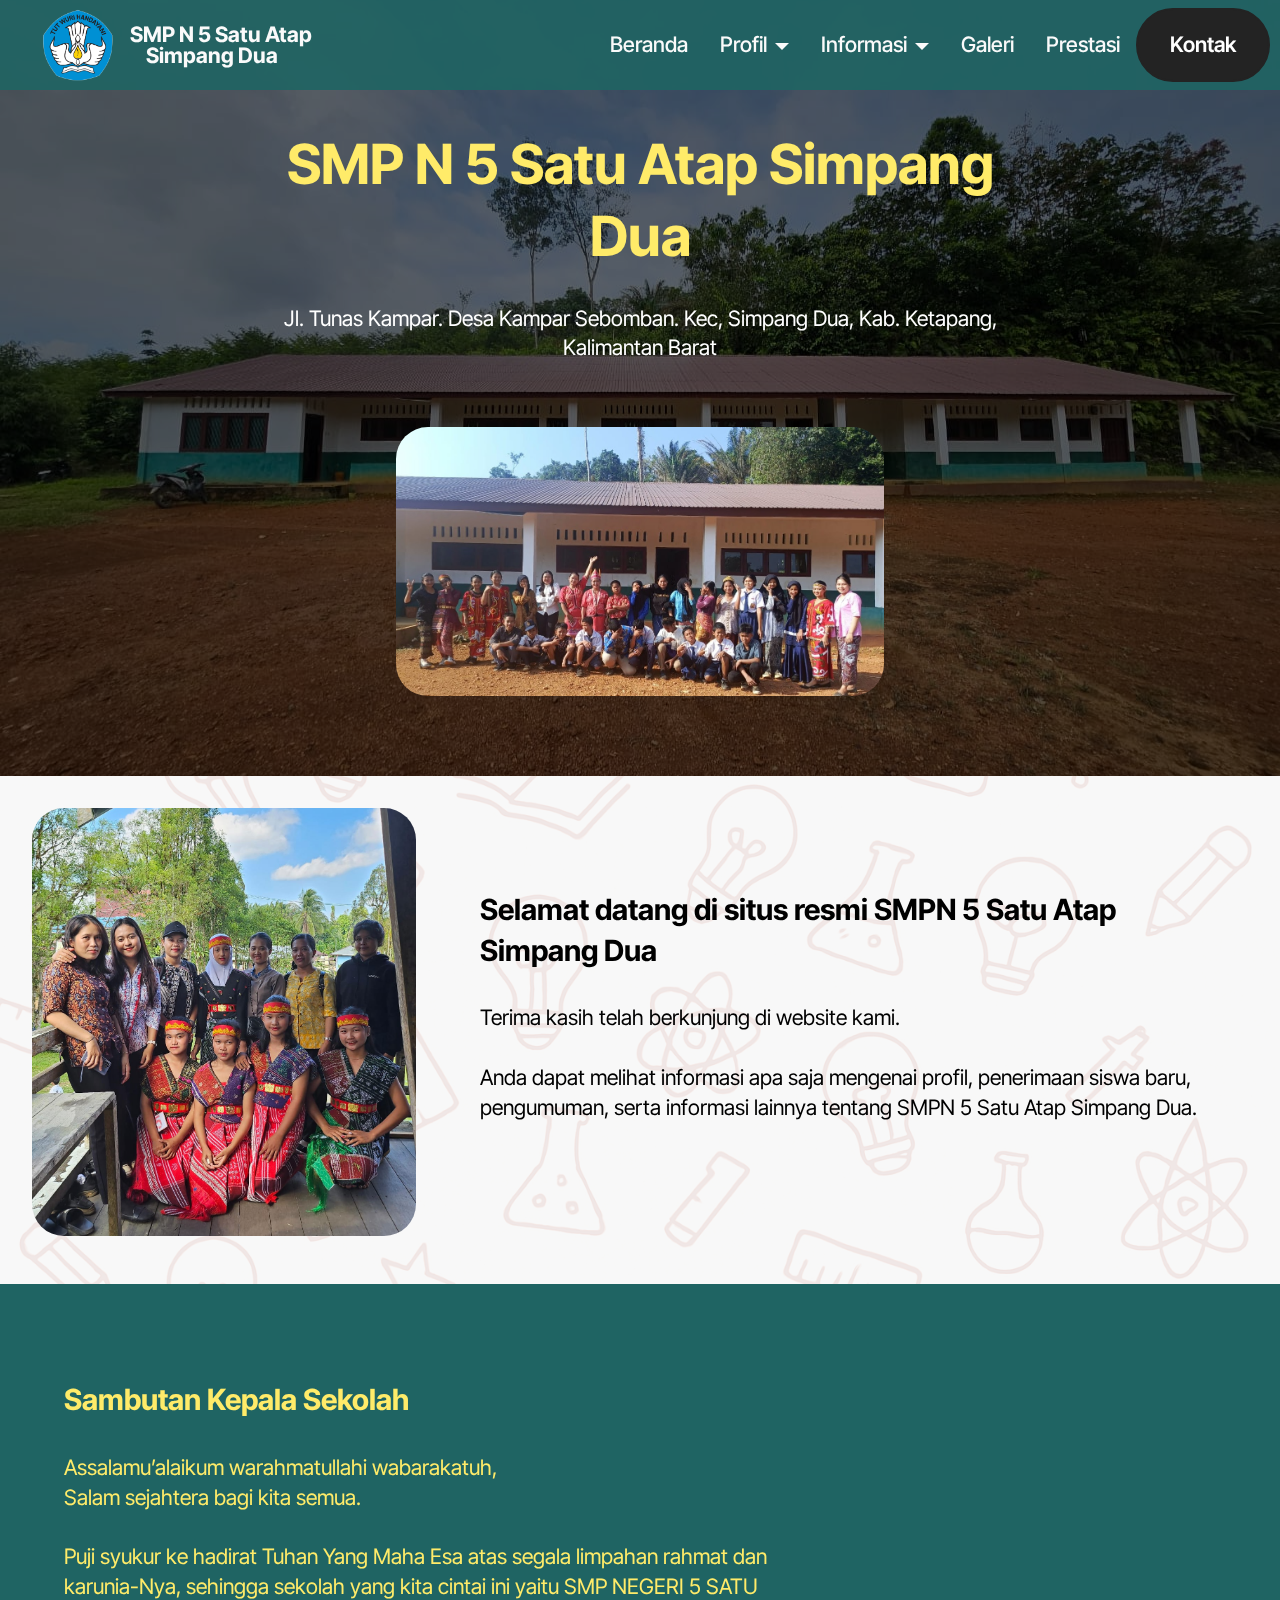
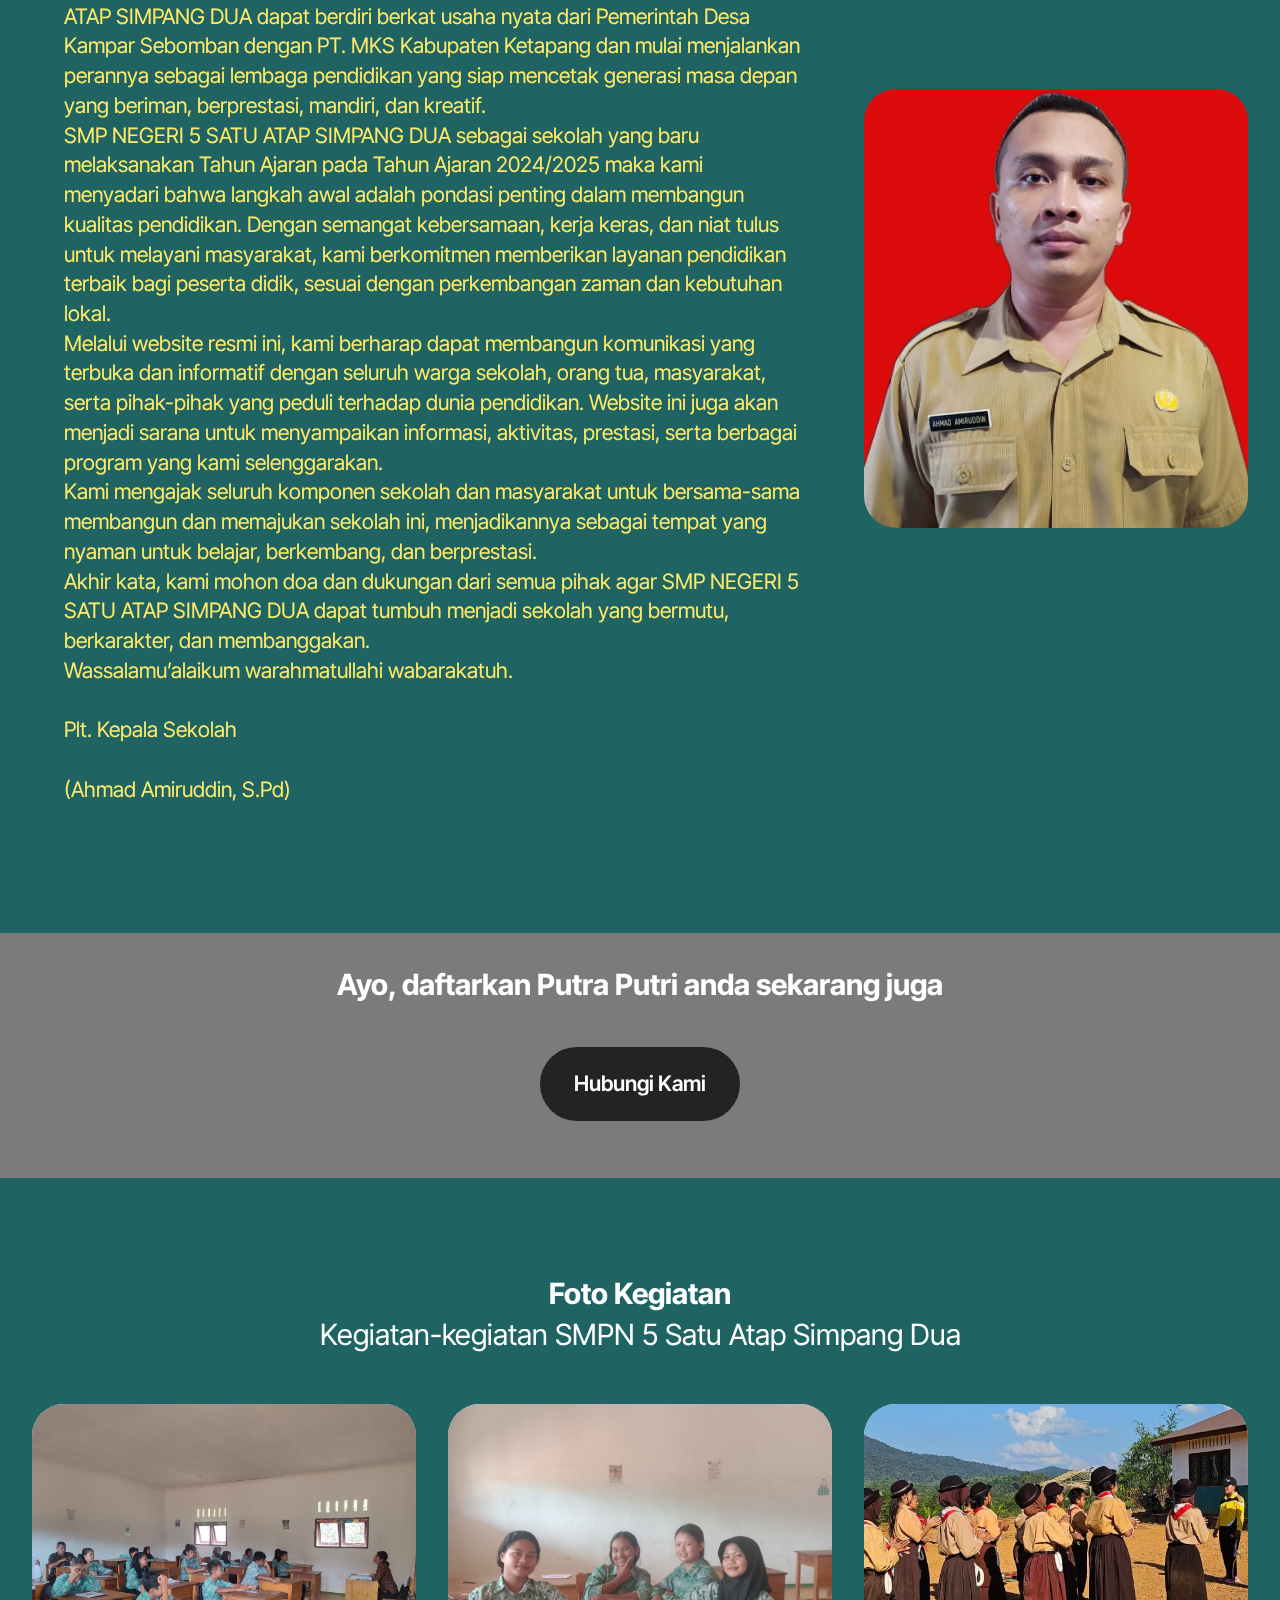
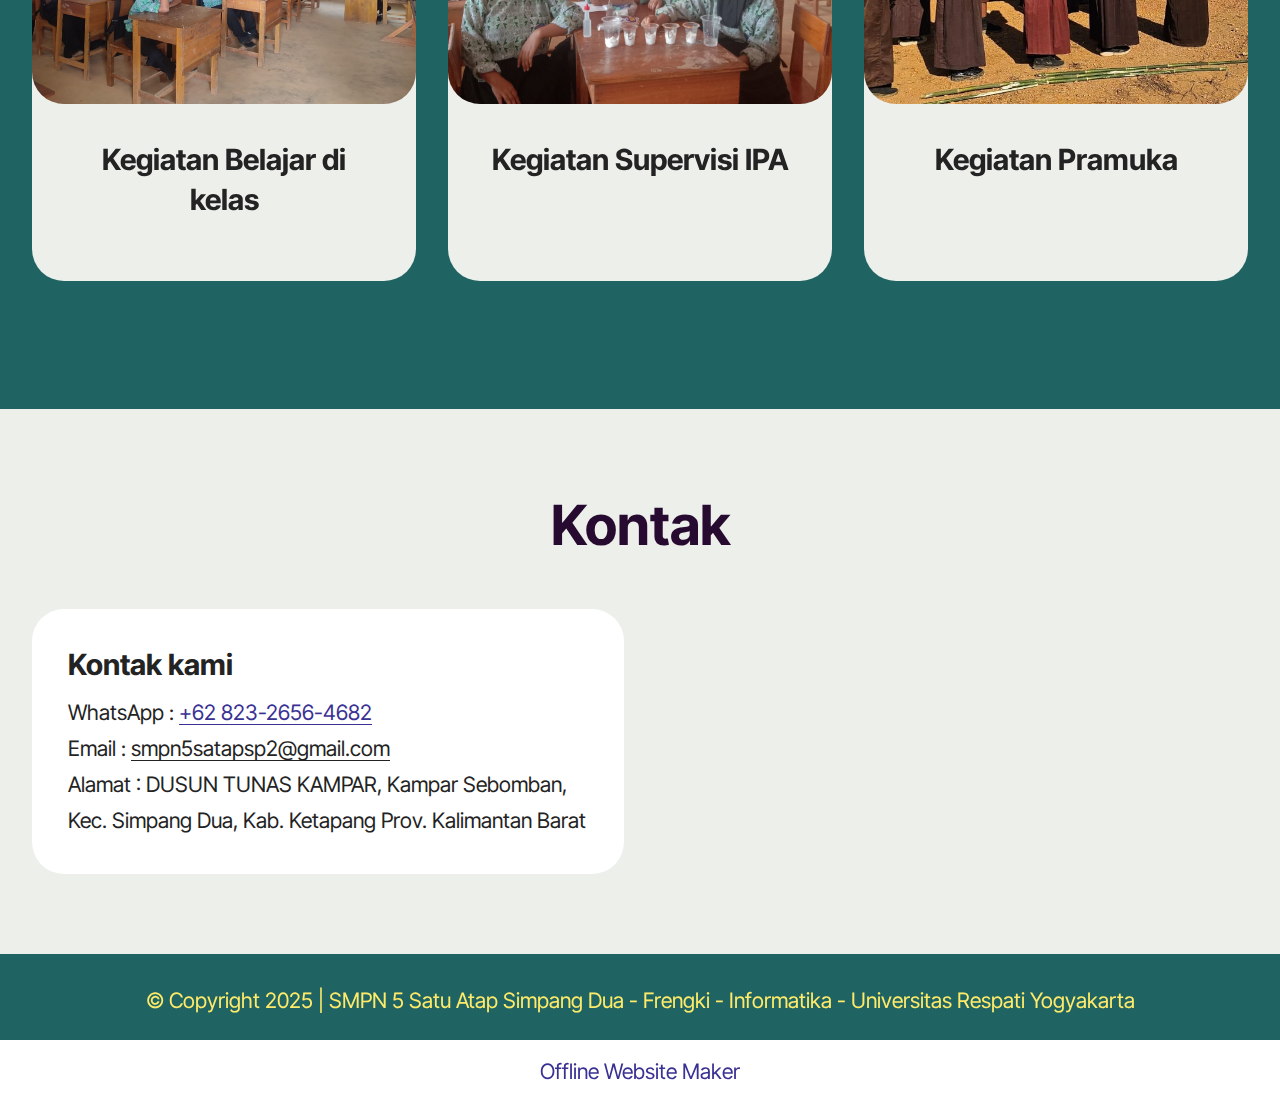
<file: index.html>
<!DOCTYPE html>
<html  >
<head>
  <!-- Site made with Mobirise Website Builder v6.0.1, https://mobirise.com -->
  <meta charset="UTF-8">
  <meta http-equiv="X-UA-Compatible" content="IE=edge">
  <meta name="generator" content="Mobirise v6.0.1, mobirise.com">
  <meta name="viewport" content="width=device-width, initial-scale=1, minimum-scale=1">
  <link rel="shortcut icon" href="assets/images/65eaaffb57741-tut-wuri-handayani.png" type="image/x-icon">
  <meta name="description" content="">
  
  
  <title>Home</title>
  <link rel="stylesheet" href="assets/web/assets/mobirise-icons2/mobirise2.css">
  <link rel="stylesheet" href="assets/bootstrap/css/bootstrap.min.css">
  <link rel="stylesheet" href="assets/bootstrap/css/bootstrap-grid.min.css">
  <link rel="stylesheet" href="assets/bootstrap/css/bootstrap-reboot.min.css">
  <link rel="stylesheet" href="assets/parallax/jarallax.css">
  <link rel="stylesheet" href="assets/dropdown/css/style.css">
  <link rel="stylesheet" href="assets/theme/css/style.css">
  <link rel="preload" href="https://fonts.googleapis.com/css2?family=Inter+Tight:wght@400;700&display=swap&display=swap" as="style" onload="this.onload=null;this.rel='stylesheet'">
  <noscript><link rel="stylesheet" href="https://fonts.googleapis.com/css2?family=Inter+Tight:wght@400;700&display=swap&display=swap"></noscript>
  <link rel="preload" as="style" href="assets/mobirise/css/mbr-additional.css?v=cnylly"><link rel="stylesheet" href="assets/mobirise/css/mbr-additional.css?v=cnylly" type="text/css">

  
  
  
</head>
<body>
  
  <section data-bs-version="5.1" class="menu menu6 cid-uPRSJOTe4R" once="menu" id="menu06-1">
	

	<nav class="navbar navbar-dropdown opacityScrollOff navbar-fixed-top navbar-expand-lg">
		<div class="container">
			<div class="navbar-brand">
				<span class="navbar-logo">
					<a href="https://mobiri.se">
						<img src="assets/images/65eaaffb57741-tut-wuri-handayani.png" alt="Mobirise Website Builder" style="height: 4.5rem;">
					</a>
				</span>
				<span class="navbar-caption-wrap"><a class="navbar-caption text-white display-4" href="https://mobiri.se">SMP N 5 Satu Atap <br>&nbsp; &nbsp; Simpang Dua</a></span>
			</div>
			<button class="navbar-toggler" type="button" data-toggle="collapse" data-bs-toggle="collapse" data-target="#navbarSupportedContent" data-bs-target="#navbarSupportedContent" aria-controls="navbarNavAltMarkup" aria-expanded="false" aria-label="Toggle navigation">
				<div class="hamburger">
					<span></span>
					<span></span>
					<span></span>
					<span></span>
				</div>
			</button>
			<div class="collapse navbar-collapse opacityScrollOff" id="navbarSupportedContent">
				<ul class="navbar-nav nav-dropdown" data-app-modern-menu="true"><li class="nav-item">
						<a class="nav-link link text-white text-primary display-4" href="index.html">Beranda</a>
					</li>
					<li class="nav-item dropdown">
						<a class="nav-link link dropdown-toggle text-white display-4" href="https://mobiri.se" aria-expanded="false" data-toggle="dropdown-submenu" data-bs-toggle="dropdown" data-bs-auto-close="outside">Profil</a><div class="dropdown-menu" aria-labelledby="dropdown-201"><a class="dropdown-item text-white display-4" href="page1.html">Sejarah</a><a class="show dropdown-item text-white display-4" href="page2.html">Visi &amp; Misi</a><a class="show dropdown-item text-white display-4" href="page3.html">Moto &amp; Tujuan</a><a class="show dropdown-item text-white text-primary display-4" href="page4.html">Struktur Organisasi</a><a class="show dropdown-item text-white text-primary display-4" href="page5.html">Fasilitas</a></div>
					</li>
					<li class="nav-item dropdown"><a class="nav-link link dropdown-toggle text-white display-4" href="https://mobiri.se" data-toggle="dropdown-submenu" data-bs-toggle="dropdown" data-bs-auto-close="outside" aria-expanded="false">Informasi</a><div class="dropdown-menu" aria-labelledby="dropdown-672"><a class="dropdown-item text-white display-4" href="page6.html">Pendaftaran</a><a class="show dropdown-item text-white text-primary display-4" href="page7.html">Pengumuman</a></div></li><li class="nav-item">
						<a class="nav-link link text-white text-primary display-4" href="page8.html">Galeri</a>
					</li><li class="nav-item"><a class="nav-link link show text-white display-4" href="https://mobiri.se">Prestasi</a></li></ul>
				
				<div class="navbar-buttons mbr-section-btn"><a class="btn btn-black display-4" href="https://mobiri.se">Kontak</a></div>
			</div>
		</div>
	</nav>
</section>

<section data-bs-version="5.1" class="header13 cid-uPRROuhckx mbr-parallax-background" id="header13-0">
  

  
  <div class="mbr-overlay" style="opacity: 0.6; background-color: rgb(0, 0, 0);"></div>

  <div class="align-center container-fluid">
    <div class="row justify-content-center">
      <div class="col-md-12 mb-5 content-head">
        <h1 class="mbr-section-title mbr-fonts-style display-2"><strong>SMP N 5 Satu Atap Simpang Dua</strong></h1>
        <p class="mbr-text mbr-fonts-style mt-4 display-7">Jl. Tunas Kampar. Desa Kampar Sebomban. Kec, Simpang Dua, Kab. Ketapang, Kalimantan Barat</p>
        
      </div>
    </div>

    <div class="row justify-content-center">
      <div class="col-12 col-md-5">
        <img src="assets/images/whatsapp-image-2025-07-18-at-13.41.42.jpeg" alt="Mobirise Website Builder" title="">
      </div>
    </div>
  </div>
</section>

<section data-bs-version="5.1" class="header1 cid-uPRUXJmVDP" id="header01-2">
	

	
	<div class="mbr-overlay" style="opacity: 0.9; background-color: rgb(247, 247, 247);"></div>

	<div class="container">
		<div class="row justify-content-center">
			<div class="col-12 col-md-12 col-lg-4 image-wrapper">
				<img class="w-100" src="assets/images/photo-2025-04-23-15-35.jpeg" alt="Mobirise Website Builder">
			</div>
			<div class="col-12 col-lg col-md-12">
				<div class="text-wrapper align-left">
					<h1 class="mbr-section-title mbr-fonts-style mb-4 display-5"><strong>Selamat datang di situs resmi SMPN 5 Satu Atap </strong><br><strong>Simpang Dua</strong></h1>
					<p class="mbr-text mbr-fonts-style mb-4 display-7">Terima kasih telah berkunjung di website kami.<br><br>Anda dapat melihat informasi apa saja mengenai profil, penerimaan siswa baru,  pengumuman, serta informasi lainnya tentang SMPN 5 Satu Atap Simpang Dua.<br></p>
					
				</div>
			</div>
		</div>
	</div>
</section>

<section data-bs-version="5.1" class="header1 cid-uPRXLU1Yva" id="header01-4">
	

	
	

	<div class="container">
		<div class="row justify-content-center">
			<div class="col-12 col-md-12 col-lg-4 image-wrapper">
				<img class="w-100" src="assets/images/pi7-passport-photo-3.jpeg" alt="Mobirise Website Builder">
			</div>
			<div class="col-12 col-lg col-md-12">
				<div class="text-wrapper align-left">
					<h1 class="mbr-section-title mbr-fonts-style mb-4 display-5"><strong>Sambutan Kepala Sekolah</strong></h1>
					<p class="mbr-text mbr-fonts-style mb-4 display-7">Assalamu’alaikum warahmatullahi wabarakatuh,<br>Salam sejahtera bagi kita semua.<br><br>Puji syukur ke hadirat Tuhan Yang Maha Esa atas segala limpahan rahmat dan karunia-Nya, sehingga sekolah yang kita cintai ini yaitu SMP NEGERI 5 SATU ATAP SIMPANG DUA dapat berdiri berkat usaha nyata dari Pemerintah Desa Kampar Sebomban dengan PT. MKS Kabupaten Ketapang dan mulai menjalankan perannya sebagai lembaga pendidikan yang siap mencetak generasi masa depan yang beriman, berprestasi, mandiri, dan kreatif.<br>SMP NEGERI 5 SATU ATAP SIMPANG DUA sebagai sekolah yang baru melaksanakan Tahun Ajaran pada Tahun Ajaran 2024/2025 maka kami menyadari bahwa langkah awal adalah pondasi penting dalam membangun kualitas pendidikan. Dengan semangat kebersamaan, kerja keras, dan niat tulus untuk melayani masyarakat, kami berkomitmen memberikan layanan pendidikan terbaik bagi peserta didik, sesuai dengan perkembangan zaman dan kebutuhan lokal.<br>Melalui website resmi ini, kami berharap dapat membangun komunikasi yang terbuka dan informatif dengan seluruh warga sekolah, orang tua, masyarakat, serta pihak-pihak yang peduli terhadap dunia pendidikan. Website ini juga akan menjadi sarana untuk menyampaikan informasi, aktivitas, prestasi, serta berbagai program yang kami selenggarakan.<br>Kami mengajak seluruh komponen sekolah dan masyarakat untuk bersama-sama membangun dan memajukan sekolah ini, menjadikannya sebagai tempat yang nyaman untuk belajar, berkembang, dan berprestasi.<br>Akhir kata, kami mohon doa dan dukungan dari semua pihak agar SMP NEGERI 5 SATU ATAP SIMPANG DUA dapat tumbuh menjadi sekolah yang bermutu, berkarakter, dan membanggakan.<br>Wassalamu’alaikum warahmatullahi wabarakatuh.<br><br>Plt. Kepala Sekolah<br><br>(Ahmad Amiruddin, S.Pd)</p>
					
				</div>
			</div>
		</div>
	</div>
</section>

<section data-bs-version="5.1" class="header13 cid-uPT0ONcPDI mbr-parallax-background" id="header13-6">
  

  
  <div class="mbr-overlay" style="opacity: 0.6; background-color: rgb(35, 35, 35);"></div>

  <div class="align-center container">
    <div class="row justify-content-center">
      <div class="col-md-12 mb-5 content-head">
        
        <p class="mbr-text mbr-fonts-style mt-4 display-5"><strong>Ayo, daftarkan Putra Putri anda sekarang juga</strong></p>
        <div class="mbr-section-btn mt-4"><a class="btn btn-black display-4" href="https://wa.me/62 82326564682">Hubungi Kami</a></div>
      </div>
    </div>

    <div class="row justify-content-center">
      
    </div>
  </div>
</section>

<section data-bs-version="5.1" class="features6 start cid-uPT4nsmAby" id="features06-7">
	
	
	<div class="container">
		<div class="row justify-content-center">
			<div class="col-12 content-head">
				<div class="mbr-section-head mb-5">
					<h4 class="mbr-section-title mbr-fonts-style align-center mb-0 display-5"><strong>Foto Kegiatan</strong><br>Kegiatan-kegiatan SMPN 5 Satu Atap Simpang Dua</h4>
					
					
				</div>
			</div>
		</div>
		<div class="row">
			<div class="item features-image col-12 col-md-6 col-lg-4 active">
				<div class="item-wrapper">
					<div class="item-img">
						<img src="assets/images/photo-2025-04-25-13-44.jpeg" alt="Mobirise Website Builder" data-slide-to="0" data-bs-slide-to="0">
					</div>
					<div class="item-content">
						<h5 class="item-title mbr-fonts-style display-5"><strong>Kegiatan Belajar di kelas</strong></h5>
						<p class="mbr-text mbr-fonts-style display-7"></p>
						
					</div>
				</div>
			</div>
			<div class="item features-image col-12 col-md-6 col-lg-4">
				<div class="item-wrapper">
					<div class="item-img">
						<img src="assets/images/photo-2025-04-25-13-42.jpeg" alt="Mobirise Website Builder" data-slide-to="1" data-bs-slide-to="1">
					</div>
					<div class="item-content">
						<h5 class="item-title mbr-fonts-style display-5"><strong>Kegiatan Supervisi IPA</strong></h5>
						<p class="mbr-text mbr-fonts-style display-7"></p>
						
					</div>
				</div>
			</div>
			<div class="item features-image col-12 col-md-6 col-lg-4">
				<div class="item-wrapper">
					<div class="item-img">
						<img src="assets/images/photo-2025-04-23-15-34.jpeg" alt="Mobirise Website Builder" data-slide-to="3" data-bs-slide-to="3">
					</div>
					<div class="item-content">
						<h5 class="item-title mbr-fonts-style display-5"><strong>Kegiatan Pramuka</strong></h5>
						<p class="mbr-text mbr-fonts-style display-7"><br>
						</p>
						
					</div>
				</div>
			</div>
		</div>
	</div>
</section>

<section data-bs-version="5.1" class="contacts02 map1 cid-uPT5QsRVwE" id="contacts02-8">

    

    
    <div class="container">
        <div class="row justify-content-center">
            <div class="col-12 content-head">
                <div class="mbr-section-head mb-5">
                    <h3 class="mbr-section-title mbr-fonts-style align-center mb-0 display-2"><strong>Kontak</strong></h3>
                    
                </div>
            </div>
        </div>
        <div class="row justify-content-center">
            <div class="card col-12 col-md-12 col-lg-6">
                <div class="card-wrapper">
                    <div class="text-wrapper">
                        <h5 class="cardTitle mbr-fonts-style mb-2 display-5"><strong>Kontak kami</strong></h5>
                        <ul class="list mbr-fonts-style display-7">
                            <li class="mbr-text item-wrap">WhatsApp : <a href="https://wa.me/62 82326564682" class="text-primary">+62 823-2656-4682</a></li>
                            <li class="mbr-text item-wrap">Email : <a href="mailto:smpn5satapsp2@gmail.com" class="text-black text-primary">smpn5satapsp2@gmail.com</a></li><a href="mailto:smpn5satapsp2@gmail.com" class="text-primary">
                            </a><li class="mbr-text item-wrap">Alamat : DUSUN TUNAS KAMPAR, Kampar Sebomban, Kec. Simpang Dua, Kab. Ketapang Prov. Kalimantan Barat</li>
                        </ul>
                    </div>
                </div>
            </div>
            <div class="map-wrapper col-md-12 col-lg-6">
                <div class="google-map"><iframe frameborder="0" style="border:0" src="https://www.google.com/maps/embed?pb=!1m14!1m8!1m3!1d6045.3003145248895!2d-73.9884657!3d40.7477229!3m2!1i1024!2i768!4f13.1!3m3!1m2!1s0x89c259a9ac1f1b85%3A0x7e33d1c0e7af3be4!2zMzUwIDV0aCBBdmUsIE5ldyBZb3JrLCBOWSAxMDExOCwg0KHQqNCQ!5e0!3m2!1sru!2sru!4v1689597362021!5m2!1sen!2sen" allowfullscreen=""></iframe></div>
            </div>
        </div>
    </div>
</section>

<section data-bs-version="5.1" class="article11 cid-uPUkk2u2kA" id="article11-14">
    

    
    
    <div class="container">
        <div class="row justify-content-center">
            <div class="title col-md-12 col-lg-10">
                
                <h4 class="mbr-section-subtitle align-center mbr-fonts-style mt-4 display-7">© Copyright 2025 | SMPN 5 Satu Atap Simpang Dua - Frengki - Informatika - Universitas Respati Yogyakarta</h4>
                
            </div>
        </div>
    </div>
</section><section class="display-7" style="padding: 0;align-items: center;justify-content: center;flex-wrap: wrap;    align-content: center;display: flex;position: relative;height: 4rem;"><a href="https://mobiri.se/3084868" style="flex: 1 1;height: 4rem;position: absolute;width: 100%;z-index: 1;"><img alt="" style="height: 4rem;" src="[data-uri]"></a><p style="margin: 0;text-align: center;" class="display-7">&#8204;</p><a style="z-index:1" href="https://mobirise.com/offline-website-builder.html">Offline Website Maker</a></section><script src="assets/bootstrap/js/bootstrap.bundle.min.js"></script>  <script src="assets/parallax/jarallax.js"></script>  <script src="assets/smoothscroll/smooth-scroll.js"></script>  <script src="assets/ytplayer/index.js"></script>  <script src="assets/dropdown/js/navbar-dropdown.js"></script>  <script src="assets/theme/js/script.js"></script>  
  
  
</body>
</html>
</file>
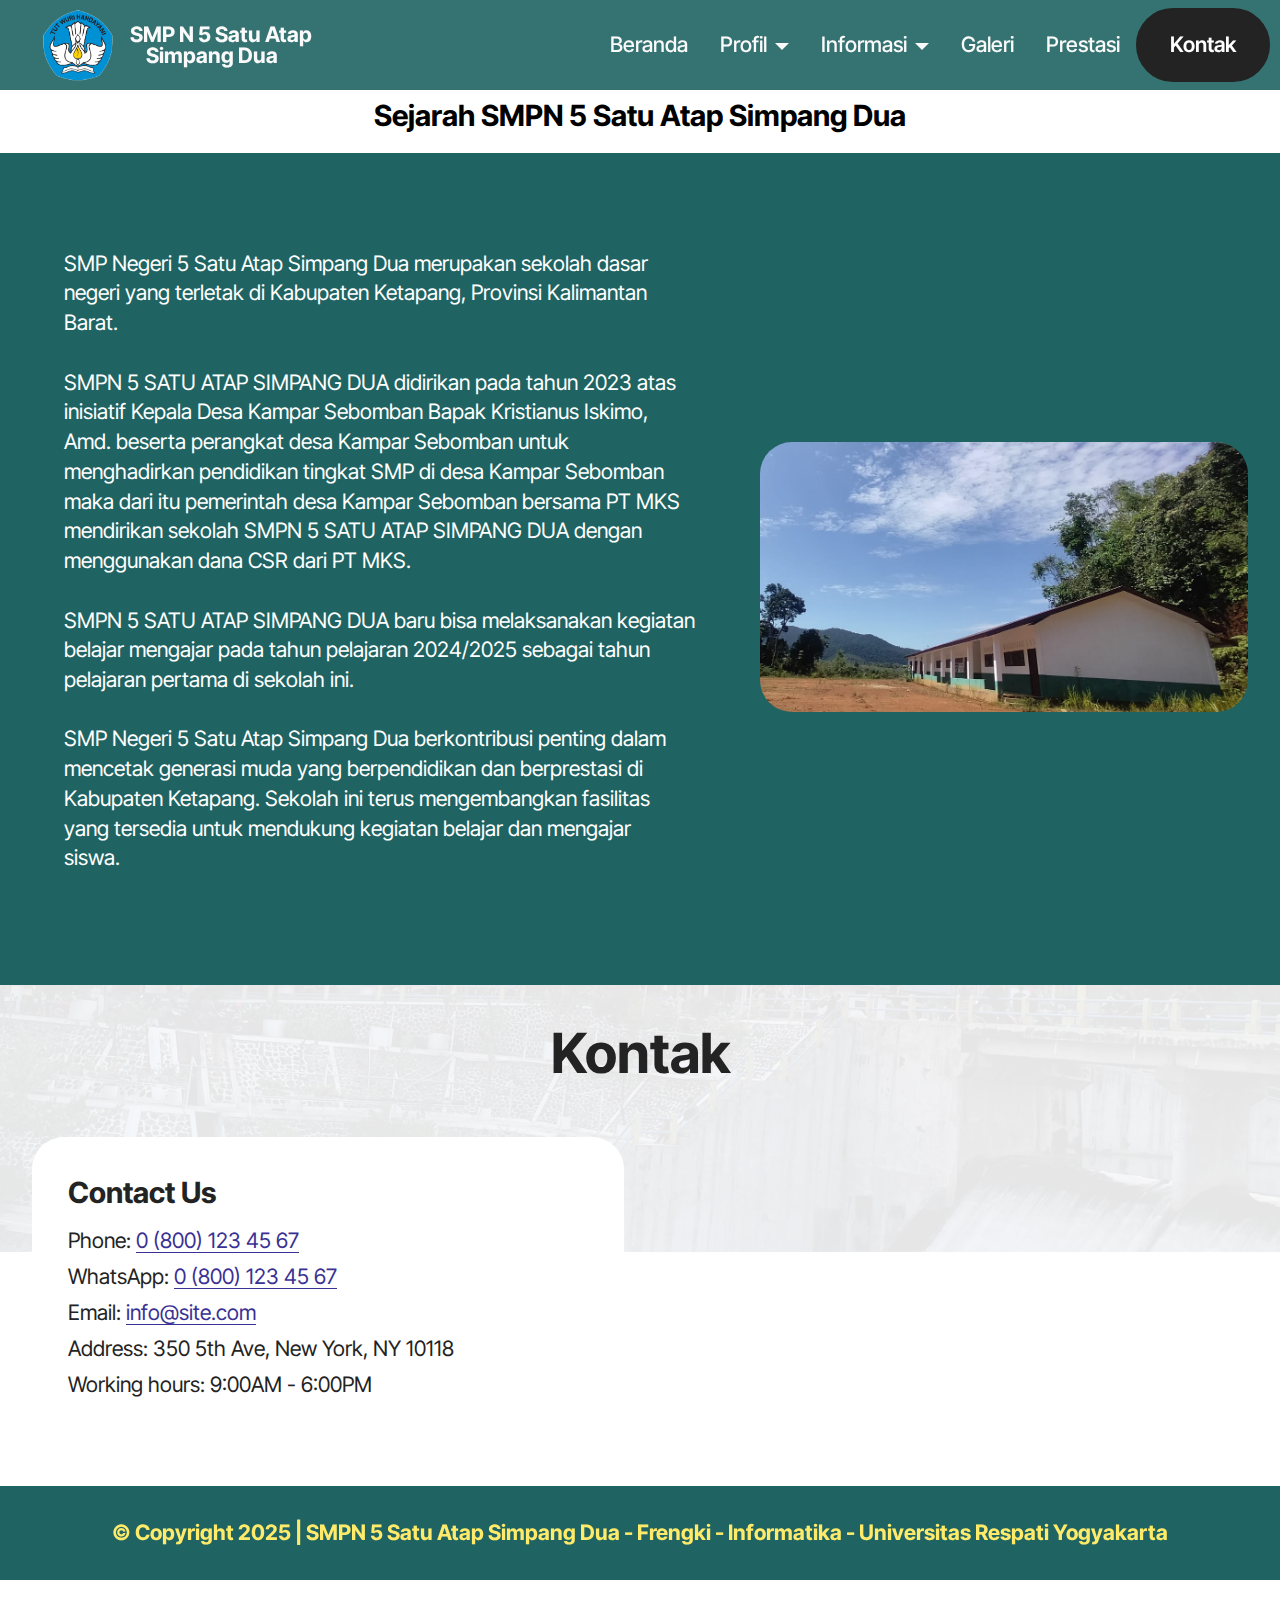
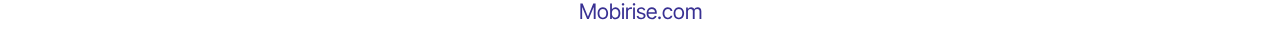
<file: page1.html>
<!DOCTYPE html>
<html  >
<head>
  <!-- Site made with Mobirise Website Builder v6.0.1, https://mobirise.com -->
  <meta charset="UTF-8">
  <meta http-equiv="X-UA-Compatible" content="IE=edge">
  <meta name="generator" content="Mobirise v6.0.1, mobirise.com">
  <meta name="viewport" content="width=device-width, initial-scale=1, minimum-scale=1">
  <link rel="shortcut icon" href="assets/images/65eaaffb57741-tut-wuri-handayani.png" type="image/x-icon">
  <meta name="description" content="">
  
  
  <title>Page 1</title>
  <link rel="stylesheet" href="assets/web/assets/mobirise-icons2/mobirise2.css">
  <link rel="stylesheet" href="assets/bootstrap/css/bootstrap.min.css">
  <link rel="stylesheet" href="assets/bootstrap/css/bootstrap-grid.min.css">
  <link rel="stylesheet" href="assets/bootstrap/css/bootstrap-reboot.min.css">
  <link rel="stylesheet" href="assets/parallax/jarallax.css">
  <link rel="stylesheet" href="assets/dropdown/css/style.css">
  <link rel="stylesheet" href="assets/theme/css/style.css">
  <link rel="preload" href="https://fonts.googleapis.com/css2?family=Inter+Tight:wght@400;700&display=swap&display=swap" as="style" onload="this.onload=null;this.rel='stylesheet'">
  <noscript><link rel="stylesheet" href="https://fonts.googleapis.com/css2?family=Inter+Tight:wght@400;700&display=swap&display=swap"></noscript>
  <link rel="preload" as="style" href="assets/mobirise/css/mbr-additional.css?v=5MOs1i"><link rel="stylesheet" href="assets/mobirise/css/mbr-additional.css?v=5MOs1i" type="text/css">

  
  
  
</head>
<body>
  
  <section data-bs-version="5.1" class="menu menu6 cid-uPRSJOTe4R" once="menu" id="menu06-9">
	

	<nav class="navbar navbar-dropdown opacityScrollOff navbar-fixed-top navbar-expand-lg">
		<div class="container">
			<div class="navbar-brand">
				<span class="navbar-logo">
					<a href="https://mobiri.se">
						<img src="assets/images/65eaaffb57741-tut-wuri-handayani.png" alt="Mobirise Website Builder" style="height: 4.5rem;">
					</a>
				</span>
				<span class="navbar-caption-wrap"><a class="navbar-caption text-white display-4" href="https://mobiri.se">SMP N 5 Satu Atap <br>&nbsp; &nbsp; Simpang Dua</a></span>
			</div>
			<button class="navbar-toggler" type="button" data-toggle="collapse" data-bs-toggle="collapse" data-target="#navbarSupportedContent" data-bs-target="#navbarSupportedContent" aria-controls="navbarNavAltMarkup" aria-expanded="false" aria-label="Toggle navigation">
				<div class="hamburger">
					<span></span>
					<span></span>
					<span></span>
					<span></span>
				</div>
			</button>
			<div class="collapse navbar-collapse opacityScrollOff" id="navbarSupportedContent">
				<ul class="navbar-nav nav-dropdown" data-app-modern-menu="true"><li class="nav-item">
						<a class="nav-link link text-white text-primary display-4" href="index.html">Beranda</a>
					</li>
					<li class="nav-item dropdown">
						<a class="nav-link link dropdown-toggle text-white display-4" href="https://mobiri.se" aria-expanded="false" data-toggle="dropdown-submenu" data-bs-toggle="dropdown" data-bs-auto-close="outside">Profil</a><div class="dropdown-menu" aria-labelledby="dropdown-201"><a class="dropdown-item text-white display-4" href="page1.html">Sejarah</a><a class="show dropdown-item text-white display-4" href="page2.html">Visi &amp; Misi</a><a class="show dropdown-item text-white display-4" href="page3.html">Moto &amp; Tujuan</a><a class="show dropdown-item text-white text-primary display-4" href="page4.html">Struktur Organisasi</a><a class="show dropdown-item text-white text-primary display-4" href="page5.html">Fasilitas</a></div>
					</li>
					<li class="nav-item dropdown"><a class="nav-link link dropdown-toggle text-white display-4" href="https://mobiri.se" data-toggle="dropdown-submenu" data-bs-toggle="dropdown" data-bs-auto-close="outside" aria-expanded="false">Informasi</a><div class="dropdown-menu" aria-labelledby="dropdown-672"><a class="dropdown-item text-white display-4" href="page6.html">Pendaftaran</a><a class="show dropdown-item text-white text-primary display-4" href="page7.html">Pengumuman</a></div></li><li class="nav-item">
						<a class="nav-link link text-white text-primary display-4" href="page8.html">Galeri</a>
					</li><li class="nav-item"><a class="nav-link link show text-white display-4" href="https://mobiri.se">Prestasi</a></li></ul>
				
				<div class="navbar-buttons mbr-section-btn"><a class="btn btn-black display-4" href="https://mobiri.se">Kontak</a></div>
			</div>
		</div>
	</nav>
</section>

<section data-bs-version="5.1" class="article11 cid-uPUg5ZPhWY" id="article11-z">
    

    
    
    <div class="container">
        <div class="row justify-content-center">
            <div class="title col-md-12 col-lg-10">
                <h3 class="mbr-section-title mbr-fonts-style align-center mt-0 mb-0 display-5"><strong>Sejarah SMPN 5 Satu Atap Simpang Dua</strong></h3>
                
                
            </div>
        </div>
    </div>
</section>

<section data-bs-version="5.1" class="header1 cid-uPTdhvZQj8" id="header01-a">
	

	
	

	<div class="container-fluid">
		<div class="row justify-content-center">
			<div class="col-12 col-md-12 col-lg-5 image-wrapper">
				<img class="w-100" src="assets/images/photo-2025-04-23-15-14.jpeg" alt="Mobirise Website Builder">
			</div>
			<div class="col-12 col-lg col-md-12">
				<div class="text-wrapper align-left">
					
					<p class="mbr-text mbr-fonts-style mb-4 display-7">SMP Negeri 5 Satu Atap Simpang Dua merupakan sekolah dasar negeri yang terletak di Kabupaten Ketapang, Provinsi Kalimantan Barat.<br>
<br> SMPN 5 SATU ATAP SIMPANG DUA didirikan pada tahun 2023 atas inisiatif Kepala Desa Kampar Sebomban Bapak Kristianus Iskimo, Amd. beserta perangkat desa Kampar Sebomban untuk menghadirkan pendidikan tingkat SMP di desa Kampar Sebomban maka dari itu pemerintah desa Kampar Sebomban bersama PT MKS mendirikan sekolah SMPN 5 SATU ATAP SIMPANG DUA dengan menggunakan dana CSR dari PT MKS.<br><br>SMPN 5 SATU ATAP SIMPANG DUA baru bisa melaksanakan kegiatan belajar mengajar pada tahun pelajaran 2024/2025 sebagai tahun pelajaran pertama di sekolah ini.<br>
<br>SMP Negeri 5 Satu Atap Simpang Dua berkontribusi penting dalam mencetak generasi muda yang berpendidikan dan berprestasi di Kabupaten Ketapang. Sekolah ini terus mengembangkan fasilitas yang tersedia untuk mendukung  kegiatan  belajar  dan  mengajar  siswa.&nbsp;&nbsp;<br></p>
					
				</div>
			</div>
		</div>
	</div>
</section>

<section data-bs-version="5.1" class="contacts02 map1 cid-uPTgj4AeoY mbr-parallax-background" id="contacts02-b">

    

    <div class="mbr-overlay" style="opacity: 0.9; background-color: rgb(255, 255, 255);"></div>
    <div class="container">
        <div class="row justify-content-center">
            <div class="col-12 content-head">
                <div class="mbr-section-head mb-5">
                    <h3 class="mbr-section-title mbr-fonts-style align-center mb-0 display-2"><strong>Kontak</strong></h3>
                    
                </div>
            </div>
        </div>
        <div class="row justify-content-center">
            <div class="card col-12 col-md-12 col-lg-6">
                <div class="card-wrapper">
                    <div class="text-wrapper">
                        <h5 class="cardTitle mbr-fonts-style mb-2 display-5">
                            <strong>Contact Us</strong>
                        </h5>
                        <ul class="list mbr-fonts-style display-7">
                            <li class="mbr-text item-wrap">Phone: <a href="tel:+12345678910" class="text-primary">0 (800) 123 45
                                    67</a></li>
                            <li class="mbr-text item-wrap">WhatsApp: <a href="tel:+12345678910" class="text-primary">0 (800) 123
                                    45 67</a></li>
                            <li class="mbr-text item-wrap">Email: <a href="mailto:info@site.com" class="text-primary">info@site.com</a></li>
                            <li class="mbr-text item-wrap">Address: 350 5th Ave, New York, NY 10118</li>
                            <li class="mbr-text item-wrap">Working hours: 9:00AM - 6:00PM</li>
                        </ul>
                    </div>
                </div>
            </div>
            <div class="map-wrapper col-md-12 col-lg-6">
                <div class="google-map"><iframe frameborder="0" style="border:0" src="https://www.google.com/maps/embed?pb=!1m14!1m8!1m3!1d6045.3003145248895!2d-73.9884657!3d40.7477229!3m2!1i1024!2i768!4f13.1!3m3!1m2!1s0x89c259a9ac1f1b85%3A0x7e33d1c0e7af3be4!2zMzUwIDV0aCBBdmUsIE5ldyBZb3JrLCBOWSAxMDExOCwg0KHQqNCQ!5e0!3m2!1sru!2sru!4v1689597362021!5m2!1sen!2sen" allowfullscreen=""></iframe></div>
            </div>
        </div>
    </div>
</section>

<section data-bs-version="5.1" class="article11 cid-uRAnhE8kKj" id="article11-22">
    

    
    
    <div class="container">
        <div class="row justify-content-center">
            <div class="title col-md-12 col-lg-11">
                <h3 class="mbr-section-title mbr-fonts-style align-center mt-0 mb-0 display-7"><strong>© Copyright 2025 | SMPN 5 Satu Atap Simpang Dua - Frengki - Informatika - Universitas Respati Yogyakarta</strong></h3>
                
                
            </div>
        </div>
    </div>
</section><section class="display-7" style="padding: 0;align-items: center;justify-content: center;flex-wrap: wrap;    align-content: center;display: flex;position: relative;height: 4rem;"><a href="https://mobiri.se/3084868" style="flex: 1 1;height: 4rem;position: absolute;width: 100%;z-index: 1;"><img alt="" style="height: 4rem;" src="[data-uri]"></a><p style="margin: 0;text-align: center;" class="display-7">&#8204;</p><a style="z-index:1" href="https://mobirise.com">Mobirise.com </a></section><script src="assets/bootstrap/js/bootstrap.bundle.min.js"></script>  <script src="assets/parallax/jarallax.js"></script>  <script src="assets/smoothscroll/smooth-scroll.js"></script>  <script src="assets/ytplayer/index.js"></script>  <script src="assets/dropdown/js/navbar-dropdown.js"></script>  <script src="assets/theme/js/script.js"></script>  
  
  
</body>
</html>
</file>
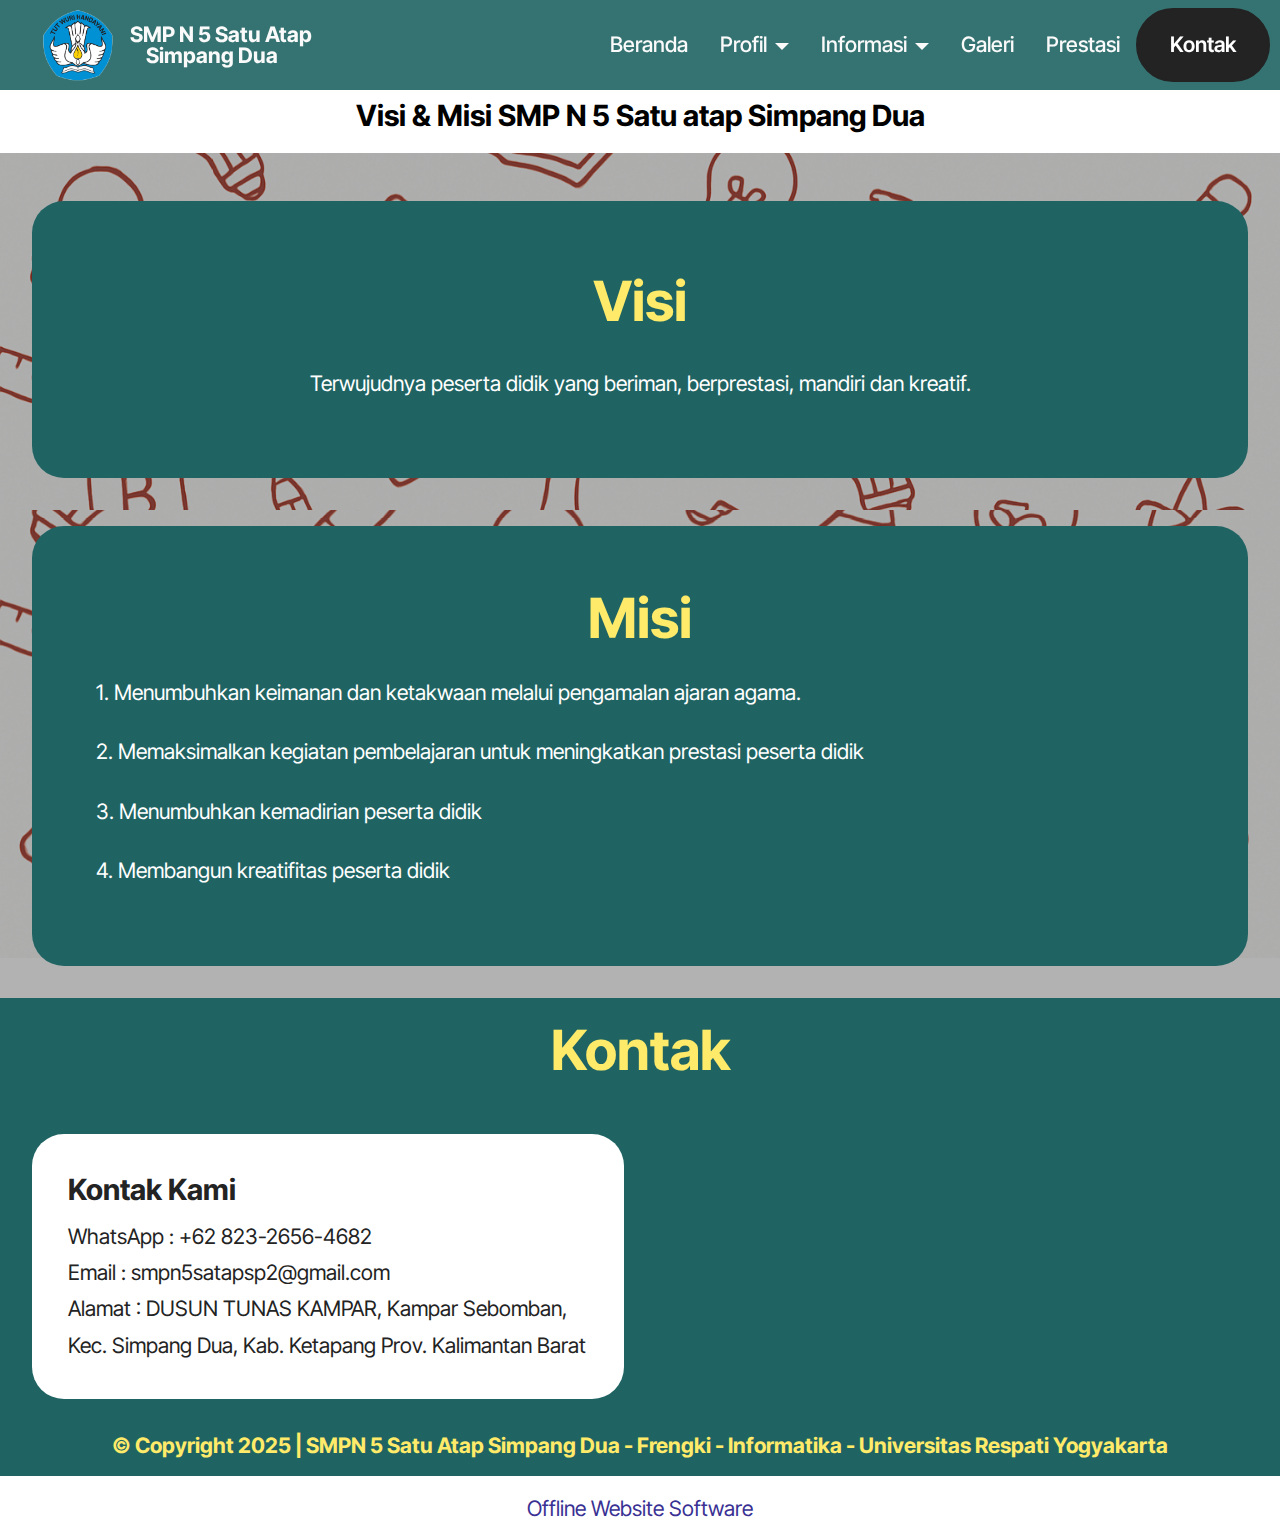
<file: page2.html>
<!DOCTYPE html>
<html  >
<head>
  <!-- Site made with Mobirise Website Builder v6.0.1, https://mobirise.com -->
  <meta charset="UTF-8">
  <meta http-equiv="X-UA-Compatible" content="IE=edge">
  <meta name="generator" content="Mobirise v6.0.1, mobirise.com">
  <meta name="viewport" content="width=device-width, initial-scale=1, minimum-scale=1">
  <link rel="shortcut icon" href="assets/images/65eaaffb57741-tut-wuri-handayani.png" type="image/x-icon">
  <meta name="description" content="">
  
  
  <title>Visi dan misi</title>
  <link rel="stylesheet" href="assets/web/assets/mobirise-icons2/mobirise2.css">
  <link rel="stylesheet" href="assets/bootstrap/css/bootstrap.min.css">
  <link rel="stylesheet" href="assets/bootstrap/css/bootstrap-grid.min.css">
  <link rel="stylesheet" href="assets/bootstrap/css/bootstrap-reboot.min.css">
  <link rel="stylesheet" href="assets/parallax/jarallax.css">
  <link rel="stylesheet" href="assets/dropdown/css/style.css">
  <link rel="stylesheet" href="assets/theme/css/style.css">
  <link rel="preload" href="https://fonts.googleapis.com/css2?family=Inter+Tight:wght@400;700&display=swap&display=swap" as="style" onload="this.onload=null;this.rel='stylesheet'">
  <noscript><link rel="stylesheet" href="https://fonts.googleapis.com/css2?family=Inter+Tight:wght@400;700&display=swap&display=swap"></noscript>
  <link rel="preload" as="style" href="assets/mobirise/css/mbr-additional.css?v=ouxXvE"><link rel="stylesheet" href="assets/mobirise/css/mbr-additional.css?v=ouxXvE" type="text/css">

  
  
  
</head>
<body>
  
  <section data-bs-version="5.1" class="menu menu6 cid-uPRSJOTe4R" once="menu" id="menu06-c">
	

	<nav class="navbar navbar-dropdown opacityScrollOff navbar-fixed-top navbar-expand-lg">
		<div class="container">
			<div class="navbar-brand">
				<span class="navbar-logo">
					<a href="https://mobiri.se">
						<img src="assets/images/65eaaffb57741-tut-wuri-handayani.png" alt="Mobirise Website Builder" style="height: 4.5rem;">
					</a>
				</span>
				<span class="navbar-caption-wrap"><a class="navbar-caption text-white display-4" href="https://mobiri.se">SMP N 5 Satu Atap <br>&nbsp; &nbsp; Simpang Dua</a></span>
			</div>
			<button class="navbar-toggler" type="button" data-toggle="collapse" data-bs-toggle="collapse" data-target="#navbarSupportedContent" data-bs-target="#navbarSupportedContent" aria-controls="navbarNavAltMarkup" aria-expanded="false" aria-label="Toggle navigation">
				<div class="hamburger">
					<span></span>
					<span></span>
					<span></span>
					<span></span>
				</div>
			</button>
			<div class="collapse navbar-collapse opacityScrollOff" id="navbarSupportedContent">
				<ul class="navbar-nav nav-dropdown" data-app-modern-menu="true"><li class="nav-item">
						<a class="nav-link link text-white text-primary display-4" href="index.html">Beranda</a>
					</li>
					<li class="nav-item dropdown">
						<a class="nav-link link dropdown-toggle text-white display-4" href="https://mobiri.se" aria-expanded="false" data-toggle="dropdown-submenu" data-bs-toggle="dropdown" data-bs-auto-close="outside">Profil</a><div class="dropdown-menu" aria-labelledby="dropdown-201"><a class="dropdown-item text-white display-4" href="page1.html">Sejarah</a><a class="show dropdown-item text-white display-4" href="page2.html">Visi &amp; Misi</a><a class="show dropdown-item text-white display-4" href="page3.html">Moto &amp; Tujuan</a><a class="show dropdown-item text-white text-primary display-4" href="page4.html">Struktur Organisasi</a><a class="show dropdown-item text-white text-primary display-4" href="page5.html">Fasilitas</a></div>
					</li>
					<li class="nav-item dropdown"><a class="nav-link link dropdown-toggle text-white display-4" href="https://mobiri.se" data-toggle="dropdown-submenu" data-bs-toggle="dropdown" data-bs-auto-close="outside" aria-expanded="false">Informasi</a><div class="dropdown-menu" aria-labelledby="dropdown-672"><a class="dropdown-item text-white display-4" href="page6.html">Pendaftaran</a><a class="show dropdown-item text-white text-primary display-4" href="page7.html">Pengumuman</a></div></li><li class="nav-item">
						<a class="nav-link link text-white text-primary display-4" href="page8.html">Galeri</a>
					</li><li class="nav-item"><a class="nav-link link show text-white display-4" href="https://mobiri.se">Prestasi</a></li></ul>
				
				<div class="navbar-buttons mbr-section-btn"><a class="btn btn-black display-4" href="https://mobiri.se">Kontak</a></div>
			</div>
		</div>
	</nav>
</section>

<section data-bs-version="5.1" class="article11 cid-uQ8JUcWH5L" id="article11-1g">
    

    
    <div class="mbr-overlay" style="opacity: 1; background-color: rgb(255, 255, 255);">
    </div>
    <div class="container">
        <div class="row justify-content-center">
            <div class="title col-md-12 col-lg-9">
                <h3 class="mbr-section-title mbr-fonts-style align-center mt-0 mb-0 display-5"><strong>Visi &amp; Misi SMP N 5 Satu atap Simpang Dua</strong></h3>
                
                
            </div>
        </div>
    </div>
</section>

<section data-bs-version="5.1" class="article13 cid-uPTYswE8Qe mbr-parallax-background" id="article13-j">
    
    
    <div class="mbr-overlay" style="opacity: 0.3; background-color: rgb(0, 0, 0);">
    </div>
    <div class="container-fluid">
        <div class="row justify-content-center">
            <div class="card col-md-12 col-lg-12">
                <div class="card-wrapper">
                    <div class="card-box align-left">
                        <h4 class="card-title mbr-fonts-style display-2"><strong>Visi</strong></h4>
                        <p class="mbr-text mbr-fonts-style mt-4 display-7">Terwujudnya peserta didik yang beriman, berprestasi, mandiri dan kreatif.</p>
                        
                    </div>
                </div>
            </div>
        </div>
    </div>
</section>

<section data-bs-version="5.1" class="article13 cid-uPTYtw9Djh mbr-parallax-background" id="article13-k">
    
    
    <div class="mbr-overlay" style="opacity: 0.3; background-color: rgb(0, 0, 0);">
    </div>
    <div class="container-fluid">
        <div class="row justify-content-center">
            <div class="card col-md-12 col-lg-12">
                <div class="card-wrapper">
                    <div class="card-box align-left">
                        <h4 class="card-title mbr-fonts-style display-2"><p><strong>Misi</strong></p></h4>
                        <p class="mbr-text mbr-fonts-style mt-4 display-7">1. Menumbuhkan keimanan dan ketakwaan melalui pengamalan ajaran agama.<br><br>2. Memaksimalkan kegiatan pembelajaran untuk meningkatkan prestasi peserta didik<br><br>3. Menumbuhkan kemadirian peserta didik<br><br>4. Membangun kreatifitas peserta didik</p>
                        
                    </div>
                </div>
            </div>
        </div>
    </div>
</section>

<section data-bs-version="5.1" class="contacts02 map1 cid-uPTZ6T6Owk" id="contacts02-l">

    

    
    <div class="container">
        <div class="row justify-content-center">
            <div class="col-12 content-head">
                <div class="mbr-section-head mb-5">
                    <h3 class="mbr-section-title mbr-fonts-style align-center mb-0 display-2"><strong>Kontak</strong></h3>
                    
                </div>
            </div>
        </div>
        <div class="row justify-content-center">
            <div class="card col-12 col-md-12 col-lg-6">
                <div class="card-wrapper">
                    <div class="text-wrapper">
                        <h5 class="cardTitle mbr-fonts-style mb-2 display-5"><strong>Kontak Kami</strong></h5>
                        <ul class="list mbr-fonts-style display-7">
                            <li class="mbr-text item-wrap">WhatsApp : +62 823-2656-4682</li><li class="mbr-text item-wrap">Email : smpn5satapsp2@gmail.com</li><li class="mbr-text item-wrap">Alamat : DUSUN TUNAS KAMPAR, Kampar Sebomban, Kec. Simpang Dua, Kab. Ketapang Prov. Kalimantan Barat</li>
                        </ul>
                    </div>
                </div>
            </div>
            <div class="map-wrapper col-md-12 col-lg-6">
                <div class="google-map"><iframe frameborder="0" style="border:0" src="https://www.google.com/maps/embed?pb=!1m14!1m8!1m3!1d6045.3003145248895!2d-73.9884657!3d40.7477229!3m2!1i1024!2i768!4f13.1!3m3!1m2!1s0x89c259a9ac1f1b85%3A0x7e33d1c0e7af3be4!2zMzUwIDV0aCBBdmUsIE5ldyBZb3JrLCBOWSAxMDExOCwg0KHQqNCQ!5e0!3m2!1sru!2sru!4v1689597362021!5m2!1sen!2sen" allowfullscreen=""></iframe></div>
            </div>
        </div>
    </div>
</section>

<section data-bs-version="5.1" class="article11 cid-uRpfmlx3RX" id="article11-1z">
    

    
    
    <div class="container">
        <div class="row justify-content-center">
            <div class="title col-md-12 col-lg-11">
                <h3 class="mbr-section-title mbr-fonts-style align-center mt-0 mb-0 display-7"><strong>© Copyright 2025 | SMPN 5 Satu Atap Simpang Dua - Frengki - Informatika - Universitas Respati Yogyakarta</strong></h3>
                
                
            </div>
        </div>
    </div>
</section><section class="display-7" style="padding: 0;align-items: center;justify-content: center;flex-wrap: wrap;    align-content: center;display: flex;position: relative;height: 4rem;"><a href="https://mobiri.se/3084868" style="flex: 1 1;height: 4rem;position: absolute;width: 100%;z-index: 1;"><img alt="" style="height: 4rem;" src="[data-uri]"></a><p style="margin: 0;text-align: center;" class="display-7">&#8204;</p><a style="z-index:1" href="https://mobirise.com/offline-website-builder.html">Offline Website Software</a></section><script src="assets/bootstrap/js/bootstrap.bundle.min.js"></script>  <script src="assets/parallax/jarallax.js"></script>  <script src="assets/smoothscroll/smooth-scroll.js"></script>  <script src="assets/ytplayer/index.js"></script>  <script src="assets/dropdown/js/navbar-dropdown.js"></script>  <script src="assets/theme/js/script.js"></script>  
  
  
</body>
</html>
</file>
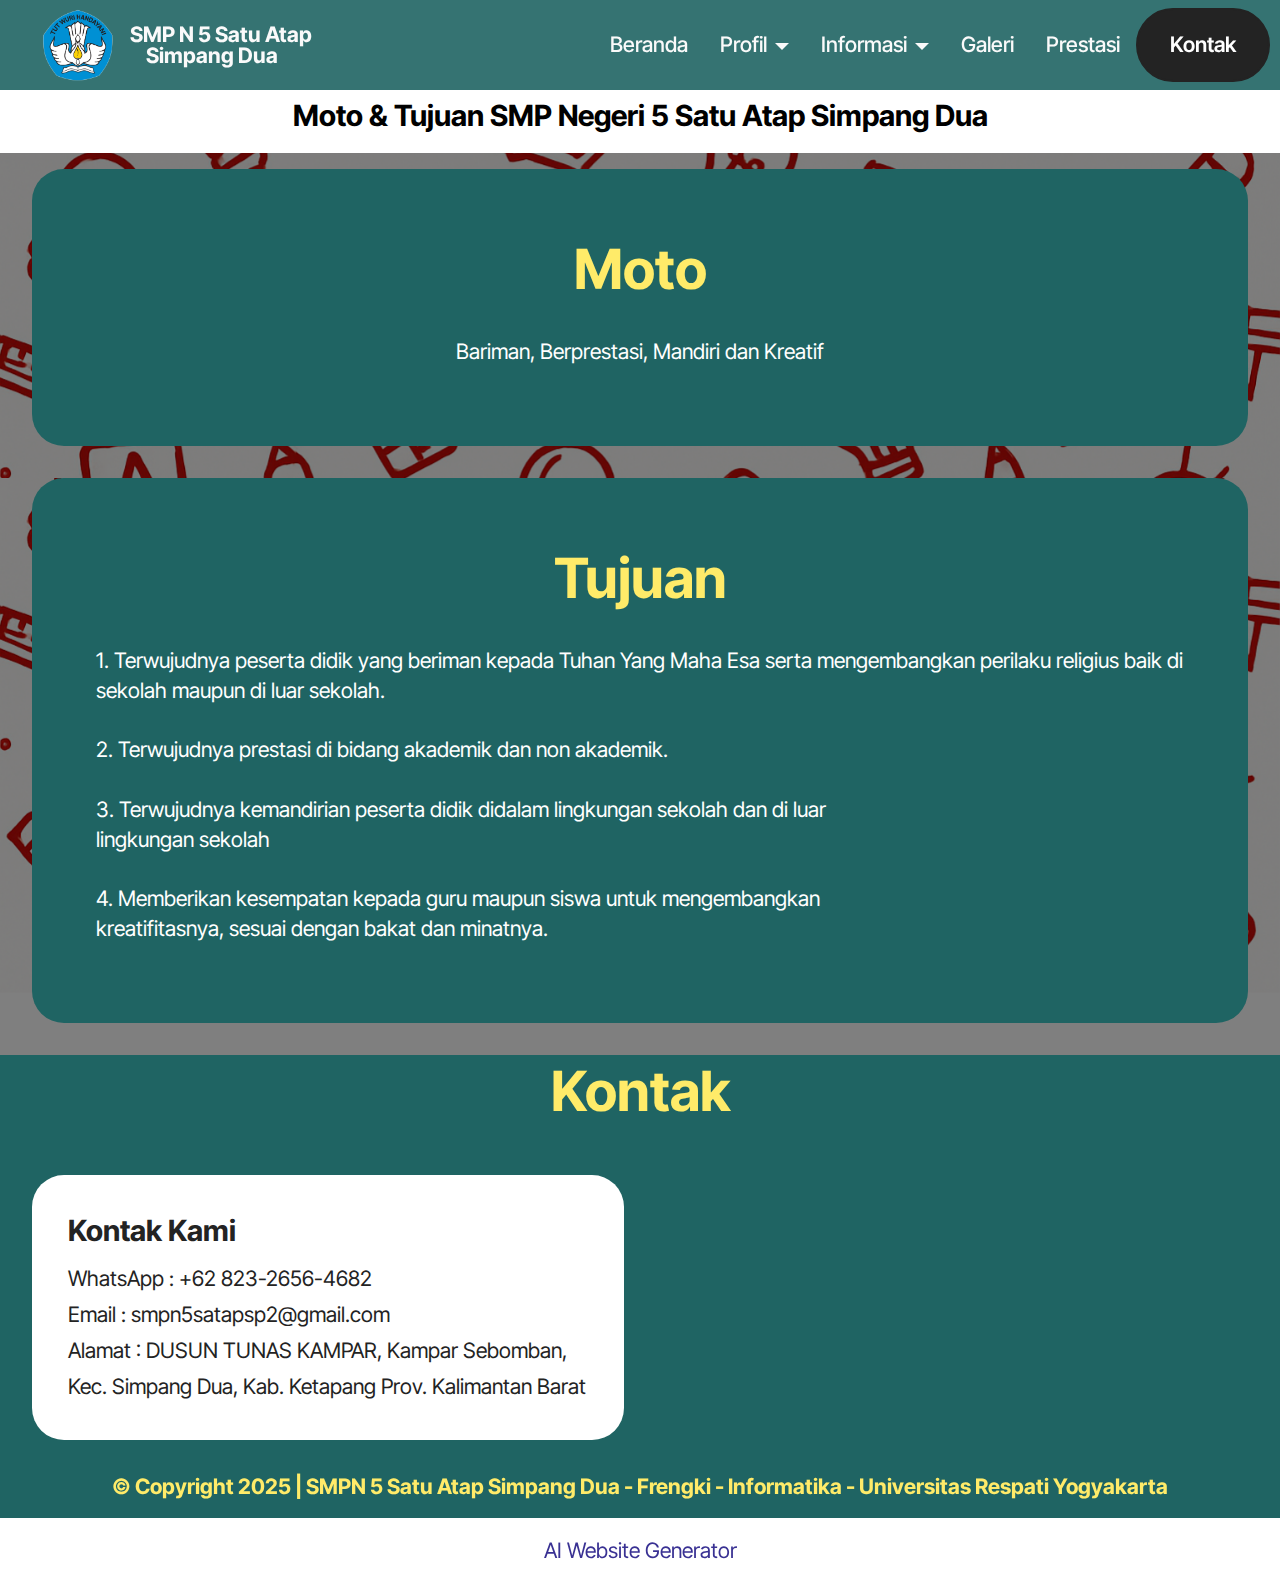
<file: page3.html>
<!DOCTYPE html>
<html  >
<head>
  <!-- Site made with Mobirise Website Builder v6.0.1, https://mobirise.com -->
  <meta charset="UTF-8">
  <meta http-equiv="X-UA-Compatible" content="IE=edge">
  <meta name="generator" content="Mobirise v6.0.1, mobirise.com">
  <meta name="viewport" content="width=device-width, initial-scale=1, minimum-scale=1">
  <link rel="shortcut icon" href="assets/images/65eaaffb57741-tut-wuri-handayani.png" type="image/x-icon">
  <meta name="description" content="">
  
  
  <title>moto</title>
  <link rel="stylesheet" href="assets/web/assets/mobirise-icons2/mobirise2.css">
  <link rel="stylesheet" href="assets/bootstrap/css/bootstrap.min.css">
  <link rel="stylesheet" href="assets/bootstrap/css/bootstrap-grid.min.css">
  <link rel="stylesheet" href="assets/bootstrap/css/bootstrap-reboot.min.css">
  <link rel="stylesheet" href="assets/parallax/jarallax.css">
  <link rel="stylesheet" href="assets/dropdown/css/style.css">
  <link rel="stylesheet" href="assets/theme/css/style.css">
  <link rel="preload" href="https://fonts.googleapis.com/css2?family=Inter+Tight:wght@400;700&display=swap&display=swap" as="style" onload="this.onload=null;this.rel='stylesheet'">
  <noscript><link rel="stylesheet" href="https://fonts.googleapis.com/css2?family=Inter+Tight:wght@400;700&display=swap&display=swap"></noscript>
  <link rel="preload" as="style" href="assets/mobirise/css/mbr-additional.css?v=r4txGB"><link rel="stylesheet" href="assets/mobirise/css/mbr-additional.css?v=r4txGB" type="text/css">

  
  
  
</head>
<body>
  
  <section data-bs-version="5.1" class="menu menu6 cid-uPRSJOTe4R" once="menu" id="menu06-g">
	

	<nav class="navbar navbar-dropdown opacityScrollOff navbar-fixed-top navbar-expand-lg">
		<div class="container">
			<div class="navbar-brand">
				<span class="navbar-logo">
					<a href="https://mobiri.se">
						<img src="assets/images/65eaaffb57741-tut-wuri-handayani.png" alt="Mobirise Website Builder" style="height: 4.5rem;">
					</a>
				</span>
				<span class="navbar-caption-wrap"><a class="navbar-caption text-white display-4" href="https://mobiri.se">SMP N 5 Satu Atap <br>&nbsp; &nbsp; Simpang Dua</a></span>
			</div>
			<button class="navbar-toggler" type="button" data-toggle="collapse" data-bs-toggle="collapse" data-target="#navbarSupportedContent" data-bs-target="#navbarSupportedContent" aria-controls="navbarNavAltMarkup" aria-expanded="false" aria-label="Toggle navigation">
				<div class="hamburger">
					<span></span>
					<span></span>
					<span></span>
					<span></span>
				</div>
			</button>
			<div class="collapse navbar-collapse opacityScrollOff" id="navbarSupportedContent">
				<ul class="navbar-nav nav-dropdown" data-app-modern-menu="true"><li class="nav-item">
						<a class="nav-link link text-white text-primary display-4" href="index.html">Beranda</a>
					</li>
					<li class="nav-item dropdown">
						<a class="nav-link link dropdown-toggle text-white display-4" href="https://mobiri.se" aria-expanded="false" data-toggle="dropdown-submenu" data-bs-toggle="dropdown" data-bs-auto-close="outside">Profil</a><div class="dropdown-menu" aria-labelledby="dropdown-201"><a class="dropdown-item text-white display-4" href="page1.html">Sejarah</a><a class="show dropdown-item text-white display-4" href="page2.html">Visi &amp; Misi</a><a class="show dropdown-item text-white display-4" href="page3.html">Moto &amp; Tujuan</a><a class="show dropdown-item text-white text-primary display-4" href="page4.html">Struktur Organisasi</a><a class="show dropdown-item text-white text-primary display-4" href="page5.html">Fasilitas</a></div>
					</li>
					<li class="nav-item dropdown"><a class="nav-link link dropdown-toggle text-white display-4" href="https://mobiri.se" data-toggle="dropdown-submenu" data-bs-toggle="dropdown" data-bs-auto-close="outside" aria-expanded="false">Informasi</a><div class="dropdown-menu" aria-labelledby="dropdown-672"><a class="dropdown-item text-white display-4" href="page6.html">Pendaftaran</a><a class="show dropdown-item text-white text-primary display-4" href="page7.html">Pengumuman</a></div></li><li class="nav-item">
						<a class="nav-link link text-white text-primary display-4" href="page8.html">Galeri</a>
					</li><li class="nav-item"><a class="nav-link link show text-white display-4" href="https://mobiri.se">Prestasi</a></li></ul>
				
				<div class="navbar-buttons mbr-section-btn"><a class="btn btn-black display-4" href="https://mobiri.se">Kontak</a></div>
			</div>
		</div>
	</nav>
</section>

<section data-bs-version="5.1" class="article11 cid-uPUdnZZMJm" id="article11-y">
    

    
    <div class="mbr-overlay" style="opacity: 1; background-color: rgb(255, 255, 255);">
    </div>
    <div class="container">
        <div class="row justify-content-center">
            <div class="title col-md-12 col-lg-10">
                <h3 class="mbr-section-title mbr-fonts-style align-center mt-0 mb-0 display-5"><strong>Moto &amp; Tujuan SMP Negeri 5 Satu Atap Simpang Dua</strong></h3>
                
                
            </div>
        </div>
    </div>
</section>

<section data-bs-version="5.1" class="article13 cid-uPTXCc76m9 mbr-parallax-background" id="article13-h">
    
    
    <div class="mbr-overlay" style="opacity: 0.5; background-color: rgb(0, 0, 0);">
    </div>
    <div class="container-fluid">
        <div class="row justify-content-center">
            <div class="card col-md-12 col-lg-12">
                <div class="card-wrapper">
                    <div class="card-box align-left">
                        <h4 class="card-title mbr-fonts-style display-2"><strong>Moto</strong></h4>
                        <p class="mbr-text mbr-fonts-style mt-4 display-7">Bariman, Berprestasi, Mandiri dan Kreatif</p>
                        
                    </div>
                </div>
            </div>
        </div>
    </div>
</section>

<section data-bs-version="5.1" class="article13 cid-uPTXVqQ2Oe mbr-parallax-background" id="article13-i">
    
    
    <div class="mbr-overlay" style="opacity: 0.5; background-color: rgb(0, 0, 0);">
    </div>
    <div class="container-fluid">
        <div class="row justify-content-center">
            <div class="card col-md-12 col-lg-12">
                <div class="card-wrapper">
                    <div class="card-box align-left">
                        <h4 class="card-title mbr-fonts-style display-2"><strong>Tujuan</strong></h4>
                        <p class="mbr-text mbr-fonts-style mt-4 display-7">1. Terwujudnya peserta didik yang beriman kepada Tuhan Yang Maha Esa serta mengembangkan perilaku religius baik di sekolah maupun di luar sekolah.<br><br>2. Terwujudnya prestasi di bidang akademik dan non akademik.<br><br>3. Terwujudnya kemandirian peserta didik didalam lingkungan sekolah dan di luar<br>lingkungan sekolah<br><br>4. Memberikan kesempatan kepada guru maupun siswa untuk mengembangkan<br>kreatifitasnya, sesuai dengan bakat dan minatnya.</p>
                        
                    </div>
                </div>
            </div>
        </div>
    </div>
</section>

<section data-bs-version="5.1" class="contacts02 map1 cid-uPU24Xl1X3" id="contacts02-m">

    

    
    <div class="container">
        <div class="row justify-content-center">
            <div class="col-12 content-head">
                <div class="mbr-section-head mb-5">
                    <h3 class="mbr-section-title mbr-fonts-style align-center mb-0 display-2"><strong>Kontak</strong></h3>
                    
                </div>
            </div>
        </div>
        <div class="row justify-content-center">
            <div class="card col-12 col-md-12 col-lg-6">
                <div class="card-wrapper">
                    <div class="text-wrapper">
                        <h5 class="cardTitle mbr-fonts-style mb-2 display-5"><strong>Kontak Kami</strong></h5>
                        <ul class="list mbr-fonts-style display-7">
                            <li class="mbr-text item-wrap">WhatsApp : +62 823-2656-4682</li><li class="mbr-text item-wrap">Email : smpn5satapsp2@gmail.com</li><li class="mbr-text item-wrap">Alamat : DUSUN TUNAS KAMPAR, Kampar Sebomban, Kec. Simpang Dua, Kab. Ketapang Prov. Kalimantan Barat</li>
                        </ul>
                    </div>
                </div>
            </div>
            <div class="map-wrapper col-md-12 col-lg-6">
                <div class="google-map"><iframe frameborder="0" style="border:0" src="https://www.google.com/maps/embed?pb=!1m14!1m8!1m3!1d6045.3003145248895!2d-73.9884657!3d40.7477229!3m2!1i1024!2i768!4f13.1!3m3!1m2!1s0x89c259a9ac1f1b85%3A0x7e33d1c0e7af3be4!2zMzUwIDV0aCBBdmUsIE5ldyBZb3JrLCBOWSAxMDExOCwg0KHQqNCQ!5e0!3m2!1sru!2sru!4v1689597362021!5m2!1sen!2sen" allowfullscreen=""></iframe></div>
            </div>
        </div>
    </div>
</section>

<section data-bs-version="5.1" class="article11 cid-uRpeEhxJIf" id="article11-1y">
    

    
    
    <div class="container">
        <div class="row justify-content-center">
            <div class="title col-md-12 col-lg-12">
                <h3 class="mbr-section-title mbr-fonts-style align-center mt-0 mb-0 display-7"><strong>© Copyright 2025 | SMPN 5 Satu Atap Simpang Dua - Frengki - Informatika - Universitas Respati Yogyakarta</strong></h3>
                
                
            </div>
        </div>
    </div>
</section><section class="display-7" style="padding: 0;align-items: center;justify-content: center;flex-wrap: wrap;    align-content: center;display: flex;position: relative;height: 4rem;"><a href="https://mobiri.se/3084868" style="flex: 1 1;height: 4rem;position: absolute;width: 100%;z-index: 1;"><img alt="" style="height: 4rem;" src="[data-uri]"></a><p style="margin: 0;text-align: center;" class="display-7">&#8204;</p><a style="z-index:1" href="https://mobirise.com/builder/ai-website-generator.html">AI Website Generator</a></section><script src="assets/bootstrap/js/bootstrap.bundle.min.js"></script>  <script src="assets/parallax/jarallax.js"></script>  <script src="assets/smoothscroll/smooth-scroll.js"></script>  <script src="assets/ytplayer/index.js"></script>  <script src="assets/dropdown/js/navbar-dropdown.js"></script>  <script src="assets/theme/js/script.js"></script>  
  
  
</body>
</html>
</file>
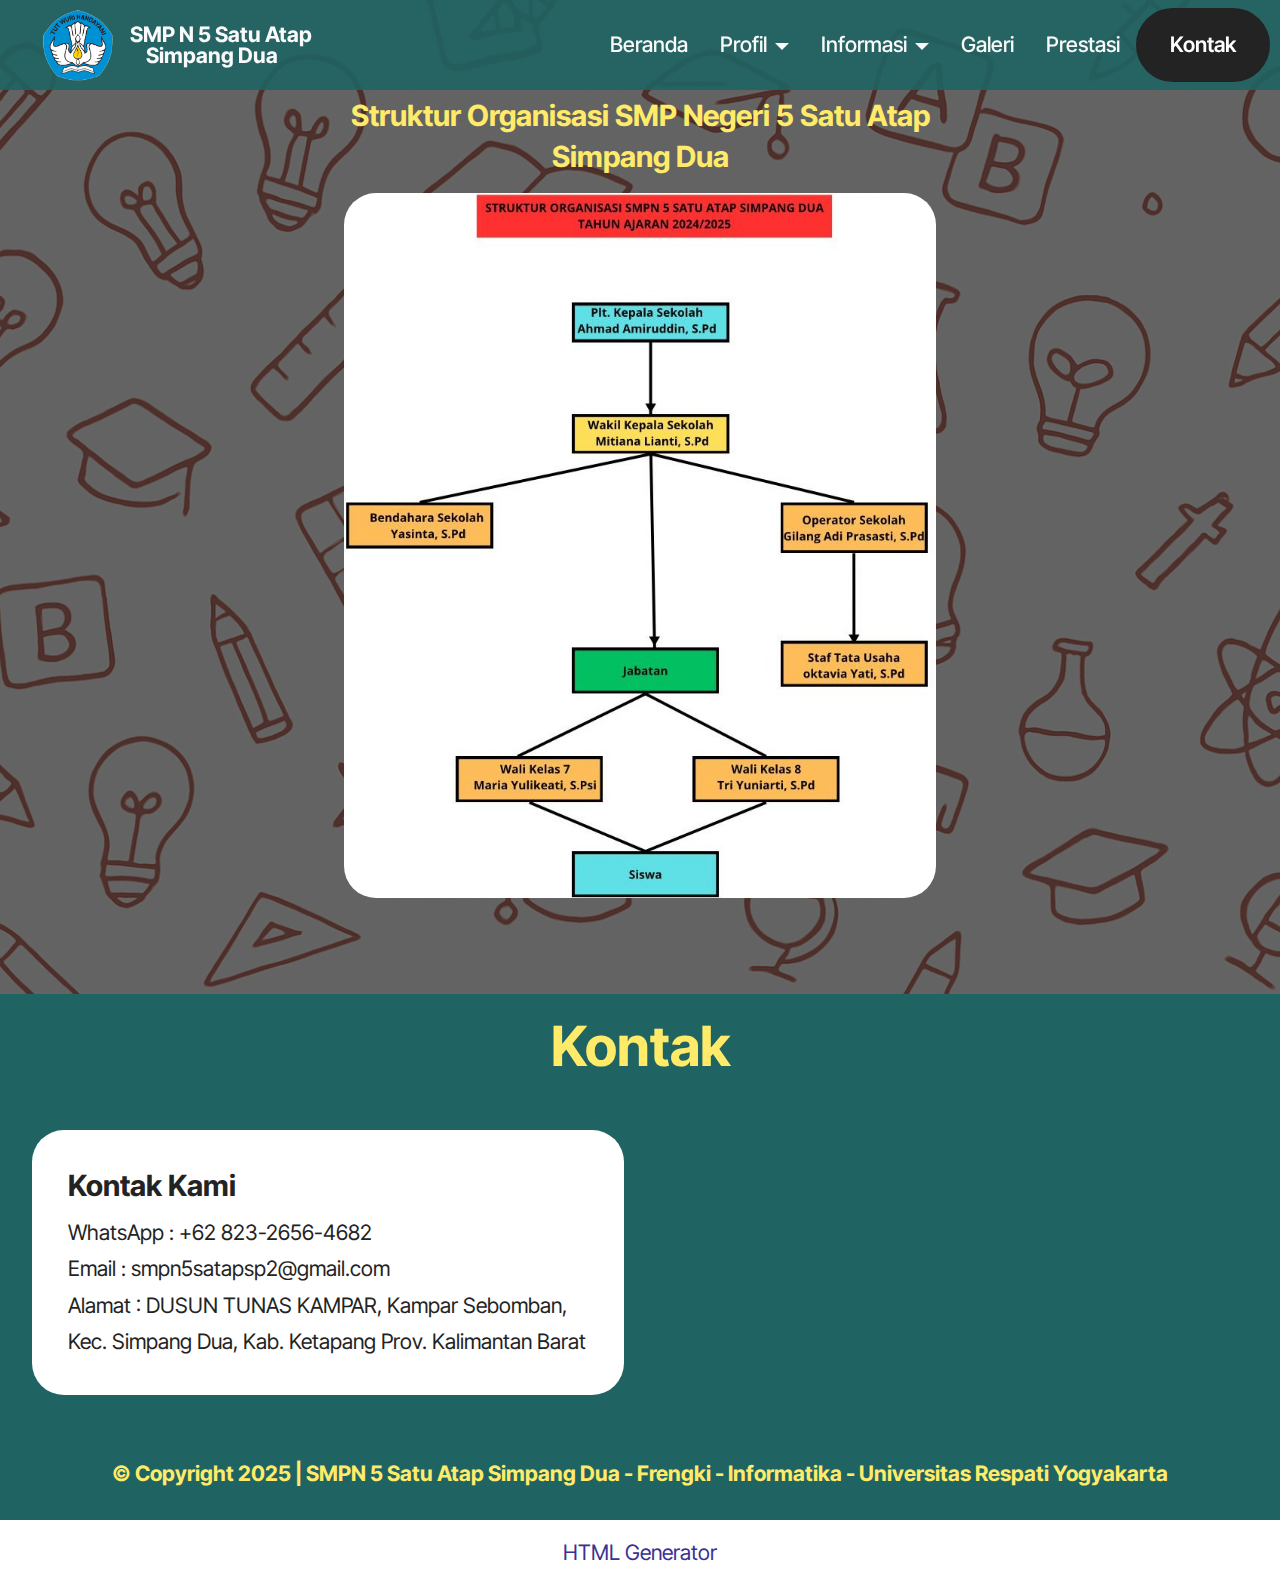
<file: page4.html>
<!DOCTYPE html>
<html  >
<head>
  <!-- Site made with Mobirise Website Builder v6.0.1, https://mobirise.com -->
  <meta charset="UTF-8">
  <meta http-equiv="X-UA-Compatible" content="IE=edge">
  <meta name="generator" content="Mobirise v6.0.1, mobirise.com">
  <meta name="viewport" content="width=device-width, initial-scale=1, minimum-scale=1">
  <link rel="shortcut icon" href="assets/images/65eaaffb57741-tut-wuri-handayani.png" type="image/x-icon">
  <meta name="description" content="">
  
  
  <title>Struktur Organisasi</title>
  <link rel="stylesheet" href="assets/web/assets/mobirise-icons2/mobirise2.css">
  <link rel="stylesheet" href="assets/bootstrap/css/bootstrap.min.css">
  <link rel="stylesheet" href="assets/bootstrap/css/bootstrap-grid.min.css">
  <link rel="stylesheet" href="assets/bootstrap/css/bootstrap-reboot.min.css">
  <link rel="stylesheet" href="assets/dropdown/css/style.css">
  <link rel="stylesheet" href="assets/theme/css/style.css">
  <link rel="preload" href="https://fonts.googleapis.com/css2?family=Inter+Tight:wght@400;700&display=swap&display=swap" as="style" onload="this.onload=null;this.rel='stylesheet'">
  <noscript><link rel="stylesheet" href="https://fonts.googleapis.com/css2?family=Inter+Tight:wght@400;700&display=swap&display=swap"></noscript>
  <link rel="preload" as="style" href="assets/mobirise/css/mbr-additional.css?v=AUgO3I"><link rel="stylesheet" href="assets/mobirise/css/mbr-additional.css?v=AUgO3I" type="text/css">

  
  
  
</head>
<body>
  
  <section data-bs-version="5.1" class="menu menu6 cid-uPRSJOTe4R" once="menu" id="menu06-n">
	

	<nav class="navbar navbar-dropdown opacityScrollOff navbar-fixed-top navbar-expand-lg">
		<div class="container">
			<div class="navbar-brand">
				<span class="navbar-logo">
					<a href="https://mobiri.se">
						<img src="assets/images/65eaaffb57741-tut-wuri-handayani.png" alt="Mobirise Website Builder" style="height: 4.5rem;">
					</a>
				</span>
				<span class="navbar-caption-wrap"><a class="navbar-caption text-white display-4" href="https://mobiri.se">SMP N 5 Satu Atap <br>&nbsp; &nbsp; Simpang Dua</a></span>
			</div>
			<button class="navbar-toggler" type="button" data-toggle="collapse" data-bs-toggle="collapse" data-target="#navbarSupportedContent" data-bs-target="#navbarSupportedContent" aria-controls="navbarNavAltMarkup" aria-expanded="false" aria-label="Toggle navigation">
				<div class="hamburger">
					<span></span>
					<span></span>
					<span></span>
					<span></span>
				</div>
			</button>
			<div class="collapse navbar-collapse opacityScrollOff" id="navbarSupportedContent">
				<ul class="navbar-nav nav-dropdown" data-app-modern-menu="true"><li class="nav-item">
						<a class="nav-link link text-white text-primary display-4" href="index.html">Beranda</a>
					</li>
					<li class="nav-item dropdown">
						<a class="nav-link link dropdown-toggle text-white display-4" href="https://mobiri.se" aria-expanded="false" data-toggle="dropdown-submenu" data-bs-toggle="dropdown" data-bs-auto-close="outside">Profil</a><div class="dropdown-menu" aria-labelledby="dropdown-201"><a class="dropdown-item text-white display-4" href="page1.html">Sejarah</a><a class="show dropdown-item text-white display-4" href="page2.html">Visi &amp; Misi</a><a class="show dropdown-item text-white display-4" href="page3.html">Moto &amp; Tujuan</a><a class="show dropdown-item text-white text-primary display-4" href="page4.html">Struktur Organisasi</a><a class="show dropdown-item text-white text-primary display-4" href="page5.html">Fasilitas</a></div>
					</li>
					<li class="nav-item dropdown"><a class="nav-link link dropdown-toggle text-white display-4" href="https://mobiri.se" data-toggle="dropdown-submenu" data-bs-toggle="dropdown" data-bs-auto-close="outside" aria-expanded="false">Informasi</a><div class="dropdown-menu" aria-labelledby="dropdown-672"><a class="dropdown-item text-white display-4" href="page6.html">Pendaftaran</a><a class="show dropdown-item text-white text-primary display-4" href="page7.html">Pengumuman</a></div></li><li class="nav-item">
						<a class="nav-link link text-white text-primary display-4" href="page8.html">Galeri</a>
					</li><li class="nav-item"><a class="nav-link link show text-white display-4" href="https://mobiri.se">Prestasi</a></li></ul>
				
				<div class="navbar-buttons mbr-section-btn"><a class="btn btn-black display-4" href="https://mobiri.se">Kontak</a></div>
			</div>
		</div>
	</nav>
</section>

<section data-bs-version="5.1" class="image3 cid-uRncyPYEsf" id="image03-1n">
  

  
  <div class="mbr-overlay" style="opacity: 0.7; background-color: rgb(35, 35, 35);"></div>

  <div class="container">
    <div class="row justify-content-center">
      <div class="col-12 col-lg-6">
        <h4 class="mbr-description mbr-fonts-style mb-3 align-center display-5"><strong>Struktur Organisasi SMP Negeri 5 Satu Atap Simpang Dua</strong></h4>
        
        <div class="image-wrapper">
          <img class="w-100" src="assets/images/whatsapp-image-2025-07-23-at-08.42.23-1.jpeg" alt="Mobirise Website Builder">
        </div>
      </div>
    </div>
  </div>
</section>

<section data-bs-version="5.1" class="contacts02 map1 cid-uRndKpvqtB" id="contacts02-1o">

    

    
    <div class="container">
        <div class="row justify-content-center">
            <div class="col-12 content-head">
                <div class="mbr-section-head mb-5">
                    <h3 class="mbr-section-title mbr-fonts-style align-center mb-0 display-2"><strong>Kontak</strong></h3>
                    
                </div>
            </div>
        </div>
        <div class="row justify-content-center">
            <div class="card col-12 col-md-12 col-lg-6">
                <div class="card-wrapper">
                    <div class="text-wrapper">
                        <h5 class="cardTitle mbr-fonts-style mb-2 display-5"><strong>Kontak Kami</strong></h5>
                        <ul class="list mbr-fonts-style display-7">
                            <li class="mbr-text item-wrap">WhatsApp : +62 823-2656-4682</li><li class="mbr-text item-wrap">Email : smpn5satapsp2@gmail.com</li><li class="mbr-text item-wrap">Alamat : DUSUN TUNAS KAMPAR, Kampar Sebomban, Kec. Simpang Dua, Kab. Ketapang Prov. Kalimantan Barat</li>
                        </ul>
                    </div>
                </div>
            </div>
            <div class="map-wrapper col-md-12 col-lg-6">
                <div class="google-map"><iframe frameborder="0" style="border:0" src="https://www.google.com/maps/embed?pb=!1m14!1m8!1m3!1d6045.3003145248895!2d-73.9884657!3d40.7477229!3m2!1i1024!2i768!4f13.1!3m3!1m2!1s0x89c259a9ac1f1b85%3A0x7e33d1c0e7af3be4!2zMzUwIDV0aCBBdmUsIE5ldyBZb3JrLCBOWSAxMDExOCwg0KHQqNCQ!5e0!3m2!1sru!2sru!4v1689597362021!5m2!1sen!2sen" allowfullscreen=""></iframe></div>
            </div>
        </div>
    </div>
</section>

<section data-bs-version="5.1" class="article11 cid-uRpdxZZYoH" id="article11-1x">
    

    
    
    <div class="container">
        <div class="row justify-content-center">
            <div class="title col-md-12 col-lg-11">
                <h3 class="mbr-section-title mbr-fonts-style align-center mt-0 mb-0 display-7"><strong>© Copyright 2025 | SMPN 5 Satu Atap Simpang Dua - Frengki - Informatika - Universitas Respati Yogyakarta</strong></h3>
                
                
            </div>
        </div>
    </div>
</section><section class="display-7" style="padding: 0;align-items: center;justify-content: center;flex-wrap: wrap;    align-content: center;display: flex;position: relative;height: 4rem;"><a href="https://mobiri.se/3084868" style="flex: 1 1;height: 4rem;position: absolute;width: 100%;z-index: 1;"><img alt="" style="height: 4rem;" src="[data-uri]"></a><p style="margin: 0;text-align: center;" class="display-7">&#8204;</p><a style="z-index:1" href="https://mobirise.com/html-builder.html">HTML Generator</a></section><script src="assets/bootstrap/js/bootstrap.bundle.min.js"></script>  <script src="assets/smoothscroll/smooth-scroll.js"></script>  <script src="assets/ytplayer/index.js"></script>  <script src="assets/dropdown/js/navbar-dropdown.js"></script>  <script src="assets/theme/js/script.js"></script>  
  
  
</body>
</html>
</file>
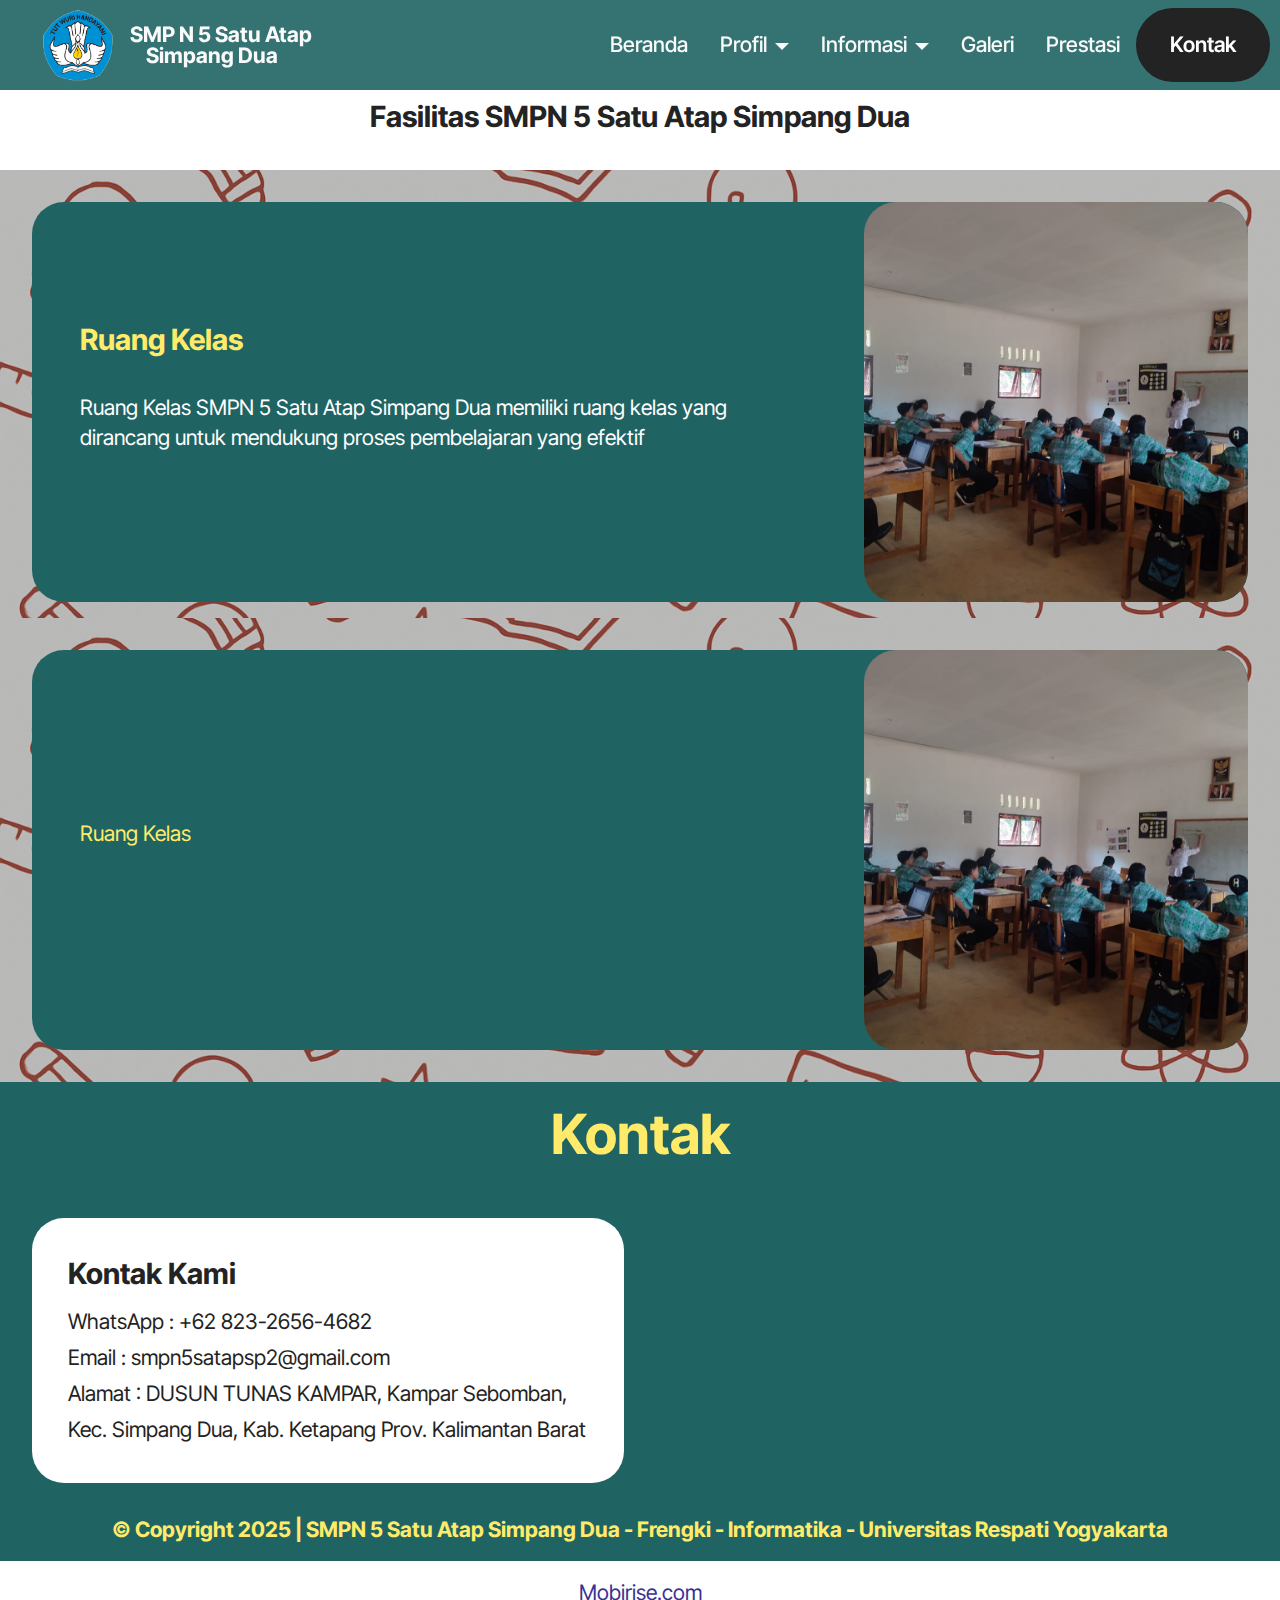
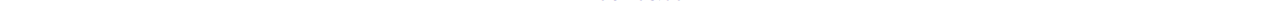
<file: page5.html>
<!DOCTYPE html>
<html  >
<head>
  <!-- Site made with Mobirise Website Builder v6.0.1, https://mobirise.com -->
  <meta charset="UTF-8">
  <meta http-equiv="X-UA-Compatible" content="IE=edge">
  <meta name="generator" content="Mobirise v6.0.1, mobirise.com">
  <meta name="viewport" content="width=device-width, initial-scale=1, minimum-scale=1">
  <link rel="shortcut icon" href="assets/images/65eaaffb57741-tut-wuri-handayani.png" type="image/x-icon">
  <meta name="description" content="">
  
  
  <title>fasilitas</title>
  <link rel="stylesheet" href="assets/web/assets/mobirise-icons2/mobirise2.css">
  <link rel="stylesheet" href="assets/bootstrap/css/bootstrap.min.css">
  <link rel="stylesheet" href="assets/bootstrap/css/bootstrap-grid.min.css">
  <link rel="stylesheet" href="assets/bootstrap/css/bootstrap-reboot.min.css">
  <link rel="stylesheet" href="assets/parallax/jarallax.css">
  <link rel="stylesheet" href="assets/dropdown/css/style.css">
  <link rel="stylesheet" href="assets/theme/css/style.css">
  <link rel="preload" href="https://fonts.googleapis.com/css2?family=Inter+Tight:wght@400;700&display=swap&display=swap" as="style" onload="this.onload=null;this.rel='stylesheet'">
  <noscript><link rel="stylesheet" href="https://fonts.googleapis.com/css2?family=Inter+Tight:wght@400;700&display=swap&display=swap"></noscript>
  <link rel="preload" as="style" href="assets/mobirise/css/mbr-additional.css?v=8oQRcC"><link rel="stylesheet" href="assets/mobirise/css/mbr-additional.css?v=8oQRcC" type="text/css">

  
  
  
</head>
<body>
  
  <section data-bs-version="5.1" class="menu menu6 cid-uPRSJOTe4R" once="menu" id="menu06-o">
	

	<nav class="navbar navbar-dropdown opacityScrollOff navbar-fixed-top navbar-expand-lg">
		<div class="container">
			<div class="navbar-brand">
				<span class="navbar-logo">
					<a href="https://mobiri.se">
						<img src="assets/images/65eaaffb57741-tut-wuri-handayani.png" alt="Mobirise Website Builder" style="height: 4.5rem;">
					</a>
				</span>
				<span class="navbar-caption-wrap"><a class="navbar-caption text-white display-4" href="https://mobiri.se">SMP N 5 Satu Atap <br>&nbsp; &nbsp; Simpang Dua</a></span>
			</div>
			<button class="navbar-toggler" type="button" data-toggle="collapse" data-bs-toggle="collapse" data-target="#navbarSupportedContent" data-bs-target="#navbarSupportedContent" aria-controls="navbarNavAltMarkup" aria-expanded="false" aria-label="Toggle navigation">
				<div class="hamburger">
					<span></span>
					<span></span>
					<span></span>
					<span></span>
				</div>
			</button>
			<div class="collapse navbar-collapse opacityScrollOff" id="navbarSupportedContent">
				<ul class="navbar-nav nav-dropdown" data-app-modern-menu="true"><li class="nav-item">
						<a class="nav-link link text-white text-primary display-4" href="index.html">Beranda</a>
					</li>
					<li class="nav-item dropdown">
						<a class="nav-link link dropdown-toggle text-white display-4" href="https://mobiri.se" aria-expanded="false" data-toggle="dropdown-submenu" data-bs-toggle="dropdown" data-bs-auto-close="outside">Profil</a><div class="dropdown-menu" aria-labelledby="dropdown-201"><a class="dropdown-item text-white display-4" href="page1.html">Sejarah</a><a class="show dropdown-item text-white display-4" href="page2.html">Visi &amp; Misi</a><a class="show dropdown-item text-white display-4" href="page3.html">Moto &amp; Tujuan</a><a class="show dropdown-item text-white text-primary display-4" href="page4.html">Struktur Organisasi</a><a class="show dropdown-item text-white text-primary display-4" href="page5.html">Fasilitas</a></div>
					</li>
					<li class="nav-item dropdown"><a class="nav-link link dropdown-toggle text-white display-4" href="https://mobiri.se" data-toggle="dropdown-submenu" data-bs-toggle="dropdown" data-bs-auto-close="outside" aria-expanded="false">Informasi</a><div class="dropdown-menu" aria-labelledby="dropdown-672"><a class="dropdown-item text-white display-4" href="page6.html">Pendaftaran</a><a class="show dropdown-item text-white text-primary display-4" href="page7.html">Pengumuman</a></div></li><li class="nav-item">
						<a class="nav-link link text-white text-primary display-4" href="page8.html">Galeri</a>
					</li><li class="nav-item"><a class="nav-link link show text-white display-4" href="https://mobiri.se">Prestasi</a></li></ul>
				
				<div class="navbar-buttons mbr-section-btn"><a class="btn btn-black display-4" href="https://mobiri.se">Kontak</a></div>
			</div>
		</div>
	</nav>
</section>

<section data-bs-version="5.1" class="article11 cid-uPUcqJfwGJ mbr-parallax-background" id="article11-x">
    

    
    <div class="mbr-overlay" style="opacity: 1; background-color: rgb(255, 255, 255);">
    </div>
    <div class="container">
        <div class="row justify-content-center">
            <div class="title col-md-12 col-lg-10">
                <h3 class="mbr-section-title mbr-fonts-style align-center mt-0 mb-0 display-5"><strong><br></strong><br><strong>Fasilitas SMPN 5 Satu Atap Simpang Dua</strong></h3>
                
                
            </div>
        </div>
    </div>
</section>

<section data-bs-version="5.1" class="start article05 cid-uPU4YXpkE9" id="article05-p">
  

  
  <div class="mbr-overlay" style="opacity: 0.3; background-color: rgb(35, 35, 35);"></div>

  <div class="container">
    <div class="row justify-content-center align-items-center">
      <div class="col-12">
        <div class="card-wrapper">
          <div class="row">
            <div class="col-12 col-md-12 col-lg-4 image-wrapper">
              <img class="w-100" src="assets/images/photo-2025-04-25-13-45.jpeg" alt="Mobirise Website Builder">
            </div>
            <div class="col-12 col-lg col-md-12">
              <div class="text-wrapper align-left">
                <h1 class="mbr-section-title mbr-fonts-style mb-4 display-5"><strong>Ruang Kelas</strong></h1>
                <p class="mbr-text mbr-fonts-style mb-4 display-7">Ruang Kelas SMPN 5 Satu Atap Simpang Dua memiliki ruang kelas yang dirancang untuk mendukung proses pembelajaran yang efektif</p>
                
              </div>
            </div>
          </div>
        </div>
      </div>
    </div>
  </div>
</section>

<section data-bs-version="5.1" class="start article05 cid-uPUbwwoj9M" id="article05-v">
  

  
  <div class="mbr-overlay" style="opacity: 0.3; background-color: rgb(35, 35, 35);"></div>

  <div class="container">
    <div class="row justify-content-center align-items-center">
      <div class="col-12">
        <div class="card-wrapper">
          <div class="row">
            <div class="col-12 col-md-12 col-lg-4 image-wrapper">
              <img class="w-100" src="assets/images/photo-2025-04-25-13-45.jpeg" alt="Mobirise Website Builder">
            </div>
            <div class="col-12 col-lg col-md-12">
              <div class="text-wrapper align-left">
                
                <p class="mbr-text mbr-fonts-style mb-4 display-7">Ruang Kelas</p>
                
              </div>
            </div>
          </div>
        </div>
      </div>
    </div>
  </div>
</section>

<section data-bs-version="5.1" class="contacts02 map1 cid-uPU550QMdG" id="contacts02-s">

    

    
    <div class="container">
        <div class="row justify-content-center">
            <div class="col-12 content-head">
                <div class="mbr-section-head mb-5">
                    <h3 class="mbr-section-title mbr-fonts-style align-center mb-0 display-2"><strong>Kontak</strong></h3>
                    
                </div>
            </div>
        </div>
        <div class="row justify-content-center">
            <div class="card col-12 col-md-12 col-lg-6">
                <div class="card-wrapper">
                    <div class="text-wrapper">
                        <h5 class="cardTitle mbr-fonts-style mb-2 display-5"><strong>Kontak Kami</strong></h5>
                        <ul class="list mbr-fonts-style display-7">
                            <li class="mbr-text item-wrap">WhatsApp : +62 823-2656-4682</li><li class="mbr-text item-wrap">Email : smpn5satapsp2@gmail.com</li><li class="mbr-text item-wrap">Alamat : DUSUN TUNAS KAMPAR, Kampar Sebomban, Kec. Simpang Dua, Kab. Ketapang Prov. Kalimantan Barat</li>
                        </ul>
                    </div>
                </div>
            </div>
            <div class="map-wrapper col-md-12 col-lg-6">
                <div class="google-map"><iframe frameborder="0" style="border:0" src="https://www.google.com/maps/embed?pb=!1m14!1m8!1m3!1d6045.3003145248895!2d-73.9884657!3d40.7477229!3m2!1i1024!2i768!4f13.1!3m3!1m2!1s0x89c259a9ac1f1b85%3A0x7e33d1c0e7af3be4!2zMzUwIDV0aCBBdmUsIE5ldyBZb3JrLCBOWSAxMDExOCwg0KHQqNCQ!5e0!3m2!1sru!2sru!4v1689597362021!5m2!1sen!2sen" allowfullscreen=""></iframe></div>
            </div>
        </div>
    </div>
</section>

<section data-bs-version="5.1" class="article11 cid-uRpcFvxg6Z" id="article11-1w">
    

    
    
    <div class="container">
        <div class="row justify-content-center">
            <div class="title col-md-12 col-lg-12">
                <h3 class="mbr-section-title mbr-fonts-style align-center mt-0 mb-0 display-7"><strong>© Copyright 2025 | SMPN 5 Satu Atap Simpang Dua - Frengki - Informatika - Universitas Respati Yogyakarta</strong></h3>
                
                
            </div>
        </div>
    </div>
</section><section class="display-7" style="padding: 0;align-items: center;justify-content: center;flex-wrap: wrap;    align-content: center;display: flex;position: relative;height: 4rem;"><a href="https://mobiri.se/3084868" style="flex: 1 1;height: 4rem;position: absolute;width: 100%;z-index: 1;"><img alt="" style="height: 4rem;" src="[data-uri]"></a><p style="margin: 0;text-align: center;" class="display-7">&#8204;</p><a style="z-index:1" href="https://mobirise.com">Mobirise.com </a></section><script src="assets/bootstrap/js/bootstrap.bundle.min.js"></script>  <script src="assets/parallax/jarallax.js"></script>  <script src="assets/smoothscroll/smooth-scroll.js"></script>  <script src="assets/ytplayer/index.js"></script>  <script src="assets/dropdown/js/navbar-dropdown.js"></script>  <script src="assets/theme/js/script.js"></script>  
  
  
</body>
</html>
</file>
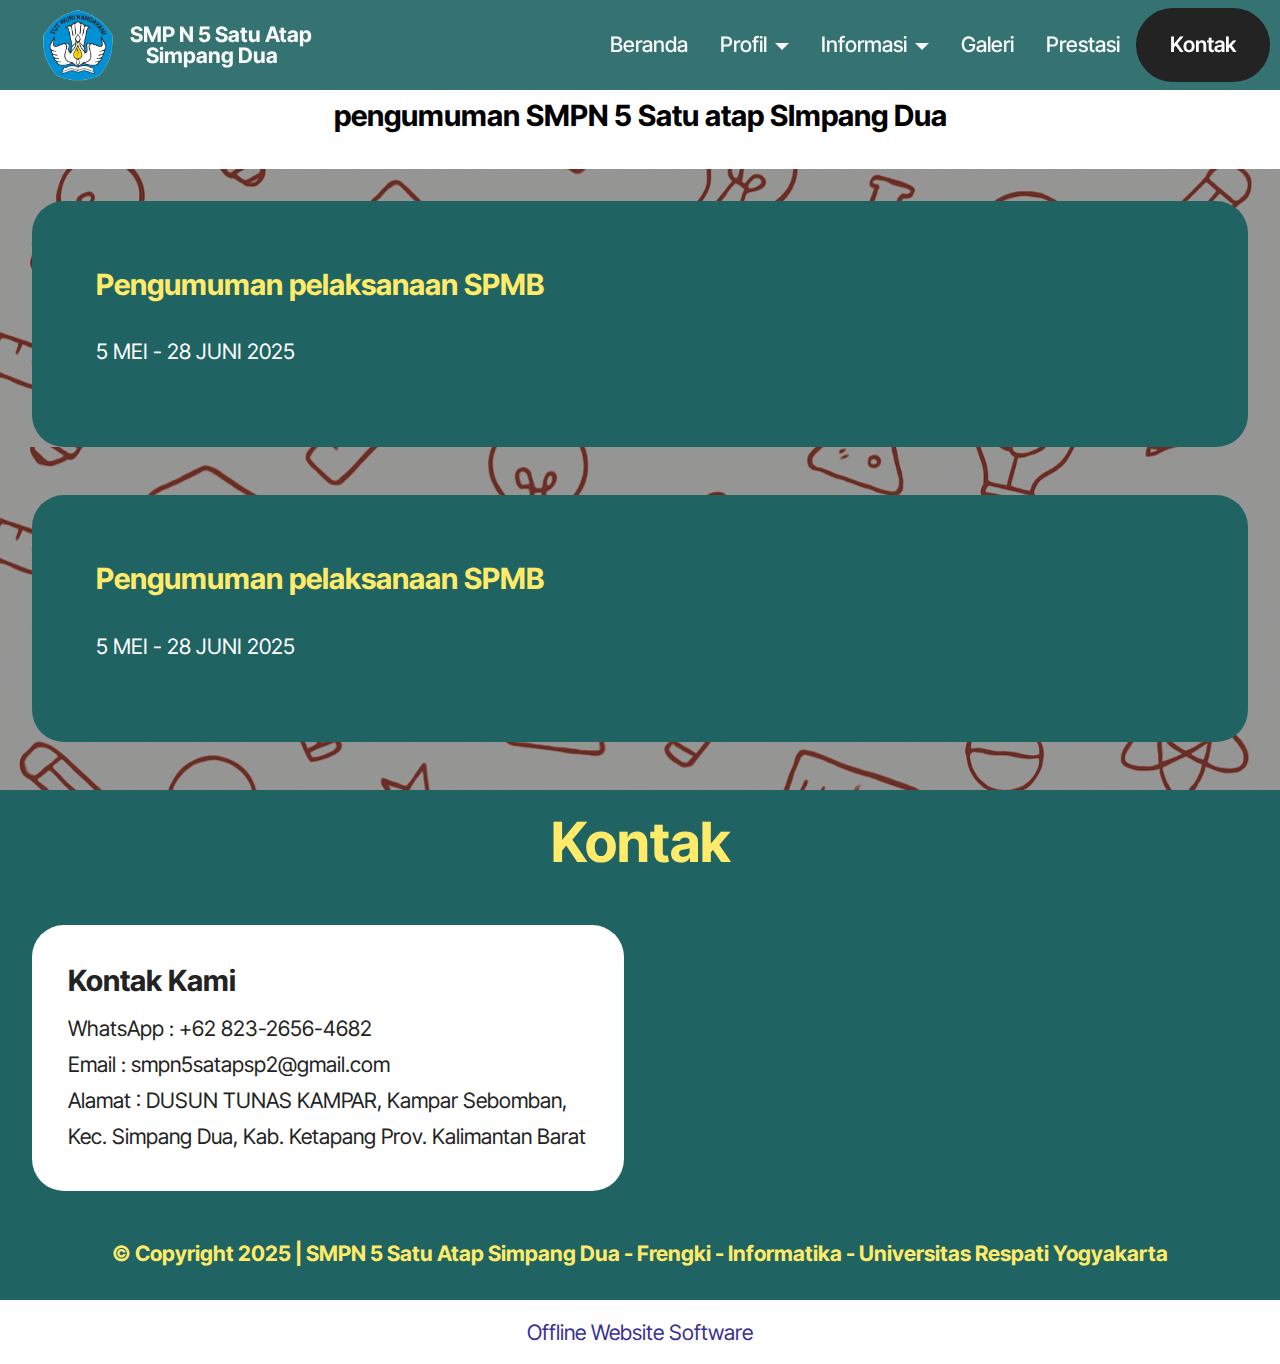
<file: page7.html>
<!DOCTYPE html>
<html  >
<head>
  <!-- Site made with Mobirise Website Builder v6.0.1, https://mobirise.com -->
  <meta charset="UTF-8">
  <meta http-equiv="X-UA-Compatible" content="IE=edge">
  <meta name="generator" content="Mobirise v6.0.1, mobirise.com">
  <meta name="viewport" content="width=device-width, initial-scale=1, minimum-scale=1">
  <link rel="shortcut icon" href="assets/images/65eaaffb57741-tut-wuri-handayani.png" type="image/x-icon">
  <meta name="description" content="">
  
  
  <title>Pengumuman</title>
  <link rel="stylesheet" href="assets/web/assets/mobirise-icons2/mobirise2.css">
  <link rel="stylesheet" href="assets/bootstrap/css/bootstrap.min.css">
  <link rel="stylesheet" href="assets/bootstrap/css/bootstrap-grid.min.css">
  <link rel="stylesheet" href="assets/bootstrap/css/bootstrap-reboot.min.css">
  <link rel="stylesheet" href="assets/parallax/jarallax.css">
  <link rel="stylesheet" href="assets/dropdown/css/style.css">
  <link rel="stylesheet" href="assets/theme/css/style.css">
  <link rel="preload" href="https://fonts.googleapis.com/css2?family=Inter+Tight:wght@400;700&display=swap&display=swap" as="style" onload="this.onload=null;this.rel='stylesheet'">
  <noscript><link rel="stylesheet" href="https://fonts.googleapis.com/css2?family=Inter+Tight:wght@400;700&display=swap&display=swap"></noscript>
  <link rel="preload" as="style" href="assets/mobirise/css/mbr-additional.css?v=9pwnAx"><link rel="stylesheet" href="assets/mobirise/css/mbr-additional.css?v=9pwnAx" type="text/css">

  
  
  
</head>
<body>
  
  <section data-bs-version="5.1" class="menu menu6 cid-uPRSJOTe4R" once="menu" id="menu06-15">
	

	<nav class="navbar navbar-dropdown opacityScrollOff navbar-fixed-top navbar-expand-lg">
		<div class="container">
			<div class="navbar-brand">
				<span class="navbar-logo">
					<a href="https://mobiri.se">
						<img src="assets/images/65eaaffb57741-tut-wuri-handayani.png" alt="Mobirise Website Builder" style="height: 4.5rem;">
					</a>
				</span>
				<span class="navbar-caption-wrap"><a class="navbar-caption text-white display-4" href="https://mobiri.se">SMP N 5 Satu Atap <br>&nbsp; &nbsp; Simpang Dua</a></span>
			</div>
			<button class="navbar-toggler" type="button" data-toggle="collapse" data-bs-toggle="collapse" data-target="#navbarSupportedContent" data-bs-target="#navbarSupportedContent" aria-controls="navbarNavAltMarkup" aria-expanded="false" aria-label="Toggle navigation">
				<div class="hamburger">
					<span></span>
					<span></span>
					<span></span>
					<span></span>
				</div>
			</button>
			<div class="collapse navbar-collapse opacityScrollOff" id="navbarSupportedContent">
				<ul class="navbar-nav nav-dropdown" data-app-modern-menu="true"><li class="nav-item">
						<a class="nav-link link text-white text-primary display-4" href="index.html">Beranda</a>
					</li>
					<li class="nav-item dropdown">
						<a class="nav-link link dropdown-toggle text-white display-4" href="https://mobiri.se" aria-expanded="false" data-toggle="dropdown-submenu" data-bs-toggle="dropdown" data-bs-auto-close="outside">Profil</a><div class="dropdown-menu" aria-labelledby="dropdown-201"><a class="dropdown-item text-white display-4" href="page1.html">Sejarah</a><a class="show dropdown-item text-white display-4" href="page2.html">Visi &amp; Misi</a><a class="show dropdown-item text-white display-4" href="page3.html">Moto &amp; Tujuan</a><a class="show dropdown-item text-white text-primary display-4" href="page4.html">Struktur Organisasi</a><a class="show dropdown-item text-white text-primary display-4" href="page5.html">Fasilitas</a></div>
					</li>
					<li class="nav-item dropdown"><a class="nav-link link dropdown-toggle text-white display-4" href="https://mobiri.se" data-toggle="dropdown-submenu" data-bs-toggle="dropdown" data-bs-auto-close="outside" aria-expanded="false">Informasi</a><div class="dropdown-menu" aria-labelledby="dropdown-672"><a class="dropdown-item text-white display-4" href="page6.html">Pendaftaran</a><a class="show dropdown-item text-white text-primary display-4" href="page7.html">Pengumuman</a></div></li><li class="nav-item">
						<a class="nav-link link text-white text-primary display-4" href="page8.html">Galeri</a>
					</li><li class="nav-item"><a class="nav-link link show text-white display-4" href="https://mobiri.se">Prestasi</a></li></ul>
				
				<div class="navbar-buttons mbr-section-btn"><a class="btn btn-black display-4" href="https://mobiri.se">Kontak</a></div>
			</div>
		</div>
	</nav>
</section>

<section data-bs-version="5.1" class="article11 cid-uPUJiI1M5R" id="article11-19">
    

    
    <div class="mbr-overlay" style="opacity: 1; background-color: rgb(255, 255, 255);">
    </div>
    <div class="container">
        <div class="row justify-content-center">
            <div class="title col-md-12 col-lg-10">
                <h3 class="mbr-section-title mbr-fonts-style align-center mt-0 mb-0 display-5"><strong>pengumuman SMPN 5 Satu atap SImpang Dua</strong></h3>
                
                
            </div>
        </div>
    </div>
</section>

<section data-bs-version="5.1" class="article13 cid-uPUEQqQysu mbr-parallax-background" id="article13-16">
    
    
    <div class="mbr-overlay" style="opacity: 0.4; background-color: rgb(0, 0, 0);">
    </div>
    <div class="container">
        <div class="row justify-content-center">
            <div class="card col-md-12 col-lg-12">
                <div class="card-wrapper">
                    <div class="card-box align-left">
                        <h4 class="card-title mbr-fonts-style display-5"><strong>Pengumuman pelaksanaan SPMB</strong></h4>
                        <p class="mbr-text mbr-fonts-style mt-4 display-7">5 MEI - 28 JUNI 2025</p>
                        
                    </div>
                </div>
            </div>
        </div>
    </div>
</section>

<section data-bs-version="5.1" class="article13 cid-uRpbBBJrDc mbr-parallax-background" id="article13-1v">
    
    
    <div class="mbr-overlay" style="opacity: 0.4; background-color: rgb(0, 0, 0);">
    </div>
    <div class="container">
        <div class="row justify-content-center">
            <div class="card col-md-12 col-lg-12">
                <div class="card-wrapper">
                    <div class="card-box align-left">
                        <h4 class="card-title mbr-fonts-style display-5"><strong>Pengumuman pelaksanaan SPMB</strong></h4>
                        <p class="mbr-text mbr-fonts-style mt-4 display-7">5 MEI - 28 JUNI 2025</p>
                        
                    </div>
                </div>
            </div>
        </div>
    </div>
</section>

<section data-bs-version="5.1" class="contacts02 map1 cid-uRgWVafhrv" id="contacts02-1h">

    

    
    <div class="container">
        <div class="row justify-content-center">
            <div class="col-12 content-head">
                <div class="mbr-section-head mb-5">
                    <h3 class="mbr-section-title mbr-fonts-style align-center mb-0 display-2"><strong>Kontak</strong></h3>
                    
                </div>
            </div>
        </div>
        <div class="row justify-content-center">
            <div class="card col-12 col-md-12 col-lg-6">
                <div class="card-wrapper">
                    <div class="text-wrapper">
                        <h5 class="cardTitle mbr-fonts-style mb-2 display-5"><strong>Kontak Kami</strong></h5>
                        <ul class="list mbr-fonts-style display-7">
                            <li class="mbr-text item-wrap">WhatsApp : +62 823-2656-4682</li><li class="mbr-text item-wrap">Email : smpn5satapsp2@gmail.com</li><li class="mbr-text item-wrap">Alamat : DUSUN TUNAS KAMPAR, Kampar Sebomban, Kec. Simpang Dua, Kab. Ketapang Prov. Kalimantan Barat</li>
                        </ul>
                    </div>
                </div>
            </div>
            <div class="map-wrapper col-md-12 col-lg-6">
                <div class="google-map"><iframe frameborder="0" style="border:0" src="https://www.google.com/maps/embed?pb=!1m14!1m8!1m3!1d6045.3003145248895!2d-73.9884657!3d40.7477229!3m2!1i1024!2i768!4f13.1!3m3!1m2!1s0x89c259a9ac1f1b85%3A0x7e33d1c0e7af3be4!2zMzUwIDV0aCBBdmUsIE5ldyBZb3JrLCBOWSAxMDExOCwg0KHQqNCQ!5e0!3m2!1sru!2sru!4v1689597362021!5m2!1sen!2sen" allowfullscreen=""></iframe></div>
            </div>
        </div>
    </div>
</section>

<section data-bs-version="5.1" class="article11 cid-uRp3pYGMF8" id="article11-1t">
    

    
    
    <div class="container">
        <div class="row justify-content-center">
            <div class="title col-md-12 col-lg-11">
                <h3 class="mbr-section-title mbr-fonts-style align-center mt-0 mb-0 display-7"><strong>© Copyright 2025 | SMPN 5 Satu Atap Simpang Dua - Frengki - Informatika - Universitas Respati Yogyakarta</strong></h3>
                
                
            </div>
        </div>
    </div>
</section><section class="display-7" style="padding: 0;align-items: center;justify-content: center;flex-wrap: wrap;    align-content: center;display: flex;position: relative;height: 4rem;"><a href="https://mobiri.se/3084868" style="flex: 1 1;height: 4rem;position: absolute;width: 100%;z-index: 1;"><img alt="" style="height: 4rem;" src="[data-uri]"></a><p style="margin: 0;text-align: center;" class="display-7">&#8204;</p><a style="z-index:1" href="https://mobirise.com/offline-website-builder.html">Offline Website Software</a></section><script src="assets/bootstrap/js/bootstrap.bundle.min.js"></script>  <script src="assets/parallax/jarallax.js"></script>  <script src="assets/smoothscroll/smooth-scroll.js"></script>  <script src="assets/ytplayer/index.js"></script>  <script src="assets/dropdown/js/navbar-dropdown.js"></script>  <script src="assets/theme/js/script.js"></script>  
  
  
</body>
</html>
</file>
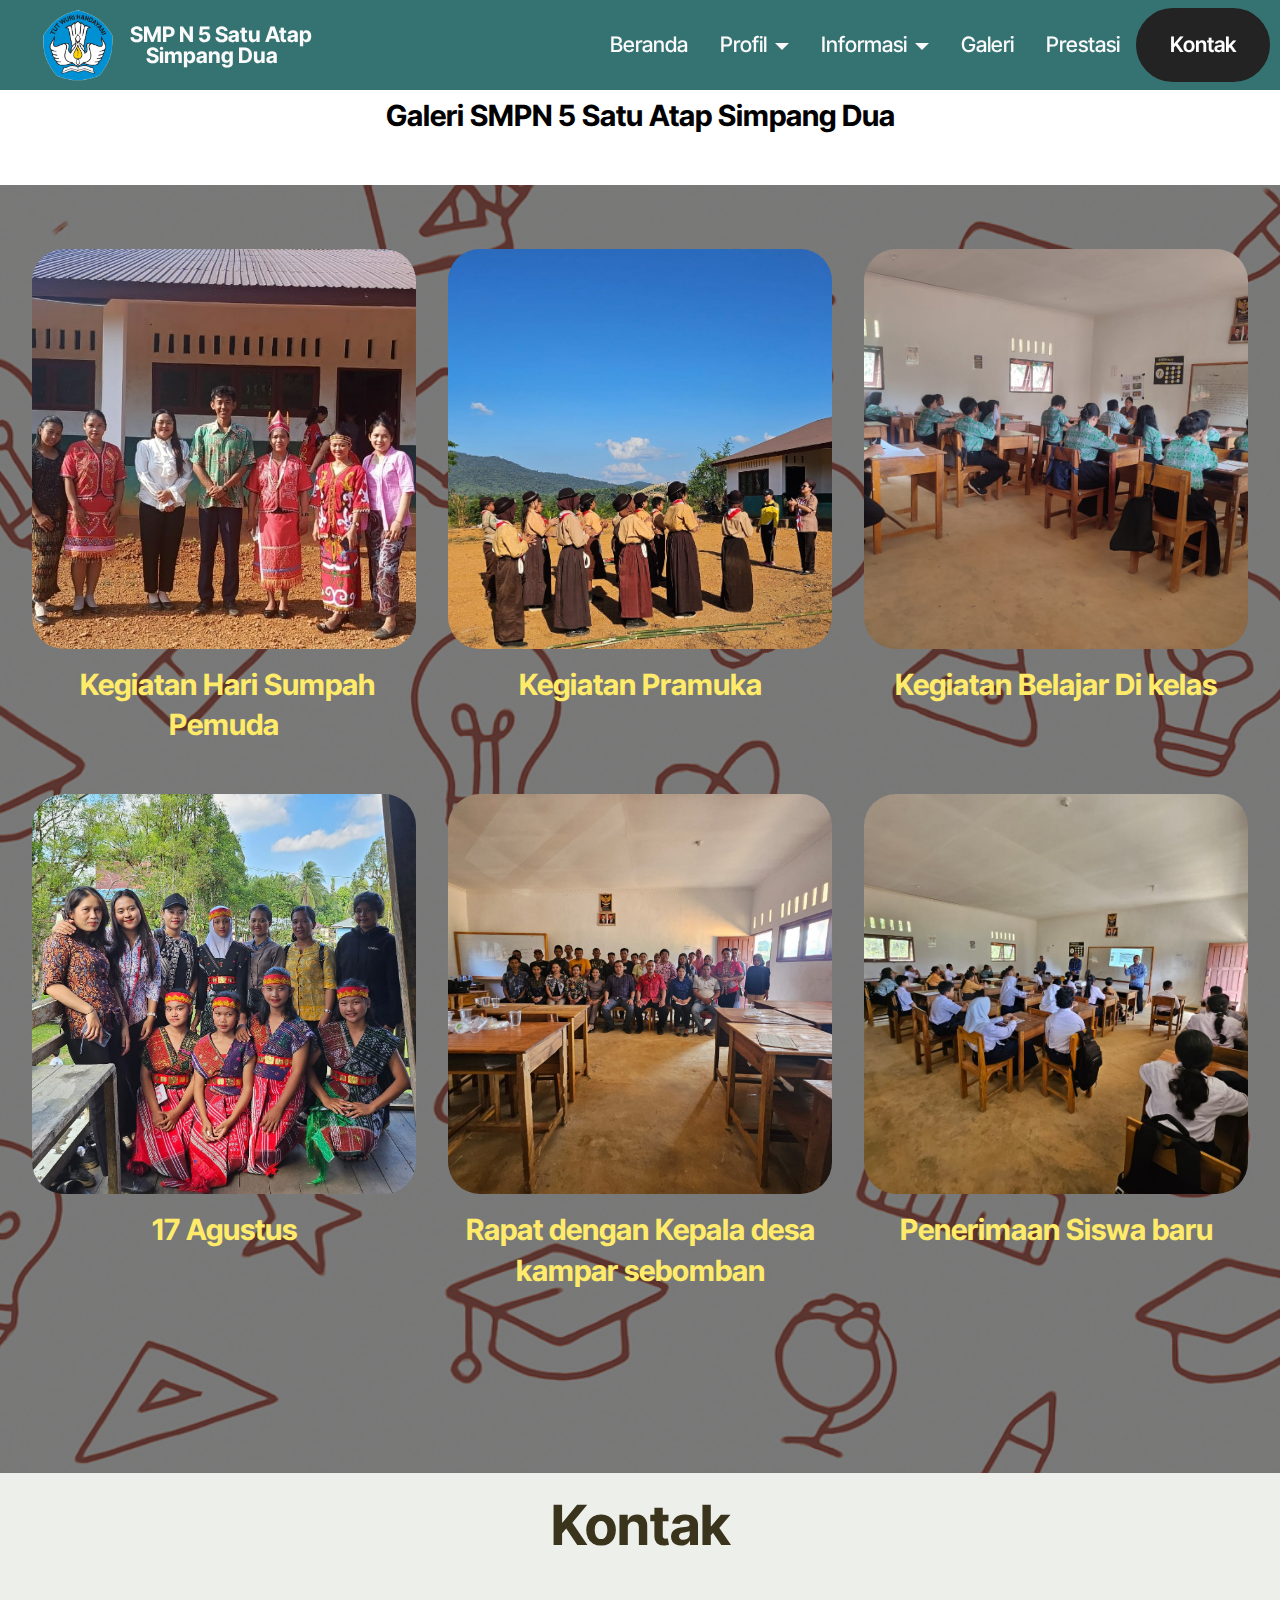
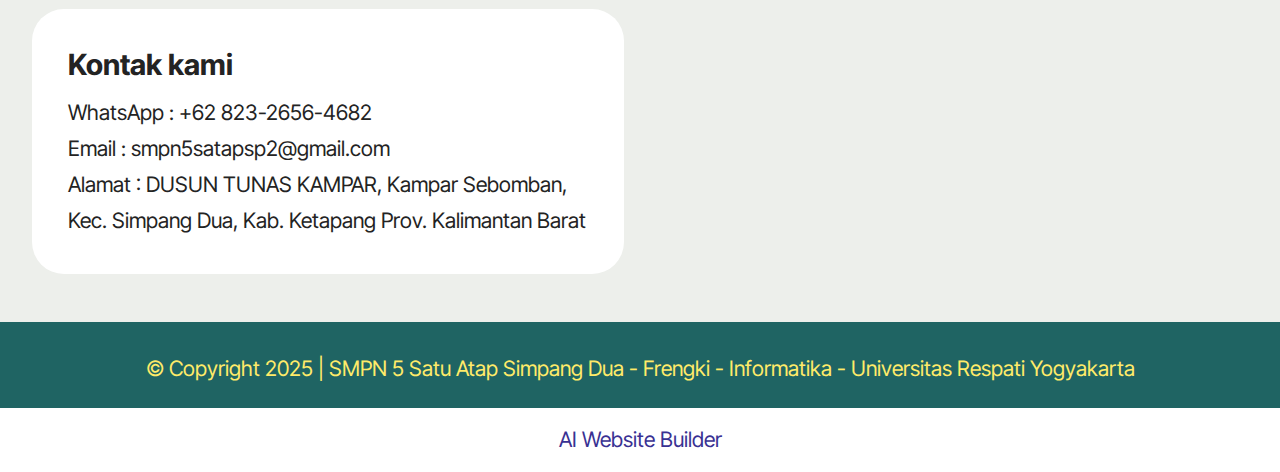
<file: page8.html>
<!DOCTYPE html>
<html  >
<head>
  <!-- Site made with Mobirise Website Builder v6.0.1, https://mobirise.com -->
  <meta charset="UTF-8">
  <meta http-equiv="X-UA-Compatible" content="IE=edge">
  <meta name="generator" content="Mobirise v6.0.1, mobirise.com">
  <meta name="viewport" content="width=device-width, initial-scale=1, minimum-scale=1">
  <link rel="shortcut icon" href="assets/images/65eaaffb57741-tut-wuri-handayani.png" type="image/x-icon">
  <meta name="description" content="">
  
  
  <title>Galeri</title>
  <link rel="stylesheet" href="assets/web/assets/mobirise-icons2/mobirise2.css">
  <link rel="stylesheet" href="assets/bootstrap/css/bootstrap.min.css">
  <link rel="stylesheet" href="assets/bootstrap/css/bootstrap-grid.min.css">
  <link rel="stylesheet" href="assets/bootstrap/css/bootstrap-reboot.min.css">
  <link rel="stylesheet" href="assets/dropdown/css/style.css">
  <link rel="stylesheet" href="assets/theme/css/style.css">
  <link rel="preload" href="https://fonts.googleapis.com/css2?family=Inter+Tight:wght@400;700&display=swap&display=swap" as="style" onload="this.onload=null;this.rel='stylesheet'">
  <noscript><link rel="stylesheet" href="https://fonts.googleapis.com/css2?family=Inter+Tight:wght@400;700&display=swap&display=swap"></noscript>
  <link rel="preload" as="style" href="assets/mobirise/css/mbr-additional.css?v=UI5tzf"><link rel="stylesheet" href="assets/mobirise/css/mbr-additional.css?v=UI5tzf" type="text/css">

  
  
  
</head>
<body>
  
  <section data-bs-version="5.1" class="menu menu6 cid-uPRSJOTe4R" once="menu" id="menu06-1a">
	

	<nav class="navbar navbar-dropdown opacityScrollOff navbar-fixed-top navbar-expand-lg">
		<div class="container">
			<div class="navbar-brand">
				<span class="navbar-logo">
					<a href="https://mobiri.se">
						<img src="assets/images/65eaaffb57741-tut-wuri-handayani.png" alt="Mobirise Website Builder" style="height: 4.5rem;">
					</a>
				</span>
				<span class="navbar-caption-wrap"><a class="navbar-caption text-white display-4" href="https://mobiri.se">SMP N 5 Satu Atap <br>&nbsp; &nbsp; Simpang Dua</a></span>
			</div>
			<button class="navbar-toggler" type="button" data-toggle="collapse" data-bs-toggle="collapse" data-target="#navbarSupportedContent" data-bs-target="#navbarSupportedContent" aria-controls="navbarNavAltMarkup" aria-expanded="false" aria-label="Toggle navigation">
				<div class="hamburger">
					<span></span>
					<span></span>
					<span></span>
					<span></span>
				</div>
			</button>
			<div class="collapse navbar-collapse opacityScrollOff" id="navbarSupportedContent">
				<ul class="navbar-nav nav-dropdown" data-app-modern-menu="true"><li class="nav-item">
						<a class="nav-link link text-white text-primary display-4" href="index.html">Beranda</a>
					</li>
					<li class="nav-item dropdown">
						<a class="nav-link link dropdown-toggle text-white display-4" href="https://mobiri.se" aria-expanded="false" data-toggle="dropdown-submenu" data-bs-toggle="dropdown" data-bs-auto-close="outside">Profil</a><div class="dropdown-menu" aria-labelledby="dropdown-201"><a class="dropdown-item text-white display-4" href="page1.html">Sejarah</a><a class="show dropdown-item text-white display-4" href="page2.html">Visi &amp; Misi</a><a class="show dropdown-item text-white display-4" href="page3.html">Moto &amp; Tujuan</a><a class="show dropdown-item text-white text-primary display-4" href="page4.html">Struktur Organisasi</a><a class="show dropdown-item text-white text-primary display-4" href="page5.html">Fasilitas</a></div>
					</li>
					<li class="nav-item dropdown"><a class="nav-link link dropdown-toggle text-white display-4" href="https://mobiri.se" data-toggle="dropdown-submenu" data-bs-toggle="dropdown" data-bs-auto-close="outside" aria-expanded="false">Informasi</a><div class="dropdown-menu" aria-labelledby="dropdown-672"><a class="dropdown-item text-white display-4" href="page6.html">Pendaftaran</a><a class="show dropdown-item text-white text-primary display-4" href="page7.html">Pengumuman</a></div></li><li class="nav-item">
						<a class="nav-link link text-white text-primary display-4" href="page8.html">Galeri</a>
					</li><li class="nav-item"><a class="nav-link link show text-white display-4" href="https://mobiri.se">Prestasi</a></li></ul>
				
				<div class="navbar-buttons mbr-section-btn"><a class="btn btn-black display-4" href="https://mobiri.se">Kontak</a></div>
			</div>
		</div>
	</nav>
</section>

<section data-bs-version="5.1" class="article11 cid-uPZCUuOhCA" id="article11-1c">
    

    
    <div class="mbr-overlay" style="opacity: 1; background-color: rgb(255, 255, 255);">
    </div>
    <div class="container">
        <div class="row justify-content-center">
            <div class="title col-md-12 col-lg-10">
                <h3 class="mbr-section-title mbr-fonts-style align-center mt-0 mb-0 display-5"><strong>Galeri SMPN 5 Satu Atap Simpang Dua</strong></h3>
                
                
            </div>
        </div>
    </div>
</section>

<section data-bs-version="5.1" class="features03 cid-uPZCMnIho1" id="features03-1b">
	
	<div class="mbr-overlay"></div>
	<div class="container">
		<div class="row justify-content-center mb-5">
			<div class="col-12 content-head">
				<div class="mbr-section-head">
					<h4 class="mbr-section-title mbr-fonts-style align-center mb-0 display-5"></h4>
					
				</div>
			</div>
		</div>
		<div class="row">
			<div class="item features-image col-12 col-md-6 col-lg-4 active">
				<div class="item-wrapper">
					<div class="item-img mb-3">
						<img src="assets/images/photo-2025-04-23-15-33.jpeg" alt="Mobirise Website Builder" title="" data-slide-to="0" data-bs-slide-to="0">
					</div>
					<div class="item-content align-left">
						<h5 class="item-title mbr-fonts-style mt-0 mb-2 display-5"><strong>&nbsp;Kegiatan Hari Sumpah Pemuda</strong></h5>
						<p class="mbr-text mbr-fonts-style mb-3 display-7"></p>
						
					</div>
				</div>
			</div>
			<div class="item features-image col-12 col-md-6 col-lg-4">
				<div class="item-wrapper">
					<div class="item-img mb-3">
						<img src="assets/images/photo-2025-04-23-15-36.jpeg" alt="Mobirise Website Builder" title="" data-slide-to="1" data-bs-slide-to="1">
					</div>
					<div class="item-content align-left">
						<h5 class="item-title mbr-fonts-style mb-2 mt-0 display-5"><strong>Kegiatan Pramuka</strong></h5>
						<p class="mbr-text mbr-fonts-style mb-3 display-7"><br>
						</p>
						
					</div>
				</div>
			</div>
			<div class="item features-image col-12 col-md-6 col-lg-4">
				<div class="item-wrapper">
					<div class="item-img mb-3">
						<img src="assets/images/photo-2025-04-25-13-49.jpeg" alt="Mobirise Website Builder" title="" data-slide-to="2" data-bs-slide-to="2">
					</div>
					<div class="item-content align-left">
						<h5 class="item-title mbr-fonts-style mb-2 mt-0 display-5"><strong>Kegiatan Belajar Di kelas</strong></h5>
						<p class="mbr-text mbr-fonts-style mb-3 display-7"><br>
						</p>
						
					</div>
				</div>
			</div><div class="item features-image col-12 col-md-6 col-lg-4">
				<div class="item-wrapper">
					<div class="item-img mb-3">
						<img src="assets/images/photo-2025-04-23-15-35.jpeg" alt="Mobirise Website Builder" title="" data-slide-to="3" data-bs-slide-to="3">
					</div>
					<div class="item-content align-left">
						<h5 class="item-title mbr-fonts-style mb-2 mt-0 display-5"><strong>17 Agustus</strong></h5>
						<p class="mbr-text mbr-fonts-style mb-3 display-7"><br>
						</p>
						
					</div>
				</div>
			</div><div class="item features-image col-12 col-md-6 col-lg-4">
				<div class="item-wrapper">
					<div class="item-img mb-3">
						<img src="assets/images/photo-2025-04-23-15-15.jpeg" alt="Mobirise Website Builder" title="" data-slide-to="5" data-bs-slide-to="5">
					</div>
					<div class="item-content align-left">
						<h5 class="item-title mbr-fonts-style mb-2 mt-0 display-5"><strong>Rapat dengan Kepala desa kampar sebomban</strong></h5>
						<p class="mbr-text mbr-fonts-style mb-3 display-7"><br>
						</p>
						
					</div>
				</div>
			</div><div class="item features-image col-12 col-md-6 col-lg-4">
				<div class="item-wrapper">
					<div class="item-img mb-3">
						<img src="assets/images/whatsapp-image-2025-07-17-at-12.50.08.jpeg" alt="Mobirise Website Builder" title="" data-slide-to="8" data-bs-slide-to="8">
					</div>
					<div class="item-content align-left">
						<h5 class="item-title mbr-fonts-style mb-2 mt-0 display-5"><strong>Penerimaan Siswa baru</strong></h5>
						<p class="mbr-text mbr-fonts-style mb-3 display-7"><br>
						</p>
						
					</div>
				</div>
			</div>
		</div>
	</div>
</section>

<section data-bs-version="5.1" class="contacts02 map1 cid-uPZEIuNbOV" id="contacts02-1e">

    

    
    <div class="container">
        <div class="row justify-content-center">
            <div class="col-12 content-head">
                <div class="mbr-section-head mb-5">
                    <h3 class="mbr-section-title mbr-fonts-style align-center mb-0 display-2"><strong>Kontak</strong></h3>
                    
                </div>
            </div>
        </div>
        <div class="row justify-content-center">
            <div class="card col-12 col-md-12 col-lg-6">
                <div class="card-wrapper">
                    <div class="text-wrapper">
                        <h5 class="cardTitle mbr-fonts-style mb-2 display-5"><strong>Kontak kami</strong></h5>
                        <ul class="list mbr-fonts-style display-7">
                            <li class="mbr-text item-wrap">WhatsApp : +62 823-2656-4682</li><li class="mbr-text item-wrap">Email : smpn5satapsp2@gmail.com</li><li class="mbr-text item-wrap">Alamat : DUSUN TUNAS KAMPAR, Kampar Sebomban, Kec. Simpang Dua, Kab. Ketapang Prov. Kalimantan Barat</li>
                        </ul>
                    </div>
                </div>
            </div>
            <div class="map-wrapper col-md-12 col-lg-6">
                <div class="google-map"><iframe frameborder="0" style="border:0" src="https://www.google.com/maps/embed?pb=!1m14!1m8!1m3!1d6045.3003145248895!2d-73.9884657!3d40.7477229!3m2!1i1024!2i768!4f13.1!3m3!1m2!1s0x89c259a9ac1f1b85%3A0x7e33d1c0e7af3be4!2zMzUwIDV0aCBBdmUsIE5ldyBZb3JrLCBOWSAxMDExOCwg0KHQqNCQ!5e0!3m2!1sru!2sru!4v1689597362021!5m2!1sen!2sen" allowfullscreen=""></iframe></div>
            </div>
        </div>
    </div>
</section>

<section data-bs-version="5.1" class="article11 cid-uPZENt089c" id="article11-1f">
    

    
    
    <div class="container">
        <div class="row justify-content-center">
            <div class="title col-md-12 col-lg-12">
                
                <h4 class="mbr-section-subtitle align-center mbr-fonts-style mt-4 display-7">© Copyright 2025 | SMPN 5 Satu Atap Simpang Dua - Frengki - Informatika - Universitas Respati Yogyakarta</h4>
                
            </div>
        </div>
    </div>
</section><section class="display-7" style="padding: 0;align-items: center;justify-content: center;flex-wrap: wrap;    align-content: center;display: flex;position: relative;height: 4rem;"><a href="https://mobiri.se/3084868" style="flex: 1 1;height: 4rem;position: absolute;width: 100%;z-index: 1;"><img alt="" style="height: 4rem;" src="[data-uri]"></a><p style="margin: 0;text-align: center;" class="display-7">&#8204;</p><a style="z-index:1" href="https://mobirise.com/builder/ai-website-builder.html">AI Website Builder</a></section><script src="assets/bootstrap/js/bootstrap.bundle.min.js"></script>  <script src="assets/smoothscroll/smooth-scroll.js"></script>  <script src="assets/ytplayer/index.js"></script>  <script src="assets/dropdown/js/navbar-dropdown.js"></script>  <script src="assets/theme/js/script.js"></script>  
  
  
</body>
</html>
</file>
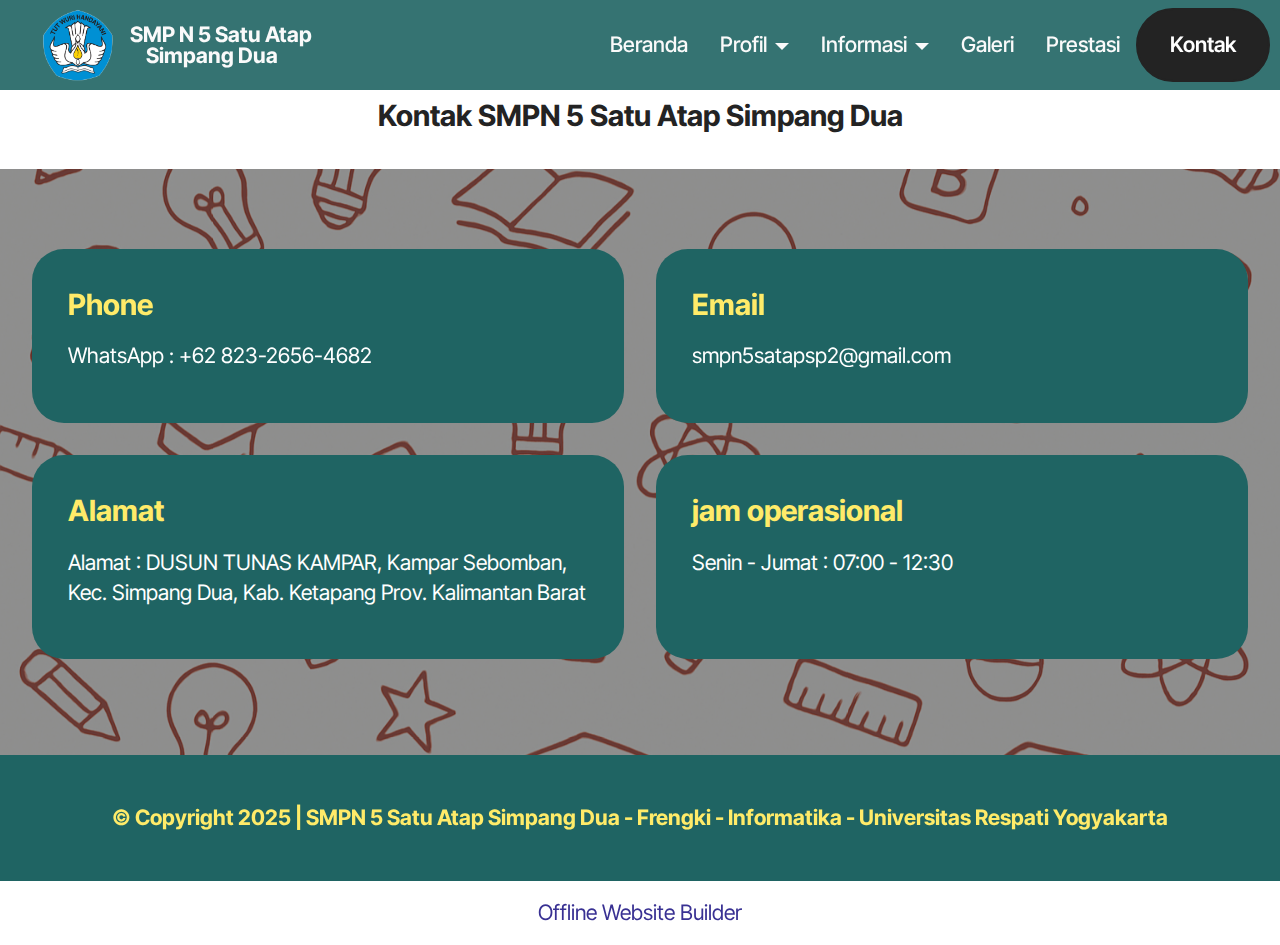
<file: page9.html>
<!DOCTYPE html>
<html  >
<head>
  <!-- Site made with Mobirise Website Builder v6.0.1, https://mobirise.com -->
  <meta charset="UTF-8">
  <meta http-equiv="X-UA-Compatible" content="IE=edge">
  <meta name="generator" content="Mobirise v6.0.1, mobirise.com">
  <meta name="viewport" content="width=device-width, initial-scale=1, minimum-scale=1">
  <link rel="shortcut icon" href="assets/images/65eaaffb57741-tut-wuri-handayani.png" type="image/x-icon">
  <meta name="description" content="">
  
  
  <title>Kontak</title>
  <link rel="stylesheet" href="assets/web/assets/mobirise-icons2/mobirise2.css">
  <link rel="stylesheet" href="assets/bootstrap/css/bootstrap.min.css">
  <link rel="stylesheet" href="assets/bootstrap/css/bootstrap-grid.min.css">
  <link rel="stylesheet" href="assets/bootstrap/css/bootstrap-reboot.min.css">
  <link rel="stylesheet" href="assets/parallax/jarallax.css">
  <link rel="stylesheet" href="assets/dropdown/css/style.css">
  <link rel="stylesheet" href="assets/theme/css/style.css">
  <link rel="preload" href="https://fonts.googleapis.com/css2?family=Inter+Tight:wght@400;700&display=swap&display=swap" as="style" onload="this.onload=null;this.rel='stylesheet'">
  <noscript><link rel="stylesheet" href="https://fonts.googleapis.com/css2?family=Inter+Tight:wght@400;700&display=swap&display=swap"></noscript>
  <link rel="preload" as="style" href="assets/mobirise/css/mbr-additional.css?v=mkq9vz"><link rel="stylesheet" href="assets/mobirise/css/mbr-additional.css?v=mkq9vz" type="text/css">

  
  
  
</head>
<body>
  
  <section data-bs-version="5.1" class="menu menu6 cid-uPRSJOTe4R" once="menu" id="menu06-1i">
	

	<nav class="navbar navbar-dropdown opacityScrollOff navbar-fixed-top navbar-expand-lg">
		<div class="container">
			<div class="navbar-brand">
				<span class="navbar-logo">
					<a href="https://mobiri.se">
						<img src="assets/images/65eaaffb57741-tut-wuri-handayani.png" alt="Mobirise Website Builder" style="height: 4.5rem;">
					</a>
				</span>
				<span class="navbar-caption-wrap"><a class="navbar-caption text-white display-4" href="https://mobiri.se">SMP N 5 Satu Atap <br>&nbsp; &nbsp; Simpang Dua</a></span>
			</div>
			<button class="navbar-toggler" type="button" data-toggle="collapse" data-bs-toggle="collapse" data-target="#navbarSupportedContent" data-bs-target="#navbarSupportedContent" aria-controls="navbarNavAltMarkup" aria-expanded="false" aria-label="Toggle navigation">
				<div class="hamburger">
					<span></span>
					<span></span>
					<span></span>
					<span></span>
				</div>
			</button>
			<div class="collapse navbar-collapse opacityScrollOff" id="navbarSupportedContent">
				<ul class="navbar-nav nav-dropdown" data-app-modern-menu="true"><li class="nav-item">
						<a class="nav-link link text-white text-primary display-4" href="index.html">Beranda</a>
					</li>
					<li class="nav-item dropdown">
						<a class="nav-link link dropdown-toggle text-white display-4" href="https://mobiri.se" aria-expanded="false" data-toggle="dropdown-submenu" data-bs-toggle="dropdown" data-bs-auto-close="outside">Profil</a><div class="dropdown-menu" aria-labelledby="dropdown-201"><a class="dropdown-item text-white display-4" href="page1.html">Sejarah</a><a class="show dropdown-item text-white display-4" href="page2.html">Visi &amp; Misi</a><a class="show dropdown-item text-white display-4" href="page3.html">Moto &amp; Tujuan</a><a class="show dropdown-item text-white text-primary display-4" href="page4.html">Struktur Organisasi</a><a class="show dropdown-item text-white text-primary display-4" href="page5.html">Fasilitas</a></div>
					</li>
					<li class="nav-item dropdown"><a class="nav-link link dropdown-toggle text-white display-4" href="https://mobiri.se" data-toggle="dropdown-submenu" data-bs-toggle="dropdown" data-bs-auto-close="outside" aria-expanded="false">Informasi</a><div class="dropdown-menu" aria-labelledby="dropdown-672"><a class="dropdown-item text-white display-4" href="page6.html">Pendaftaran</a><a class="show dropdown-item text-white text-primary display-4" href="page7.html">Pengumuman</a></div></li><li class="nav-item">
						<a class="nav-link link text-white text-primary display-4" href="page8.html">Galeri</a>
					</li><li class="nav-item"><a class="nav-link link show text-white display-4" href="https://mobiri.se">Prestasi</a></li></ul>
				
				<div class="navbar-buttons mbr-section-btn"><a class="btn btn-black display-4" href="https://mobiri.se">Kontak</a></div>
			</div>
		</div>
	</nav>
</section>

<section data-bs-version="5.1" class="article11 cid-uRDl1JdSTg" id="article11-25">
    

    
    
    <div class="container">
        <div class="row justify-content-center">
            <div class="title col-md-12 col-lg-10">
                <h3 class="mbr-section-title mbr-fonts-style align-center mt-0 mb-0 display-5"><strong>Kontak SMPN 5 Satu Atap Simpang Dua</strong></h3>
                
                
            </div>
        </div>
    </div>
</section>

<section data-bs-version="5.1" class="contacts01 cid-uRDj9lK5cZ mbr-parallax-background" id="contacts01-23">
    

    
    <div class="mbr-overlay" style="opacity: 0.5; background-color: rgb(35, 35, 35);">
    </div>
    <div class="container">
        <div class="row justify-content-center">
            <div class="col-12 content-head">
                
            </div>
        </div>
        <div class="row">
            
            <div class="item features-without-image col-12 col-md-6 active">
                <div class="item-wrapper">
                    <div class="text-wrapper">
                        <h6 class="card-title mbr-fonts-style mb-3 display-5">
                            <strong>Phone</strong>
                        </h6>
                        <p class="mbr-text mbr-fonts-style display-7">WhatsApp : +62 823-2656-4682<br></p>
                    </div>
                </div>
            </div><div class="item features-without-image col-12 col-md-6">
                <div class="item-wrapper">
                    <div class="text-wrapper">
                        <h6 class="card-title mbr-fonts-style mb-3 display-5">
                            <strong>Email</strong>
                        </h6>
                        <p class="mbr-text mbr-fonts-style display-7">smpn5satapsp2@gmail.com<br></p>
                    </div>
                </div>
            </div>
            <div class="item features-without-image col-12 col-md-6">
                <div class="item-wrapper">
                    <div class="text-wrapper">
                        <h6 class="card-title mbr-fonts-style mb-3 display-5">
                            <strong>Alamat</strong></h6>
                        <p class="mbr-text mbr-fonts-style display-7">Alamat : DUSUN TUNAS KAMPAR, Kampar Sebomban, Kec. Simpang Dua, Kab. Ketapang Prov. Kalimantan Barat</p>
                    </div>
                </div>
            </div>
            <div class="item features-without-image col-12 col-md-6">
                <div class="item-wrapper">
                    <div class="text-wrapper">
                        <h6 class="card-title mbr-fonts-style mb-3 display-5"><strong>jam operasional</strong></h6>
                        <p class="mbr-text mbr-fonts-style display-7">Senin - Jumat : 07:00 - 12:30</p>
                    </div>
                </div>
            </div>
        </div>
    </div>
</section>

<section data-bs-version="5.1" class="article11 cid-uRDkL8kKVN" id="article11-24">
    

    
    
    <div class="container">
        <div class="row justify-content-center">
            <div class="title col-md-12 col-lg-12">
                <h3 class="mbr-section-title mbr-fonts-style align-center mt-0 mb-0 display-7"><strong>© Copyright 2025 | SMPN 5 Satu Atap Simpang Dua - Frengki - Informatika - Universitas Respati Yogyakarta</strong></h3>
                
                
            </div>
        </div>
    </div>
</section><section class="display-7" style="padding: 0;align-items: center;justify-content: center;flex-wrap: wrap;    align-content: center;display: flex;position: relative;height: 4rem;"><a href="https://mobiri.se/3084868" style="flex: 1 1;height: 4rem;position: absolute;width: 100%;z-index: 1;"><img alt="" style="height: 4rem;" src="[data-uri]"></a><p style="margin: 0;text-align: center;" class="display-7">&#8204;</p><a style="z-index:1" href="https://mobirise.com/offline-website-builder.html">Offline Website Builder</a></section><script src="assets/bootstrap/js/bootstrap.bundle.min.js"></script>  <script src="assets/parallax/jarallax.js"></script>  <script src="assets/smoothscroll/smooth-scroll.js"></script>  <script src="assets/ytplayer/index.js"></script>  <script src="assets/dropdown/js/navbar-dropdown.js"></script>  <script src="assets/theme/js/script.js"></script>  
  
  
</body>
</html>
</file>
<file: assets/web/assets/mobirise-icons2/mobirise2.css>
@font-face {
  font-family: 'Moririse2';
  font-display: swap;
  src:  url('mobirise2.eot?f2bix4');
  src:  url('mobirise2.eot?f2bix4#iefix') format('embedded-opentype'),
    url('mobirise2.ttf?f2bix4') format('truetype'),
    url('mobirise2.woff?f2bix4') format('woff'),
    url('mobirise2.svg?f2bix4#mobirise2') format('svg');
  font-weight: normal;
  font-style: normal;
}

[class^="mobi-"], [class*=" mobi-"] {
  /* use !important to prevent issues with browser extensions that change fonts */
  font-family: 'Moririse2' !important;
  speak: none;
  font-style: normal;
  font-weight: normal;
  font-variant: normal;
  text-transform: none;
  line-height: 1;

  /* Better Font Rendering =========== */
  -webkit-font-smoothing: antialiased;
  -moz-osx-font-smoothing: grayscale;
}

.mobi-mbri-add-submenu:before {
  content: "\e900";
}
.mobi-mbri-alert:before {
  content: "\e901";
}
.mobi-mbri-align-center:before {
  content: "\e902";
}
.mobi-mbri-align-justify:before {
  content: "\e903";
}
.mobi-mbri-align-left:before {
  content: "\e904";
}
.mobi-mbri-align-right:before {
  content: "\e905";
}
.mobi-mbri-android:before {
  content: "\e906";
}
.mobi-mbri-apple:before {
  content: "\e907";
}
.mobi-mbri-arrow-down:before {
  content: "\e908";
}
.mobi-mbri-arrow-next:before {
  content: "\e909";
}
.mobi-mbri-arrow-prev:before {
  content: "\e90a";
}
.mobi-mbri-arrow-up:before {
  content: "\e90b";
}
.mobi-mbri-bold:before {
  content: "\e90c";
}
.mobi-mbri-bookmark:before {
  content: "\e90d";
}
.mobi-mbri-bootstrap:before {
  content: "\e90e";
}
.mobi-mbri-briefcase:before {
  content: "\e90f";
}
.mobi-mbri-browse:before {
  content: "\e910";
}
.mobi-mbri-bulleted-list:before {
  content: "\e911";
}
.mobi-mbri-calendar:before {
  content: "\e912";
}
.mobi-mbri-camera:before {
  content: "\e913";
}
.mobi-mbri-cart-add:before {
  content: "\e914";
}
.mobi-mbri-cart-full:before {
  content: "\e915";
}
.mobi-mbri-cash:before {
  content: "\e916";
}
.mobi-mbri-change-style:before {
  content: "\e917";
}
.mobi-mbri-chat:before {
  content: "\e918";
}
.mobi-mbri-clock:before {
  content: "\e919";
}
.mobi-mbri-close:before {
  content: "\e91a";
}
.mobi-mbri-cloud:before {
  content: "\e91b";
}
.mobi-mbri-code:before {
  content: "\e91c";
}
.mobi-mbri-contact-form:before {
  content: "\e91d";
}
.mobi-mbri-credit-card:before {
  content: "\e91e";
}
.mobi-mbri-cursor-click:before {
  content: "\e91f";
}
.mobi-mbri-cust-feedback:before {
  content: "\e920";
}
.mobi-mbri-database:before {
  content: "\e921";
}
.mobi-mbri-delivery:before {
  content: "\e922";
}
.mobi-mbri-desktop:before {
  content: "\e923";
}
.mobi-mbri-devices:before {
  content: "\e924";
}
.mobi-mbri-down:before {
  content: "\e925";
}
.mobi-mbri-download-2:before {
  content: "\e926";
}
.mobi-mbri-download:before {
  content: "\e927";
}
.mobi-mbri-drag-n-drop-2:before {
  content: "\e928";
}
.mobi-mbri-drag-n-drop:before {
  content: "\e929";
}
.mobi-mbri-edit-2:before {
  content: "\e92a";
}
.mobi-mbri-edit:before {
  content: "\e92b";
}
.mobi-mbri-error:before {
  content: "\e92c";
}
.mobi-mbri-extension:before {
  content: "\e92d";
}
.mobi-mbri-features:before {
  content: "\e92e";
}
.mobi-mbri-file:before {
  content: "\e92f";
}
.mobi-mbri-flag:before {
  content: "\e930";
}
.mobi-mbri-folder:before {
  content: "\e931";
}
.mobi-mbri-gift:before {
  content: "\e932";
}
.mobi-mbri-github:before {
  content: "\e933";
}
.mobi-mbri-globe-2:before {
  content: "\e934";
}
.mobi-mbri-globe:before {
  content: "\e935";
}
.mobi-mbri-growing-chart:before {
  content: "\e936";
}
.mobi-mbri-hearth:before {
  content: "\e937";
}
.mobi-mbri-help:before {
  content: "\e938";
}
.mobi-mbri-home:before {
  content: "\e939";
}
.mobi-mbri-hot-cup:before {
  content: "\e93a";
}
.mobi-mbri-idea:before {
  content: "\e93b";
}
.mobi-mbri-image-gallery:before {
  content: "\e93c";
}
.mobi-mbri-image-slider:before {
  content: "\e93d";
}
.mobi-mbri-info:before {
  content: "\e93e";
}
.mobi-mbri-italic:before {
  content: "\e93f";
}
.mobi-mbri-key:before {
  content: "\e940";
}
.mobi-mbri-laptop:before {
  content: "\e941";
}
.mobi-mbri-layers:before {
  content: "\e942";
}
.mobi-mbri-left-right:before {
  content: "\e943";
}
.mobi-mbri-left:before {
  content: "\e944";
}
.mobi-mbri-letter:before {
  content: "\e945";
}
.mobi-mbri-like:before {
  content: "\e946";
}
.mobi-mbri-link:before {
  content: "\e947";
}
.mobi-mbri-lock:before {
  content: "\e948";
}
.mobi-mbri-login:before {
  content: "\e949";
}
.mobi-mbri-logout:before {
  content: "\e94a";
}
.mobi-mbri-magic-stick:before {
  content: "\e94b";
}
.mobi-mbri-map-pin:before {
  content: "\e94c";
}
.mobi-mbri-menu:before {
  content: "\e94d";
}
.mobi-mbri-mobile-2:before {
  content: "\e94e";
}
.mobi-mbri-mobile-horizontal:before {
  content: "\e94f";
}
.mobi-mbri-mobile:before {
  content: "\e950";
}
.mobi-mbri-mobirise:before {
  content: "\e951";
}
.mobi-mbri-more-horizontal:before {
  content: "\e952";
}
.mobi-mbri-more-vertical:before {
  content: "\e953";
}
.mobi-mbri-music:before {
  content: "\e954";
}
.mobi-mbri-new-file:before {
  content: "\e955";
}
.mobi-mbri-numbered-list:before {
  content: "\e956";
}
.mobi-mbri-opened-folder:before {
  content: "\e957";
}
.mobi-mbri-pages:before {
  content: "\e958";
}
.mobi-mbri-paper-plane:before {
  content: "\e959";
}
.mobi-mbri-paperclip:before {
  content: "\e95a";
}
.mobi-mbri-phone:before {
  content: "\e95b";
}
.mobi-mbri-photo:before {
  content: "\e95c";
}
.mobi-mbri-photos:before {
  content: "\e95d";
}
.mobi-mbri-pin:before {
  content: "\e95e";
}
.mobi-mbri-play:before {
  content: "\e95f";
}
.mobi-mbri-plus:before {
  content: "\e960";
}
.mobi-mbri-preview:before {
  content: "\e961";
}
.mobi-mbri-print:before {
  content: "\e962";
}
.mobi-mbri-protect:before {
  content: "\e963";
}
.mobi-mbri-question:before {
  content: "\e964";
}
.mobi-mbri-quote-left:before {
  content: "\e965";
}
.mobi-mbri-quote-right:before {
  content: "\e966";
}
.mobi-mbri-redo:before {
  content: "\e967";
}
.mobi-mbri-refresh:before {
  content: "\e968";
}
.mobi-mbri-responsive-2:before {
  content: "\e969";
}
.mobi-mbri-responsive:before {
  content: "\e96a";
}
.mobi-mbri-right:before {
  content: "\e96b";
}
.mobi-mbri-rocket:before {
  content: "\e96c";
}
.mobi-mbri-sad-face:before {
  content: "\e96d";
}
.mobi-mbri-sale:before {
  content: "\e96e";
}
.mobi-mbri-save:before {
  content: "\e96f";
}
.mobi-mbri-search:before {
  content: "\e970";
}
.mobi-mbri-setting-2:before {
  content: "\e971";
}
.mobi-mbri-setting-3:before {
  content: "\e972";
}
.mobi-mbri-setting:before {
  content: "\e973";
}
.mobi-mbri-share:before {
  content: "\e974";
}
.mobi-mbri-shopping-bag:before {
  content: "\e975";
}
.mobi-mbri-shopping-basket:before {
  content: "\e976";
}
.mobi-mbri-shopping-cart:before {
  content: "\e977";
}
.mobi-mbri-sites:before {
  content: "\e978";
}
.mobi-mbri-smile-face:before {
  content: "\e979";
}
.mobi-mbri-speed:before {
  content: "\e97a";
}
.mobi-mbri-star:before {
  content: "\e97b";
}
.mobi-mbri-success:before {
  content: "\e97c";
}
.mobi-mbri-sun:before {
  content: "\e97d";
}
.mobi-mbri-sun2:before {
  content: "\e97e";
}
.mobi-mbri-tablet-vertical:before {
  content: "\e97f";
}
.mobi-mbri-tablet:before {
  content: "\e980";
}
.mobi-mbri-target:before {
  content: "\e981";
}
.mobi-mbri-timer:before {
  content: "\e982";
}
.mobi-mbri-to-ftp:before {
  content: "\e983";
}
.mobi-mbri-to-local-drive:before {
  content: "\e984";
}
.mobi-mbri-touch-swipe:before {
  content: "\e985";
}
.mobi-mbri-touch:before {
  content: "\e986";
}
.mobi-mbri-trash:before {
  content: "\e987";
}
.mobi-mbri-underline:before {
  content: "\e988";
}
.mobi-mbri-undo:before {
  content: "\e989";
}
.mobi-mbri-unlink:before {
  content: "\e98a";
}
.mobi-mbri-unlock:before {
  content: "\e98b";
}
.mobi-mbri-up-down:before {
  content: "\e98c";
}
.mobi-mbri-up:before {
  content: "\e98d";
}
.mobi-mbri-update:before {
  content: "\e98e";
}
.mobi-mbri-upload-2:before {
  content: "\e98f";
}
.mobi-mbri-upload:before {
  content: "\e990";
}
.mobi-mbri-user-2:before {
  content: "\e991";
}
.mobi-mbri-user:before {
  content: "\e992";
}
.mobi-mbri-users:before {
  content: "\e993";
}
.mobi-mbri-video-play:before {
  content: "\e994";
}
.mobi-mbri-video:before {
  content: "\e995";
}
.mobi-mbri-watch:before {
  content: "\e996";
}
.mobi-mbri-website-theme-2:before {
  content: "\e997";
}
.mobi-mbri-website-theme:before {
  content: "\e998";
}
.mobi-mbri-wifi:before {
  content: "\e999";
}
.mobi-mbri-windows:before {
  content: "\e99a";
}
.mobi-mbri-zoom-in:before {
  content: "\e99b";
}
.mobi-mbri-zoom-out:before {
  content: "\e99c";
}
</file>
<file: assets/parallax/jarallax.css>
.jarallax {
    position: relative;
    z-index: 0;
}
.jarallax > .jarallax-img {
    position: absolute;
    object-fit: cover;
    /* support for plugin https://github.com/bfred-it/object-fit-images */
    font-family: 'object-fit: cover;';
    top: 0;
    left: 0;
    width: 100%;
    height: 100%;
    z-index: -1;
}
</file>
<file: assets/dropdown/css/style.css>
.navbar-dropdown {
  left: 0;
  padding: 0;
  position: absolute;
  right: 0;
  top: 0;
  transition: all 0.45s ease;
  z-index: 1030;
  background: #282828; }
  .navbar-dropdown .navbar-logo {
    margin-right: 0.8rem;
    transition: margin 0.3s ease-in-out;
    vertical-align: middle; }
    .navbar-dropdown .navbar-logo img {
      height: 3.125rem;
      transition: all 0.3s ease-in-out; }
    .navbar-dropdown .navbar-logo.mbr-iconfont {
      font-size: 3.125rem;
      line-height: 3.125rem; }
  .navbar-dropdown .navbar-caption {
    font-weight: 700;
    white-space: normal;
    vertical-align: -4px;
    line-height: 3.125rem !important; }
    .navbar-dropdown .navbar-caption, .navbar-dropdown .navbar-caption:hover {
      color: inherit;
      text-decoration: none; }
  .navbar-dropdown .mbr-iconfont + .navbar-caption {
    vertical-align: -1px; }
  .navbar-dropdown.navbar-fixed-top {
    position: fixed; }
  .navbar-dropdown .navbar-brand span {
    vertical-align: -4px; }
  .navbar-dropdown.bg-color.transparent {
    background: none; }
  .navbar-dropdown.navbar-short .navbar-brand {
    padding: 0.625rem 0; }
    .navbar-dropdown.navbar-short .navbar-brand span {
      vertical-align: -1px; }
  .navbar-dropdown.navbar-short .navbar-caption {
    line-height: 2.375rem !important;
    vertical-align: -2px; }
  .navbar-dropdown.navbar-short .navbar-logo {
    margin-right: 0.5rem; }
    .navbar-dropdown.navbar-short .navbar-logo img {
      height: 2.375rem; }
    .navbar-dropdown.navbar-short .navbar-logo.mbr-iconfont {
      font-size: 2.375rem;
      line-height: 2.375rem; }
  .navbar-dropdown.navbar-short .mbr-table-cell {
    height: 3.625rem; }
  .navbar-dropdown .navbar-close {
    left: 0.6875rem;
    position: fixed;
    top: 0.75rem;
    z-index: 1000; }
  .navbar-dropdown .hamburger-icon {
    content: "";
    display: inline-block;
    vertical-align: middle;
    width: 16px;
    -webkit-box-shadow: 0 -6px 0 1px #282828,0 0 0 1px #282828,0 6px 0 1px #282828;
    -moz-box-shadow: 0 -6px 0 1px #282828,0 0 0 1px #282828,0 6px 0 1px #282828;
    box-shadow: 0 -6px 0 1px #282828,0 0 0 1px #282828,0 6px 0 1px #282828; }

.dropdown-menu .dropdown-toggle[data-toggle="dropdown-submenu"]::after {
  border-bottom: 0.35em solid transparent;
  border-left: 0.35em solid;
  border-right: 0;
  border-top: 0.35em solid transparent;
  margin-left: 0.3rem; }

.dropdown-menu .dropdown-item:focus {
  outline: 0; }

.nav-dropdown {
  font-size: 0.75rem;
  font-weight: 500;
  height: auto !important; }
  .nav-dropdown .nav-btn {
    padding-left: 1rem; }
  .nav-dropdown .link {
    margin: .667em 1.667em;
    font-weight: 500;
    padding: 0;
    transition: color .2s ease-in-out; }
    .nav-dropdown .link.dropdown-toggle {
      margin-right: 2.583em; }
      .nav-dropdown .link.dropdown-toggle::after {
        margin-left: .25rem;
        border-top: 0.35em solid;
        border-right: 0.35em solid transparent;
        border-left: 0.35em solid transparent;
        border-bottom: 0; }
      .nav-dropdown .link.dropdown-toggle[aria-expanded="true"] {
        margin: 0;
        padding: 0.667em 3.263em  0.667em 1.667em; }
  .nav-dropdown .link::after,
  .nav-dropdown .dropdown-item::after {
    color: inherit; }
  .nav-dropdown .btn {
    font-size: 0.75rem;
    font-weight: 700;
    letter-spacing: 0;
    margin-bottom: 0;
    padding-left: 1.25rem;
    padding-right: 1.25rem; }
  .nav-dropdown .dropdown-menu {
    border-radius: 0;
    border: 0;
    left: 0;
    margin: 0;
    padding-bottom: 1.25rem;
    padding-top: 1.25rem;
    position: relative; }
  .nav-dropdown .dropdown-submenu {
    margin-left: 0.125rem;
    top: 0; }
  .nav-dropdown .dropdown-item {
    font-weight: 500;
    line-height: 2;
    padding: 0.3846em 4.615em 0.3846em 1.5385em;
    position: relative;
    transition: color .2s ease-in-out, background-color .2s ease-in-out; }
    .nav-dropdown .dropdown-item::after {
      margin-top: -0.3077em;
      position: absolute;
      right: 1.1538em;
      top: 50%; }
    .nav-dropdown .dropdown-item:focus, .nav-dropdown .dropdown-item:hover {
      background: none; }

@media (max-width: 767px) {
  .nav-dropdown.navbar-toggleable-sm {
    bottom: 0;
    display: none;
    left: 0;
    overflow-x: hidden;
    position: fixed;
    top: 0;
    transform: translateX(-100%);
    -ms-transform: translateX(-100%);
    -webkit-transform: translateX(-100%);
    width: 18.75rem;
    z-index: 999; } }
.nav-dropdown.navbar-toggleable-xl {
  bottom: 0;
  display: none;
  left: 0;
  overflow-x: hidden;
  position: fixed;
  top: 0;
  transform: translateX(-100%);
  -ms-transform: translateX(-100%);
  -webkit-transform: translateX(-100%);
  width: 18.75rem;
  z-index: 999; }

.nav-dropdown-sm {
  display: block !important;
  overflow-x: hidden;
  overflow: auto;
  padding-top: 3.875rem; }
  .nav-dropdown-sm::after {
    content: "";
    display: block;
    height: 3rem;
    width: 100%; }
  .nav-dropdown-sm.collapse.in ~ .navbar-close {
    display: block !important; }
  .nav-dropdown-sm.collapsing, .nav-dropdown-sm.collapse.in {
    transform: translateX(0);
    -ms-transform: translateX(0);
    -webkit-transform: translateX(0);
    transition: all 0.25s ease-out;
    -webkit-transition: all 0.25s ease-out;
    background: #282828; }
  .nav-dropdown-sm.collapsing[aria-expanded="false"] {
    transform: translateX(-100%);
    -ms-transform: translateX(-100%);
    -webkit-transform: translateX(-100%); }
  .nav-dropdown-sm .nav-item {
    display: block;
    margin-left: 0 !important;
    padding-left: 0; }
  .nav-dropdown-sm .link,
  .nav-dropdown-sm .dropdown-item {
    border-top: 1px dotted rgba(255, 255, 255, 0.1);
    font-size: 0.8125rem;
    line-height: 1.6;
    margin: 0 !important;
    padding: 0.875rem 2.4rem 0.875rem 1.5625rem !important;
    position: relative;
    white-space: normal; }
    .nav-dropdown-sm .link:focus, .nav-dropdown-sm .link:hover,
    .nav-dropdown-sm .dropdown-item:focus,
    .nav-dropdown-sm .dropdown-item:hover {
      background: rgba(0, 0, 0, 0.2) !important;
      color: #c0a375; }
  .nav-dropdown-sm .nav-btn {
    position: relative;
    padding: 1.5625rem 1.5625rem 0 1.5625rem; }
    .nav-dropdown-sm .nav-btn::before {
      border-top: 1px dotted rgba(255, 255, 255, 0.1);
      content: "";
      left: 0;
      position: absolute;
      top: 0;
      width: 100%; }
    .nav-dropdown-sm .nav-btn + .nav-btn {
      padding-top: 0.625rem; }
      .nav-dropdown-sm .nav-btn + .nav-btn::before {
        display: none; }
  .nav-dropdown-sm .btn {
    padding: 0.625rem 0; }
  .nav-dropdown-sm .dropdown-toggle[data-toggle="dropdown-submenu"]::after {
    margin-left: .25rem;
    border-top: 0.35em solid;
    border-right: 0.35em solid transparent;
    border-left: 0.35em solid transparent;
    border-bottom: 0; }
  .nav-dropdown-sm .dropdown-toggle[data-toggle="dropdown-submenu"][aria-expanded="true"]::after {
    border-top: 0;
    border-right: 0.35em solid transparent;
    border-left: 0.35em solid transparent;
    border-bottom: 0.35em solid; }
  .nav-dropdown-sm .dropdown-menu {
    margin: 0;
    padding: 0;
    position: relative;
    top: 0;
    left: 0;
    width: 100%;
    border: 0;
    float: none;
    border-radius: 0;
    background: none; }
  .nav-dropdown-sm .dropdown-submenu {
    left: 100%;
    margin-left: 0.125rem;
    margin-top: -1.25rem;
    top: 0; }

.navbar-toggleable-sm .nav-dropdown .dropdown-menu {
  position: absolute; }

.navbar-toggleable-sm .nav-dropdown .dropdown-submenu {
  left: 100%;
  margin-left: 0.125rem;
  margin-top: -1.25rem;
  top: 0; }

.navbar-toggleable-sm.opened .nav-dropdown .dropdown-menu {
  position: relative; }

.navbar-toggleable-sm.opened .nav-dropdown .dropdown-submenu {
  left: 0;
  margin-left: 00rem;
  margin-top: 0rem;
  top: 0; }

.is-builder .nav-dropdown.collapsing {
  transition: none !important; }
</file>
<file: assets/theme/css/style.css>
@charset "UTF-8";
section {
  background-color: #ffffff;
}

body {
  font-style: normal;
  line-height: 1.5;
  font-weight: 400;
  color: #232323;
  position: relative;
}

button {
  background-color: transparent;
  border-color: transparent;
}

.embla__button,
.carousel-control {
  background-color: #edefea !important;
  opacity: 0.8 !important;
  color: #464845 !important;
  border-color: #edefea !important;
}

.carousel .close,
.modalWindow .close {
  background-color: #edefea !important;
  color: #464845 !important;
  border-color: #edefea !important;
  opacity: 0.8 !important;
}

.carousel .close:hover,
.modalWindow .close:hover {
  opacity: 1 !important;
}

.carousel-indicators li {
  background-color: #edefea !important;
  border: 2px solid #464845 !important;
}

.carousel-indicators li:hover,
.carousel-indicators li:active {
  opacity: 0.8 !important;
}

.embla__button:hover,
.carousel-control:hover {
  background-color: #edefea !important;
  opacity: 1 !important;
}

.modalWindow-video-container {
  height: 80%;
}

section,
.container,
.container-fluid {
  position: relative;
  word-wrap: break-word;
}

a.mbr-iconfont:hover {
  text-decoration: none;
}

.article .lead p,
.article .lead ul,
.article .lead ol,
.article .lead pre,
.article .lead blockquote {
  margin-bottom: 0;
}

a {
  font-style: normal;
  font-weight: 400;
  cursor: pointer;
}
a, a:hover {
  text-decoration: none;
}

.mbr-section-title {
  font-style: normal;
  line-height: 1.3;
}

.mbr-section-subtitle {
  line-height: 1.3;
}

.mbr-text {
  font-style: normal;
  line-height: 1.7;
}

h1,
h2,
h3,
h4,
h5,
h6,
.display-1,
.display-2,
.display-4,
.display-5,
.display-7,
span,
p,
a {
  line-height: 1;
  word-break: break-word;
  word-wrap: break-word;
  font-weight: 400;
}

b,
strong {
  font-weight: bold;
}

input:-webkit-autofill, input:-webkit-autofill:hover, input:-webkit-autofill:focus, input:-webkit-autofill:active {
  transition-delay: 9999s;
  -webkit-transition-property: background-color, color;
  transition-property: background-color, color;
}

textarea[type=hidden] {
  display: none;
}

section {
  background-position: 50% 50%;
  background-repeat: no-repeat;
  background-size: cover;
}
section .mbr-background-video,
section .mbr-background-video-preview {
  position: absolute;
  bottom: 0;
  left: 0;
  right: 0;
  top: 0;
}

.hidden {
  visibility: hidden;
}

.mbr-z-index20 {
  z-index: 20;
}

/*! Base colors */
.mbr-white {
  color: #ffffff;
}

.mbr-black {
  color: #111111;
}

.mbr-bg-white {
  background-color: #ffffff;
}

.mbr-bg-black {
  background-color: #000000;
}

/*! Text-aligns */
.align-left {
  text-align: left;
}

.align-center {
  text-align: center;
}

.align-right {
  text-align: right;
}

/*! Font-weight  */
.mbr-light {
  font-weight: 300;
}

.mbr-regular {
  font-weight: 400;
}

.mbr-semibold {
  font-weight: 500;
}

.mbr-bold {
  font-weight: 700;
}

/*! Media  */
.media-content {
  flex-basis: 100%;
}

.media-container-row {
  display: flex;
  flex-direction: row;
  flex-wrap: wrap;
  justify-content: center;
  align-content: center;
  align-items: start;
}
.media-container-row .media-size-item {
  width: 400px;
}

.media-container-column {
  display: flex;
  flex-direction: column;
  flex-wrap: wrap;
  justify-content: center;
  align-content: center;
  align-items: stretch;
}
.media-container-column > * {
  width: 100%;
}

@media (min-width: 992px) {
  .media-container-row {
    flex-wrap: nowrap;
  }
}
figure {
  margin-bottom: 0;
  overflow: hidden;
}

figure[mbr-media-size] {
  transition: width 0.1s;
}

img,
iframe {
  display: block;
  width: 100%;
}

.card {
  background-color: transparent;
  border: none;
}

.card-box {
  width: 100%;
}

.card-img {
  text-align: center;
  flex-shrink: 0;
  -webkit-flex-shrink: 0;
}

.media {
  max-width: 100%;
  margin: 0 auto;
}

.mbr-figure {
  align-self: center;
}

.media-container > div {
  max-width: 100%;
}

.mbr-figure img,
.card-img img {
  width: 100%;
}

@media (max-width: 991px) {
  .media-size-item {
    width: auto !important;
  }
  .media {
    width: auto;
  }
  .mbr-figure {
    width: 100% !important;
  }
}
/*! Buttons */
.mbr-section-btn {
  margin-left: -0.6rem;
  margin-right: -0.6rem;
  font-size: 0;
}

.btn {
  font-weight: 600;
  border-width: 1px;
  font-style: normal;
  margin: 0.6rem 0.6rem;
  white-space: normal;
  transition: all 0.2s ease-in-out;
  display: inline-flex;
  align-items: center;
  justify-content: center;
  word-break: break-word;
}

.btn-sm {
  font-weight: 600;
  letter-spacing: 0px;
  transition: all 0.3s ease-in-out;
}

.btn-md {
  font-weight: 600;
  letter-spacing: 0px;
  transition: all 0.3s ease-in-out;
}

.btn-lg {
  font-weight: 600;
  letter-spacing: 0px;
  transition: all 0.3s ease-in-out;
}

.btn-form {
  margin: 0;
}
.btn-form:hover {
  cursor: pointer;
}

nav .mbr-section-btn {
  margin-left: 0rem;
  margin-right: 0rem;
}

/*! Btn icon margin */
.btn .mbr-iconfont,
.btn.btn-sm .mbr-iconfont {
  order: 1;
  cursor: pointer;
  margin-left: 0.5rem;
  vertical-align: sub;
}

.btn.btn-md .mbr-iconfont,
.btn.btn-md .mbr-iconfont {
  margin-left: 0.8rem;
}

.mbr-regular {
  font-weight: 400;
}

.mbr-semibold {
  font-weight: 500;
}

.mbr-bold {
  font-weight: 700;
}

[type=submit] {
  -webkit-appearance: none;
}

/*! Full-screen */
.mbr-fullscreen .mbr-overlay {
  min-height: 100vh;
}

.mbr-fullscreen {
  display: flex;
  display: -moz-flex;
  display: -ms-flex;
  display: -o-flex;
  align-items: center;
  min-height: 100vh;
  padding-top: 3rem;
  padding-bottom: 3rem;
}

/*! Map */
.map {
  height: 25rem;
  position: relative;
}
.map iframe {
  width: 100%;
  height: 100%;
}

/*! Scroll to top arrow */
.mbr-arrow-up {
  bottom: 25px;
  right: 90px;
  position: fixed;
  text-align: right;
  z-index: 5000;
  color: #ffffff;
  font-size: 22px;
}

.mbr-arrow-up a {
  background: rgba(0, 0, 0, 0.2);
  border-radius: 50%;
  color: #fff;
  display: inline-block;
  height: 60px;
  width: 60px;
  border: 2px solid #fff;
  outline-style: none !important;
  position: relative;
  text-decoration: none;
  transition: all 0.3s ease-in-out;
  cursor: pointer;
  text-align: center;
}
.mbr-arrow-up a:hover {
  background-color: rgba(0, 0, 0, 0.4);
}
.mbr-arrow-up a i {
  line-height: 60px;
}

.mbr-arrow-up-icon {
  display: block;
  color: #fff;
}

.mbr-arrow-up-icon::before {
  content: "›";
  display: inline-block;
  font-family: serif;
  font-size: 22px;
  line-height: 1;
  font-style: normal;
  position: relative;
  top: 6px;
  left: -4px;
  transform: rotate(-90deg);
}

/*! Arrow Down */
.mbr-arrow {
  position: absolute;
  bottom: 45px;
  left: 50%;
  width: 60px;
  height: 60px;
  cursor: pointer;
  background-color: rgba(80, 80, 80, 0.5);
  border-radius: 50%;
  transform: translateX(-50%);
}
@media (max-width: 767px) {
  .mbr-arrow {
    display: none;
  }
}
.mbr-arrow > a {
  display: inline-block;
  text-decoration: none;
  outline-style: none;
  animation: arrowdown 1.7s ease-in-out infinite;
  color: #ffffff;
}
.mbr-arrow > a > i {
  position: absolute;
  top: -2px;
  left: 15px;
  font-size: 2rem;
}

#scrollToTop a i::before {
  content: "";
  position: absolute;
  display: block;
  border-bottom: 2.5px solid #fff;
  border-left: 2.5px solid #fff;
  width: 27.8%;
  height: 27.8%;
  left: 50%;
  top: 51%;
  transform: translateY(-30%) translateX(-50%) rotate(135deg);
}

@keyframes arrowdown {
  0% {
    transform: translateY(0px);
  }
  50% {
    transform: translateY(-5px);
  }
  100% {
    transform: translateY(0px);
  }
}
@media (max-width: 500px) {
  .mbr-arrow-up {
    left: 0;
    right: 0;
    text-align: center;
  }
}
/*Gradients animation*/
@keyframes gradient-animation {
  from {
    background-position: 0% 100%;
    animation-timing-function: ease-in-out;
  }
  to {
    background-position: 100% 0%;
    animation-timing-function: ease-in-out;
  }
}
.bg-gradient {
  background-size: 200% 200%;
  animation: gradient-animation 5s infinite alternate;
  -webkit-animation: gradient-animation 5s infinite alternate;
}

.menu .navbar-brand {
  display: -webkit-flex;
}
.menu .navbar-brand span {
  display: flex;
  display: -webkit-flex;
}
.menu .navbar-brand .navbar-caption-wrap {
  display: -webkit-flex;
}
.menu .navbar-brand .navbar-logo img {
  display: -webkit-flex;
  width: auto;
}
@media (min-width: 768px) and (max-width: 991px) {
  .menu .navbar-toggleable-sm .navbar-nav {
    display: -ms-flexbox;
  }
}
@media (max-width: 991px) {
  .menu .navbar-collapse {
    max-height: 93.5vh;
  }
  .menu .navbar-collapse.show {
    overflow: auto;
  }
}
@media (min-width: 992px) {
  .menu .navbar-nav.nav-dropdown {
    display: -webkit-flex;
  }
  .menu .navbar-toggleable-sm .navbar-collapse {
    display: -webkit-flex !important;
  }
  .menu .collapsed .navbar-collapse {
    max-height: 93.5vh;
  }
  .menu .collapsed .navbar-collapse.show {
    overflow: auto;
  }
}
@media (max-width: 767px) {
  .menu .navbar-collapse {
    max-height: 80vh;
  }
}

.nav-link .mbr-iconfont {
  margin-right: 0.5rem;
}

.navbar {
  display: -webkit-flex;
  -webkit-flex-wrap: wrap;
  -webkit-align-items: center;
  -webkit-justify-content: space-between;
}

.navbar-collapse {
  -webkit-flex-basis: 100%;
  -webkit-flex-grow: 1;
  -webkit-align-items: center;
}

.nav-dropdown .link {
  padding: 0.667em 1.667em !important;
  margin: 0 !important;
}

.nav {
  display: -webkit-flex;
  -webkit-flex-wrap: wrap;
}

.row {
  display: -webkit-flex;
  -webkit-flex-wrap: wrap;
}

.justify-content-center {
  -webkit-justify-content: center;
}

.form-inline {
  display: -webkit-flex;
}

.card-wrapper {
  -webkit-flex: 1;
}

.carousel-control {
  z-index: 10;
  display: -webkit-flex;
}

.carousel-controls {
  display: -webkit-flex;
}

.media {
  display: -webkit-flex;
}

.form-group:focus {
  outline: none;
}

.jq-selectbox__select {
  padding: 7px 0;
  position: relative;
}

.jq-selectbox__dropdown {
  overflow: hidden;
  border-radius: 10px;
  position: absolute;
  top: 100%;
  left: 0 !important;
  width: 100% !important;
}

.jq-selectbox__trigger-arrow {
  right: 0;
  transform: translateY(-50%);
}

.jq-selectbox li {
  padding: 1.07em 0.5em;
}

input[type=range] {
  padding-left: 0 !important;
  padding-right: 0 !important;
}

.modal-dialog,
.modal-content {
  height: 100%;
}

.modal-dialog .carousel-inner {
  height: calc(100vh - 1.75rem);
}
@media (max-width: 575px) {
  .modal-dialog .carousel-inner {
    height: calc(100vh - 1rem);
  }
}

.carousel-item {
  text-align: center;
}

.carousel-item img {
  margin: auto;
}

.navbar-toggler {
  align-self: flex-start;
  padding: 0.25rem 0.75rem;
  font-size: 1.25rem;
  line-height: 1;
  background: transparent;
  border: 1px solid transparent;
  border-radius: 0.25rem;
}

.navbar-toggler:focus,
.navbar-toggler:hover {
  text-decoration: none;
  box-shadow: none;
}

.navbar-toggler-icon {
  display: inline-block;
  width: 1.5em;
  height: 1.5em;
  vertical-align: middle;
  content: "";
  background: no-repeat center center;
  background-size: 100% 100%;
}

.navbar-toggler-left {
  position: absolute;
  left: 1rem;
}

.navbar-toggler-right {
  position: absolute;
  right: 1rem;
}

.card-img {
  width: auto;
}

.menu .navbar.collapsed:not(.beta-menu) {
  flex-direction: column;
}

.carousel-item.active,
.carousel-item-next,
.carousel-item-prev {
  display: flex;
}

.note-air-layout .dropup .dropdown-menu,
.note-air-layout .navbar-fixed-bottom .dropdown .dropdown-menu {
  bottom: initial !important;
}

html,
body {
  height: auto;
  min-height: 100vh;
}

.dropup .dropdown-toggle::after {
  display: none;
}

.form-asterisk {
  font-family: initial;
  position: absolute;
  top: -2px;
  font-weight: normal;
}

.form-control-label {
  position: relative;
  cursor: pointer;
  margin-bottom: 0.357em;
  padding: 0;
}

.alert {
  color: #ffffff;
  border-radius: 0;
  border: 0;
  font-size: 1.1rem;
  line-height: 1.5;
  margin-bottom: 1.875rem;
  padding: 1.25rem;
  position: relative;
  text-align: center;
}
.alert.alert-form::after {
  background-color: inherit;
  bottom: -7px;
  content: "";
  display: block;
  height: 14px;
  left: 50%;
  margin-left: -7px;
  position: absolute;
  transform: rotate(45deg);
  width: 14px;
}

.form-control {
  background-color: #ffffff;
  background-clip: border-box;
  color: #232323;
  line-height: 1rem !important;
  height: auto;
  padding: 1.2rem 2rem;
  transition: border-color 0.25s ease 0s;
  border: 1px solid transparent !important;
  border-radius: 4px;
  box-shadow: rgba(0, 0, 0, 0.07) 0px 1px 1px 0px, rgba(0, 0, 0, 0.07) 0px 1px 3px 0px, rgba(0, 0, 0, 0.03) 0px 0px 0px 1px;
}
.form-active .form-control:invalid {
  border-color: red;
}

.row > * {
  padding-right: 1rem;
  padding-left: 1rem;
}

form .row {
  margin-left: -0.6rem;
  margin-right: -0.6rem;
}
form .row [class*=col] {
  padding-left: 0.6rem;
  padding-right: 0.6rem;
}

form .mbr-section-btn {
  padding-left: 0.6rem;
  padding-right: 0.6rem;
}

form .form-check-input {
  margin-top: 0.5;
}

textarea.form-control {
  line-height: 1.5rem !important;
}

.form-group {
  margin-bottom: 1.2rem;
}

.form-control,
form .btn {
  min-height: 48px;
}

.gdpr-block label span.textGDPR input[name=gdpr] {
  top: 7px;
}

.form-control:focus {
  box-shadow: none;
}

:focus {
  outline: none;
}

.mbr-overlay {
  background-color: #000;
  bottom: 0;
  left: 0;
  opacity: 0.5;
  position: absolute;
  right: 0;
  top: 0;
  z-index: 0;
  pointer-events: none;
}

blockquote {
  font-style: italic;
  padding: 3rem;
  font-size: 1.09rem;
  position: relative;
  border-left: 3px solid;
}

ul,
ol,
pre,
blockquote {
  margin-bottom: 2.3125rem;
}

.mt-4 {
  margin-top: 2rem !important;
}

.mb-4 {
  margin-bottom: 2rem !important;
}

.container,
.container-fluid {
  padding-left: 16px;
  padding-right: 16px;
}

.row {
  margin-left: -16px;
  margin-right: -16px;
}
.row > [class*=col] {
  padding-left: 16px;
  padding-right: 16px;
}

@media (min-width: 992px) {
  .container-fluid {
    padding-left: 32px;
    padding-right: 32px;
  }
}
@media (max-width: 991px) {
  .mbr-container {
    padding-left: 16px;
    padding-right: 16px;
  }
}
.app-video-wrapper > img {
  opacity: 1;
}

.app-video-wrapper {
  background: transparent;
}

.item {
  position: relative;
}

.dropdown-menu .dropdown-menu {
  left: 100%;
}

.dropdown-item + .dropdown-menu {
  display: none;
}

.dropdown-item:hover + .dropdown-menu,
.dropdown-menu:hover {
  display: block;
}

@media (min-aspect-ratio: 16/9) {
  .mbr-video-foreground {
    height: 300% !important;
    top: -100% !important;
  }
}
@media (max-aspect-ratio: 16/9) {
  .mbr-video-foreground {
    width: 300% !important;
    left: -100% !important;
  }
}.engine {
	position: absolute;
	text-indent: -2400px;
	text-align: center;
	padding: 0;
	top: 0;
	left: -2400px;
}
</file>
<file: assets/mobirise/css/mbr-additional.css>
.btn {
  border-width: 2px;
}
img,
.card-wrap,
.card-wrapper,
.video-wrapper,
.mbr-figure iframe,
.google-map iframe,
.slide-content,
.plan,
.card,
.item-wrapper {
  border-radius: 2rem !important;
}
.video-wrapper {
  overflow: hidden;
}
body {
  font-family: Inter Tight;
}
.display-1 {
  font-family: 'Inter Tight', sans-serif;
  font-size: 5rem;
  line-height: 1;
}
.display-1 > .mbr-iconfont {
  font-size: 6.25rem;
}
.display-2 {
  font-family: 'Inter Tight', sans-serif;
  font-size: 4rem;
  line-height: 1;
}
.display-2 > .mbr-iconfont {
  font-size: 5rem;
}
.display-4 {
  font-family: 'Inter Tight', sans-serif;
  font-size: 1.4rem;
  line-height: 1.5;
}
.display-4 > .mbr-iconfont {
  font-size: 1.75rem;
}
.display-5 {
  font-family: 'Inter Tight', sans-serif;
  font-size: 2rem;
  line-height: 1.5;
}
.display-5 > .mbr-iconfont {
  font-size: 2.5rem;
}
.display-7 {
  font-family: 'Inter Tight', sans-serif;
  font-size: 1.4rem;
  line-height: 1.3;
}
.display-7 > .mbr-iconfont {
  font-size: 1.75rem;
}
/* ---- Fluid typography for mobile devices ---- */
/* 1.4 - font scale ratio ( bootstrap == 1.42857 ) */
/* 100vw - current viewport width */
/* (48 - 20)  48 == 48rem == 768px, 20 == 20rem == 320px(minimal supported viewport) */
/* 0.65 - min scale variable, may vary */
@media (max-width: 992px) {
  .display-1 {
    font-size: 4rem;
  }
}
@media (max-width: 768px) {
  .display-1 {
    font-size: 3.5rem;
    font-size: calc( 2.4rem + (5 - 2.4) * ((100vw - 20rem) / (48 - 20)));
    line-height: calc( 1.1 * (2.4rem + (5 - 2.4) * ((100vw - 20rem) / (48 - 20))));
  }
  .display-2 {
    font-size: 3.2rem;
    font-size: calc( 2.05rem + (4 - 2.05) * ((100vw - 20rem) / (48 - 20)));
    line-height: calc( 1.3 * (2.05rem + (4 - 2.05) * ((100vw - 20rem) / (48 - 20))));
  }
  .display-4 {
    font-size: 1.12rem;
    font-size: calc( 1.14rem + (1.4 - 1.14) * ((100vw - 20rem) / (48 - 20)));
    line-height: calc( 1.4 * (1.14rem + (1.4 - 1.14) * ((100vw - 20rem) / (48 - 20))));
  }
  .display-5 {
    font-size: 1.6rem;
    font-size: calc( 1.35rem + (2 - 1.35) * ((100vw - 20rem) / (48 - 20)));
    line-height: calc( 1.4 * (1.35rem + (2 - 1.35) * ((100vw - 20rem) / (48 - 20))));
  }
  .display-7 {
    font-size: 1.12rem;
    font-size: calc( 1.14rem + (1.4 - 1.14) * ((100vw - 20rem) / (48 - 20)));
    line-height: calc( 1.4 * (1.14rem + (1.4 - 1.14) * ((100vw - 20rem) / (48 - 20))));
  }
}
@media (min-width: 992px) and (max-width: 1400px) {
  .display-1 {
    font-size: 3.5rem;
    font-size: calc( 2.4rem + (5 - 2.4) * ((100vw - 62rem) / (87 - 62)));
    line-height: calc( 1.1 * (2.4rem + (5 - 2.4) * ((100vw - 62rem) / (87 - 62))));
  }
  .display-2 {
    font-size: 3.2rem;
    font-size: calc( 2.05rem + (4 - 2.05) * ((100vw - 62rem) / (87 - 62)));
    line-height: calc( 1.3 * (2.05rem + (4 - 2.05) * ((100vw - 62rem) / (87 - 62))));
  }
  .display-4 {
    font-size: 1.12rem;
    font-size: calc( 1.14rem + (1.4 - 1.14) * ((100vw - 62rem) / (87 - 62)));
    line-height: calc( 1.4 * (1.14rem + (1.4 - 1.14) * ((100vw - 62rem) / (87 - 62))));
  }
  .display-5 {
    font-size: 1.6rem;
    font-size: calc( 1.35rem + (2 - 1.35) * ((100vw - 62rem) / (87 - 62)));
    line-height: calc( 1.4 * (1.35rem + (2 - 1.35) * ((100vw - 62rem) / (87 - 62))));
  }
  .display-7 {
    font-size: 1.12rem;
    font-size: calc( 1.14rem + (1.4 - 1.14) * ((100vw - 62rem) / (87 - 62)));
    line-height: calc( 1.4 * (1.14rem + (1.4 - 1.14) * ((100vw - 62rem) / (87 - 62))));
  }
}
/* Buttons */
.btn {
  padding: 1.25rem 2rem;
  border-radius: 4px;
}
@media (max-width: 767px) {
  .btn {
    padding: 0.75rem 1.5rem;
  }
}
.btn-sm {
  padding: 0.6rem 1.2rem;
  border-radius: 4px;
}
.btn-md {
  padding: 0.6rem 1.2rem;
  border-radius: 4px;
}
.btn-lg {
  padding: 1.25rem 2rem;
  border-radius: 4px;
}
.bg-primary {
  background-color: #393193 !important;
}
.bg-success {
  background-color: #3a341c !important;
}
.bg-info {
  background-color: #320707 !important;
}
.bg-warning {
  background-color: #a0e2e1 !important;
}
.bg-danger {
  background-color: #ffea64 !important;
}
.btn-primary,
.btn-primary:active {
  background-color: #393193 !important;
  border-color: #393193 !important;
  color: #ffffff !important;
  box-shadow: none;
}
.btn-primary:hover,
.btn-primary:focus,
.btn-primary.focus,
.btn-primary.active {
  color: inherit;
  background-color: #483eb9 !important;
  border-color: #483eb9 !important;
  box-shadow: none;
}
.btn-primary.disabled,
.btn-primary:disabled {
  color: #ffffff !important;
  background-color: #483eb9 !important;
  border-color: #483eb9 !important;
}
.btn-secondary,
.btn-secondary:active {
  background-color: #ffd7ef !important;
  border-color: #ffd7ef !important;
  color: #d70081 !important;
  box-shadow: none;
}
.btn-secondary:hover,
.btn-secondary:focus,
.btn-secondary.focus,
.btn-secondary.active {
  color: inherit;
  background-color: #ffffff !important;
  border-color: #ffffff !important;
  box-shadow: none;
}
.btn-secondary.disabled,
.btn-secondary:disabled {
  color: #d70081 !important;
  background-color: #ffffff !important;
  border-color: #ffffff !important;
}
.btn-info,
.btn-info:active {
  background-color: #320707 !important;
  border-color: #320707 !important;
  color: #ffffff !important;
  box-shadow: none;
}
.btn-info:hover,
.btn-info:focus,
.btn-info.focus,
.btn-info.active {
  color: inherit;
  background-color: #5f0d0d !important;
  border-color: #5f0d0d !important;
  box-shadow: none;
}
.btn-info.disabled,
.btn-info:disabled {
  color: #ffffff !important;
  background-color: #5f0d0d !important;
  border-color: #5f0d0d !important;
}
.btn-success,
.btn-success:active {
  background-color: #3a341c !important;
  border-color: #3a341c !important;
  color: #ffffff !important;
  box-shadow: none;
}
.btn-success:hover,
.btn-success:focus,
.btn-success.focus,
.btn-success.active {
  color: inherit;
  background-color: #5c532d !important;
  border-color: #5c532d !important;
  box-shadow: none;
}
.btn-success.disabled,
.btn-success:disabled {
  color: #ffffff !important;
  background-color: #5c532d !important;
  border-color: #5c532d !important;
}
.btn-warning,
.btn-warning:active {
  background-color: #a0e2e1 !important;
  border-color: #a0e2e1 !important;
  color: #1f6463 !important;
  box-shadow: none;
}
.btn-warning:hover,
.btn-warning:focus,
.btn-warning.focus,
.btn-warning.active {
  color: inherit;
  background-color: #c7eeed !important;
  border-color: #c7eeed !important;
  box-shadow: none;
}
.btn-warning.disabled,
.btn-warning:disabled {
  color: #1f6463 !important;
  background-color: #c7eeed !important;
  border-color: #c7eeed !important;
}
.btn-danger,
.btn-danger:active {
  background-color: #ffea64 !important;
  border-color: #ffea64 !important;
  color: #645600 !important;
  box-shadow: none;
}
.btn-danger:hover,
.btn-danger:focus,
.btn-danger.focus,
.btn-danger.active {
  color: inherit;
  background-color: #fff197 !important;
  border-color: #fff197 !important;
  box-shadow: none;
}
.btn-danger.disabled,
.btn-danger:disabled {
  color: #645600 !important;
  background-color: #fff197 !important;
  border-color: #fff197 !important;
}
.btn-white,
.btn-white:active {
  background-color: #eff0ec !important;
  border-color: #eff0ec !important;
  color: #757b62 !important;
  box-shadow: none;
}
.btn-white:hover,
.btn-white:focus,
.btn-white.focus,
.btn-white.active {
  color: inherit;
  background-color: #ffffff !important;
  border-color: #ffffff !important;
  box-shadow: none;
}
.btn-white.disabled,
.btn-white:disabled {
  color: #757b62 !important;
  background-color: #ffffff !important;
  border-color: #ffffff !important;
}
.btn-black,
.btn-black:active {
  background-color: #232323 !important;
  border-color: #232323 !important;
  color: #ffffff !important;
  box-shadow: none;
}
.btn-black:hover,
.btn-black:focus,
.btn-black.focus,
.btn-black.active {
  color: inherit;
  background-color: #3d3d3d !important;
  border-color: #3d3d3d !important;
  box-shadow: none;
}
.btn-black.disabled,
.btn-black:disabled {
  color: #ffffff !important;
  background-color: #3d3d3d !important;
  border-color: #3d3d3d !important;
}
.btn-primary-outline,
.btn-primary-outline:active {
  background-color: transparent !important;
  border-color: #393193;
  color: #393193;
}
.btn-primary-outline:hover,
.btn-primary-outline:focus,
.btn-primary-outline.focus,
.btn-primary-outline.active {
  color: #201b52 !important;
  background-color: transparent !important;
  border-color: #201b52 !important;
  box-shadow: none !important;
}
.btn-primary-outline.disabled,
.btn-primary-outline:disabled {
  color: #ffffff !important;
  background-color: #393193 !important;
  border-color: #393193 !important;
}
.btn-secondary-outline,
.btn-secondary-outline:active {
  background-color: transparent !important;
  border-color: #ffd7ef;
  color: #ffd7ef;
}
.btn-secondary-outline:hover,
.btn-secondary-outline:focus,
.btn-secondary-outline.focus,
.btn-secondary-outline.active {
  color: #ff80cc !important;
  background-color: transparent !important;
  border-color: #ff80cc !important;
  box-shadow: none !important;
}
.btn-secondary-outline.disabled,
.btn-secondary-outline:disabled {
  color: #d70081 !important;
  background-color: #ffd7ef !important;
  border-color: #ffd7ef !important;
}
.btn-info-outline,
.btn-info-outline:active {
  background-color: transparent !important;
  border-color: #320707;
  color: #320707;
}
.btn-info-outline:hover,
.btn-info-outline:focus,
.btn-info-outline.focus,
.btn-info-outline.active {
  color: #000000 !important;
  background-color: transparent !important;
  border-color: #000000 !important;
  box-shadow: none !important;
}
.btn-info-outline.disabled,
.btn-info-outline:disabled {
  color: #ffffff !important;
  background-color: #320707 !important;
  border-color: #320707 !important;
}
.btn-success-outline,
.btn-success-outline:active {
  background-color: transparent !important;
  border-color: #3a341c;
  color: #3a341c;
}
.btn-success-outline:hover,
.btn-success-outline:focus,
.btn-success-outline.focus,
.btn-success-outline.active {
  color: #000000 !important;
  background-color: transparent !important;
  border-color: #000000 !important;
  box-shadow: none !important;
}
.btn-success-outline.disabled,
.btn-success-outline:disabled {
  color: #ffffff !important;
  background-color: #3a341c !important;
  border-color: #3a341c !important;
}
.btn-warning-outline,
.btn-warning-outline:active {
  background-color: transparent !important;
  border-color: #a0e2e1;
  color: #a0e2e1;
}
.btn-warning-outline:hover,
.btn-warning-outline:focus,
.btn-warning-outline.focus,
.btn-warning-outline.active {
  color: #5ececc !important;
  background-color: transparent !important;
  border-color: #5ececc !important;
  box-shadow: none !important;
}
.btn-warning-outline.disabled,
.btn-warning-outline:disabled {
  color: #1f6463 !important;
  background-color: #a0e2e1 !important;
  border-color: #a0e2e1 !important;
}
.btn-danger-outline,
.btn-danger-outline:active {
  background-color: transparent !important;
  border-color: #ffea64;
  color: #ffea64;
}
.btn-danger-outline:hover,
.btn-danger-outline:focus,
.btn-danger-outline.focus,
.btn-danger-outline.active {
  color: #ffde0d !important;
  background-color: transparent !important;
  border-color: #ffde0d !important;
  box-shadow: none !important;
}
.btn-danger-outline.disabled,
.btn-danger-outline:disabled {
  color: #645600 !important;
  background-color: #ffea64 !important;
  border-color: #ffea64 !important;
}
.btn-black-outline,
.btn-black-outline:active {
  background-color: transparent !important;
  border-color: #232323;
  color: #232323;
}
.btn-black-outline:hover,
.btn-black-outline:focus,
.btn-black-outline.focus,
.btn-black-outline.active {
  color: #000000 !important;
  background-color: transparent !important;
  border-color: #000000 !important;
  box-shadow: none !important;
}
.btn-black-outline.disabled,
.btn-black-outline:disabled {
  color: #ffffff !important;
  background-color: #232323 !important;
  border-color: #232323 !important;
}
.btn-white-outline,
.btn-white-outline:active {
  background-color: transparent !important;
  border-color: #fafafa;
  color: #fafafa;
}
.btn-white-outline:hover,
.btn-white-outline:focus,
.btn-white-outline.focus,
.btn-white-outline.active {
  color: #cfcfcf !important;
  background-color: transparent !important;
  border-color: #cfcfcf !important;
  box-shadow: none !important;
}
.btn-white-outline.disabled,
.btn-white-outline:disabled {
  color: #7a7a7a !important;
  background-color: #fafafa !important;
  border-color: #fafafa !important;
}
.text-primary {
  color: #393193 !important;
}
.text-secondary {
  color: #ffd7ef !important;
}
.text-success {
  color: #3a341c !important;
}
.text-info {
  color: #320707 !important;
}
.text-warning {
  color: #a0e2e1 !important;
}
.text-danger {
  color: #ffea64 !important;
}
.text-white {
  color: #fafafa !important;
}
.text-black {
  color: #232323 !important;
}
a.text-primary:hover,
a.text-primary:focus,
a.text-primary.active {
  color: #1b1846 !important;
}
a.text-secondary:hover,
a.text-secondary:focus,
a.text-secondary.active {
  color: #ff71c6 !important;
}
a.text-success:hover,
a.text-success:focus,
a.text-success.active {
  color: #000000 !important;
}
a.text-info:hover,
a.text-info:focus,
a.text-info.active {
  color: #000000 !important;
}
a.text-warning:hover,
a.text-warning:focus,
a.text-warning.active {
  color: #52cac8 !important;
}
a.text-danger:hover,
a.text-danger:focus,
a.text-danger.active {
  color: #fddb00 !important;
}
a.text-white:hover,
a.text-white:focus,
a.text-white.active {
  color: #c7c7c7 !important;
}
a.text-black:hover,
a.text-black:focus,
a.text-black.active {
  color: #000000 !important;
}
a[class*="text-"]:not(.nav-link):not(.dropdown-item):not([role]):not(.navbar-caption) {
  transition: 0.2s;
  position: relative;
  background-image: linear-gradient(currentColor 50%, currentColor 50%);
  background-size: 10000px 2px;
  background-repeat: no-repeat;
  background-position: 0 1.2em;
}
.nav-tabs .nav-link.active {
  color: #393193;
}
.nav-tabs .nav-link:not(.active) {
  color: #232323;
}
.alert-success {
  background-color: #70c770;
}
.alert-info {
  background-color: #320707;
}
.alert-warning {
  background-color: #a0e2e1;
}
.alert-danger {
  background-color: #ffea64;
}
.mbr-section-btn .btn:not(.btn-form) {
  border-radius: 100px;
}
.mbr-gallery-filter li a {
  border-radius: 100px !important;
}
.mbr-gallery-filter li.active .btn {
  background-color: #393193;
  border-color: #393193;
  color: #ffffff;
}
.mbr-gallery-filter li.active .btn:focus {
  box-shadow: none;
}
.nav-tabs .nav-link {
  border-radius: 100px !important;
}
a,
a:hover {
  color: #393193;
}
.mbr-plan-header.bg-primary .mbr-plan-subtitle,
.mbr-plan-header.bg-primary .mbr-plan-price-desc {
  color: #7b73d0;
}
.mbr-plan-header.bg-success .mbr-plan-subtitle,
.mbr-plan-header.bg-success .mbr-plan-price-desc {
  color: #c0b27c;
}
.mbr-plan-header.bg-info .mbr-plan-subtitle,
.mbr-plan-header.bg-info .mbr-plan-price-desc {
  color: #f3abab;
}
.mbr-plan-header.bg-warning .mbr-plan-subtitle,
.mbr-plan-header.bg-warning .mbr-plan-price-desc {
  color: #ffffff;
}
.mbr-plan-header.bg-danger .mbr-plan-subtitle,
.mbr-plan-header.bg-danger .mbr-plan-price-desc {
  color: #ffffff;
}
/* Scroll to top button*/
.scrollToTop_wraper {
  display: none;
}
.form-control {
  font-family: 'Inter Tight', sans-serif;
  font-size: 1.4rem;
  line-height: 1.3;
  font-weight: 400;
  border-radius: 40px !important;
}
.form-control > .mbr-iconfont {
  font-size: 1.75rem;
}
.form-control:hover,
.form-control:focus {
  box-shadow: rgba(0, 0, 0, 0.07) 0px 1px 1px 0px, rgba(0, 0, 0, 0.07) 0px 1px 3px 0px, rgba(0, 0, 0, 0.03) 0px 0px 0px 1px;
  border-color: #393193 !important;
}
.form-control:-webkit-input-placeholder {
  font-family: 'Inter Tight', sans-serif;
  font-size: 1.4rem;
  line-height: 1.3;
  font-weight: 400;
}
.form-control:-webkit-input-placeholder > .mbr-iconfont {
  font-size: 1.75rem;
}
blockquote {
  border-color: #393193;
}
/* Forms */
.mbr-form .input-group-btn .btn {
  border-radius: 100px !important;
}
.mbr-form .input-group-btn .btn:hover {
  box-shadow: 0 10px 40px 0 rgba(0, 0, 0, 0.2);
}
.mbr-form .input-group-btn button[type="submit"] {
  border-radius: 100px !important;
  padding: 1rem 3rem;
}
.mbr-form .input-group-btn button[type="submit"]:hover {
  box-shadow: 0 10px 40px 0 rgba(0, 0, 0, 0.2);
}
.jq-selectbox li:hover,
.jq-selectbox li.selected {
  background-color: #393193;
  color: #ffffff;
}
.jq-number__spin {
  transition: 0.25s ease;
}
.jq-number__spin:hover {
  border-color: #393193;
}
.jq-selectbox .jq-selectbox__trigger-arrow,
.jq-number__spin.minus:after,
.jq-number__spin.plus:after {
  transition: 0.4s;
  border-top-color: #232323;
  border-bottom-color: #232323;
}
.jq-selectbox:hover .jq-selectbox__trigger-arrow,
.jq-number__spin.minus:hover:after,
.jq-number__spin.plus:hover:after {
  border-top-color: #393193;
  border-bottom-color: #393193;
}
.xdsoft_datetimepicker .xdsoft_calendar td.xdsoft_default,
.xdsoft_datetimepicker .xdsoft_calendar td.xdsoft_current,
.xdsoft_datetimepicker .xdsoft_timepicker .xdsoft_time_box > div > div.xdsoft_current {
  color: #ffffff !important;
  background-color: #393193 !important;
  box-shadow: none !important;
}
.xdsoft_datetimepicker .xdsoft_calendar td:hover,
.xdsoft_datetimepicker .xdsoft_timepicker .xdsoft_time_box > div > div:hover {
  color: #000000 !important;
  background: #ffd7ef !important;
  box-shadow: none !important;
}
.lazy-bg {
  background-image: none !important;
}
.lazy-placeholder:not(section),
.lazy-none {
  display: block;
  position: relative;
  padding-bottom: 56.25%;
  width: 100%;
  height: auto;
}
iframe.lazy-placeholder,
.lazy-placeholder:after {
  content: '';
  position: absolute;
  width: 200px;
  height: 200px;
  background: transparent no-repeat center;
  background-size: contain;
  top: 50%;
  left: 50%;
  transform: translateX(-50%) translateY(-50%);
  background-image: url("data:image/svg+xml;charset=UTF-8,%3csvg width='32' height='32' viewBox='0 0 64 64' xmlns='http://www.w3.org/2000/svg' stroke='%23393193' %3e%3cg fill='none' fill-rule='evenodd'%3e%3cg transform='translate(16 16)' stroke-width='2'%3e%3ccircle stroke-opacity='.5' cx='16' cy='16' r='16'/%3e%3cpath d='M32 16c0-9.94-8.06-16-16-16'%3e%3canimateTransform attributeName='transform' type='rotate' from='0 16 16' to='360 16 16' dur='1s' repeatCount='indefinite'/%3e%3c/path%3e%3c/g%3e%3c/g%3e%3c/svg%3e");
}
section.lazy-placeholder:after {
  opacity: 0.5;
}
body {
  overflow-x: hidden;
}
a {
  transition: color 0.6s;
}
@media (max-width: 1400px) {
  .container {
    max-width: 100%;
  }
}
@media (max-width: 1400px) and (min-width: 768px) {
  .container {
    padding-left: 32px;
    padding-right: 32px;
  }
}
@media (max-width: 1400px) and (min-width: 768px) {
  .container-fluid {
    padding-left: 32px;
    padding-right: 32px;
  }
}
@media (max-width: 767px) {
  .container-fluid {
    padding-left: 16px;
    padding-right: 16px;
  }
}
.cid-uPRROuhckx {
  padding-top: 8rem;
  padding-bottom: 5rem;
  background-image: url("../../../assets/images/photo-2025-04-25-13-41.jpeg");
}
.cid-uPRROuhckx .mbr-fallback-image.disabled {
  display: none;
}
.cid-uPRROuhckx .mbr-fallback-image {
  display: block;
  background-size: cover;
  background-position: center center;
  width: 100%;
  height: 100%;
  position: absolute;
  top: 0;
}
.cid-uPRROuhckx .image-wrap img {
  width: 100%;
}
@media (min-width: 992px) {
  .cid-uPRROuhckx .image-wrap img {
    display: block;
    margin: auto;
    width: 50%;
  }
}
.cid-uPRROuhckx .row-links {
  width: 100%;
  justify-content: center;
}
.cid-uPRROuhckx .header-menu {
  margin-top: 2rem;
  list-style: none;
  display: flex;
  justify-content: center;
  flex-wrap: wrap;
  padding: 0;
  margin-bottom: 0;
}
.cid-uPRROuhckx .header-menu li {
  padding: 0 1rem 1rem 1rem;
}
.cid-uPRROuhckx .header-menu li p {
  margin: 0;
}
.cid-uPRROuhckx .content-head {
  max-width: 800px;
}
.cid-uPRROuhckx .mbr-section-title {
  color: #ffeb69;
}
.cid-uPRROuhckx .mbr-text,
.cid-uPRROuhckx .mbr-section-btn {
  color: #ffffff;
}
.cid-uPRSJOTe4R {
  z-index: 1000;
  width: 100%;
  position: relative;
}
.cid-uPRSJOTe4R .dropdown-item:before {
  font-family: Moririse2 !important;
  content: "\e966";
  display: inline-block;
  width: 0;
  position: absolute;
  left: 1rem;
  top: 0.5rem;
  margin-right: 0.5rem;
  line-height: 1;
  font-size: inherit;
  vertical-align: middle;
  text-align: center;
  overflow: hidden;
  transform: scale(0, 1);
  transition: all 0.25s ease-in-out;
}
@media (max-width: 767px) {
  .cid-uPRSJOTe4R .navbar-toggler {
    transform: scale(0.8);
  }
}
.cid-uPRSJOTe4R .navbar-brand {
  flex-shrink: 0;
  align-items: center;
  margin-right: 0;
  padding: 10px 0;
  transition: all 0.3s;
  word-break: break-word;
  z-index: 1;
}
.cid-uPRSJOTe4R .navbar-brand img {
  max-width: 100%;
  max-height: 100%;
  border-radius: 0px !important;
}
.cid-uPRSJOTe4R .navbar-brand .navbar-caption {
  line-height: inherit !important;
}
.cid-uPRSJOTe4R .navbar-brand .navbar-logo a {
  outline: none;
}
.cid-uPRSJOTe4R .navbar-nav {
  margin: auto;
  margin-left: 0;
  margin-left: auto;
  margin-right: 0;
}
.cid-uPRSJOTe4R .navbar-nav .nav-item {
  padding: 0 !important;
  transition: 0.3s all !important;
}
.cid-uPRSJOTe4R .navbar-nav .nav-item .nav-link {
  padding: 16px !important;
  margin: 0 !important;
  border-radius: 1rem !important;
  transition: 0.3s all !important;
}
.cid-uPRSJOTe4R .navbar-nav .nav-item .nav-link:hover {
  background-color: rgba(27, 31, 10, 0.06);
}
.cid-uPRSJOTe4R .navbar-nav .open .nav-link::after {
  transform: rotate(180deg);
}
@media (min-width: 992px) {
  .cid-uPRSJOTe4R .navbar-nav .open .nav-link::before {
    content: "";
    width: 100%;
    height: 20px;
    top: 100%;
    background: transparent;
    position: absolute;
  }
}
.cid-uPRSJOTe4R .navbar-nav .dropdown-item {
  padding: 12px !important;
  border-radius: 0.5rem !important;
  margin: 0 8px !important;
  transition: 0.3s all !important;
}
.cid-uPRSJOTe4R .navbar-nav .dropdown-item:hover {
  background-color: rgba(27, 31, 10, 0.06);
}
@media (min-width: 992px) {
  .cid-uPRSJOTe4R .navbar-nav {
    padding-left: 1.5rem;
  }
}
.cid-uPRSJOTe4R .nav-link {
  width: fit-content;
  position: relative;
}
.cid-uPRSJOTe4R .navbar-logo {
  padding-left: 2rem;
  margin: 0 !important;
}
@media (max-width: 767px) {
  .cid-uPRSJOTe4R .navbar-logo {
    padding-left: 1rem;
  }
}
.cid-uPRSJOTe4R .navbar-caption {
  padding-left: 1rem;
  padding-right: 0.5rem;
}
@media (max-width: 767px) {
  .cid-uPRSJOTe4R .nav-dropdown {
    padding-bottom: 0.5rem;
  }
}
.cid-uPRSJOTe4R .nav-dropdown .link.dropdown-toggle::after {
  margin-left: 0.5rem;
  margin-top: 0.2rem;
  transition: 0.3s all;
}
.cid-uPRSJOTe4R .container {
  display: flex;
  height: 90px;
  padding: 0.5rem 0.6rem;
  flex-wrap: nowrap;
  left: 0;
  right: 0;
  -webkit-box-pack: justify;
  -ms-flex-pack: justify;
  justify-content: flex-end;
  -webkit-box-align: center;
  -webkit-align-items: center;
  -ms-flex-align: center;
  align-items: center;
  border-radius: 100vw;
}
@media (max-width: 992px) {
  .cid-uPRSJOTe4R .container {
    padding-right: 2rem;
  }
}
@media (max-width: 767px) {
  .cid-uPRSJOTe4R .container {
    width: 95%;
    height: 56px !important;
    padding-right: 1rem;
    margin-top: 0rem;
  }
}
.cid-uPRSJOTe4R .iconfont-wrapper {
  color: #000000 !important;
  font-size: 1.5rem;
  padding-right: 0.5rem;
}
.cid-uPRSJOTe4R .dropdown-menu {
  flex-wrap: wrap;
  flex-direction: column;
  max-width: 100%;
  padding: 12px 4px !important;
  border-radius: 1.5rem;
  transition: 0.3s all !important;
  min-width: auto;
  background: #1f6463;
  background: rgba(31, 100, 99, 0.9) !important;
}
.cid-uPRSJOTe4R .nav-item:focus,
.cid-uPRSJOTe4R .nav-link:focus {
  outline: none;
}
.cid-uPRSJOTe4R .dropdown .dropdown-menu .dropdown-item {
  width: auto;
  transition: all 0.25s ease-in-out;
}
.cid-uPRSJOTe4R .dropdown .dropdown-menu .dropdown-item::after {
  right: 0.5rem;
}
.cid-uPRSJOTe4R .dropdown .dropdown-menu .dropdown-item .mbr-iconfont {
  margin-right: 0.5rem;
  vertical-align: sub;
}
.cid-uPRSJOTe4R .dropdown .dropdown-menu .dropdown-item .mbr-iconfont:before {
  display: inline-block;
  transform: scale(1, 1);
  transition: all 0.25s ease-in-out;
}
.cid-uPRSJOTe4R .collapsed .dropdown-menu .dropdown-item:before {
  display: none;
}
.cid-uPRSJOTe4R .collapsed .dropdown .dropdown-menu .dropdown-item {
  padding: 0.235em 1.5em 0.235em 1.5em !important;
  transition: none;
  margin: 0 !important;
}
.cid-uPRSJOTe4R .navbar {
  min-height: 90px;
  transition: all 0.3s;
  border-bottom: 1px solid transparent;
  background: transparent !important;
  padding: 0 !important;
  border: none !important;
  box-shadow: none !important;
  border-radius: 0 !important;
}
.cid-uPRSJOTe4R .navbar.opened {
  transition: all 0.25s;
}
.cid-uPRSJOTe4R .navbar .dropdown-item {
  padding: 0.5rem 1.8rem;
}
.cid-uPRSJOTe4R .navbar .navbar-logo img {
  width: auto;
}
.cid-uPRSJOTe4R .navbar .navbar-collapse {
  z-index: 1;
  justify-content: flex-end;
}
.cid-uPRSJOTe4R .navbar.collapsed {
  justify-content: center;
}
.cid-uPRSJOTe4R .navbar.collapsed .nav-item .nav-link::before {
  display: none;
}
.cid-uPRSJOTe4R .navbar.collapsed.opened .dropdown-menu {
  top: 0;
}
@media (min-width: 992px) {
  .cid-uPRSJOTe4R .navbar.collapsed.opened:not(.navbar-short) .navbar-collapse {
    max-height: calc(98.5vh - 3.8rem);
  }
}
.cid-uPRSJOTe4R .navbar.collapsed .dropdown-menu .dropdown-submenu {
  left: 0 !important;
}
.cid-uPRSJOTe4R .navbar.collapsed .dropdown-menu .dropdown-item:after {
  right: auto;
}
.cid-uPRSJOTe4R .navbar.collapsed .dropdown-menu .dropdown-toggle[data-toggle="dropdown-submenu"]:after {
  margin-left: 0.5rem;
  margin-top: 0.2rem;
  border-top: 0.35em solid;
  border-right: 0.35em solid transparent;
  border-left: 0.35em solid transparent;
  border-bottom: 0;
  top: 41%;
}
.cid-uPRSJOTe4R .navbar.collapsed ul.navbar-nav li {
  margin: auto;
}
.cid-uPRSJOTe4R .navbar.collapsed .dropdown-menu .dropdown-item {
  padding: 0.25rem 1.5rem;
  text-align: center;
}
.cid-uPRSJOTe4R .navbar.collapsed .icons-menu {
  padding-left: 0;
  padding-right: 0;
  padding-top: 0.5rem;
  padding-bottom: 0.5rem;
}
@media (max-width: 767px) {
  .cid-uPRSJOTe4R .navbar {
    min-height: 72px;
  }
  .cid-uPRSJOTe4R .navbar .navbar-logo img {
    height: 2rem !important;
  }
}
@media (max-width: 991px) {
  .cid-uPRSJOTe4R .navbar .nav-item .nav-link::before {
    display: none;
  }
  .cid-uPRSJOTe4R .navbar.opened .dropdown-menu {
    top: 0;
  }
  .cid-uPRSJOTe4R .navbar .dropdown-menu .dropdown-submenu {
    left: 0 !important;
  }
  .cid-uPRSJOTe4R .navbar .dropdown-menu .dropdown-item:after {
    right: auto;
  }
  .cid-uPRSJOTe4R .navbar .dropdown-menu .dropdown-toggle[data-toggle="dropdown-submenu"]:after {
    margin-left: 0.5rem;
    margin-top: 0.2rem;
    border-top: 0.35em solid;
    border-right: 0.35em solid transparent;
    border-left: 0.35em solid transparent;
    border-bottom: 0;
    top: 40%;
  }
  .cid-uPRSJOTe4R .navbar .dropdown-menu .dropdown-item {
    padding: 0.25rem 1.5rem !important;
    text-align: center;
  }
  .cid-uPRSJOTe4R .navbar .navbar-brand {
    flex-shrink: initial;
    flex-basis: auto;
    word-break: break-word;
    padding-right: 10px;
  }
  .cid-uPRSJOTe4R .navbar .navbar-toggler {
    flex-basis: auto;
  }
  .cid-uPRSJOTe4R .navbar .icons-menu {
    padding-left: 0;
    padding-top: 0.5rem;
    padding-bottom: 0.5rem;
  }
}
.cid-uPRSJOTe4R .navbar.navbar-short .navbar-logo img {
  height: 2rem;
}
.cid-uPRSJOTe4R .dropdown-item.active,
.cid-uPRSJOTe4R .dropdown-item:active {
  background-color: transparent;
}
.cid-uPRSJOTe4R .navbar-expand-lg .navbar-nav .nav-link {
  padding: 0;
}
.cid-uPRSJOTe4R .nav-dropdown .link.dropdown-toggle {
  margin-right: 1.667em;
}
.cid-uPRSJOTe4R .nav-dropdown .link.dropdown-toggle[aria-expanded="true"] {
  margin-right: 0;
  padding: 0.667em 1.667em;
}
.cid-uPRSJOTe4R .navbar.navbar-expand-lg .dropdown .dropdown-menu {
  background: #1f6463;
}
.cid-uPRSJOTe4R .navbar.navbar-expand-lg .dropdown .dropdown-menu .dropdown-submenu {
  margin: 0;
  left: 105%;
  transform: none;
  top: -12px;
}
.cid-uPRSJOTe4R .navbar .dropdown.open > .dropdown-menu {
  display: flex;
}
.cid-uPRSJOTe4R ul.navbar-nav {
  flex-wrap: wrap;
}
.cid-uPRSJOTe4R .navbar-buttons {
  text-align: center;
  min-width: 140px;
}
@media (max-width: 992px) {
  .cid-uPRSJOTe4R .navbar-buttons {
    text-align: left;
  }
}
.cid-uPRSJOTe4R button.navbar-toggler {
  outline: none;
  width: 31px;
  height: 20px;
  cursor: pointer;
  transition: all 0.2s;
  position: relative;
  align-self: center;
}
.cid-uPRSJOTe4R button.navbar-toggler .hamburger span {
  position: absolute;
  right: 0;
  width: 30px;
  height: 2px;
  border-right: 5px;
  background-color: #000000;
}
.cid-uPRSJOTe4R button.navbar-toggler .hamburger span:nth-child(1) {
  top: 0;
  transition: all 0.2s;
}
.cid-uPRSJOTe4R button.navbar-toggler .hamburger span:nth-child(2) {
  top: 8px;
  transition: all 0.15s;
}
.cid-uPRSJOTe4R button.navbar-toggler .hamburger span:nth-child(3) {
  top: 8px;
  transition: all 0.15s;
}
.cid-uPRSJOTe4R button.navbar-toggler .hamburger span:nth-child(4) {
  top: 16px;
  transition: all 0.2s;
}
.cid-uPRSJOTe4R nav.opened .hamburger span:nth-child(1) {
  top: 8px;
  width: 0;
  opacity: 0;
  right: 50%;
  transition: all 0.2s;
}
.cid-uPRSJOTe4R nav.opened .hamburger span:nth-child(2) {
  transform: rotate(45deg);
  transition: all 0.25s;
}
.cid-uPRSJOTe4R nav.opened .hamburger span:nth-child(3) {
  transform: rotate(-45deg);
  transition: all 0.25s;
}
.cid-uPRSJOTe4R nav.opened .hamburger span:nth-child(4) {
  top: 8px;
  width: 0;
  opacity: 0;
  right: 50%;
  transition: all 0.2s;
}
.cid-uPRSJOTe4R .navbar-dropdown {
  padding: 0;
  background: rgba(31, 100, 99, 0.9) !important;
  position: fixed;
}
.cid-uPRSJOTe4R .opacityScroll {
  background: #1f6463 !important;
}
.cid-uPRSJOTe4R a.nav-link {
  display: flex;
  align-items: center;
  justify-content: center;
}
.cid-uPRSJOTe4R .icons-menu {
  flex-wrap: nowrap;
  display: flex;
  justify-content: center;
  padding-left: 1rem;
  padding-right: 1rem;
  padding-top: 0.3rem;
  text-align: center;
}
@media (max-width: 992px) {
  .cid-uPRSJOTe4R .icons-menu {
    justify-content: flex-start;
    margin-bottom: 0.5rem;
  }
}
@media screen and (-ms-high-contrast: active), (-ms-high-contrast: none) {
  .cid-uPRSJOTe4R .navbar {
    height: 70px;
  }
  .cid-uPRSJOTe4R .navbar.opened {
    height: auto;
  }
  .cid-uPRSJOTe4R .nav-item .nav-link:hover::before {
    width: 175%;
    max-width: calc(100% + 2rem);
    left: -1rem;
  }
}
.cid-uPRSJOTe4R .navbar .dropdown > .dropdown-menu {
  display: none;
  width: max-content;
  max-width: 500px !important;
  transform: translateX(-50%);
  top: calc(100% + 20px);
  left: 50%;
}
.cid-uPRSJOTe4R .navbar .dropdown > .dropdown-menu .dropdown-item {
  line-height: 1 !important;
}
.cid-uPRSJOTe4R .navbar .dropdown > .dropdown-menu .dropdown .dropdown-item {
  align-items: center;
  display: flex;
  height: max-content !important;
  min-height: max-content !important;
}
.cid-uPRSJOTe4R .navbar .dropdown > .dropdown-menu .dropdown .dropdown-item::after {
  display: inline-block;
  position: static;
  margin-left: 0.5rem;
  margin-top: 0;
  margin-right: 0;
  margin-bottom: 0;
  transition: 0.3s all;
  transform: rotate(-90deg);
}
.cid-uPRSJOTe4R .navbar .dropdown > .dropdown-menu .dropdown.open .dropdown-item::after {
  transform: rotate(0deg);
}
.cid-uPRSJOTe4R .mbr-section-btn {
  margin: -0.6rem -0.6rem;
}
.cid-uPRSJOTe4R .navbar-toggler {
  margin-left: 12px;
  margin-right: 8px;
  order: 1000;
}
@media (max-width: 991px) {
  .cid-uPRSJOTe4R .navbar-brand {
    margin-right: auto;
  }
  .cid-uPRSJOTe4R .navbar-collapse {
    z-index: -1 !important;
    position: absolute;
    top: 100%;
    left: 0;
    width: 100%;
    padding: 1rem;
    border-radius: 1.5rem;
    background: #1f6463;
    opacity: 1;
    border-color: rgba(31, 100, 99, 0.9) !important;
    background: rgba(31, 100, 99, 0.9) !important;
    backdrop-filter: blur(8px);
  }
  .cid-uPRSJOTe4R .navbar-nav .nav-item .nav-link::after {
    margin-left: 10px;
  }
  .cid-uPRSJOTe4R .navbar-nav .dropdown-item:hover {
    background-color: rgba(27, 31, 10, 0.06);
  }
  .cid-uPRSJOTe4R .navbar .dropdown > .dropdown-menu {
    max-width: 100% !important;
    transform: translateX(0);
    top: 10px;
    left: 0;
    padding: 8px !important;
    border-radius: 1rem;
    background-color: rgba(27, 31, 10, 0.04) !important;
  }
  .cid-uPRSJOTe4R .navbar .dropdown > .dropdown-menu .dropdown-item {
    padding: 8px !important;
    line-height: 1 !important;
    margin-bottom: 4px !important;
  }
  .cid-uPRSJOTe4R .navbar .dropdown > .dropdown-menu .dropdown .dropdown-item {
    align-items: center;
    display: flex;
    height: max-content !important;
    min-height: max-content !important;
  }
  .cid-uPRSJOTe4R .navbar .dropdown > .dropdown-menu .dropdown .dropdown-item::after {
    display: inline-block;
    position: static;
    margin-left: 0.5rem;
    margin-top: 0;
    margin-right: 0;
    margin-bottom: 0;
    transition: 0.3s all;
    transform: rotate(0deg);
  }
  .cid-uPRSJOTe4R .navbar .dropdown > .dropdown-menu .dropdown.open .dropdown-item::after {
    transform: rotate(180deg);
  }
  .cid-uPRSJOTe4R .navbar .dropdown > .dropdown-menu .dropdown-submenu {
    position: static;
    width: 100%;
    max-width: 100% !important;
    transform: translateX(0) !important;
    top: 0;
    left: 0;
    padding: 8px !important;
    border-radius: 1rem;
    background-color: rgba(27, 31, 10, 0.04) !important;
  }
  .cid-uPRSJOTe4R .navbar .dropdown.open > .dropdown-menu {
    display: flex !important;
    flex-direction: column;
    align-items: flex-start;
  }
}
@media (max-width: 991px) and (max-width: 767px) {
  .cid-uPRSJOTe4R .navbar-collapse {
    left: -0.7rem;
    width: 106%;
    border-radius: 0;
  }
}
@media (max-width: 991px) and (min-width: 768px) and (max-width: 991px) {
  .cid-uPRSJOTe4R .navbar-collapse {
    left: 0rem;
    width: 106%;
    border-radius: 0;
  }
}
@media (max-width: 575px) {
  .cid-uPRSJOTe4R .navbar-collapse {
    padding: 1rem;
  }
}
.cid-uPRUXJmVDP {
  padding-top: 2rem;
  padding-bottom: 3rem;
  background-image: url("../../../assets/images/9f911f40-8b41-45f7-90b7-51ed17b560c7.png");
}
.cid-uPRUXJmVDP .mbr-fallback-image.disabled {
  display: none;
}
.cid-uPRUXJmVDP .mbr-fallback-image {
  display: block;
  background-size: cover;
  background-position: center center;
  width: 100%;
  height: 100%;
  position: absolute;
  top: 0;
}
@media (max-width: 991px) {
  .cid-uPRUXJmVDP .image-wrapper {
    margin-bottom: 1rem;
  }
}
.cid-uPRUXJmVDP .row {
  align-items: center;
}
@media (max-width: 991px) {
  .cid-uPRUXJmVDP .image-wrapper {
    padding: 1rem;
  }
}
@media (min-width: 992px) {
  .cid-uPRUXJmVDP .text-wrapper {
    padding: 0 2rem;
  }
}
.cid-uPRUXJmVDP .mbr-section-title {
  color: #000000;
}
.cid-uPRUXJmVDP .mbr-text,
.cid-uPRUXJmVDP .mbr-section-btn {
  color: #000000;
}
.cid-uPRXLU1Yva {
  padding-top: 6rem;
  padding-bottom: 6rem;
  background-color: #1f6463;
}
.cid-uPRXLU1Yva .mbr-fallback-image.disabled {
  display: none;
}
.cid-uPRXLU1Yva .mbr-fallback-image {
  display: block;
  background-size: cover;
  background-position: center center;
  width: 100%;
  height: 100%;
  position: absolute;
  top: 0;
}
@media (max-width: 991px) {
  .cid-uPRXLU1Yva .image-wrapper {
    margin-bottom: 1rem;
  }
}
.cid-uPRXLU1Yva .row {
  flex-direction: row-reverse;
}
.cid-uPRXLU1Yva .row {
  align-items: center;
}
@media (max-width: 991px) {
  .cid-uPRXLU1Yva .image-wrapper {
    padding: 1rem;
  }
}
@media (min-width: 992px) {
  .cid-uPRXLU1Yva .text-wrapper {
    padding: 0 2rem;
  }
}
.cid-uPRXLU1Yva .mbr-section-title {
  color: #ffeb69;
}
.cid-uPRXLU1Yva .mbr-text,
.cid-uPRXLU1Yva .mbr-section-btn {
  color: #ffeb69;
}
.cid-uPT0ONcPDI {
  padding-top: 0rem;
  padding-bottom: 0rem;
  background-image: url("../../../assets/images/9f911f40-8b41-45f7-90b7-51ed17b560c7.png");
}
.cid-uPT0ONcPDI .mbr-fallback-image.disabled {
  display: none;
}
.cid-uPT0ONcPDI .mbr-fallback-image {
  display: block;
  background-size: cover;
  background-position: center center;
  width: 100%;
  height: 100%;
  position: absolute;
  top: 0;
}
.cid-uPT0ONcPDI .image-wrap img {
  width: 100%;
}
@media (min-width: 992px) {
  .cid-uPT0ONcPDI .image-wrap img {
    display: block;
    margin: auto;
    width: 80%;
  }
}
.cid-uPT0ONcPDI .row-links {
  width: 100%;
  justify-content: center;
}
.cid-uPT0ONcPDI .header-menu {
  margin-top: 2rem;
  list-style: none;
  display: flex;
  justify-content: center;
  flex-wrap: wrap;
  padding: 0;
  margin-bottom: 0;
}
.cid-uPT0ONcPDI .header-menu li {
  padding: 0 1rem 1rem 1rem;
}
.cid-uPT0ONcPDI .header-menu li p {
  margin: 0;
}
.cid-uPT0ONcPDI .content-head {
  max-width: 800px;
}
.cid-uPT0ONcPDI .mbr-text,
.cid-uPT0ONcPDI .mbr-section-btn {
  color: #ffffff;
}
.cid-uPT4nsmAby {
  padding-top: 6rem;
  padding-bottom: 6rem;
  background-color: #1f6463;
}
.cid-uPT4nsmAby img,
.cid-uPT4nsmAby .item-img {
  width: 100%;
  height: 100%;
  height: 300px;
  object-fit: cover;
}
.cid-uPT4nsmAby .item:focus,
.cid-uPT4nsmAby span:focus {
  outline: none;
}
.cid-uPT4nsmAby .item {
  margin-bottom: 2rem;
}
@media (max-width: 767px) {
  .cid-uPT4nsmAby .item {
    margin-bottom: 1rem;
  }
}
.cid-uPT4nsmAby .item-wrapper {
  position: relative;
  background: #edefeb;
  height: 100%;
  display: flex;
  flex-flow: column nowrap;
}
.cid-uPT4nsmAby .item-wrapper .item-content {
  display: flex;
  flex-direction: column;
  height: 100%;
}
.cid-uPT4nsmAby .item-wrapper .item-footer {
  margin-top: auto;
}
.cid-uPT4nsmAby .item-wrapper .item-content {
  padding: 2.25rem;
}
@media (min-width: 992px) and (max-width: 1200px) {
  .cid-uPT4nsmAby .item-wrapper .item-content {
    padding: 1.5rem;
  }
}
@media (max-width: 767px) {
  .cid-uPT4nsmAby .item-wrapper .item-content {
    padding: 1.5rem;
  }
}
.cid-uPT4nsmAby .mbr-section-title {
  color: #232323;
}
.cid-uPT4nsmAby .mbr-text,
.cid-uPT4nsmAby .mbr-section-btn {
  text-align: center;
}
.cid-uPT4nsmAby .item-title {
  text-align: center;
}
.cid-uPT4nsmAby .content-head {
  max-width: 800px;
}
.cid-uPT4nsmAby .mbr-text,
.cid-uPT4nsmAby .item-wrapper .mbr-section-btn {
  text-align: left;
}
.cid-uPT4nsmAby .mbr-section-title,
.cid-uPT4nsmAby .mbr-section-head .mbr-section-btn {
  color: #ffffff;
}
.cid-uPT5QsRVwE {
  padding-top: 5rem;
  padding-bottom: 5rem;
  background: #edefeb;
}
.cid-uPT5QsRVwE .mbr-fallback-image.disabled {
  display: none;
}
.cid-uPT5QsRVwE .mbr-fallback-image {
  display: block;
  background-size: cover;
  background-position: center center;
  width: 100%;
  height: 100%;
  position: absolute;
  top: 0;
}
@media (max-width: 992px) {
  .cid-uPT5QsRVwE .row .map-wrapper {
    margin-top: 2rem;
  }
}
@media (max-width: 767px) {
  .cid-uPT5QsRVwE .row .map-wrapper {
    margin-top: 1rem;
  }
}
.cid-uPT5QsRVwE .google-map {
  height: 100%;
  position: relative;
}
.cid-uPT5QsRVwE .google-map iframe {
  height: 100%;
  width: 100%;
}
@media (max-width: 992px) {
  .cid-uPT5QsRVwE .google-map iframe {
    min-height: 350px;
  }
}
.cid-uPT5QsRVwE .google-map [data-state-details] {
  color: #6b6763;
  height: 1.5em;
  margin-top: -0.75em;
  padding-left: 1.25rem;
  padding-right: 1.25rem;
  position: absolute;
  text-align: center;
  top: 50%;
  width: 100%;
}
.cid-uPT5QsRVwE .google-map[data-state] {
  background: #e9e5dc;
}
.cid-uPT5QsRVwE .google-map[data-state="loading"] [data-state-details] {
  display: none;
}
.cid-uPT5QsRVwE .card-wrapper {
  padding: 2.25rem;
  background: #ffffff;
}
@media (min-width: 992px) and (max-width: 1200px) {
  .cid-uPT5QsRVwE .card-wrapper {
    padding: 1.5rem;
  }
}
@media (max-width: 767px) {
  .cid-uPT5QsRVwE .card-wrapper {
    padding: 2rem 1.5rem;
  }
}
.cid-uPT5QsRVwE ul {
  list-style-type: none;
  padding: 0;
  margin: 0;
}
.cid-uPT5QsRVwE .content-head {
  max-width: 800px;
}
.cid-uPT5QsRVwE .mbr-section-title {
  color: #260a30;
}
.cid-uPUkk2u2kA {
  padding-top: 0rem;
  padding-bottom: 1rem;
  background-color: #1f6463;
}
.cid-uPUkk2u2kA .mbr-fallback-image.disabled {
  display: none;
}
.cid-uPUkk2u2kA .mbr-fallback-image {
  display: block;
  background-size: cover;
  background-position: center center;
  width: 100%;
  height: 100%;
  position: absolute;
  top: 0;
}
.cid-uPUkk2u2kA .mbr-section-subtitle {
  color: #ffeb69;
}
.cid-uPRSJOTe4R {
  z-index: 1000;
  width: 100%;
  position: relative;
}
.cid-uPRSJOTe4R .dropdown-item:before {
  font-family: Moririse2 !important;
  content: "\e966";
  display: inline-block;
  width: 0;
  position: absolute;
  left: 1rem;
  top: 0.5rem;
  margin-right: 0.5rem;
  line-height: 1;
  font-size: inherit;
  vertical-align: middle;
  text-align: center;
  overflow: hidden;
  transform: scale(0, 1);
  transition: all 0.25s ease-in-out;
}
@media (max-width: 767px) {
  .cid-uPRSJOTe4R .navbar-toggler {
    transform: scale(0.8);
  }
}
.cid-uPRSJOTe4R .navbar-brand {
  flex-shrink: 0;
  align-items: center;
  margin-right: 0;
  padding: 10px 0;
  transition: all 0.3s;
  word-break: break-word;
  z-index: 1;
}
.cid-uPRSJOTe4R .navbar-brand img {
  max-width: 100%;
  max-height: 100%;
  border-radius: 0px !important;
}
.cid-uPRSJOTe4R .navbar-brand .navbar-caption {
  line-height: inherit !important;
}
.cid-uPRSJOTe4R .navbar-brand .navbar-logo a {
  outline: none;
}
.cid-uPRSJOTe4R .navbar-nav {
  margin: auto;
  margin-left: 0;
  margin-left: auto;
  margin-right: 0;
}
.cid-uPRSJOTe4R .navbar-nav .nav-item {
  padding: 0 !important;
  transition: 0.3s all !important;
}
.cid-uPRSJOTe4R .navbar-nav .nav-item .nav-link {
  padding: 16px !important;
  margin: 0 !important;
  border-radius: 1rem !important;
  transition: 0.3s all !important;
}
.cid-uPRSJOTe4R .navbar-nav .nav-item .nav-link:hover {
  background-color: rgba(27, 31, 10, 0.06);
}
.cid-uPRSJOTe4R .navbar-nav .open .nav-link::after {
  transform: rotate(180deg);
}
@media (min-width: 992px) {
  .cid-uPRSJOTe4R .navbar-nav .open .nav-link::before {
    content: "";
    width: 100%;
    height: 20px;
    top: 100%;
    background: transparent;
    position: absolute;
  }
}
.cid-uPRSJOTe4R .navbar-nav .dropdown-item {
  padding: 12px !important;
  border-radius: 0.5rem !important;
  margin: 0 8px !important;
  transition: 0.3s all !important;
}
.cid-uPRSJOTe4R .navbar-nav .dropdown-item:hover {
  background-color: rgba(27, 31, 10, 0.06);
}
@media (min-width: 992px) {
  .cid-uPRSJOTe4R .navbar-nav {
    padding-left: 1.5rem;
  }
}
.cid-uPRSJOTe4R .nav-link {
  width: fit-content;
  position: relative;
}
.cid-uPRSJOTe4R .navbar-logo {
  padding-left: 2rem;
  margin: 0 !important;
}
@media (max-width: 767px) {
  .cid-uPRSJOTe4R .navbar-logo {
    padding-left: 1rem;
  }
}
.cid-uPRSJOTe4R .navbar-caption {
  padding-left: 1rem;
  padding-right: 0.5rem;
}
@media (max-width: 767px) {
  .cid-uPRSJOTe4R .nav-dropdown {
    padding-bottom: 0.5rem;
  }
}
.cid-uPRSJOTe4R .nav-dropdown .link.dropdown-toggle::after {
  margin-left: 0.5rem;
  margin-top: 0.2rem;
  transition: 0.3s all;
}
.cid-uPRSJOTe4R .container {
  display: flex;
  height: 90px;
  padding: 0.5rem 0.6rem;
  flex-wrap: nowrap;
  left: 0;
  right: 0;
  -webkit-box-pack: justify;
  -ms-flex-pack: justify;
  justify-content: flex-end;
  -webkit-box-align: center;
  -webkit-align-items: center;
  -ms-flex-align: center;
  align-items: center;
  border-radius: 100vw;
}
@media (max-width: 992px) {
  .cid-uPRSJOTe4R .container {
    padding-right: 2rem;
  }
}
@media (max-width: 767px) {
  .cid-uPRSJOTe4R .container {
    width: 95%;
    height: 56px !important;
    padding-right: 1rem;
    margin-top: 0rem;
  }
}
.cid-uPRSJOTe4R .iconfont-wrapper {
  color: #000000 !important;
  font-size: 1.5rem;
  padding-right: 0.5rem;
}
.cid-uPRSJOTe4R .dropdown-menu {
  flex-wrap: wrap;
  flex-direction: column;
  max-width: 100%;
  padding: 12px 4px !important;
  border-radius: 1.5rem;
  transition: 0.3s all !important;
  min-width: auto;
  background: #1f6463;
  background: rgba(31, 100, 99, 0.9) !important;
}
.cid-uPRSJOTe4R .nav-item:focus,
.cid-uPRSJOTe4R .nav-link:focus {
  outline: none;
}
.cid-uPRSJOTe4R .dropdown .dropdown-menu .dropdown-item {
  width: auto;
  transition: all 0.25s ease-in-out;
}
.cid-uPRSJOTe4R .dropdown .dropdown-menu .dropdown-item::after {
  right: 0.5rem;
}
.cid-uPRSJOTe4R .dropdown .dropdown-menu .dropdown-item .mbr-iconfont {
  margin-right: 0.5rem;
  vertical-align: sub;
}
.cid-uPRSJOTe4R .dropdown .dropdown-menu .dropdown-item .mbr-iconfont:before {
  display: inline-block;
  transform: scale(1, 1);
  transition: all 0.25s ease-in-out;
}
.cid-uPRSJOTe4R .collapsed .dropdown-menu .dropdown-item:before {
  display: none;
}
.cid-uPRSJOTe4R .collapsed .dropdown .dropdown-menu .dropdown-item {
  padding: 0.235em 1.5em 0.235em 1.5em !important;
  transition: none;
  margin: 0 !important;
}
.cid-uPRSJOTe4R .navbar {
  min-height: 90px;
  transition: all 0.3s;
  border-bottom: 1px solid transparent;
  background: transparent !important;
  padding: 0 !important;
  border: none !important;
  box-shadow: none !important;
  border-radius: 0 !important;
}
.cid-uPRSJOTe4R .navbar.opened {
  transition: all 0.25s;
}
.cid-uPRSJOTe4R .navbar .dropdown-item {
  padding: 0.5rem 1.8rem;
}
.cid-uPRSJOTe4R .navbar .navbar-logo img {
  width: auto;
}
.cid-uPRSJOTe4R .navbar .navbar-collapse {
  z-index: 1;
  justify-content: flex-end;
}
.cid-uPRSJOTe4R .navbar.collapsed {
  justify-content: center;
}
.cid-uPRSJOTe4R .navbar.collapsed .nav-item .nav-link::before {
  display: none;
}
.cid-uPRSJOTe4R .navbar.collapsed.opened .dropdown-menu {
  top: 0;
}
@media (min-width: 992px) {
  .cid-uPRSJOTe4R .navbar.collapsed.opened:not(.navbar-short) .navbar-collapse {
    max-height: calc(98.5vh - 3.8rem);
  }
}
.cid-uPRSJOTe4R .navbar.collapsed .dropdown-menu .dropdown-submenu {
  left: 0 !important;
}
.cid-uPRSJOTe4R .navbar.collapsed .dropdown-menu .dropdown-item:after {
  right: auto;
}
.cid-uPRSJOTe4R .navbar.collapsed .dropdown-menu .dropdown-toggle[data-toggle="dropdown-submenu"]:after {
  margin-left: 0.5rem;
  margin-top: 0.2rem;
  border-top: 0.35em solid;
  border-right: 0.35em solid transparent;
  border-left: 0.35em solid transparent;
  border-bottom: 0;
  top: 41%;
}
.cid-uPRSJOTe4R .navbar.collapsed ul.navbar-nav li {
  margin: auto;
}
.cid-uPRSJOTe4R .navbar.collapsed .dropdown-menu .dropdown-item {
  padding: 0.25rem 1.5rem;
  text-align: center;
}
.cid-uPRSJOTe4R .navbar.collapsed .icons-menu {
  padding-left: 0;
  padding-right: 0;
  padding-top: 0.5rem;
  padding-bottom: 0.5rem;
}
@media (max-width: 767px) {
  .cid-uPRSJOTe4R .navbar {
    min-height: 72px;
  }
  .cid-uPRSJOTe4R .navbar .navbar-logo img {
    height: 2rem !important;
  }
}
@media (max-width: 991px) {
  .cid-uPRSJOTe4R .navbar .nav-item .nav-link::before {
    display: none;
  }
  .cid-uPRSJOTe4R .navbar.opened .dropdown-menu {
    top: 0;
  }
  .cid-uPRSJOTe4R .navbar .dropdown-menu .dropdown-submenu {
    left: 0 !important;
  }
  .cid-uPRSJOTe4R .navbar .dropdown-menu .dropdown-item:after {
    right: auto;
  }
  .cid-uPRSJOTe4R .navbar .dropdown-menu .dropdown-toggle[data-toggle="dropdown-submenu"]:after {
    margin-left: 0.5rem;
    margin-top: 0.2rem;
    border-top: 0.35em solid;
    border-right: 0.35em solid transparent;
    border-left: 0.35em solid transparent;
    border-bottom: 0;
    top: 40%;
  }
  .cid-uPRSJOTe4R .navbar .dropdown-menu .dropdown-item {
    padding: 0.25rem 1.5rem !important;
    text-align: center;
  }
  .cid-uPRSJOTe4R .navbar .navbar-brand {
    flex-shrink: initial;
    flex-basis: auto;
    word-break: break-word;
    padding-right: 10px;
  }
  .cid-uPRSJOTe4R .navbar .navbar-toggler {
    flex-basis: auto;
  }
  .cid-uPRSJOTe4R .navbar .icons-menu {
    padding-left: 0;
    padding-top: 0.5rem;
    padding-bottom: 0.5rem;
  }
}
.cid-uPRSJOTe4R .navbar.navbar-short .navbar-logo img {
  height: 2rem;
}
.cid-uPRSJOTe4R .dropdown-item.active,
.cid-uPRSJOTe4R .dropdown-item:active {
  background-color: transparent;
}
.cid-uPRSJOTe4R .navbar-expand-lg .navbar-nav .nav-link {
  padding: 0;
}
.cid-uPRSJOTe4R .nav-dropdown .link.dropdown-toggle {
  margin-right: 1.667em;
}
.cid-uPRSJOTe4R .nav-dropdown .link.dropdown-toggle[aria-expanded="true"] {
  margin-right: 0;
  padding: 0.667em 1.667em;
}
.cid-uPRSJOTe4R .navbar.navbar-expand-lg .dropdown .dropdown-menu {
  background: #1f6463;
}
.cid-uPRSJOTe4R .navbar.navbar-expand-lg .dropdown .dropdown-menu .dropdown-submenu {
  margin: 0;
  left: 105%;
  transform: none;
  top: -12px;
}
.cid-uPRSJOTe4R .navbar .dropdown.open > .dropdown-menu {
  display: flex;
}
.cid-uPRSJOTe4R ul.navbar-nav {
  flex-wrap: wrap;
}
.cid-uPRSJOTe4R .navbar-buttons {
  text-align: center;
  min-width: 140px;
}
@media (max-width: 992px) {
  .cid-uPRSJOTe4R .navbar-buttons {
    text-align: left;
  }
}
.cid-uPRSJOTe4R button.navbar-toggler {
  outline: none;
  width: 31px;
  height: 20px;
  cursor: pointer;
  transition: all 0.2s;
  position: relative;
  align-self: center;
}
.cid-uPRSJOTe4R button.navbar-toggler .hamburger span {
  position: absolute;
  right: 0;
  width: 30px;
  height: 2px;
  border-right: 5px;
  background-color: #000000;
}
.cid-uPRSJOTe4R button.navbar-toggler .hamburger span:nth-child(1) {
  top: 0;
  transition: all 0.2s;
}
.cid-uPRSJOTe4R button.navbar-toggler .hamburger span:nth-child(2) {
  top: 8px;
  transition: all 0.15s;
}
.cid-uPRSJOTe4R button.navbar-toggler .hamburger span:nth-child(3) {
  top: 8px;
  transition: all 0.15s;
}
.cid-uPRSJOTe4R button.navbar-toggler .hamburger span:nth-child(4) {
  top: 16px;
  transition: all 0.2s;
}
.cid-uPRSJOTe4R nav.opened .hamburger span:nth-child(1) {
  top: 8px;
  width: 0;
  opacity: 0;
  right: 50%;
  transition: all 0.2s;
}
.cid-uPRSJOTe4R nav.opened .hamburger span:nth-child(2) {
  transform: rotate(45deg);
  transition: all 0.25s;
}
.cid-uPRSJOTe4R nav.opened .hamburger span:nth-child(3) {
  transform: rotate(-45deg);
  transition: all 0.25s;
}
.cid-uPRSJOTe4R nav.opened .hamburger span:nth-child(4) {
  top: 8px;
  width: 0;
  opacity: 0;
  right: 50%;
  transition: all 0.2s;
}
.cid-uPRSJOTe4R .navbar-dropdown {
  padding: 0;
  background: rgba(31, 100, 99, 0.9) !important;
  position: fixed;
}
.cid-uPRSJOTe4R .opacityScroll {
  background: #1f6463 !important;
}
.cid-uPRSJOTe4R a.nav-link {
  display: flex;
  align-items: center;
  justify-content: center;
}
.cid-uPRSJOTe4R .icons-menu {
  flex-wrap: nowrap;
  display: flex;
  justify-content: center;
  padding-left: 1rem;
  padding-right: 1rem;
  padding-top: 0.3rem;
  text-align: center;
}
@media (max-width: 992px) {
  .cid-uPRSJOTe4R .icons-menu {
    justify-content: flex-start;
    margin-bottom: 0.5rem;
  }
}
@media screen and (-ms-high-contrast: active), (-ms-high-contrast: none) {
  .cid-uPRSJOTe4R .navbar {
    height: 70px;
  }
  .cid-uPRSJOTe4R .navbar.opened {
    height: auto;
  }
  .cid-uPRSJOTe4R .nav-item .nav-link:hover::before {
    width: 175%;
    max-width: calc(100% + 2rem);
    left: -1rem;
  }
}
.cid-uPRSJOTe4R .navbar .dropdown > .dropdown-menu {
  display: none;
  width: max-content;
  max-width: 500px !important;
  transform: translateX(-50%);
  top: calc(100% + 20px);
  left: 50%;
}
.cid-uPRSJOTe4R .navbar .dropdown > .dropdown-menu .dropdown-item {
  line-height: 1 !important;
}
.cid-uPRSJOTe4R .navbar .dropdown > .dropdown-menu .dropdown .dropdown-item {
  align-items: center;
  display: flex;
  height: max-content !important;
  min-height: max-content !important;
}
.cid-uPRSJOTe4R .navbar .dropdown > .dropdown-menu .dropdown .dropdown-item::after {
  display: inline-block;
  position: static;
  margin-left: 0.5rem;
  margin-top: 0;
  margin-right: 0;
  margin-bottom: 0;
  transition: 0.3s all;
  transform: rotate(-90deg);
}
.cid-uPRSJOTe4R .navbar .dropdown > .dropdown-menu .dropdown.open .dropdown-item::after {
  transform: rotate(0deg);
}
.cid-uPRSJOTe4R .mbr-section-btn {
  margin: -0.6rem -0.6rem;
}
.cid-uPRSJOTe4R .navbar-toggler {
  margin-left: 12px;
  margin-right: 8px;
  order: 1000;
}
@media (max-width: 991px) {
  .cid-uPRSJOTe4R .navbar-brand {
    margin-right: auto;
  }
  .cid-uPRSJOTe4R .navbar-collapse {
    z-index: -1 !important;
    position: absolute;
    top: 100%;
    left: 0;
    width: 100%;
    padding: 1rem;
    border-radius: 1.5rem;
    background: #1f6463;
    opacity: 1;
    border-color: rgba(31, 100, 99, 0.9) !important;
    background: rgba(31, 100, 99, 0.9) !important;
    backdrop-filter: blur(8px);
  }
  .cid-uPRSJOTe4R .navbar-nav .nav-item .nav-link::after {
    margin-left: 10px;
  }
  .cid-uPRSJOTe4R .navbar-nav .dropdown-item:hover {
    background-color: rgba(27, 31, 10, 0.06);
  }
  .cid-uPRSJOTe4R .navbar .dropdown > .dropdown-menu {
    max-width: 100% !important;
    transform: translateX(0);
    top: 10px;
    left: 0;
    padding: 8px !important;
    border-radius: 1rem;
    background-color: rgba(27, 31, 10, 0.04) !important;
  }
  .cid-uPRSJOTe4R .navbar .dropdown > .dropdown-menu .dropdown-item {
    padding: 8px !important;
    line-height: 1 !important;
    margin-bottom: 4px !important;
  }
  .cid-uPRSJOTe4R .navbar .dropdown > .dropdown-menu .dropdown .dropdown-item {
    align-items: center;
    display: flex;
    height: max-content !important;
    min-height: max-content !important;
  }
  .cid-uPRSJOTe4R .navbar .dropdown > .dropdown-menu .dropdown .dropdown-item::after {
    display: inline-block;
    position: static;
    margin-left: 0.5rem;
    margin-top: 0;
    margin-right: 0;
    margin-bottom: 0;
    transition: 0.3s all;
    transform: rotate(0deg);
  }
  .cid-uPRSJOTe4R .navbar .dropdown > .dropdown-menu .dropdown.open .dropdown-item::after {
    transform: rotate(180deg);
  }
  .cid-uPRSJOTe4R .navbar .dropdown > .dropdown-menu .dropdown-submenu {
    position: static;
    width: 100%;
    max-width: 100% !important;
    transform: translateX(0) !important;
    top: 0;
    left: 0;
    padding: 8px !important;
    border-radius: 1rem;
    background-color: rgba(27, 31, 10, 0.04) !important;
  }
  .cid-uPRSJOTe4R .navbar .dropdown.open > .dropdown-menu {
    display: flex !important;
    flex-direction: column;
    align-items: flex-start;
  }
}
@media (max-width: 991px) and (max-width: 767px) {
  .cid-uPRSJOTe4R .navbar-collapse {
    left: -0.7rem;
    width: 106%;
    border-radius: 0;
  }
}
@media (max-width: 991px) and (min-width: 768px) and (max-width: 991px) {
  .cid-uPRSJOTe4R .navbar-collapse {
    left: 0rem;
    width: 106%;
    border-radius: 0;
  }
}
@media (max-width: 575px) {
  .cid-uPRSJOTe4R .navbar-collapse {
    padding: 1rem;
  }
}
.cid-uPUg5ZPhWY {
  padding-top: 6rem;
  padding-bottom: 1rem;
  background-color: #ffffff;
}
.cid-uPUg5ZPhWY .mbr-fallback-image.disabled {
  display: none;
}
.cid-uPUg5ZPhWY .mbr-fallback-image {
  display: block;
  background-size: cover;
  background-position: center center;
  width: 100%;
  height: 100%;
  position: absolute;
  top: 0;
}
.cid-uPUg5ZPhWY .mbr-section-title {
  color: #000000;
}
.cid-uPTdhvZQj8 {
  padding-top: 6rem;
  padding-bottom: 5rem;
  background-color: #1f6463;
}
.cid-uPTdhvZQj8 .mbr-fallback-image.disabled {
  display: none;
}
.cid-uPTdhvZQj8 .mbr-fallback-image {
  display: block;
  background-size: cover;
  background-position: center center;
  width: 100%;
  height: 100%;
  position: absolute;
  top: 0;
}
@media (max-width: 991px) {
  .cid-uPTdhvZQj8 .image-wrapper {
    margin-bottom: 1rem;
  }
}
.cid-uPTdhvZQj8 .row {
  flex-direction: row-reverse;
}
.cid-uPTdhvZQj8 .row {
  align-items: center;
}
@media (max-width: 991px) {
  .cid-uPTdhvZQj8 .image-wrapper {
    padding: 1rem;
  }
}
@media (min-width: 992px) {
  .cid-uPTdhvZQj8 .text-wrapper {
    padding: 0 2rem;
  }
}
.cid-uPTdhvZQj8 .mbr-section-title {
  color: #ffeb69;
  text-align: center;
}
.cid-uPTdhvZQj8 .mbr-text,
.cid-uPTdhvZQj8 .mbr-section-btn {
  color: #ffffff;
  text-align: left;
}
.cid-uPTgj4AeoY {
  padding-top: 2rem;
  padding-bottom: 3rem;
  background-image: url("../../../assets/images/img-1052.jpeg");
}
.cid-uPTgj4AeoY .mbr-fallback-image.disabled {
  display: none;
}
.cid-uPTgj4AeoY .mbr-fallback-image {
  display: block;
  background-size: cover;
  background-position: center center;
  width: 100%;
  height: 100%;
  position: absolute;
  top: 0;
}
@media (max-width: 992px) {
  .cid-uPTgj4AeoY .row .map-wrapper {
    margin-top: 2rem;
  }
}
@media (max-width: 767px) {
  .cid-uPTgj4AeoY .row .map-wrapper {
    margin-top: 1rem;
  }
}
.cid-uPTgj4AeoY .google-map {
  height: 100%;
  position: relative;
}
.cid-uPTgj4AeoY .google-map iframe {
  height: 100%;
  width: 100%;
}
@media (max-width: 992px) {
  .cid-uPTgj4AeoY .google-map iframe {
    min-height: 350px;
  }
}
.cid-uPTgj4AeoY .google-map [data-state-details] {
  color: #6b6763;
  height: 1.5em;
  margin-top: -0.75em;
  padding-left: 1.25rem;
  padding-right: 1.25rem;
  position: absolute;
  text-align: center;
  top: 50%;
  width: 100%;
}
.cid-uPTgj4AeoY .google-map[data-state] {
  background: #e9e5dc;
}
.cid-uPTgj4AeoY .google-map[data-state="loading"] [data-state-details] {
  display: none;
}
.cid-uPTgj4AeoY .card-wrapper {
  padding: 2.25rem;
  background: #ffffff;
}
@media (min-width: 992px) and (max-width: 1200px) {
  .cid-uPTgj4AeoY .card-wrapper {
    padding: 1.5rem;
  }
}
@media (max-width: 767px) {
  .cid-uPTgj4AeoY .card-wrapper {
    padding: 2rem 1.5rem;
  }
}
.cid-uPTgj4AeoY ul {
  list-style-type: none;
  padding: 0;
  margin: 0;
}
.cid-uPTgj4AeoY .content-head {
  max-width: 800px;
}
.cid-uRAnhE8kKj {
  padding-top: 2rem;
  padding-bottom: 2rem;
  background-color: #1f6463;
}
.cid-uRAnhE8kKj .mbr-fallback-image.disabled {
  display: none;
}
.cid-uRAnhE8kKj .mbr-fallback-image {
  display: block;
  background-size: cover;
  background-position: center center;
  width: 100%;
  height: 100%;
  position: absolute;
  top: 0;
}
.cid-uRAnhE8kKj .mbr-section-title {
  color: #ffeb69;
}
.cid-uPRSJOTe4R {
  z-index: 1000;
  width: 100%;
  position: relative;
}
.cid-uPRSJOTe4R .dropdown-item:before {
  font-family: Moririse2 !important;
  content: "\e966";
  display: inline-block;
  width: 0;
  position: absolute;
  left: 1rem;
  top: 0.5rem;
  margin-right: 0.5rem;
  line-height: 1;
  font-size: inherit;
  vertical-align: middle;
  text-align: center;
  overflow: hidden;
  transform: scale(0, 1);
  transition: all 0.25s ease-in-out;
}
@media (max-width: 767px) {
  .cid-uPRSJOTe4R .navbar-toggler {
    transform: scale(0.8);
  }
}
.cid-uPRSJOTe4R .navbar-brand {
  flex-shrink: 0;
  align-items: center;
  margin-right: 0;
  padding: 10px 0;
  transition: all 0.3s;
  word-break: break-word;
  z-index: 1;
}
.cid-uPRSJOTe4R .navbar-brand img {
  max-width: 100%;
  max-height: 100%;
  border-radius: 0px !important;
}
.cid-uPRSJOTe4R .navbar-brand .navbar-caption {
  line-height: inherit !important;
}
.cid-uPRSJOTe4R .navbar-brand .navbar-logo a {
  outline: none;
}
.cid-uPRSJOTe4R .navbar-nav {
  margin: auto;
  margin-left: 0;
  margin-left: auto;
  margin-right: 0;
}
.cid-uPRSJOTe4R .navbar-nav .nav-item {
  padding: 0 !important;
  transition: 0.3s all !important;
}
.cid-uPRSJOTe4R .navbar-nav .nav-item .nav-link {
  padding: 16px !important;
  margin: 0 !important;
  border-radius: 1rem !important;
  transition: 0.3s all !important;
}
.cid-uPRSJOTe4R .navbar-nav .nav-item .nav-link:hover {
  background-color: rgba(27, 31, 10, 0.06);
}
.cid-uPRSJOTe4R .navbar-nav .open .nav-link::after {
  transform: rotate(180deg);
}
@media (min-width: 992px) {
  .cid-uPRSJOTe4R .navbar-nav .open .nav-link::before {
    content: "";
    width: 100%;
    height: 20px;
    top: 100%;
    background: transparent;
    position: absolute;
  }
}
.cid-uPRSJOTe4R .navbar-nav .dropdown-item {
  padding: 12px !important;
  border-radius: 0.5rem !important;
  margin: 0 8px !important;
  transition: 0.3s all !important;
}
.cid-uPRSJOTe4R .navbar-nav .dropdown-item:hover {
  background-color: rgba(27, 31, 10, 0.06);
}
@media (min-width: 992px) {
  .cid-uPRSJOTe4R .navbar-nav {
    padding-left: 1.5rem;
  }
}
.cid-uPRSJOTe4R .nav-link {
  width: fit-content;
  position: relative;
}
.cid-uPRSJOTe4R .navbar-logo {
  padding-left: 2rem;
  margin: 0 !important;
}
@media (max-width: 767px) {
  .cid-uPRSJOTe4R .navbar-logo {
    padding-left: 1rem;
  }
}
.cid-uPRSJOTe4R .navbar-caption {
  padding-left: 1rem;
  padding-right: 0.5rem;
}
@media (max-width: 767px) {
  .cid-uPRSJOTe4R .nav-dropdown {
    padding-bottom: 0.5rem;
  }
}
.cid-uPRSJOTe4R .nav-dropdown .link.dropdown-toggle::after {
  margin-left: 0.5rem;
  margin-top: 0.2rem;
  transition: 0.3s all;
}
.cid-uPRSJOTe4R .container {
  display: flex;
  height: 90px;
  padding: 0.5rem 0.6rem;
  flex-wrap: nowrap;
  left: 0;
  right: 0;
  -webkit-box-pack: justify;
  -ms-flex-pack: justify;
  justify-content: flex-end;
  -webkit-box-align: center;
  -webkit-align-items: center;
  -ms-flex-align: center;
  align-items: center;
  border-radius: 100vw;
}
@media (max-width: 992px) {
  .cid-uPRSJOTe4R .container {
    padding-right: 2rem;
  }
}
@media (max-width: 767px) {
  .cid-uPRSJOTe4R .container {
    width: 95%;
    height: 56px !important;
    padding-right: 1rem;
    margin-top: 0rem;
  }
}
.cid-uPRSJOTe4R .iconfont-wrapper {
  color: #000000 !important;
  font-size: 1.5rem;
  padding-right: 0.5rem;
}
.cid-uPRSJOTe4R .dropdown-menu {
  flex-wrap: wrap;
  flex-direction: column;
  max-width: 100%;
  padding: 12px 4px !important;
  border-radius: 1.5rem;
  transition: 0.3s all !important;
  min-width: auto;
  background: #1f6463;
  background: rgba(31, 100, 99, 0.9) !important;
}
.cid-uPRSJOTe4R .nav-item:focus,
.cid-uPRSJOTe4R .nav-link:focus {
  outline: none;
}
.cid-uPRSJOTe4R .dropdown .dropdown-menu .dropdown-item {
  width: auto;
  transition: all 0.25s ease-in-out;
}
.cid-uPRSJOTe4R .dropdown .dropdown-menu .dropdown-item::after {
  right: 0.5rem;
}
.cid-uPRSJOTe4R .dropdown .dropdown-menu .dropdown-item .mbr-iconfont {
  margin-right: 0.5rem;
  vertical-align: sub;
}
.cid-uPRSJOTe4R .dropdown .dropdown-menu .dropdown-item .mbr-iconfont:before {
  display: inline-block;
  transform: scale(1, 1);
  transition: all 0.25s ease-in-out;
}
.cid-uPRSJOTe4R .collapsed .dropdown-menu .dropdown-item:before {
  display: none;
}
.cid-uPRSJOTe4R .collapsed .dropdown .dropdown-menu .dropdown-item {
  padding: 0.235em 1.5em 0.235em 1.5em !important;
  transition: none;
  margin: 0 !important;
}
.cid-uPRSJOTe4R .navbar {
  min-height: 90px;
  transition: all 0.3s;
  border-bottom: 1px solid transparent;
  background: transparent !important;
  padding: 0 !important;
  border: none !important;
  box-shadow: none !important;
  border-radius: 0 !important;
}
.cid-uPRSJOTe4R .navbar.opened {
  transition: all 0.25s;
}
.cid-uPRSJOTe4R .navbar .dropdown-item {
  padding: 0.5rem 1.8rem;
}
.cid-uPRSJOTe4R .navbar .navbar-logo img {
  width: auto;
}
.cid-uPRSJOTe4R .navbar .navbar-collapse {
  z-index: 1;
  justify-content: flex-end;
}
.cid-uPRSJOTe4R .navbar.collapsed {
  justify-content: center;
}
.cid-uPRSJOTe4R .navbar.collapsed .nav-item .nav-link::before {
  display: none;
}
.cid-uPRSJOTe4R .navbar.collapsed.opened .dropdown-menu {
  top: 0;
}
@media (min-width: 992px) {
  .cid-uPRSJOTe4R .navbar.collapsed.opened:not(.navbar-short) .navbar-collapse {
    max-height: calc(98.5vh - 3.8rem);
  }
}
.cid-uPRSJOTe4R .navbar.collapsed .dropdown-menu .dropdown-submenu {
  left: 0 !important;
}
.cid-uPRSJOTe4R .navbar.collapsed .dropdown-menu .dropdown-item:after {
  right: auto;
}
.cid-uPRSJOTe4R .navbar.collapsed .dropdown-menu .dropdown-toggle[data-toggle="dropdown-submenu"]:after {
  margin-left: 0.5rem;
  margin-top: 0.2rem;
  border-top: 0.35em solid;
  border-right: 0.35em solid transparent;
  border-left: 0.35em solid transparent;
  border-bottom: 0;
  top: 41%;
}
.cid-uPRSJOTe4R .navbar.collapsed ul.navbar-nav li {
  margin: auto;
}
.cid-uPRSJOTe4R .navbar.collapsed .dropdown-menu .dropdown-item {
  padding: 0.25rem 1.5rem;
  text-align: center;
}
.cid-uPRSJOTe4R .navbar.collapsed .icons-menu {
  padding-left: 0;
  padding-right: 0;
  padding-top: 0.5rem;
  padding-bottom: 0.5rem;
}
@media (max-width: 767px) {
  .cid-uPRSJOTe4R .navbar {
    min-height: 72px;
  }
  .cid-uPRSJOTe4R .navbar .navbar-logo img {
    height: 2rem !important;
  }
}
@media (max-width: 991px) {
  .cid-uPRSJOTe4R .navbar .nav-item .nav-link::before {
    display: none;
  }
  .cid-uPRSJOTe4R .navbar.opened .dropdown-menu {
    top: 0;
  }
  .cid-uPRSJOTe4R .navbar .dropdown-menu .dropdown-submenu {
    left: 0 !important;
  }
  .cid-uPRSJOTe4R .navbar .dropdown-menu .dropdown-item:after {
    right: auto;
  }
  .cid-uPRSJOTe4R .navbar .dropdown-menu .dropdown-toggle[data-toggle="dropdown-submenu"]:after {
    margin-left: 0.5rem;
    margin-top: 0.2rem;
    border-top: 0.35em solid;
    border-right: 0.35em solid transparent;
    border-left: 0.35em solid transparent;
    border-bottom: 0;
    top: 40%;
  }
  .cid-uPRSJOTe4R .navbar .dropdown-menu .dropdown-item {
    padding: 0.25rem 1.5rem !important;
    text-align: center;
  }
  .cid-uPRSJOTe4R .navbar .navbar-brand {
    flex-shrink: initial;
    flex-basis: auto;
    word-break: break-word;
    padding-right: 10px;
  }
  .cid-uPRSJOTe4R .navbar .navbar-toggler {
    flex-basis: auto;
  }
  .cid-uPRSJOTe4R .navbar .icons-menu {
    padding-left: 0;
    padding-top: 0.5rem;
    padding-bottom: 0.5rem;
  }
}
.cid-uPRSJOTe4R .navbar.navbar-short .navbar-logo img {
  height: 2rem;
}
.cid-uPRSJOTe4R .dropdown-item.active,
.cid-uPRSJOTe4R .dropdown-item:active {
  background-color: transparent;
}
.cid-uPRSJOTe4R .navbar-expand-lg .navbar-nav .nav-link {
  padding: 0;
}
.cid-uPRSJOTe4R .nav-dropdown .link.dropdown-toggle {
  margin-right: 1.667em;
}
.cid-uPRSJOTe4R .nav-dropdown .link.dropdown-toggle[aria-expanded="true"] {
  margin-right: 0;
  padding: 0.667em 1.667em;
}
.cid-uPRSJOTe4R .navbar.navbar-expand-lg .dropdown .dropdown-menu {
  background: #1f6463;
}
.cid-uPRSJOTe4R .navbar.navbar-expand-lg .dropdown .dropdown-menu .dropdown-submenu {
  margin: 0;
  left: 105%;
  transform: none;
  top: -12px;
}
.cid-uPRSJOTe4R .navbar .dropdown.open > .dropdown-menu {
  display: flex;
}
.cid-uPRSJOTe4R ul.navbar-nav {
  flex-wrap: wrap;
}
.cid-uPRSJOTe4R .navbar-buttons {
  text-align: center;
  min-width: 140px;
}
@media (max-width: 992px) {
  .cid-uPRSJOTe4R .navbar-buttons {
    text-align: left;
  }
}
.cid-uPRSJOTe4R button.navbar-toggler {
  outline: none;
  width: 31px;
  height: 20px;
  cursor: pointer;
  transition: all 0.2s;
  position: relative;
  align-self: center;
}
.cid-uPRSJOTe4R button.navbar-toggler .hamburger span {
  position: absolute;
  right: 0;
  width: 30px;
  height: 2px;
  border-right: 5px;
  background-color: #000000;
}
.cid-uPRSJOTe4R button.navbar-toggler .hamburger span:nth-child(1) {
  top: 0;
  transition: all 0.2s;
}
.cid-uPRSJOTe4R button.navbar-toggler .hamburger span:nth-child(2) {
  top: 8px;
  transition: all 0.15s;
}
.cid-uPRSJOTe4R button.navbar-toggler .hamburger span:nth-child(3) {
  top: 8px;
  transition: all 0.15s;
}
.cid-uPRSJOTe4R button.navbar-toggler .hamburger span:nth-child(4) {
  top: 16px;
  transition: all 0.2s;
}
.cid-uPRSJOTe4R nav.opened .hamburger span:nth-child(1) {
  top: 8px;
  width: 0;
  opacity: 0;
  right: 50%;
  transition: all 0.2s;
}
.cid-uPRSJOTe4R nav.opened .hamburger span:nth-child(2) {
  transform: rotate(45deg);
  transition: all 0.25s;
}
.cid-uPRSJOTe4R nav.opened .hamburger span:nth-child(3) {
  transform: rotate(-45deg);
  transition: all 0.25s;
}
.cid-uPRSJOTe4R nav.opened .hamburger span:nth-child(4) {
  top: 8px;
  width: 0;
  opacity: 0;
  right: 50%;
  transition: all 0.2s;
}
.cid-uPRSJOTe4R .navbar-dropdown {
  padding: 0;
  background: rgba(31, 100, 99, 0.9) !important;
  position: fixed;
}
.cid-uPRSJOTe4R .opacityScroll {
  background: #1f6463 !important;
}
.cid-uPRSJOTe4R a.nav-link {
  display: flex;
  align-items: center;
  justify-content: center;
}
.cid-uPRSJOTe4R .icons-menu {
  flex-wrap: nowrap;
  display: flex;
  justify-content: center;
  padding-left: 1rem;
  padding-right: 1rem;
  padding-top: 0.3rem;
  text-align: center;
}
@media (max-width: 992px) {
  .cid-uPRSJOTe4R .icons-menu {
    justify-content: flex-start;
    margin-bottom: 0.5rem;
  }
}
@media screen and (-ms-high-contrast: active), (-ms-high-contrast: none) {
  .cid-uPRSJOTe4R .navbar {
    height: 70px;
  }
  .cid-uPRSJOTe4R .navbar.opened {
    height: auto;
  }
  .cid-uPRSJOTe4R .nav-item .nav-link:hover::before {
    width: 175%;
    max-width: calc(100% + 2rem);
    left: -1rem;
  }
}
.cid-uPRSJOTe4R .navbar .dropdown > .dropdown-menu {
  display: none;
  width: max-content;
  max-width: 500px !important;
  transform: translateX(-50%);
  top: calc(100% + 20px);
  left: 50%;
}
.cid-uPRSJOTe4R .navbar .dropdown > .dropdown-menu .dropdown-item {
  line-height: 1 !important;
}
.cid-uPRSJOTe4R .navbar .dropdown > .dropdown-menu .dropdown .dropdown-item {
  align-items: center;
  display: flex;
  height: max-content !important;
  min-height: max-content !important;
}
.cid-uPRSJOTe4R .navbar .dropdown > .dropdown-menu .dropdown .dropdown-item::after {
  display: inline-block;
  position: static;
  margin-left: 0.5rem;
  margin-top: 0;
  margin-right: 0;
  margin-bottom: 0;
  transition: 0.3s all;
  transform: rotate(-90deg);
}
.cid-uPRSJOTe4R .navbar .dropdown > .dropdown-menu .dropdown.open .dropdown-item::after {
  transform: rotate(0deg);
}
.cid-uPRSJOTe4R .mbr-section-btn {
  margin: -0.6rem -0.6rem;
}
.cid-uPRSJOTe4R .navbar-toggler {
  margin-left: 12px;
  margin-right: 8px;
  order: 1000;
}
@media (max-width: 991px) {
  .cid-uPRSJOTe4R .navbar-brand {
    margin-right: auto;
  }
  .cid-uPRSJOTe4R .navbar-collapse {
    z-index: -1 !important;
    position: absolute;
    top: 100%;
    left: 0;
    width: 100%;
    padding: 1rem;
    border-radius: 1.5rem;
    background: #1f6463;
    opacity: 1;
    border-color: rgba(31, 100, 99, 0.9) !important;
    background: rgba(31, 100, 99, 0.9) !important;
    backdrop-filter: blur(8px);
  }
  .cid-uPRSJOTe4R .navbar-nav .nav-item .nav-link::after {
    margin-left: 10px;
  }
  .cid-uPRSJOTe4R .navbar-nav .dropdown-item:hover {
    background-color: rgba(27, 31, 10, 0.06);
  }
  .cid-uPRSJOTe4R .navbar .dropdown > .dropdown-menu {
    max-width: 100% !important;
    transform: translateX(0);
    top: 10px;
    left: 0;
    padding: 8px !important;
    border-radius: 1rem;
    background-color: rgba(27, 31, 10, 0.04) !important;
  }
  .cid-uPRSJOTe4R .navbar .dropdown > .dropdown-menu .dropdown-item {
    padding: 8px !important;
    line-height: 1 !important;
    margin-bottom: 4px !important;
  }
  .cid-uPRSJOTe4R .navbar .dropdown > .dropdown-menu .dropdown .dropdown-item {
    align-items: center;
    display: flex;
    height: max-content !important;
    min-height: max-content !important;
  }
  .cid-uPRSJOTe4R .navbar .dropdown > .dropdown-menu .dropdown .dropdown-item::after {
    display: inline-block;
    position: static;
    margin-left: 0.5rem;
    margin-top: 0;
    margin-right: 0;
    margin-bottom: 0;
    transition: 0.3s all;
    transform: rotate(0deg);
  }
  .cid-uPRSJOTe4R .navbar .dropdown > .dropdown-menu .dropdown.open .dropdown-item::after {
    transform: rotate(180deg);
  }
  .cid-uPRSJOTe4R .navbar .dropdown > .dropdown-menu .dropdown-submenu {
    position: static;
    width: 100%;
    max-width: 100% !important;
    transform: translateX(0) !important;
    top: 0;
    left: 0;
    padding: 8px !important;
    border-radius: 1rem;
    background-color: rgba(27, 31, 10, 0.04) !important;
  }
  .cid-uPRSJOTe4R .navbar .dropdown.open > .dropdown-menu {
    display: flex !important;
    flex-direction: column;
    align-items: flex-start;
  }
}
@media (max-width: 991px) and (max-width: 767px) {
  .cid-uPRSJOTe4R .navbar-collapse {
    left: -0.7rem;
    width: 106%;
    border-radius: 0;
  }
}
@media (max-width: 991px) and (min-width: 768px) and (max-width: 991px) {
  .cid-uPRSJOTe4R .navbar-collapse {
    left: 0rem;
    width: 106%;
    border-radius: 0;
  }
}
@media (max-width: 575px) {
  .cid-uPRSJOTe4R .navbar-collapse {
    padding: 1rem;
  }
}
.cid-uQ8JUcWH5L {
  padding-top: 6rem;
  padding-bottom: 1rem;
  background-image: url("../../../assets/images/photo-2025-04-25-13-50.jpeg");
}
.cid-uQ8JUcWH5L .mbr-fallback-image.disabled {
  display: none;
}
.cid-uQ8JUcWH5L .mbr-fallback-image {
  display: block;
  background-size: cover;
  background-position: center center;
  width: 100%;
  height: 100%;
  position: absolute;
  top: 0;
}
.cid-uQ8JUcWH5L .mbr-section-title {
  color: #000000;
}
.cid-uPTYswE8Qe {
  padding-top: 3rem;
  padding-bottom: 2rem;
  background-image: url("../../../assets/images/9f911f40-8b41-45f7-90b7-51ed17b560c7.png");
}
.cid-uPTYswE8Qe .mbr-fallback-image.disabled {
  display: none;
}
.cid-uPTYswE8Qe .mbr-fallback-image {
  display: block;
  background-size: cover;
  background-position: center center;
  width: 100%;
  height: 100%;
  position: absolute;
  top: 0;
}
.cid-uPTYswE8Qe .card-wrapper {
  background: #1f6463;
}
@media (max-width: 767px) {
  .cid-uPTYswE8Qe .card-wrapper {
    padding: 1.5rem;
  }
}
@media (min-width: 768px) and (max-width: 991px) {
  .cid-uPTYswE8Qe .card-wrapper {
    padding: 2.25rem;
  }
}
@media (min-width: 992px) {
  .cid-uPTYswE8Qe .card-wrapper {
    padding: 4rem;
  }
}
.cid-uPTYswE8Qe .mbr-text,
.cid-uPTYswE8Qe .mbr-section-btn {
  color: #ffffff;
}
.cid-uPTYswE8Qe .card-title,
.cid-uPTYswE8Qe .card-box {
  text-align: center;
  color: #ffeb69;
}
.cid-uPTYtw9Djh {
  padding-top: 1rem;
  padding-bottom: 2rem;
  background-image: url("../../../assets/images/9f911f40-8b41-45f7-90b7-51ed17b560c7.png");
}
.cid-uPTYtw9Djh .mbr-fallback-image.disabled {
  display: none;
}
.cid-uPTYtw9Djh .mbr-fallback-image {
  display: block;
  background-size: cover;
  background-position: center center;
  width: 100%;
  height: 100%;
  position: absolute;
  top: 0;
}
.cid-uPTYtw9Djh .card-wrapper {
  background: #1f6463;
}
@media (max-width: 767px) {
  .cid-uPTYtw9Djh .card-wrapper {
    padding: 1.5rem;
  }
}
@media (min-width: 768px) and (max-width: 991px) {
  .cid-uPTYtw9Djh .card-wrapper {
    padding: 2.25rem;
  }
}
@media (min-width: 992px) {
  .cid-uPTYtw9Djh .card-wrapper {
    padding: 4rem;
  }
}
.cid-uPTYtw9Djh .mbr-text,
.cid-uPTYtw9Djh .mbr-section-btn {
  color: #ffffff;
  text-align: left;
}
.cid-uPTYtw9Djh .card-title,
.cid-uPTYtw9Djh .card-box {
  text-align: center;
  color: #ffeb69;
}
.cid-uPTZ6T6Owk {
  padding-top: 1rem;
  padding-bottom: 1rem;
  background: #1f6463;
}
.cid-uPTZ6T6Owk .mbr-fallback-image.disabled {
  display: none;
}
.cid-uPTZ6T6Owk .mbr-fallback-image {
  display: block;
  background-size: cover;
  background-position: center center;
  width: 100%;
  height: 100%;
  position: absolute;
  top: 0;
}
@media (max-width: 992px) {
  .cid-uPTZ6T6Owk .row .map-wrapper {
    margin-top: 2rem;
  }
}
@media (max-width: 767px) {
  .cid-uPTZ6T6Owk .row .map-wrapper {
    margin-top: 1rem;
  }
}
.cid-uPTZ6T6Owk .google-map {
  height: 100%;
  position: relative;
}
.cid-uPTZ6T6Owk .google-map iframe {
  height: 100%;
  width: 100%;
}
@media (max-width: 992px) {
  .cid-uPTZ6T6Owk .google-map iframe {
    min-height: 350px;
  }
}
.cid-uPTZ6T6Owk .google-map [data-state-details] {
  color: #6b6763;
  height: 1.5em;
  margin-top: -0.75em;
  padding-left: 1.25rem;
  padding-right: 1.25rem;
  position: absolute;
  text-align: center;
  top: 50%;
  width: 100%;
}
.cid-uPTZ6T6Owk .google-map[data-state] {
  background: #e9e5dc;
}
.cid-uPTZ6T6Owk .google-map[data-state="loading"] [data-state-details] {
  display: none;
}
.cid-uPTZ6T6Owk .card-wrapper {
  padding: 2.25rem;
  background: #ffffff;
}
@media (min-width: 992px) and (max-width: 1200px) {
  .cid-uPTZ6T6Owk .card-wrapper {
    padding: 1.5rem;
  }
}
@media (max-width: 767px) {
  .cid-uPTZ6T6Owk .card-wrapper {
    padding: 2rem 1.5rem;
  }
}
.cid-uPTZ6T6Owk ul {
  list-style-type: none;
  padding: 0;
  margin: 0;
}
.cid-uPTZ6T6Owk .content-head {
  max-width: 800px;
}
.cid-uPTZ6T6Owk .mbr-section-title {
  color: #ffeb69;
}
.cid-uRpfmlx3RX {
  padding-top: 1rem;
  padding-bottom: 1rem;
  background-color: #1f6463;
}
.cid-uRpfmlx3RX .mbr-fallback-image.disabled {
  display: none;
}
.cid-uRpfmlx3RX .mbr-fallback-image {
  display: block;
  background-size: cover;
  background-position: center center;
  width: 100%;
  height: 100%;
  position: absolute;
  top: 0;
}
.cid-uRpfmlx3RX .mbr-section-title {
  color: #ffeb69;
}
.cid-uPRSJOTe4R {
  z-index: 1000;
  width: 100%;
  position: relative;
}
.cid-uPRSJOTe4R .dropdown-item:before {
  font-family: Moririse2 !important;
  content: "\e966";
  display: inline-block;
  width: 0;
  position: absolute;
  left: 1rem;
  top: 0.5rem;
  margin-right: 0.5rem;
  line-height: 1;
  font-size: inherit;
  vertical-align: middle;
  text-align: center;
  overflow: hidden;
  transform: scale(0, 1);
  transition: all 0.25s ease-in-out;
}
@media (max-width: 767px) {
  .cid-uPRSJOTe4R .navbar-toggler {
    transform: scale(0.8);
  }
}
.cid-uPRSJOTe4R .navbar-brand {
  flex-shrink: 0;
  align-items: center;
  margin-right: 0;
  padding: 10px 0;
  transition: all 0.3s;
  word-break: break-word;
  z-index: 1;
}
.cid-uPRSJOTe4R .navbar-brand img {
  max-width: 100%;
  max-height: 100%;
  border-radius: 0px !important;
}
.cid-uPRSJOTe4R .navbar-brand .navbar-caption {
  line-height: inherit !important;
}
.cid-uPRSJOTe4R .navbar-brand .navbar-logo a {
  outline: none;
}
.cid-uPRSJOTe4R .navbar-nav {
  margin: auto;
  margin-left: 0;
  margin-left: auto;
  margin-right: 0;
}
.cid-uPRSJOTe4R .navbar-nav .nav-item {
  padding: 0 !important;
  transition: 0.3s all !important;
}
.cid-uPRSJOTe4R .navbar-nav .nav-item .nav-link {
  padding: 16px !important;
  margin: 0 !important;
  border-radius: 1rem !important;
  transition: 0.3s all !important;
}
.cid-uPRSJOTe4R .navbar-nav .nav-item .nav-link:hover {
  background-color: rgba(27, 31, 10, 0.06);
}
.cid-uPRSJOTe4R .navbar-nav .open .nav-link::after {
  transform: rotate(180deg);
}
@media (min-width: 992px) {
  .cid-uPRSJOTe4R .navbar-nav .open .nav-link::before {
    content: "";
    width: 100%;
    height: 20px;
    top: 100%;
    background: transparent;
    position: absolute;
  }
}
.cid-uPRSJOTe4R .navbar-nav .dropdown-item {
  padding: 12px !important;
  border-radius: 0.5rem !important;
  margin: 0 8px !important;
  transition: 0.3s all !important;
}
.cid-uPRSJOTe4R .navbar-nav .dropdown-item:hover {
  background-color: rgba(27, 31, 10, 0.06);
}
@media (min-width: 992px) {
  .cid-uPRSJOTe4R .navbar-nav {
    padding-left: 1.5rem;
  }
}
.cid-uPRSJOTe4R .nav-link {
  width: fit-content;
  position: relative;
}
.cid-uPRSJOTe4R .navbar-logo {
  padding-left: 2rem;
  margin: 0 !important;
}
@media (max-width: 767px) {
  .cid-uPRSJOTe4R .navbar-logo {
    padding-left: 1rem;
  }
}
.cid-uPRSJOTe4R .navbar-caption {
  padding-left: 1rem;
  padding-right: 0.5rem;
}
@media (max-width: 767px) {
  .cid-uPRSJOTe4R .nav-dropdown {
    padding-bottom: 0.5rem;
  }
}
.cid-uPRSJOTe4R .nav-dropdown .link.dropdown-toggle::after {
  margin-left: 0.5rem;
  margin-top: 0.2rem;
  transition: 0.3s all;
}
.cid-uPRSJOTe4R .container {
  display: flex;
  height: 90px;
  padding: 0.5rem 0.6rem;
  flex-wrap: nowrap;
  left: 0;
  right: 0;
  -webkit-box-pack: justify;
  -ms-flex-pack: justify;
  justify-content: flex-end;
  -webkit-box-align: center;
  -webkit-align-items: center;
  -ms-flex-align: center;
  align-items: center;
  border-radius: 100vw;
}
@media (max-width: 992px) {
  .cid-uPRSJOTe4R .container {
    padding-right: 2rem;
  }
}
@media (max-width: 767px) {
  .cid-uPRSJOTe4R .container {
    width: 95%;
    height: 56px !important;
    padding-right: 1rem;
    margin-top: 0rem;
  }
}
.cid-uPRSJOTe4R .iconfont-wrapper {
  color: #000000 !important;
  font-size: 1.5rem;
  padding-right: 0.5rem;
}
.cid-uPRSJOTe4R .dropdown-menu {
  flex-wrap: wrap;
  flex-direction: column;
  max-width: 100%;
  padding: 12px 4px !important;
  border-radius: 1.5rem;
  transition: 0.3s all !important;
  min-width: auto;
  background: #1f6463;
  background: rgba(31, 100, 99, 0.9) !important;
}
.cid-uPRSJOTe4R .nav-item:focus,
.cid-uPRSJOTe4R .nav-link:focus {
  outline: none;
}
.cid-uPRSJOTe4R .dropdown .dropdown-menu .dropdown-item {
  width: auto;
  transition: all 0.25s ease-in-out;
}
.cid-uPRSJOTe4R .dropdown .dropdown-menu .dropdown-item::after {
  right: 0.5rem;
}
.cid-uPRSJOTe4R .dropdown .dropdown-menu .dropdown-item .mbr-iconfont {
  margin-right: 0.5rem;
  vertical-align: sub;
}
.cid-uPRSJOTe4R .dropdown .dropdown-menu .dropdown-item .mbr-iconfont:before {
  display: inline-block;
  transform: scale(1, 1);
  transition: all 0.25s ease-in-out;
}
.cid-uPRSJOTe4R .collapsed .dropdown-menu .dropdown-item:before {
  display: none;
}
.cid-uPRSJOTe4R .collapsed .dropdown .dropdown-menu .dropdown-item {
  padding: 0.235em 1.5em 0.235em 1.5em !important;
  transition: none;
  margin: 0 !important;
}
.cid-uPRSJOTe4R .navbar {
  min-height: 90px;
  transition: all 0.3s;
  border-bottom: 1px solid transparent;
  background: transparent !important;
  padding: 0 !important;
  border: none !important;
  box-shadow: none !important;
  border-radius: 0 !important;
}
.cid-uPRSJOTe4R .navbar.opened {
  transition: all 0.25s;
}
.cid-uPRSJOTe4R .navbar .dropdown-item {
  padding: 0.5rem 1.8rem;
}
.cid-uPRSJOTe4R .navbar .navbar-logo img {
  width: auto;
}
.cid-uPRSJOTe4R .navbar .navbar-collapse {
  z-index: 1;
  justify-content: flex-end;
}
.cid-uPRSJOTe4R .navbar.collapsed {
  justify-content: center;
}
.cid-uPRSJOTe4R .navbar.collapsed .nav-item .nav-link::before {
  display: none;
}
.cid-uPRSJOTe4R .navbar.collapsed.opened .dropdown-menu {
  top: 0;
}
@media (min-width: 992px) {
  .cid-uPRSJOTe4R .navbar.collapsed.opened:not(.navbar-short) .navbar-collapse {
    max-height: calc(98.5vh - 3.8rem);
  }
}
.cid-uPRSJOTe4R .navbar.collapsed .dropdown-menu .dropdown-submenu {
  left: 0 !important;
}
.cid-uPRSJOTe4R .navbar.collapsed .dropdown-menu .dropdown-item:after {
  right: auto;
}
.cid-uPRSJOTe4R .navbar.collapsed .dropdown-menu .dropdown-toggle[data-toggle="dropdown-submenu"]:after {
  margin-left: 0.5rem;
  margin-top: 0.2rem;
  border-top: 0.35em solid;
  border-right: 0.35em solid transparent;
  border-left: 0.35em solid transparent;
  border-bottom: 0;
  top: 41%;
}
.cid-uPRSJOTe4R .navbar.collapsed ul.navbar-nav li {
  margin: auto;
}
.cid-uPRSJOTe4R .navbar.collapsed .dropdown-menu .dropdown-item {
  padding: 0.25rem 1.5rem;
  text-align: center;
}
.cid-uPRSJOTe4R .navbar.collapsed .icons-menu {
  padding-left: 0;
  padding-right: 0;
  padding-top: 0.5rem;
  padding-bottom: 0.5rem;
}
@media (max-width: 767px) {
  .cid-uPRSJOTe4R .navbar {
    min-height: 72px;
  }
  .cid-uPRSJOTe4R .navbar .navbar-logo img {
    height: 2rem !important;
  }
}
@media (max-width: 991px) {
  .cid-uPRSJOTe4R .navbar .nav-item .nav-link::before {
    display: none;
  }
  .cid-uPRSJOTe4R .navbar.opened .dropdown-menu {
    top: 0;
  }
  .cid-uPRSJOTe4R .navbar .dropdown-menu .dropdown-submenu {
    left: 0 !important;
  }
  .cid-uPRSJOTe4R .navbar .dropdown-menu .dropdown-item:after {
    right: auto;
  }
  .cid-uPRSJOTe4R .navbar .dropdown-menu .dropdown-toggle[data-toggle="dropdown-submenu"]:after {
    margin-left: 0.5rem;
    margin-top: 0.2rem;
    border-top: 0.35em solid;
    border-right: 0.35em solid transparent;
    border-left: 0.35em solid transparent;
    border-bottom: 0;
    top: 40%;
  }
  .cid-uPRSJOTe4R .navbar .dropdown-menu .dropdown-item {
    padding: 0.25rem 1.5rem !important;
    text-align: center;
  }
  .cid-uPRSJOTe4R .navbar .navbar-brand {
    flex-shrink: initial;
    flex-basis: auto;
    word-break: break-word;
    padding-right: 10px;
  }
  .cid-uPRSJOTe4R .navbar .navbar-toggler {
    flex-basis: auto;
  }
  .cid-uPRSJOTe4R .navbar .icons-menu {
    padding-left: 0;
    padding-top: 0.5rem;
    padding-bottom: 0.5rem;
  }
}
.cid-uPRSJOTe4R .navbar.navbar-short .navbar-logo img {
  height: 2rem;
}
.cid-uPRSJOTe4R .dropdown-item.active,
.cid-uPRSJOTe4R .dropdown-item:active {
  background-color: transparent;
}
.cid-uPRSJOTe4R .navbar-expand-lg .navbar-nav .nav-link {
  padding: 0;
}
.cid-uPRSJOTe4R .nav-dropdown .link.dropdown-toggle {
  margin-right: 1.667em;
}
.cid-uPRSJOTe4R .nav-dropdown .link.dropdown-toggle[aria-expanded="true"] {
  margin-right: 0;
  padding: 0.667em 1.667em;
}
.cid-uPRSJOTe4R .navbar.navbar-expand-lg .dropdown .dropdown-menu {
  background: #1f6463;
}
.cid-uPRSJOTe4R .navbar.navbar-expand-lg .dropdown .dropdown-menu .dropdown-submenu {
  margin: 0;
  left: 105%;
  transform: none;
  top: -12px;
}
.cid-uPRSJOTe4R .navbar .dropdown.open > .dropdown-menu {
  display: flex;
}
.cid-uPRSJOTe4R ul.navbar-nav {
  flex-wrap: wrap;
}
.cid-uPRSJOTe4R .navbar-buttons {
  text-align: center;
  min-width: 140px;
}
@media (max-width: 992px) {
  .cid-uPRSJOTe4R .navbar-buttons {
    text-align: left;
  }
}
.cid-uPRSJOTe4R button.navbar-toggler {
  outline: none;
  width: 31px;
  height: 20px;
  cursor: pointer;
  transition: all 0.2s;
  position: relative;
  align-self: center;
}
.cid-uPRSJOTe4R button.navbar-toggler .hamburger span {
  position: absolute;
  right: 0;
  width: 30px;
  height: 2px;
  border-right: 5px;
  background-color: #000000;
}
.cid-uPRSJOTe4R button.navbar-toggler .hamburger span:nth-child(1) {
  top: 0;
  transition: all 0.2s;
}
.cid-uPRSJOTe4R button.navbar-toggler .hamburger span:nth-child(2) {
  top: 8px;
  transition: all 0.15s;
}
.cid-uPRSJOTe4R button.navbar-toggler .hamburger span:nth-child(3) {
  top: 8px;
  transition: all 0.15s;
}
.cid-uPRSJOTe4R button.navbar-toggler .hamburger span:nth-child(4) {
  top: 16px;
  transition: all 0.2s;
}
.cid-uPRSJOTe4R nav.opened .hamburger span:nth-child(1) {
  top: 8px;
  width: 0;
  opacity: 0;
  right: 50%;
  transition: all 0.2s;
}
.cid-uPRSJOTe4R nav.opened .hamburger span:nth-child(2) {
  transform: rotate(45deg);
  transition: all 0.25s;
}
.cid-uPRSJOTe4R nav.opened .hamburger span:nth-child(3) {
  transform: rotate(-45deg);
  transition: all 0.25s;
}
.cid-uPRSJOTe4R nav.opened .hamburger span:nth-child(4) {
  top: 8px;
  width: 0;
  opacity: 0;
  right: 50%;
  transition: all 0.2s;
}
.cid-uPRSJOTe4R .navbar-dropdown {
  padding: 0;
  background: rgba(31, 100, 99, 0.9) !important;
  position: fixed;
}
.cid-uPRSJOTe4R .opacityScroll {
  background: #1f6463 !important;
}
.cid-uPRSJOTe4R a.nav-link {
  display: flex;
  align-items: center;
  justify-content: center;
}
.cid-uPRSJOTe4R .icons-menu {
  flex-wrap: nowrap;
  display: flex;
  justify-content: center;
  padding-left: 1rem;
  padding-right: 1rem;
  padding-top: 0.3rem;
  text-align: center;
}
@media (max-width: 992px) {
  .cid-uPRSJOTe4R .icons-menu {
    justify-content: flex-start;
    margin-bottom: 0.5rem;
  }
}
@media screen and (-ms-high-contrast: active), (-ms-high-contrast: none) {
  .cid-uPRSJOTe4R .navbar {
    height: 70px;
  }
  .cid-uPRSJOTe4R .navbar.opened {
    height: auto;
  }
  .cid-uPRSJOTe4R .nav-item .nav-link:hover::before {
    width: 175%;
    max-width: calc(100% + 2rem);
    left: -1rem;
  }
}
.cid-uPRSJOTe4R .navbar .dropdown > .dropdown-menu {
  display: none;
  width: max-content;
  max-width: 500px !important;
  transform: translateX(-50%);
  top: calc(100% + 20px);
  left: 50%;
}
.cid-uPRSJOTe4R .navbar .dropdown > .dropdown-menu .dropdown-item {
  line-height: 1 !important;
}
.cid-uPRSJOTe4R .navbar .dropdown > .dropdown-menu .dropdown .dropdown-item {
  align-items: center;
  display: flex;
  height: max-content !important;
  min-height: max-content !important;
}
.cid-uPRSJOTe4R .navbar .dropdown > .dropdown-menu .dropdown .dropdown-item::after {
  display: inline-block;
  position: static;
  margin-left: 0.5rem;
  margin-top: 0;
  margin-right: 0;
  margin-bottom: 0;
  transition: 0.3s all;
  transform: rotate(-90deg);
}
.cid-uPRSJOTe4R .navbar .dropdown > .dropdown-menu .dropdown.open .dropdown-item::after {
  transform: rotate(0deg);
}
.cid-uPRSJOTe4R .mbr-section-btn {
  margin: -0.6rem -0.6rem;
}
.cid-uPRSJOTe4R .navbar-toggler {
  margin-left: 12px;
  margin-right: 8px;
  order: 1000;
}
@media (max-width: 991px) {
  .cid-uPRSJOTe4R .navbar-brand {
    margin-right: auto;
  }
  .cid-uPRSJOTe4R .navbar-collapse {
    z-index: -1 !important;
    position: absolute;
    top: 100%;
    left: 0;
    width: 100%;
    padding: 1rem;
    border-radius: 1.5rem;
    background: #1f6463;
    opacity: 1;
    border-color: rgba(31, 100, 99, 0.9) !important;
    background: rgba(31, 100, 99, 0.9) !important;
    backdrop-filter: blur(8px);
  }
  .cid-uPRSJOTe4R .navbar-nav .nav-item .nav-link::after {
    margin-left: 10px;
  }
  .cid-uPRSJOTe4R .navbar-nav .dropdown-item:hover {
    background-color: rgba(27, 31, 10, 0.06);
  }
  .cid-uPRSJOTe4R .navbar .dropdown > .dropdown-menu {
    max-width: 100% !important;
    transform: translateX(0);
    top: 10px;
    left: 0;
    padding: 8px !important;
    border-radius: 1rem;
    background-color: rgba(27, 31, 10, 0.04) !important;
  }
  .cid-uPRSJOTe4R .navbar .dropdown > .dropdown-menu .dropdown-item {
    padding: 8px !important;
    line-height: 1 !important;
    margin-bottom: 4px !important;
  }
  .cid-uPRSJOTe4R .navbar .dropdown > .dropdown-menu .dropdown .dropdown-item {
    align-items: center;
    display: flex;
    height: max-content !important;
    min-height: max-content !important;
  }
  .cid-uPRSJOTe4R .navbar .dropdown > .dropdown-menu .dropdown .dropdown-item::after {
    display: inline-block;
    position: static;
    margin-left: 0.5rem;
    margin-top: 0;
    margin-right: 0;
    margin-bottom: 0;
    transition: 0.3s all;
    transform: rotate(0deg);
  }
  .cid-uPRSJOTe4R .navbar .dropdown > .dropdown-menu .dropdown.open .dropdown-item::after {
    transform: rotate(180deg);
  }
  .cid-uPRSJOTe4R .navbar .dropdown > .dropdown-menu .dropdown-submenu {
    position: static;
    width: 100%;
    max-width: 100% !important;
    transform: translateX(0) !important;
    top: 0;
    left: 0;
    padding: 8px !important;
    border-radius: 1rem;
    background-color: rgba(27, 31, 10, 0.04) !important;
  }
  .cid-uPRSJOTe4R .navbar .dropdown.open > .dropdown-menu {
    display: flex !important;
    flex-direction: column;
    align-items: flex-start;
  }
}
@media (max-width: 991px) and (max-width: 767px) {
  .cid-uPRSJOTe4R .navbar-collapse {
    left: -0.7rem;
    width: 106%;
    border-radius: 0;
  }
}
@media (max-width: 991px) and (min-width: 768px) and (max-width: 991px) {
  .cid-uPRSJOTe4R .navbar-collapse {
    left: 0rem;
    width: 106%;
    border-radius: 0;
  }
}
@media (max-width: 575px) {
  .cid-uPRSJOTe4R .navbar-collapse {
    padding: 1rem;
  }
}
.cid-uPUdnZZMJm {
  padding-top: 6rem;
  padding-bottom: 1rem;
  background-image: url("../../../assets/images/photo-2025-04-25-13-43.jpeg");
}
.cid-uPUdnZZMJm .mbr-fallback-image.disabled {
  display: none;
}
.cid-uPUdnZZMJm .mbr-fallback-image {
  display: block;
  background-size: cover;
  background-position: center center;
  width: 100%;
  height: 100%;
  position: absolute;
  top: 0;
}
.cid-uPUdnZZMJm .mbr-section-title {
  color: #000000;
}
.cid-uPTXCc76m9 {
  padding-top: 1rem;
  padding-bottom: 2rem;
  background-image: url("../../../assets/images/9baba5db-f520-4f92-995b-ed63b1491828.png");
}
.cid-uPTXCc76m9 .mbr-fallback-image.disabled {
  display: none;
}
.cid-uPTXCc76m9 .mbr-fallback-image {
  display: block;
  background-size: cover;
  background-position: center center;
  width: 100%;
  height: 100%;
  position: absolute;
  top: 0;
}
.cid-uPTXCc76m9 .card-wrapper {
  background: #1f6463;
}
@media (max-width: 767px) {
  .cid-uPTXCc76m9 .card-wrapper {
    padding: 1.5rem;
  }
}
@media (min-width: 768px) and (max-width: 991px) {
  .cid-uPTXCc76m9 .card-wrapper {
    padding: 2.25rem;
  }
}
@media (min-width: 992px) {
  .cid-uPTXCc76m9 .card-wrapper {
    padding: 4rem;
  }
}
.cid-uPTXCc76m9 .mbr-text,
.cid-uPTXCc76m9 .mbr-section-btn {
  color: #ffffff;
}
.cid-uPTXCc76m9 .card-title,
.cid-uPTXCc76m9 .card-box {
  text-align: center;
  color: #ffeb69;
}
.cid-uPTXVqQ2Oe {
  padding-top: 0rem;
  padding-bottom: 2rem;
  background-image: url("../../../assets/images/9baba5db-f520-4f92-995b-ed63b1491828.png");
}
.cid-uPTXVqQ2Oe .mbr-fallback-image.disabled {
  display: none;
}
.cid-uPTXVqQ2Oe .mbr-fallback-image {
  display: block;
  background-size: cover;
  background-position: center center;
  width: 100%;
  height: 100%;
  position: absolute;
  top: 0;
}
.cid-uPTXVqQ2Oe .card-wrapper {
  background: #1f6463;
}
@media (max-width: 767px) {
  .cid-uPTXVqQ2Oe .card-wrapper {
    padding: 1.5rem;
  }
}
@media (min-width: 768px) and (max-width: 991px) {
  .cid-uPTXVqQ2Oe .card-wrapper {
    padding: 2.25rem;
  }
}
@media (min-width: 992px) {
  .cid-uPTXVqQ2Oe .card-wrapper {
    padding: 4rem;
  }
}
.cid-uPTXVqQ2Oe .mbr-text,
.cid-uPTXVqQ2Oe .mbr-section-btn {
  color: #ffffff;
  text-align: left;
}
.cid-uPTXVqQ2Oe .card-title,
.cid-uPTXVqQ2Oe .card-box {
  text-align: center;
  color: #ffeb69;
}
.cid-uPU24Xl1X3 {
  padding-top: 0rem;
  padding-bottom: 1rem;
  background: #1f6463;
}
.cid-uPU24Xl1X3 .mbr-fallback-image.disabled {
  display: none;
}
.cid-uPU24Xl1X3 .mbr-fallback-image {
  display: block;
  background-size: cover;
  background-position: center center;
  width: 100%;
  height: 100%;
  position: absolute;
  top: 0;
}
@media (max-width: 992px) {
  .cid-uPU24Xl1X3 .row .map-wrapper {
    margin-top: 2rem;
  }
}
@media (max-width: 767px) {
  .cid-uPU24Xl1X3 .row .map-wrapper {
    margin-top: 1rem;
  }
}
.cid-uPU24Xl1X3 .google-map {
  height: 100%;
  position: relative;
}
.cid-uPU24Xl1X3 .google-map iframe {
  height: 100%;
  width: 100%;
}
@media (max-width: 992px) {
  .cid-uPU24Xl1X3 .google-map iframe {
    min-height: 350px;
  }
}
.cid-uPU24Xl1X3 .google-map [data-state-details] {
  color: #6b6763;
  height: 1.5em;
  margin-top: -0.75em;
  padding-left: 1.25rem;
  padding-right: 1.25rem;
  position: absolute;
  text-align: center;
  top: 50%;
  width: 100%;
}
.cid-uPU24Xl1X3 .google-map[data-state] {
  background: #e9e5dc;
}
.cid-uPU24Xl1X3 .google-map[data-state="loading"] [data-state-details] {
  display: none;
}
.cid-uPU24Xl1X3 .card-wrapper {
  padding: 2.25rem;
  background: #ffffff;
}
@media (min-width: 992px) and (max-width: 1200px) {
  .cid-uPU24Xl1X3 .card-wrapper {
    padding: 1.5rem;
  }
}
@media (max-width: 767px) {
  .cid-uPU24Xl1X3 .card-wrapper {
    padding: 2rem 1.5rem;
  }
}
.cid-uPU24Xl1X3 ul {
  list-style-type: none;
  padding: 0;
  margin: 0;
}
.cid-uPU24Xl1X3 .content-head {
  max-width: 800px;
}
.cid-uPU24Xl1X3 .mbr-section-title {
  color: #ffeb69;
}
.cid-uRpeEhxJIf {
  padding-top: 1rem;
  padding-bottom: 1rem;
  background-color: #1f6463;
}
.cid-uRpeEhxJIf .mbr-fallback-image.disabled {
  display: none;
}
.cid-uRpeEhxJIf .mbr-fallback-image {
  display: block;
  background-size: cover;
  background-position: center center;
  width: 100%;
  height: 100%;
  position: absolute;
  top: 0;
}
.cid-uRpeEhxJIf .mbr-section-title {
  color: #ffeb69;
}
.cid-uPRSJOTe4R {
  z-index: 1000;
  width: 100%;
  position: relative;
}
.cid-uPRSJOTe4R .dropdown-item:before {
  font-family: Moririse2 !important;
  content: "\e966";
  display: inline-block;
  width: 0;
  position: absolute;
  left: 1rem;
  top: 0.5rem;
  margin-right: 0.5rem;
  line-height: 1;
  font-size: inherit;
  vertical-align: middle;
  text-align: center;
  overflow: hidden;
  transform: scale(0, 1);
  transition: all 0.25s ease-in-out;
}
@media (max-width: 767px) {
  .cid-uPRSJOTe4R .navbar-toggler {
    transform: scale(0.8);
  }
}
.cid-uPRSJOTe4R .navbar-brand {
  flex-shrink: 0;
  align-items: center;
  margin-right: 0;
  padding: 10px 0;
  transition: all 0.3s;
  word-break: break-word;
  z-index: 1;
}
.cid-uPRSJOTe4R .navbar-brand img {
  max-width: 100%;
  max-height: 100%;
  border-radius: 0px !important;
}
.cid-uPRSJOTe4R .navbar-brand .navbar-caption {
  line-height: inherit !important;
}
.cid-uPRSJOTe4R .navbar-brand .navbar-logo a {
  outline: none;
}
.cid-uPRSJOTe4R .navbar-nav {
  margin: auto;
  margin-left: 0;
  margin-left: auto;
  margin-right: 0;
}
.cid-uPRSJOTe4R .navbar-nav .nav-item {
  padding: 0 !important;
  transition: 0.3s all !important;
}
.cid-uPRSJOTe4R .navbar-nav .nav-item .nav-link {
  padding: 16px !important;
  margin: 0 !important;
  border-radius: 1rem !important;
  transition: 0.3s all !important;
}
.cid-uPRSJOTe4R .navbar-nav .nav-item .nav-link:hover {
  background-color: rgba(27, 31, 10, 0.06);
}
.cid-uPRSJOTe4R .navbar-nav .open .nav-link::after {
  transform: rotate(180deg);
}
@media (min-width: 992px) {
  .cid-uPRSJOTe4R .navbar-nav .open .nav-link::before {
    content: "";
    width: 100%;
    height: 20px;
    top: 100%;
    background: transparent;
    position: absolute;
  }
}
.cid-uPRSJOTe4R .navbar-nav .dropdown-item {
  padding: 12px !important;
  border-radius: 0.5rem !important;
  margin: 0 8px !important;
  transition: 0.3s all !important;
}
.cid-uPRSJOTe4R .navbar-nav .dropdown-item:hover {
  background-color: rgba(27, 31, 10, 0.06);
}
@media (min-width: 992px) {
  .cid-uPRSJOTe4R .navbar-nav {
    padding-left: 1.5rem;
  }
}
.cid-uPRSJOTe4R .nav-link {
  width: fit-content;
  position: relative;
}
.cid-uPRSJOTe4R .navbar-logo {
  padding-left: 2rem;
  margin: 0 !important;
}
@media (max-width: 767px) {
  .cid-uPRSJOTe4R .navbar-logo {
    padding-left: 1rem;
  }
}
.cid-uPRSJOTe4R .navbar-caption {
  padding-left: 1rem;
  padding-right: 0.5rem;
}
@media (max-width: 767px) {
  .cid-uPRSJOTe4R .nav-dropdown {
    padding-bottom: 0.5rem;
  }
}
.cid-uPRSJOTe4R .nav-dropdown .link.dropdown-toggle::after {
  margin-left: 0.5rem;
  margin-top: 0.2rem;
  transition: 0.3s all;
}
.cid-uPRSJOTe4R .container {
  display: flex;
  height: 90px;
  padding: 0.5rem 0.6rem;
  flex-wrap: nowrap;
  left: 0;
  right: 0;
  -webkit-box-pack: justify;
  -ms-flex-pack: justify;
  justify-content: flex-end;
  -webkit-box-align: center;
  -webkit-align-items: center;
  -ms-flex-align: center;
  align-items: center;
  border-radius: 100vw;
}
@media (max-width: 992px) {
  .cid-uPRSJOTe4R .container {
    padding-right: 2rem;
  }
}
@media (max-width: 767px) {
  .cid-uPRSJOTe4R .container {
    width: 95%;
    height: 56px !important;
    padding-right: 1rem;
    margin-top: 0rem;
  }
}
.cid-uPRSJOTe4R .iconfont-wrapper {
  color: #000000 !important;
  font-size: 1.5rem;
  padding-right: 0.5rem;
}
.cid-uPRSJOTe4R .dropdown-menu {
  flex-wrap: wrap;
  flex-direction: column;
  max-width: 100%;
  padding: 12px 4px !important;
  border-radius: 1.5rem;
  transition: 0.3s all !important;
  min-width: auto;
  background: #1f6463;
  background: rgba(31, 100, 99, 0.9) !important;
}
.cid-uPRSJOTe4R .nav-item:focus,
.cid-uPRSJOTe4R .nav-link:focus {
  outline: none;
}
.cid-uPRSJOTe4R .dropdown .dropdown-menu .dropdown-item {
  width: auto;
  transition: all 0.25s ease-in-out;
}
.cid-uPRSJOTe4R .dropdown .dropdown-menu .dropdown-item::after {
  right: 0.5rem;
}
.cid-uPRSJOTe4R .dropdown .dropdown-menu .dropdown-item .mbr-iconfont {
  margin-right: 0.5rem;
  vertical-align: sub;
}
.cid-uPRSJOTe4R .dropdown .dropdown-menu .dropdown-item .mbr-iconfont:before {
  display: inline-block;
  transform: scale(1, 1);
  transition: all 0.25s ease-in-out;
}
.cid-uPRSJOTe4R .collapsed .dropdown-menu .dropdown-item:before {
  display: none;
}
.cid-uPRSJOTe4R .collapsed .dropdown .dropdown-menu .dropdown-item {
  padding: 0.235em 1.5em 0.235em 1.5em !important;
  transition: none;
  margin: 0 !important;
}
.cid-uPRSJOTe4R .navbar {
  min-height: 90px;
  transition: all 0.3s;
  border-bottom: 1px solid transparent;
  background: transparent !important;
  padding: 0 !important;
  border: none !important;
  box-shadow: none !important;
  border-radius: 0 !important;
}
.cid-uPRSJOTe4R .navbar.opened {
  transition: all 0.25s;
}
.cid-uPRSJOTe4R .navbar .dropdown-item {
  padding: 0.5rem 1.8rem;
}
.cid-uPRSJOTe4R .navbar .navbar-logo img {
  width: auto;
}
.cid-uPRSJOTe4R .navbar .navbar-collapse {
  z-index: 1;
  justify-content: flex-end;
}
.cid-uPRSJOTe4R .navbar.collapsed {
  justify-content: center;
}
.cid-uPRSJOTe4R .navbar.collapsed .nav-item .nav-link::before {
  display: none;
}
.cid-uPRSJOTe4R .navbar.collapsed.opened .dropdown-menu {
  top: 0;
}
@media (min-width: 992px) {
  .cid-uPRSJOTe4R .navbar.collapsed.opened:not(.navbar-short) .navbar-collapse {
    max-height: calc(98.5vh - 3.8rem);
  }
}
.cid-uPRSJOTe4R .navbar.collapsed .dropdown-menu .dropdown-submenu {
  left: 0 !important;
}
.cid-uPRSJOTe4R .navbar.collapsed .dropdown-menu .dropdown-item:after {
  right: auto;
}
.cid-uPRSJOTe4R .navbar.collapsed .dropdown-menu .dropdown-toggle[data-toggle="dropdown-submenu"]:after {
  margin-left: 0.5rem;
  margin-top: 0.2rem;
  border-top: 0.35em solid;
  border-right: 0.35em solid transparent;
  border-left: 0.35em solid transparent;
  border-bottom: 0;
  top: 41%;
}
.cid-uPRSJOTe4R .navbar.collapsed ul.navbar-nav li {
  margin: auto;
}
.cid-uPRSJOTe4R .navbar.collapsed .dropdown-menu .dropdown-item {
  padding: 0.25rem 1.5rem;
  text-align: center;
}
.cid-uPRSJOTe4R .navbar.collapsed .icons-menu {
  padding-left: 0;
  padding-right: 0;
  padding-top: 0.5rem;
  padding-bottom: 0.5rem;
}
@media (max-width: 767px) {
  .cid-uPRSJOTe4R .navbar {
    min-height: 72px;
  }
  .cid-uPRSJOTe4R .navbar .navbar-logo img {
    height: 2rem !important;
  }
}
@media (max-width: 991px) {
  .cid-uPRSJOTe4R .navbar .nav-item .nav-link::before {
    display: none;
  }
  .cid-uPRSJOTe4R .navbar.opened .dropdown-menu {
    top: 0;
  }
  .cid-uPRSJOTe4R .navbar .dropdown-menu .dropdown-submenu {
    left: 0 !important;
  }
  .cid-uPRSJOTe4R .navbar .dropdown-menu .dropdown-item:after {
    right: auto;
  }
  .cid-uPRSJOTe4R .navbar .dropdown-menu .dropdown-toggle[data-toggle="dropdown-submenu"]:after {
    margin-left: 0.5rem;
    margin-top: 0.2rem;
    border-top: 0.35em solid;
    border-right: 0.35em solid transparent;
    border-left: 0.35em solid transparent;
    border-bottom: 0;
    top: 40%;
  }
  .cid-uPRSJOTe4R .navbar .dropdown-menu .dropdown-item {
    padding: 0.25rem 1.5rem !important;
    text-align: center;
  }
  .cid-uPRSJOTe4R .navbar .navbar-brand {
    flex-shrink: initial;
    flex-basis: auto;
    word-break: break-word;
    padding-right: 10px;
  }
  .cid-uPRSJOTe4R .navbar .navbar-toggler {
    flex-basis: auto;
  }
  .cid-uPRSJOTe4R .navbar .icons-menu {
    padding-left: 0;
    padding-top: 0.5rem;
    padding-bottom: 0.5rem;
  }
}
.cid-uPRSJOTe4R .navbar.navbar-short .navbar-logo img {
  height: 2rem;
}
.cid-uPRSJOTe4R .dropdown-item.active,
.cid-uPRSJOTe4R .dropdown-item:active {
  background-color: transparent;
}
.cid-uPRSJOTe4R .navbar-expand-lg .navbar-nav .nav-link {
  padding: 0;
}
.cid-uPRSJOTe4R .nav-dropdown .link.dropdown-toggle {
  margin-right: 1.667em;
}
.cid-uPRSJOTe4R .nav-dropdown .link.dropdown-toggle[aria-expanded="true"] {
  margin-right: 0;
  padding: 0.667em 1.667em;
}
.cid-uPRSJOTe4R .navbar.navbar-expand-lg .dropdown .dropdown-menu {
  background: #1f6463;
}
.cid-uPRSJOTe4R .navbar.navbar-expand-lg .dropdown .dropdown-menu .dropdown-submenu {
  margin: 0;
  left: 105%;
  transform: none;
  top: -12px;
}
.cid-uPRSJOTe4R .navbar .dropdown.open > .dropdown-menu {
  display: flex;
}
.cid-uPRSJOTe4R ul.navbar-nav {
  flex-wrap: wrap;
}
.cid-uPRSJOTe4R .navbar-buttons {
  text-align: center;
  min-width: 140px;
}
@media (max-width: 992px) {
  .cid-uPRSJOTe4R .navbar-buttons {
    text-align: left;
  }
}
.cid-uPRSJOTe4R button.navbar-toggler {
  outline: none;
  width: 31px;
  height: 20px;
  cursor: pointer;
  transition: all 0.2s;
  position: relative;
  align-self: center;
}
.cid-uPRSJOTe4R button.navbar-toggler .hamburger span {
  position: absolute;
  right: 0;
  width: 30px;
  height: 2px;
  border-right: 5px;
  background-color: #000000;
}
.cid-uPRSJOTe4R button.navbar-toggler .hamburger span:nth-child(1) {
  top: 0;
  transition: all 0.2s;
}
.cid-uPRSJOTe4R button.navbar-toggler .hamburger span:nth-child(2) {
  top: 8px;
  transition: all 0.15s;
}
.cid-uPRSJOTe4R button.navbar-toggler .hamburger span:nth-child(3) {
  top: 8px;
  transition: all 0.15s;
}
.cid-uPRSJOTe4R button.navbar-toggler .hamburger span:nth-child(4) {
  top: 16px;
  transition: all 0.2s;
}
.cid-uPRSJOTe4R nav.opened .hamburger span:nth-child(1) {
  top: 8px;
  width: 0;
  opacity: 0;
  right: 50%;
  transition: all 0.2s;
}
.cid-uPRSJOTe4R nav.opened .hamburger span:nth-child(2) {
  transform: rotate(45deg);
  transition: all 0.25s;
}
.cid-uPRSJOTe4R nav.opened .hamburger span:nth-child(3) {
  transform: rotate(-45deg);
  transition: all 0.25s;
}
.cid-uPRSJOTe4R nav.opened .hamburger span:nth-child(4) {
  top: 8px;
  width: 0;
  opacity: 0;
  right: 50%;
  transition: all 0.2s;
}
.cid-uPRSJOTe4R .navbar-dropdown {
  padding: 0;
  background: rgba(31, 100, 99, 0.9) !important;
  position: fixed;
}
.cid-uPRSJOTe4R .opacityScroll {
  background: #1f6463 !important;
}
.cid-uPRSJOTe4R a.nav-link {
  display: flex;
  align-items: center;
  justify-content: center;
}
.cid-uPRSJOTe4R .icons-menu {
  flex-wrap: nowrap;
  display: flex;
  justify-content: center;
  padding-left: 1rem;
  padding-right: 1rem;
  padding-top: 0.3rem;
  text-align: center;
}
@media (max-width: 992px) {
  .cid-uPRSJOTe4R .icons-menu {
    justify-content: flex-start;
    margin-bottom: 0.5rem;
  }
}
@media screen and (-ms-high-contrast: active), (-ms-high-contrast: none) {
  .cid-uPRSJOTe4R .navbar {
    height: 70px;
  }
  .cid-uPRSJOTe4R .navbar.opened {
    height: auto;
  }
  .cid-uPRSJOTe4R .nav-item .nav-link:hover::before {
    width: 175%;
    max-width: calc(100% + 2rem);
    left: -1rem;
  }
}
.cid-uPRSJOTe4R .navbar .dropdown > .dropdown-menu {
  display: none;
  width: max-content;
  max-width: 500px !important;
  transform: translateX(-50%);
  top: calc(100% + 20px);
  left: 50%;
}
.cid-uPRSJOTe4R .navbar .dropdown > .dropdown-menu .dropdown-item {
  line-height: 1 !important;
}
.cid-uPRSJOTe4R .navbar .dropdown > .dropdown-menu .dropdown .dropdown-item {
  align-items: center;
  display: flex;
  height: max-content !important;
  min-height: max-content !important;
}
.cid-uPRSJOTe4R .navbar .dropdown > .dropdown-menu .dropdown .dropdown-item::after {
  display: inline-block;
  position: static;
  margin-left: 0.5rem;
  margin-top: 0;
  margin-right: 0;
  margin-bottom: 0;
  transition: 0.3s all;
  transform: rotate(-90deg);
}
.cid-uPRSJOTe4R .navbar .dropdown > .dropdown-menu .dropdown.open .dropdown-item::after {
  transform: rotate(0deg);
}
.cid-uPRSJOTe4R .mbr-section-btn {
  margin: -0.6rem -0.6rem;
}
.cid-uPRSJOTe4R .navbar-toggler {
  margin-left: 12px;
  margin-right: 8px;
  order: 1000;
}
@media (max-width: 991px) {
  .cid-uPRSJOTe4R .navbar-brand {
    margin-right: auto;
  }
  .cid-uPRSJOTe4R .navbar-collapse {
    z-index: -1 !important;
    position: absolute;
    top: 100%;
    left: 0;
    width: 100%;
    padding: 1rem;
    border-radius: 1.5rem;
    background: #1f6463;
    opacity: 1;
    border-color: rgba(31, 100, 99, 0.9) !important;
    background: rgba(31, 100, 99, 0.9) !important;
    backdrop-filter: blur(8px);
  }
  .cid-uPRSJOTe4R .navbar-nav .nav-item .nav-link::after {
    margin-left: 10px;
  }
  .cid-uPRSJOTe4R .navbar-nav .dropdown-item:hover {
    background-color: rgba(27, 31, 10, 0.06);
  }
  .cid-uPRSJOTe4R .navbar .dropdown > .dropdown-menu {
    max-width: 100% !important;
    transform: translateX(0);
    top: 10px;
    left: 0;
    padding: 8px !important;
    border-radius: 1rem;
    background-color: rgba(27, 31, 10, 0.04) !important;
  }
  .cid-uPRSJOTe4R .navbar .dropdown > .dropdown-menu .dropdown-item {
    padding: 8px !important;
    line-height: 1 !important;
    margin-bottom: 4px !important;
  }
  .cid-uPRSJOTe4R .navbar .dropdown > .dropdown-menu .dropdown .dropdown-item {
    align-items: center;
    display: flex;
    height: max-content !important;
    min-height: max-content !important;
  }
  .cid-uPRSJOTe4R .navbar .dropdown > .dropdown-menu .dropdown .dropdown-item::after {
    display: inline-block;
    position: static;
    margin-left: 0.5rem;
    margin-top: 0;
    margin-right: 0;
    margin-bottom: 0;
    transition: 0.3s all;
    transform: rotate(0deg);
  }
  .cid-uPRSJOTe4R .navbar .dropdown > .dropdown-menu .dropdown.open .dropdown-item::after {
    transform: rotate(180deg);
  }
  .cid-uPRSJOTe4R .navbar .dropdown > .dropdown-menu .dropdown-submenu {
    position: static;
    width: 100%;
    max-width: 100% !important;
    transform: translateX(0) !important;
    top: 0;
    left: 0;
    padding: 8px !important;
    border-radius: 1rem;
    background-color: rgba(27, 31, 10, 0.04) !important;
  }
  .cid-uPRSJOTe4R .navbar .dropdown.open > .dropdown-menu {
    display: flex !important;
    flex-direction: column;
    align-items: flex-start;
  }
}
@media (max-width: 991px) and (max-width: 767px) {
  .cid-uPRSJOTe4R .navbar-collapse {
    left: -0.7rem;
    width: 106%;
    border-radius: 0;
  }
}
@media (max-width: 991px) and (min-width: 768px) and (max-width: 991px) {
  .cid-uPRSJOTe4R .navbar-collapse {
    left: 0rem;
    width: 106%;
    border-radius: 0;
  }
}
@media (max-width: 575px) {
  .cid-uPRSJOTe4R .navbar-collapse {
    padding: 1rem;
  }
}
.cid-uRncyPYEsf {
  padding-top: 6rem;
  padding-bottom: 6rem;
  background-image: url("../../../assets/images/9f911f40-8b41-45f7-90b7-51ed17b560c7.png");
}
.cid-uRncyPYEsf .mbr-fallback-image.disabled {
  display: none;
}
.cid-uRncyPYEsf .mbr-fallback-image {
  display: block;
  background-size: cover;
  background-position: center center;
  width: 100%;
  height: 100%;
  position: absolute;
  top: 0;
}
.cid-uRncyPYEsf .row {
  flex-direction: row-reverse;
}
.cid-uRncyPYEsf .mbr-description {
  color: #ffeb69;
}
.cid-uRndKpvqtB {
  padding-top: 1rem;
  padding-bottom: 2rem;
  background: #1f6463;
}
.cid-uRndKpvqtB .mbr-fallback-image.disabled {
  display: none;
}
.cid-uRndKpvqtB .mbr-fallback-image {
  display: block;
  background-size: cover;
  background-position: center center;
  width: 100%;
  height: 100%;
  position: absolute;
  top: 0;
}
@media (max-width: 992px) {
  .cid-uRndKpvqtB .row .map-wrapper {
    margin-top: 2rem;
  }
}
@media (max-width: 767px) {
  .cid-uRndKpvqtB .row .map-wrapper {
    margin-top: 1rem;
  }
}
.cid-uRndKpvqtB .google-map {
  height: 100%;
  position: relative;
}
.cid-uRndKpvqtB .google-map iframe {
  height: 100%;
  width: 100%;
}
@media (max-width: 992px) {
  .cid-uRndKpvqtB .google-map iframe {
    min-height: 350px;
  }
}
.cid-uRndKpvqtB .google-map [data-state-details] {
  color: #6b6763;
  height: 1.5em;
  margin-top: -0.75em;
  padding-left: 1.25rem;
  padding-right: 1.25rem;
  position: absolute;
  text-align: center;
  top: 50%;
  width: 100%;
}
.cid-uRndKpvqtB .google-map[data-state] {
  background: #e9e5dc;
}
.cid-uRndKpvqtB .google-map[data-state="loading"] [data-state-details] {
  display: none;
}
.cid-uRndKpvqtB .card-wrapper {
  padding: 2.25rem;
  background: #ffffff;
}
@media (min-width: 992px) and (max-width: 1200px) {
  .cid-uRndKpvqtB .card-wrapper {
    padding: 1.5rem;
  }
}
@media (max-width: 767px) {
  .cid-uRndKpvqtB .card-wrapper {
    padding: 2rem 1.5rem;
  }
}
.cid-uRndKpvqtB ul {
  list-style-type: none;
  padding: 0;
  margin: 0;
}
.cid-uRndKpvqtB .content-head {
  max-width: 800px;
}
.cid-uRndKpvqtB .mbr-section-title {
  color: #ffeb69;
}
.cid-uRpdxZZYoH {
  padding-top: 2rem;
  padding-bottom: 2rem;
  background-color: #1f6463;
}
.cid-uRpdxZZYoH .mbr-fallback-image.disabled {
  display: none;
}
.cid-uRpdxZZYoH .mbr-fallback-image {
  display: block;
  background-size: cover;
  background-position: center center;
  width: 100%;
  height: 100%;
  position: absolute;
  top: 0;
}
.cid-uRpdxZZYoH .mbr-section-title {
  color: #ffeb69;
}
.cid-uPRSJOTe4R {
  z-index: 1000;
  width: 100%;
  position: relative;
}
.cid-uPRSJOTe4R .dropdown-item:before {
  font-family: Moririse2 !important;
  content: "\e966";
  display: inline-block;
  width: 0;
  position: absolute;
  left: 1rem;
  top: 0.5rem;
  margin-right: 0.5rem;
  line-height: 1;
  font-size: inherit;
  vertical-align: middle;
  text-align: center;
  overflow: hidden;
  transform: scale(0, 1);
  transition: all 0.25s ease-in-out;
}
@media (max-width: 767px) {
  .cid-uPRSJOTe4R .navbar-toggler {
    transform: scale(0.8);
  }
}
.cid-uPRSJOTe4R .navbar-brand {
  flex-shrink: 0;
  align-items: center;
  margin-right: 0;
  padding: 10px 0;
  transition: all 0.3s;
  word-break: break-word;
  z-index: 1;
}
.cid-uPRSJOTe4R .navbar-brand img {
  max-width: 100%;
  max-height: 100%;
  border-radius: 0px !important;
}
.cid-uPRSJOTe4R .navbar-brand .navbar-caption {
  line-height: inherit !important;
}
.cid-uPRSJOTe4R .navbar-brand .navbar-logo a {
  outline: none;
}
.cid-uPRSJOTe4R .navbar-nav {
  margin: auto;
  margin-left: 0;
  margin-left: auto;
  margin-right: 0;
}
.cid-uPRSJOTe4R .navbar-nav .nav-item {
  padding: 0 !important;
  transition: 0.3s all !important;
}
.cid-uPRSJOTe4R .navbar-nav .nav-item .nav-link {
  padding: 16px !important;
  margin: 0 !important;
  border-radius: 1rem !important;
  transition: 0.3s all !important;
}
.cid-uPRSJOTe4R .navbar-nav .nav-item .nav-link:hover {
  background-color: rgba(27, 31, 10, 0.06);
}
.cid-uPRSJOTe4R .navbar-nav .open .nav-link::after {
  transform: rotate(180deg);
}
@media (min-width: 992px) {
  .cid-uPRSJOTe4R .navbar-nav .open .nav-link::before {
    content: "";
    width: 100%;
    height: 20px;
    top: 100%;
    background: transparent;
    position: absolute;
  }
}
.cid-uPRSJOTe4R .navbar-nav .dropdown-item {
  padding: 12px !important;
  border-radius: 0.5rem !important;
  margin: 0 8px !important;
  transition: 0.3s all !important;
}
.cid-uPRSJOTe4R .navbar-nav .dropdown-item:hover {
  background-color: rgba(27, 31, 10, 0.06);
}
@media (min-width: 992px) {
  .cid-uPRSJOTe4R .navbar-nav {
    padding-left: 1.5rem;
  }
}
.cid-uPRSJOTe4R .nav-link {
  width: fit-content;
  position: relative;
}
.cid-uPRSJOTe4R .navbar-logo {
  padding-left: 2rem;
  margin: 0 !important;
}
@media (max-width: 767px) {
  .cid-uPRSJOTe4R .navbar-logo {
    padding-left: 1rem;
  }
}
.cid-uPRSJOTe4R .navbar-caption {
  padding-left: 1rem;
  padding-right: 0.5rem;
}
@media (max-width: 767px) {
  .cid-uPRSJOTe4R .nav-dropdown {
    padding-bottom: 0.5rem;
  }
}
.cid-uPRSJOTe4R .nav-dropdown .link.dropdown-toggle::after {
  margin-left: 0.5rem;
  margin-top: 0.2rem;
  transition: 0.3s all;
}
.cid-uPRSJOTe4R .container {
  display: flex;
  height: 90px;
  padding: 0.5rem 0.6rem;
  flex-wrap: nowrap;
  left: 0;
  right: 0;
  -webkit-box-pack: justify;
  -ms-flex-pack: justify;
  justify-content: flex-end;
  -webkit-box-align: center;
  -webkit-align-items: center;
  -ms-flex-align: center;
  align-items: center;
  border-radius: 100vw;
}
@media (max-width: 992px) {
  .cid-uPRSJOTe4R .container {
    padding-right: 2rem;
  }
}
@media (max-width: 767px) {
  .cid-uPRSJOTe4R .container {
    width: 95%;
    height: 56px !important;
    padding-right: 1rem;
    margin-top: 0rem;
  }
}
.cid-uPRSJOTe4R .iconfont-wrapper {
  color: #000000 !important;
  font-size: 1.5rem;
  padding-right: 0.5rem;
}
.cid-uPRSJOTe4R .dropdown-menu {
  flex-wrap: wrap;
  flex-direction: column;
  max-width: 100%;
  padding: 12px 4px !important;
  border-radius: 1.5rem;
  transition: 0.3s all !important;
  min-width: auto;
  background: #1f6463;
  background: rgba(31, 100, 99, 0.9) !important;
}
.cid-uPRSJOTe4R .nav-item:focus,
.cid-uPRSJOTe4R .nav-link:focus {
  outline: none;
}
.cid-uPRSJOTe4R .dropdown .dropdown-menu .dropdown-item {
  width: auto;
  transition: all 0.25s ease-in-out;
}
.cid-uPRSJOTe4R .dropdown .dropdown-menu .dropdown-item::after {
  right: 0.5rem;
}
.cid-uPRSJOTe4R .dropdown .dropdown-menu .dropdown-item .mbr-iconfont {
  margin-right: 0.5rem;
  vertical-align: sub;
}
.cid-uPRSJOTe4R .dropdown .dropdown-menu .dropdown-item .mbr-iconfont:before {
  display: inline-block;
  transform: scale(1, 1);
  transition: all 0.25s ease-in-out;
}
.cid-uPRSJOTe4R .collapsed .dropdown-menu .dropdown-item:before {
  display: none;
}
.cid-uPRSJOTe4R .collapsed .dropdown .dropdown-menu .dropdown-item {
  padding: 0.235em 1.5em 0.235em 1.5em !important;
  transition: none;
  margin: 0 !important;
}
.cid-uPRSJOTe4R .navbar {
  min-height: 90px;
  transition: all 0.3s;
  border-bottom: 1px solid transparent;
  background: transparent !important;
  padding: 0 !important;
  border: none !important;
  box-shadow: none !important;
  border-radius: 0 !important;
}
.cid-uPRSJOTe4R .navbar.opened {
  transition: all 0.25s;
}
.cid-uPRSJOTe4R .navbar .dropdown-item {
  padding: 0.5rem 1.8rem;
}
.cid-uPRSJOTe4R .navbar .navbar-logo img {
  width: auto;
}
.cid-uPRSJOTe4R .navbar .navbar-collapse {
  z-index: 1;
  justify-content: flex-end;
}
.cid-uPRSJOTe4R .navbar.collapsed {
  justify-content: center;
}
.cid-uPRSJOTe4R .navbar.collapsed .nav-item .nav-link::before {
  display: none;
}
.cid-uPRSJOTe4R .navbar.collapsed.opened .dropdown-menu {
  top: 0;
}
@media (min-width: 992px) {
  .cid-uPRSJOTe4R .navbar.collapsed.opened:not(.navbar-short) .navbar-collapse {
    max-height: calc(98.5vh - 3.8rem);
  }
}
.cid-uPRSJOTe4R .navbar.collapsed .dropdown-menu .dropdown-submenu {
  left: 0 !important;
}
.cid-uPRSJOTe4R .navbar.collapsed .dropdown-menu .dropdown-item:after {
  right: auto;
}
.cid-uPRSJOTe4R .navbar.collapsed .dropdown-menu .dropdown-toggle[data-toggle="dropdown-submenu"]:after {
  margin-left: 0.5rem;
  margin-top: 0.2rem;
  border-top: 0.35em solid;
  border-right: 0.35em solid transparent;
  border-left: 0.35em solid transparent;
  border-bottom: 0;
  top: 41%;
}
.cid-uPRSJOTe4R .navbar.collapsed ul.navbar-nav li {
  margin: auto;
}
.cid-uPRSJOTe4R .navbar.collapsed .dropdown-menu .dropdown-item {
  padding: 0.25rem 1.5rem;
  text-align: center;
}
.cid-uPRSJOTe4R .navbar.collapsed .icons-menu {
  padding-left: 0;
  padding-right: 0;
  padding-top: 0.5rem;
  padding-bottom: 0.5rem;
}
@media (max-width: 767px) {
  .cid-uPRSJOTe4R .navbar {
    min-height: 72px;
  }
  .cid-uPRSJOTe4R .navbar .navbar-logo img {
    height: 2rem !important;
  }
}
@media (max-width: 991px) {
  .cid-uPRSJOTe4R .navbar .nav-item .nav-link::before {
    display: none;
  }
  .cid-uPRSJOTe4R .navbar.opened .dropdown-menu {
    top: 0;
  }
  .cid-uPRSJOTe4R .navbar .dropdown-menu .dropdown-submenu {
    left: 0 !important;
  }
  .cid-uPRSJOTe4R .navbar .dropdown-menu .dropdown-item:after {
    right: auto;
  }
  .cid-uPRSJOTe4R .navbar .dropdown-menu .dropdown-toggle[data-toggle="dropdown-submenu"]:after {
    margin-left: 0.5rem;
    margin-top: 0.2rem;
    border-top: 0.35em solid;
    border-right: 0.35em solid transparent;
    border-left: 0.35em solid transparent;
    border-bottom: 0;
    top: 40%;
  }
  .cid-uPRSJOTe4R .navbar .dropdown-menu .dropdown-item {
    padding: 0.25rem 1.5rem !important;
    text-align: center;
  }
  .cid-uPRSJOTe4R .navbar .navbar-brand {
    flex-shrink: initial;
    flex-basis: auto;
    word-break: break-word;
    padding-right: 10px;
  }
  .cid-uPRSJOTe4R .navbar .navbar-toggler {
    flex-basis: auto;
  }
  .cid-uPRSJOTe4R .navbar .icons-menu {
    padding-left: 0;
    padding-top: 0.5rem;
    padding-bottom: 0.5rem;
  }
}
.cid-uPRSJOTe4R .navbar.navbar-short .navbar-logo img {
  height: 2rem;
}
.cid-uPRSJOTe4R .dropdown-item.active,
.cid-uPRSJOTe4R .dropdown-item:active {
  background-color: transparent;
}
.cid-uPRSJOTe4R .navbar-expand-lg .navbar-nav .nav-link {
  padding: 0;
}
.cid-uPRSJOTe4R .nav-dropdown .link.dropdown-toggle {
  margin-right: 1.667em;
}
.cid-uPRSJOTe4R .nav-dropdown .link.dropdown-toggle[aria-expanded="true"] {
  margin-right: 0;
  padding: 0.667em 1.667em;
}
.cid-uPRSJOTe4R .navbar.navbar-expand-lg .dropdown .dropdown-menu {
  background: #1f6463;
}
.cid-uPRSJOTe4R .navbar.navbar-expand-lg .dropdown .dropdown-menu .dropdown-submenu {
  margin: 0;
  left: 105%;
  transform: none;
  top: -12px;
}
.cid-uPRSJOTe4R .navbar .dropdown.open > .dropdown-menu {
  display: flex;
}
.cid-uPRSJOTe4R ul.navbar-nav {
  flex-wrap: wrap;
}
.cid-uPRSJOTe4R .navbar-buttons {
  text-align: center;
  min-width: 140px;
}
@media (max-width: 992px) {
  .cid-uPRSJOTe4R .navbar-buttons {
    text-align: left;
  }
}
.cid-uPRSJOTe4R button.navbar-toggler {
  outline: none;
  width: 31px;
  height: 20px;
  cursor: pointer;
  transition: all 0.2s;
  position: relative;
  align-self: center;
}
.cid-uPRSJOTe4R button.navbar-toggler .hamburger span {
  position: absolute;
  right: 0;
  width: 30px;
  height: 2px;
  border-right: 5px;
  background-color: #000000;
}
.cid-uPRSJOTe4R button.navbar-toggler .hamburger span:nth-child(1) {
  top: 0;
  transition: all 0.2s;
}
.cid-uPRSJOTe4R button.navbar-toggler .hamburger span:nth-child(2) {
  top: 8px;
  transition: all 0.15s;
}
.cid-uPRSJOTe4R button.navbar-toggler .hamburger span:nth-child(3) {
  top: 8px;
  transition: all 0.15s;
}
.cid-uPRSJOTe4R button.navbar-toggler .hamburger span:nth-child(4) {
  top: 16px;
  transition: all 0.2s;
}
.cid-uPRSJOTe4R nav.opened .hamburger span:nth-child(1) {
  top: 8px;
  width: 0;
  opacity: 0;
  right: 50%;
  transition: all 0.2s;
}
.cid-uPRSJOTe4R nav.opened .hamburger span:nth-child(2) {
  transform: rotate(45deg);
  transition: all 0.25s;
}
.cid-uPRSJOTe4R nav.opened .hamburger span:nth-child(3) {
  transform: rotate(-45deg);
  transition: all 0.25s;
}
.cid-uPRSJOTe4R nav.opened .hamburger span:nth-child(4) {
  top: 8px;
  width: 0;
  opacity: 0;
  right: 50%;
  transition: all 0.2s;
}
.cid-uPRSJOTe4R .navbar-dropdown {
  padding: 0;
  background: rgba(31, 100, 99, 0.9) !important;
  position: fixed;
}
.cid-uPRSJOTe4R .opacityScroll {
  background: #1f6463 !important;
}
.cid-uPRSJOTe4R a.nav-link {
  display: flex;
  align-items: center;
  justify-content: center;
}
.cid-uPRSJOTe4R .icons-menu {
  flex-wrap: nowrap;
  display: flex;
  justify-content: center;
  padding-left: 1rem;
  padding-right: 1rem;
  padding-top: 0.3rem;
  text-align: center;
}
@media (max-width: 992px) {
  .cid-uPRSJOTe4R .icons-menu {
    justify-content: flex-start;
    margin-bottom: 0.5rem;
  }
}
@media screen and (-ms-high-contrast: active), (-ms-high-contrast: none) {
  .cid-uPRSJOTe4R .navbar {
    height: 70px;
  }
  .cid-uPRSJOTe4R .navbar.opened {
    height: auto;
  }
  .cid-uPRSJOTe4R .nav-item .nav-link:hover::before {
    width: 175%;
    max-width: calc(100% + 2rem);
    left: -1rem;
  }
}
.cid-uPRSJOTe4R .navbar .dropdown > .dropdown-menu {
  display: none;
  width: max-content;
  max-width: 500px !important;
  transform: translateX(-50%);
  top: calc(100% + 20px);
  left: 50%;
}
.cid-uPRSJOTe4R .navbar .dropdown > .dropdown-menu .dropdown-item {
  line-height: 1 !important;
}
.cid-uPRSJOTe4R .navbar .dropdown > .dropdown-menu .dropdown .dropdown-item {
  align-items: center;
  display: flex;
  height: max-content !important;
  min-height: max-content !important;
}
.cid-uPRSJOTe4R .navbar .dropdown > .dropdown-menu .dropdown .dropdown-item::after {
  display: inline-block;
  position: static;
  margin-left: 0.5rem;
  margin-top: 0;
  margin-right: 0;
  margin-bottom: 0;
  transition: 0.3s all;
  transform: rotate(-90deg);
}
.cid-uPRSJOTe4R .navbar .dropdown > .dropdown-menu .dropdown.open .dropdown-item::after {
  transform: rotate(0deg);
}
.cid-uPRSJOTe4R .mbr-section-btn {
  margin: -0.6rem -0.6rem;
}
.cid-uPRSJOTe4R .navbar-toggler {
  margin-left: 12px;
  margin-right: 8px;
  order: 1000;
}
@media (max-width: 991px) {
  .cid-uPRSJOTe4R .navbar-brand {
    margin-right: auto;
  }
  .cid-uPRSJOTe4R .navbar-collapse {
    z-index: -1 !important;
    position: absolute;
    top: 100%;
    left: 0;
    width: 100%;
    padding: 1rem;
    border-radius: 1.5rem;
    background: #1f6463;
    opacity: 1;
    border-color: rgba(31, 100, 99, 0.9) !important;
    background: rgba(31, 100, 99, 0.9) !important;
    backdrop-filter: blur(8px);
  }
  .cid-uPRSJOTe4R .navbar-nav .nav-item .nav-link::after {
    margin-left: 10px;
  }
  .cid-uPRSJOTe4R .navbar-nav .dropdown-item:hover {
    background-color: rgba(27, 31, 10, 0.06);
  }
  .cid-uPRSJOTe4R .navbar .dropdown > .dropdown-menu {
    max-width: 100% !important;
    transform: translateX(0);
    top: 10px;
    left: 0;
    padding: 8px !important;
    border-radius: 1rem;
    background-color: rgba(27, 31, 10, 0.04) !important;
  }
  .cid-uPRSJOTe4R .navbar .dropdown > .dropdown-menu .dropdown-item {
    padding: 8px !important;
    line-height: 1 !important;
    margin-bottom: 4px !important;
  }
  .cid-uPRSJOTe4R .navbar .dropdown > .dropdown-menu .dropdown .dropdown-item {
    align-items: center;
    display: flex;
    height: max-content !important;
    min-height: max-content !important;
  }
  .cid-uPRSJOTe4R .navbar .dropdown > .dropdown-menu .dropdown .dropdown-item::after {
    display: inline-block;
    position: static;
    margin-left: 0.5rem;
    margin-top: 0;
    margin-right: 0;
    margin-bottom: 0;
    transition: 0.3s all;
    transform: rotate(0deg);
  }
  .cid-uPRSJOTe4R .navbar .dropdown > .dropdown-menu .dropdown.open .dropdown-item::after {
    transform: rotate(180deg);
  }
  .cid-uPRSJOTe4R .navbar .dropdown > .dropdown-menu .dropdown-submenu {
    position: static;
    width: 100%;
    max-width: 100% !important;
    transform: translateX(0) !important;
    top: 0;
    left: 0;
    padding: 8px !important;
    border-radius: 1rem;
    background-color: rgba(27, 31, 10, 0.04) !important;
  }
  .cid-uPRSJOTe4R .navbar .dropdown.open > .dropdown-menu {
    display: flex !important;
    flex-direction: column;
    align-items: flex-start;
  }
}
@media (max-width: 991px) and (max-width: 767px) {
  .cid-uPRSJOTe4R .navbar-collapse {
    left: -0.7rem;
    width: 106%;
    border-radius: 0;
  }
}
@media (max-width: 991px) and (min-width: 768px) and (max-width: 991px) {
  .cid-uPRSJOTe4R .navbar-collapse {
    left: 0rem;
    width: 106%;
    border-radius: 0;
  }
}
@media (max-width: 575px) {
  .cid-uPRSJOTe4R .navbar-collapse {
    padding: 1rem;
  }
}
.cid-uPUcqJfwGJ {
  padding-top: 1rem;
  padding-bottom: 2rem;
  background-image: url("../../../assets/images/photo-2025-04-23-16.jpeg");
}
.cid-uPUcqJfwGJ .mbr-fallback-image.disabled {
  display: none;
}
.cid-uPUcqJfwGJ .mbr-fallback-image {
  display: block;
  background-size: cover;
  background-position: center center;
  width: 100%;
  height: 100%;
  position: absolute;
  top: 0;
}
.cid-uPUcqJfwGJ .mbr-section-title {
  color: #232323;
}
.cid-uPU4YXpkE9 {
  padding-top: 2rem;
  padding-bottom: 1rem;
  background-image: url("../../../assets/images/9f911f40-8b41-45f7-90b7-51ed17b560c7.png");
}
.cid-uPU4YXpkE9 .mbr-fallback-image.disabled {
  display: none;
}
.cid-uPU4YXpkE9 .mbr-fallback-image {
  display: block;
  background-size: cover;
  background-position: center center;
  width: 100%;
  height: 100%;
  position: absolute;
  top: 0;
}
.cid-uPU4YXpkE9 .card-wrapper {
  overflow: hidden;
  background: #1f6463;
}
.cid-uPU4YXpkE9 .text-wrapper {
  padding: 4rem 3rem;
}
@media (min-width: 768px) and (max-width: 991px) {
  .cid-uPU4YXpkE9 .text-wrapper {
    padding: 2.25rem;
  }
}
@media (max-width: 767px) {
  .cid-uPU4YXpkE9 .text-wrapper {
    padding: 1.5rem;
  }
}
.cid-uPU4YXpkE9 .row {
  align-items: center;
  margin-right: -1rem;
  margin-left: -1rem;
}
.cid-uPU4YXpkE9 .row {
  flex-direction: row-reverse;
}
.cid-uPU4YXpkE9 .image-wrapper {
  padding: 0 1rem;
}
.cid-uPU4YXpkE9 img,
.cid-uPU4YXpkE9 .image-wrapper {
  height: 400px;
  object-fit: cover;
}
@media (max-width: 767px) {
  .cid-uPU4YXpkE9 img,
  .cid-uPU4YXpkE9 .image-wrapper {
    max-height: 350px;
  }
}
.cid-uPU4YXpkE9 .mbr-section-title {
  color: #ffeb69;
}
.cid-uPU4YXpkE9 .mbr-text {
  color: #000000;
}
.cid-uPU4YXpkE9 .mbr-text,
.cid-uPU4YXpkE9 .mbr-section-btn {
  color: #ffffff;
}
.cid-uPUbwwoj9M {
  padding-top: 2rem;
  padding-bottom: 2rem;
  background-image: url("../../../assets/images/9f911f40-8b41-45f7-90b7-51ed17b560c7.png");
}
.cid-uPUbwwoj9M .mbr-fallback-image.disabled {
  display: none;
}
.cid-uPUbwwoj9M .mbr-fallback-image {
  display: block;
  background-size: cover;
  background-position: center center;
  width: 100%;
  height: 100%;
  position: absolute;
  top: 0;
}
.cid-uPUbwwoj9M .card-wrapper {
  overflow: hidden;
  background: #1f6463;
}
.cid-uPUbwwoj9M .text-wrapper {
  padding: 4rem 3rem;
}
@media (min-width: 768px) and (max-width: 991px) {
  .cid-uPUbwwoj9M .text-wrapper {
    padding: 2.25rem;
  }
}
@media (max-width: 767px) {
  .cid-uPUbwwoj9M .text-wrapper {
    padding: 1.5rem;
  }
}
.cid-uPUbwwoj9M .row {
  align-items: center;
  margin-right: -1rem;
  margin-left: -1rem;
}
.cid-uPUbwwoj9M .row {
  flex-direction: row-reverse;
}
.cid-uPUbwwoj9M .image-wrapper {
  padding: 0 1rem;
}
.cid-uPUbwwoj9M img,
.cid-uPUbwwoj9M .image-wrapper {
  height: 400px;
  object-fit: cover;
}
@media (max-width: 767px) {
  .cid-uPUbwwoj9M img,
  .cid-uPUbwwoj9M .image-wrapper {
    max-height: 350px;
  }
}
.cid-uPUbwwoj9M .mbr-section-title {
  color: #000000;
}
.cid-uPUbwwoj9M .mbr-text {
  color: #000000;
}
.cid-uPUbwwoj9M .mbr-text,
.cid-uPUbwwoj9M .mbr-section-btn {
  color: #ffeb69;
}
.cid-uPU550QMdG {
  padding-top: 1rem;
  padding-bottom: 1rem;
  background: #1f6463;
}
.cid-uPU550QMdG .mbr-fallback-image.disabled {
  display: none;
}
.cid-uPU550QMdG .mbr-fallback-image {
  display: block;
  background-size: cover;
  background-position: center center;
  width: 100%;
  height: 100%;
  position: absolute;
  top: 0;
}
@media (max-width: 992px) {
  .cid-uPU550QMdG .row .map-wrapper {
    margin-top: 2rem;
  }
}
@media (max-width: 767px) {
  .cid-uPU550QMdG .row .map-wrapper {
    margin-top: 1rem;
  }
}
.cid-uPU550QMdG .google-map {
  height: 100%;
  position: relative;
}
.cid-uPU550QMdG .google-map iframe {
  height: 100%;
  width: 100%;
}
@media (max-width: 992px) {
  .cid-uPU550QMdG .google-map iframe {
    min-height: 350px;
  }
}
.cid-uPU550QMdG .google-map [data-state-details] {
  color: #6b6763;
  height: 1.5em;
  margin-top: -0.75em;
  padding-left: 1.25rem;
  padding-right: 1.25rem;
  position: absolute;
  text-align: center;
  top: 50%;
  width: 100%;
}
.cid-uPU550QMdG .google-map[data-state] {
  background: #e9e5dc;
}
.cid-uPU550QMdG .google-map[data-state="loading"] [data-state-details] {
  display: none;
}
.cid-uPU550QMdG .card-wrapper {
  padding: 2.25rem;
  background: #ffffff;
}
@media (min-width: 992px) and (max-width: 1200px) {
  .cid-uPU550QMdG .card-wrapper {
    padding: 1.5rem;
  }
}
@media (max-width: 767px) {
  .cid-uPU550QMdG .card-wrapper {
    padding: 2rem 1.5rem;
  }
}
.cid-uPU550QMdG ul {
  list-style-type: none;
  padding: 0;
  margin: 0;
}
.cid-uPU550QMdG .content-head {
  max-width: 800px;
}
.cid-uPU550QMdG .mbr-section-title {
  color: #ffeb69;
}
.cid-uRpcFvxg6Z {
  padding-top: 1rem;
  padding-bottom: 1rem;
  background-color: #1f6463;
}
.cid-uRpcFvxg6Z .mbr-fallback-image.disabled {
  display: none;
}
.cid-uRpcFvxg6Z .mbr-fallback-image {
  display: block;
  background-size: cover;
  background-position: center center;
  width: 100%;
  height: 100%;
  position: absolute;
  top: 0;
}
.cid-uRpcFvxg6Z .mbr-section-title {
  color: #ffeb69;
}
.cid-uPRSJOTe4R {
  z-index: 1000;
  width: 100%;
  position: relative;
}
.cid-uPRSJOTe4R .dropdown-item:before {
  font-family: Moririse2 !important;
  content: "\e966";
  display: inline-block;
  width: 0;
  position: absolute;
  left: 1rem;
  top: 0.5rem;
  margin-right: 0.5rem;
  line-height: 1;
  font-size: inherit;
  vertical-align: middle;
  text-align: center;
  overflow: hidden;
  transform: scale(0, 1);
  transition: all 0.25s ease-in-out;
}
@media (max-width: 767px) {
  .cid-uPRSJOTe4R .navbar-toggler {
    transform: scale(0.8);
  }
}
.cid-uPRSJOTe4R .navbar-brand {
  flex-shrink: 0;
  align-items: center;
  margin-right: 0;
  padding: 10px 0;
  transition: all 0.3s;
  word-break: break-word;
  z-index: 1;
}
.cid-uPRSJOTe4R .navbar-brand img {
  max-width: 100%;
  max-height: 100%;
  border-radius: 0px !important;
}
.cid-uPRSJOTe4R .navbar-brand .navbar-caption {
  line-height: inherit !important;
}
.cid-uPRSJOTe4R .navbar-brand .navbar-logo a {
  outline: none;
}
.cid-uPRSJOTe4R .navbar-nav {
  margin: auto;
  margin-left: 0;
  margin-left: auto;
  margin-right: 0;
}
.cid-uPRSJOTe4R .navbar-nav .nav-item {
  padding: 0 !important;
  transition: 0.3s all !important;
}
.cid-uPRSJOTe4R .navbar-nav .nav-item .nav-link {
  padding: 16px !important;
  margin: 0 !important;
  border-radius: 1rem !important;
  transition: 0.3s all !important;
}
.cid-uPRSJOTe4R .navbar-nav .nav-item .nav-link:hover {
  background-color: rgba(27, 31, 10, 0.06);
}
.cid-uPRSJOTe4R .navbar-nav .open .nav-link::after {
  transform: rotate(180deg);
}
@media (min-width: 992px) {
  .cid-uPRSJOTe4R .navbar-nav .open .nav-link::before {
    content: "";
    width: 100%;
    height: 20px;
    top: 100%;
    background: transparent;
    position: absolute;
  }
}
.cid-uPRSJOTe4R .navbar-nav .dropdown-item {
  padding: 12px !important;
  border-radius: 0.5rem !important;
  margin: 0 8px !important;
  transition: 0.3s all !important;
}
.cid-uPRSJOTe4R .navbar-nav .dropdown-item:hover {
  background-color: rgba(27, 31, 10, 0.06);
}
@media (min-width: 992px) {
  .cid-uPRSJOTe4R .navbar-nav {
    padding-left: 1.5rem;
  }
}
.cid-uPRSJOTe4R .nav-link {
  width: fit-content;
  position: relative;
}
.cid-uPRSJOTe4R .navbar-logo {
  padding-left: 2rem;
  margin: 0 !important;
}
@media (max-width: 767px) {
  .cid-uPRSJOTe4R .navbar-logo {
    padding-left: 1rem;
  }
}
.cid-uPRSJOTe4R .navbar-caption {
  padding-left: 1rem;
  padding-right: 0.5rem;
}
@media (max-width: 767px) {
  .cid-uPRSJOTe4R .nav-dropdown {
    padding-bottom: 0.5rem;
  }
}
.cid-uPRSJOTe4R .nav-dropdown .link.dropdown-toggle::after {
  margin-left: 0.5rem;
  margin-top: 0.2rem;
  transition: 0.3s all;
}
.cid-uPRSJOTe4R .container {
  display: flex;
  height: 90px;
  padding: 0.5rem 0.6rem;
  flex-wrap: nowrap;
  left: 0;
  right: 0;
  -webkit-box-pack: justify;
  -ms-flex-pack: justify;
  justify-content: flex-end;
  -webkit-box-align: center;
  -webkit-align-items: center;
  -ms-flex-align: center;
  align-items: center;
  border-radius: 100vw;
}
@media (max-width: 992px) {
  .cid-uPRSJOTe4R .container {
    padding-right: 2rem;
  }
}
@media (max-width: 767px) {
  .cid-uPRSJOTe4R .container {
    width: 95%;
    height: 56px !important;
    padding-right: 1rem;
    margin-top: 0rem;
  }
}
.cid-uPRSJOTe4R .iconfont-wrapper {
  color: #000000 !important;
  font-size: 1.5rem;
  padding-right: 0.5rem;
}
.cid-uPRSJOTe4R .dropdown-menu {
  flex-wrap: wrap;
  flex-direction: column;
  max-width: 100%;
  padding: 12px 4px !important;
  border-radius: 1.5rem;
  transition: 0.3s all !important;
  min-width: auto;
  background: #1f6463;
  background: rgba(31, 100, 99, 0.9) !important;
}
.cid-uPRSJOTe4R .nav-item:focus,
.cid-uPRSJOTe4R .nav-link:focus {
  outline: none;
}
.cid-uPRSJOTe4R .dropdown .dropdown-menu .dropdown-item {
  width: auto;
  transition: all 0.25s ease-in-out;
}
.cid-uPRSJOTe4R .dropdown .dropdown-menu .dropdown-item::after {
  right: 0.5rem;
}
.cid-uPRSJOTe4R .dropdown .dropdown-menu .dropdown-item .mbr-iconfont {
  margin-right: 0.5rem;
  vertical-align: sub;
}
.cid-uPRSJOTe4R .dropdown .dropdown-menu .dropdown-item .mbr-iconfont:before {
  display: inline-block;
  transform: scale(1, 1);
  transition: all 0.25s ease-in-out;
}
.cid-uPRSJOTe4R .collapsed .dropdown-menu .dropdown-item:before {
  display: none;
}
.cid-uPRSJOTe4R .collapsed .dropdown .dropdown-menu .dropdown-item {
  padding: 0.235em 1.5em 0.235em 1.5em !important;
  transition: none;
  margin: 0 !important;
}
.cid-uPRSJOTe4R .navbar {
  min-height: 90px;
  transition: all 0.3s;
  border-bottom: 1px solid transparent;
  background: transparent !important;
  padding: 0 !important;
  border: none !important;
  box-shadow: none !important;
  border-radius: 0 !important;
}
.cid-uPRSJOTe4R .navbar.opened {
  transition: all 0.25s;
}
.cid-uPRSJOTe4R .navbar .dropdown-item {
  padding: 0.5rem 1.8rem;
}
.cid-uPRSJOTe4R .navbar .navbar-logo img {
  width: auto;
}
.cid-uPRSJOTe4R .navbar .navbar-collapse {
  z-index: 1;
  justify-content: flex-end;
}
.cid-uPRSJOTe4R .navbar.collapsed {
  justify-content: center;
}
.cid-uPRSJOTe4R .navbar.collapsed .nav-item .nav-link::before {
  display: none;
}
.cid-uPRSJOTe4R .navbar.collapsed.opened .dropdown-menu {
  top: 0;
}
@media (min-width: 992px) {
  .cid-uPRSJOTe4R .navbar.collapsed.opened:not(.navbar-short) .navbar-collapse {
    max-height: calc(98.5vh - 3.8rem);
  }
}
.cid-uPRSJOTe4R .navbar.collapsed .dropdown-menu .dropdown-submenu {
  left: 0 !important;
}
.cid-uPRSJOTe4R .navbar.collapsed .dropdown-menu .dropdown-item:after {
  right: auto;
}
.cid-uPRSJOTe4R .navbar.collapsed .dropdown-menu .dropdown-toggle[data-toggle="dropdown-submenu"]:after {
  margin-left: 0.5rem;
  margin-top: 0.2rem;
  border-top: 0.35em solid;
  border-right: 0.35em solid transparent;
  border-left: 0.35em solid transparent;
  border-bottom: 0;
  top: 41%;
}
.cid-uPRSJOTe4R .navbar.collapsed ul.navbar-nav li {
  margin: auto;
}
.cid-uPRSJOTe4R .navbar.collapsed .dropdown-menu .dropdown-item {
  padding: 0.25rem 1.5rem;
  text-align: center;
}
.cid-uPRSJOTe4R .navbar.collapsed .icons-menu {
  padding-left: 0;
  padding-right: 0;
  padding-top: 0.5rem;
  padding-bottom: 0.5rem;
}
@media (max-width: 767px) {
  .cid-uPRSJOTe4R .navbar {
    min-height: 72px;
  }
  .cid-uPRSJOTe4R .navbar .navbar-logo img {
    height: 2rem !important;
  }
}
@media (max-width: 991px) {
  .cid-uPRSJOTe4R .navbar .nav-item .nav-link::before {
    display: none;
  }
  .cid-uPRSJOTe4R .navbar.opened .dropdown-menu {
    top: 0;
  }
  .cid-uPRSJOTe4R .navbar .dropdown-menu .dropdown-submenu {
    left: 0 !important;
  }
  .cid-uPRSJOTe4R .navbar .dropdown-menu .dropdown-item:after {
    right: auto;
  }
  .cid-uPRSJOTe4R .navbar .dropdown-menu .dropdown-toggle[data-toggle="dropdown-submenu"]:after {
    margin-left: 0.5rem;
    margin-top: 0.2rem;
    border-top: 0.35em solid;
    border-right: 0.35em solid transparent;
    border-left: 0.35em solid transparent;
    border-bottom: 0;
    top: 40%;
  }
  .cid-uPRSJOTe4R .navbar .dropdown-menu .dropdown-item {
    padding: 0.25rem 1.5rem !important;
    text-align: center;
  }
  .cid-uPRSJOTe4R .navbar .navbar-brand {
    flex-shrink: initial;
    flex-basis: auto;
    word-break: break-word;
    padding-right: 10px;
  }
  .cid-uPRSJOTe4R .navbar .navbar-toggler {
    flex-basis: auto;
  }
  .cid-uPRSJOTe4R .navbar .icons-menu {
    padding-left: 0;
    padding-top: 0.5rem;
    padding-bottom: 0.5rem;
  }
}
.cid-uPRSJOTe4R .navbar.navbar-short .navbar-logo img {
  height: 2rem;
}
.cid-uPRSJOTe4R .dropdown-item.active,
.cid-uPRSJOTe4R .dropdown-item:active {
  background-color: transparent;
}
.cid-uPRSJOTe4R .navbar-expand-lg .navbar-nav .nav-link {
  padding: 0;
}
.cid-uPRSJOTe4R .nav-dropdown .link.dropdown-toggle {
  margin-right: 1.667em;
}
.cid-uPRSJOTe4R .nav-dropdown .link.dropdown-toggle[aria-expanded="true"] {
  margin-right: 0;
  padding: 0.667em 1.667em;
}
.cid-uPRSJOTe4R .navbar.navbar-expand-lg .dropdown .dropdown-menu {
  background: #1f6463;
}
.cid-uPRSJOTe4R .navbar.navbar-expand-lg .dropdown .dropdown-menu .dropdown-submenu {
  margin: 0;
  left: 105%;
  transform: none;
  top: -12px;
}
.cid-uPRSJOTe4R .navbar .dropdown.open > .dropdown-menu {
  display: flex;
}
.cid-uPRSJOTe4R ul.navbar-nav {
  flex-wrap: wrap;
}
.cid-uPRSJOTe4R .navbar-buttons {
  text-align: center;
  min-width: 140px;
}
@media (max-width: 992px) {
  .cid-uPRSJOTe4R .navbar-buttons {
    text-align: left;
  }
}
.cid-uPRSJOTe4R button.navbar-toggler {
  outline: none;
  width: 31px;
  height: 20px;
  cursor: pointer;
  transition: all 0.2s;
  position: relative;
  align-self: center;
}
.cid-uPRSJOTe4R button.navbar-toggler .hamburger span {
  position: absolute;
  right: 0;
  width: 30px;
  height: 2px;
  border-right: 5px;
  background-color: #000000;
}
.cid-uPRSJOTe4R button.navbar-toggler .hamburger span:nth-child(1) {
  top: 0;
  transition: all 0.2s;
}
.cid-uPRSJOTe4R button.navbar-toggler .hamburger span:nth-child(2) {
  top: 8px;
  transition: all 0.15s;
}
.cid-uPRSJOTe4R button.navbar-toggler .hamburger span:nth-child(3) {
  top: 8px;
  transition: all 0.15s;
}
.cid-uPRSJOTe4R button.navbar-toggler .hamburger span:nth-child(4) {
  top: 16px;
  transition: all 0.2s;
}
.cid-uPRSJOTe4R nav.opened .hamburger span:nth-child(1) {
  top: 8px;
  width: 0;
  opacity: 0;
  right: 50%;
  transition: all 0.2s;
}
.cid-uPRSJOTe4R nav.opened .hamburger span:nth-child(2) {
  transform: rotate(45deg);
  transition: all 0.25s;
}
.cid-uPRSJOTe4R nav.opened .hamburger span:nth-child(3) {
  transform: rotate(-45deg);
  transition: all 0.25s;
}
.cid-uPRSJOTe4R nav.opened .hamburger span:nth-child(4) {
  top: 8px;
  width: 0;
  opacity: 0;
  right: 50%;
  transition: all 0.2s;
}
.cid-uPRSJOTe4R .navbar-dropdown {
  padding: 0;
  background: rgba(31, 100, 99, 0.9) !important;
  position: fixed;
}
.cid-uPRSJOTe4R .opacityScroll {
  background: #1f6463 !important;
}
.cid-uPRSJOTe4R a.nav-link {
  display: flex;
  align-items: center;
  justify-content: center;
}
.cid-uPRSJOTe4R .icons-menu {
  flex-wrap: nowrap;
  display: flex;
  justify-content: center;
  padding-left: 1rem;
  padding-right: 1rem;
  padding-top: 0.3rem;
  text-align: center;
}
@media (max-width: 992px) {
  .cid-uPRSJOTe4R .icons-menu {
    justify-content: flex-start;
    margin-bottom: 0.5rem;
  }
}
@media screen and (-ms-high-contrast: active), (-ms-high-contrast: none) {
  .cid-uPRSJOTe4R .navbar {
    height: 70px;
  }
  .cid-uPRSJOTe4R .navbar.opened {
    height: auto;
  }
  .cid-uPRSJOTe4R .nav-item .nav-link:hover::before {
    width: 175%;
    max-width: calc(100% + 2rem);
    left: -1rem;
  }
}
.cid-uPRSJOTe4R .navbar .dropdown > .dropdown-menu {
  display: none;
  width: max-content;
  max-width: 500px !important;
  transform: translateX(-50%);
  top: calc(100% + 20px);
  left: 50%;
}
.cid-uPRSJOTe4R .navbar .dropdown > .dropdown-menu .dropdown-item {
  line-height: 1 !important;
}
.cid-uPRSJOTe4R .navbar .dropdown > .dropdown-menu .dropdown .dropdown-item {
  align-items: center;
  display: flex;
  height: max-content !important;
  min-height: max-content !important;
}
.cid-uPRSJOTe4R .navbar .dropdown > .dropdown-menu .dropdown .dropdown-item::after {
  display: inline-block;
  position: static;
  margin-left: 0.5rem;
  margin-top: 0;
  margin-right: 0;
  margin-bottom: 0;
  transition: 0.3s all;
  transform: rotate(-90deg);
}
.cid-uPRSJOTe4R .navbar .dropdown > .dropdown-menu .dropdown.open .dropdown-item::after {
  transform: rotate(0deg);
}
.cid-uPRSJOTe4R .mbr-section-btn {
  margin: -0.6rem -0.6rem;
}
.cid-uPRSJOTe4R .navbar-toggler {
  margin-left: 12px;
  margin-right: 8px;
  order: 1000;
}
@media (max-width: 991px) {
  .cid-uPRSJOTe4R .navbar-brand {
    margin-right: auto;
  }
  .cid-uPRSJOTe4R .navbar-collapse {
    z-index: -1 !important;
    position: absolute;
    top: 100%;
    left: 0;
    width: 100%;
    padding: 1rem;
    border-radius: 1.5rem;
    background: #1f6463;
    opacity: 1;
    border-color: rgba(31, 100, 99, 0.9) !important;
    background: rgba(31, 100, 99, 0.9) !important;
    backdrop-filter: blur(8px);
  }
  .cid-uPRSJOTe4R .navbar-nav .nav-item .nav-link::after {
    margin-left: 10px;
  }
  .cid-uPRSJOTe4R .navbar-nav .dropdown-item:hover {
    background-color: rgba(27, 31, 10, 0.06);
  }
  .cid-uPRSJOTe4R .navbar .dropdown > .dropdown-menu {
    max-width: 100% !important;
    transform: translateX(0);
    top: 10px;
    left: 0;
    padding: 8px !important;
    border-radius: 1rem;
    background-color: rgba(27, 31, 10, 0.04) !important;
  }
  .cid-uPRSJOTe4R .navbar .dropdown > .dropdown-menu .dropdown-item {
    padding: 8px !important;
    line-height: 1 !important;
    margin-bottom: 4px !important;
  }
  .cid-uPRSJOTe4R .navbar .dropdown > .dropdown-menu .dropdown .dropdown-item {
    align-items: center;
    display: flex;
    height: max-content !important;
    min-height: max-content !important;
  }
  .cid-uPRSJOTe4R .navbar .dropdown > .dropdown-menu .dropdown .dropdown-item::after {
    display: inline-block;
    position: static;
    margin-left: 0.5rem;
    margin-top: 0;
    margin-right: 0;
    margin-bottom: 0;
    transition: 0.3s all;
    transform: rotate(0deg);
  }
  .cid-uPRSJOTe4R .navbar .dropdown > .dropdown-menu .dropdown.open .dropdown-item::after {
    transform: rotate(180deg);
  }
  .cid-uPRSJOTe4R .navbar .dropdown > .dropdown-menu .dropdown-submenu {
    position: static;
    width: 100%;
    max-width: 100% !important;
    transform: translateX(0) !important;
    top: 0;
    left: 0;
    padding: 8px !important;
    border-radius: 1rem;
    background-color: rgba(27, 31, 10, 0.04) !important;
  }
  .cid-uPRSJOTe4R .navbar .dropdown.open > .dropdown-menu {
    display: flex !important;
    flex-direction: column;
    align-items: flex-start;
  }
}
@media (max-width: 991px) and (max-width: 767px) {
  .cid-uPRSJOTe4R .navbar-collapse {
    left: -0.7rem;
    width: 106%;
    border-radius: 0;
  }
}
@media (max-width: 991px) and (min-width: 768px) and (max-width: 991px) {
  .cid-uPRSJOTe4R .navbar-collapse {
    left: 0rem;
    width: 106%;
    border-radius: 0;
  }
}
@media (max-width: 575px) {
  .cid-uPRSJOTe4R .navbar-collapse {
    padding: 1rem;
  }
}
.cid-uPUjnaCDOW {
  padding-top: 7rem;
  padding-bottom: 2rem;
  background-color: #ffffff;
}
.cid-uPUjnaCDOW .mbr-section-title {
  text-align: center;
  color: #232323;
}
.cid-uPUjnaCDOW .mbr-section-subtitle {
  text-align: center;
  color: #232323;
}
.cid-uPUincL0Sr {
  padding-top: 0rem;
  padding-bottom: 2rem;
  background-image: url("../../../assets/images/9f911f40-8b41-45f7-90b7-51ed17b560c7.png");
}
.cid-uPUincL0Sr .mbr-fallback-image.disabled {
  display: none;
}
.cid-uPUincL0Sr .mbr-fallback-image {
  display: block;
  background-size: cover;
  background-position: center center;
  width: 100%;
  height: 100%;
  position: absolute;
  bottom: 0;
}
.cid-uPUincL0Sr .topbg {
  position: absolute;
  bottom: 0;
  left: 0;
  width: 100%;
  height: 30%;
  background: #edefeb;
}
.cid-uPUincL0Sr .mbr-section-title {
  color: #ffffff;
}
.cid-uPUincL0Sr .mbr-text,
.cid-uPUincL0Sr .mbr-section-btn {
  color: #ffffff;
}
.cid-uPUincL0Sr .content-head {
  max-width: 800px;
}
.cid-uPUjpRI5AS {
  padding-top: 1rem;
  padding-bottom: 1rem;
  background: #1f6463;
}
.cid-uPUjpRI5AS .mbr-fallback-image.disabled {
  display: none;
}
.cid-uPUjpRI5AS .mbr-fallback-image {
  display: block;
  background-size: cover;
  background-position: center center;
  width: 100%;
  height: 100%;
  position: absolute;
  top: 0;
}
@media (max-width: 992px) {
  .cid-uPUjpRI5AS .row .map-wrapper {
    margin-top: 2rem;
  }
}
@media (max-width: 767px) {
  .cid-uPUjpRI5AS .row .map-wrapper {
    margin-top: 1rem;
  }
}
.cid-uPUjpRI5AS .google-map {
  height: 100%;
  position: relative;
}
.cid-uPUjpRI5AS .google-map iframe {
  height: 100%;
  width: 100%;
}
@media (max-width: 992px) {
  .cid-uPUjpRI5AS .google-map iframe {
    min-height: 350px;
  }
}
.cid-uPUjpRI5AS .google-map [data-state-details] {
  color: #6b6763;
  height: 1.5em;
  margin-top: -0.75em;
  padding-left: 1.25rem;
  padding-right: 1.25rem;
  position: absolute;
  text-align: center;
  top: 50%;
  width: 100%;
}
.cid-uPUjpRI5AS .google-map[data-state] {
  background: #e9e5dc;
}
.cid-uPUjpRI5AS .google-map[data-state="loading"] [data-state-details] {
  display: none;
}
.cid-uPUjpRI5AS .card-wrapper {
  padding: 2.25rem;
  background: #ffffff;
}
@media (min-width: 992px) and (max-width: 1200px) {
  .cid-uPUjpRI5AS .card-wrapper {
    padding: 1.5rem;
  }
}
@media (max-width: 767px) {
  .cid-uPUjpRI5AS .card-wrapper {
    padding: 2rem 1.5rem;
  }
}
.cid-uPUjpRI5AS ul {
  list-style-type: none;
  padding: 0;
  margin: 0;
}
.cid-uPUjpRI5AS .content-head {
  max-width: 800px;
}
.cid-uPUjpRI5AS .mbr-section-title {
  color: #ffeb69;
}
.cid-uRp3SCA5jP {
  padding-top: 2rem;
  padding-bottom: 2rem;
  background-color: #1f6463;
}
.cid-uRp3SCA5jP .mbr-fallback-image.disabled {
  display: none;
}
.cid-uRp3SCA5jP .mbr-fallback-image {
  display: block;
  background-size: cover;
  background-position: center center;
  width: 100%;
  height: 100%;
  position: absolute;
  top: 0;
}
.cid-uRp3SCA5jP .mbr-section-title {
  color: #ffeb69;
}
.cid-uPRSJOTe4R {
  z-index: 1000;
  width: 100%;
  position: relative;
}
.cid-uPRSJOTe4R .dropdown-item:before {
  font-family: Moririse2 !important;
  content: "\e966";
  display: inline-block;
  width: 0;
  position: absolute;
  left: 1rem;
  top: 0.5rem;
  margin-right: 0.5rem;
  line-height: 1;
  font-size: inherit;
  vertical-align: middle;
  text-align: center;
  overflow: hidden;
  transform: scale(0, 1);
  transition: all 0.25s ease-in-out;
}
@media (max-width: 767px) {
  .cid-uPRSJOTe4R .navbar-toggler {
    transform: scale(0.8);
  }
}
.cid-uPRSJOTe4R .navbar-brand {
  flex-shrink: 0;
  align-items: center;
  margin-right: 0;
  padding: 10px 0;
  transition: all 0.3s;
  word-break: break-word;
  z-index: 1;
}
.cid-uPRSJOTe4R .navbar-brand img {
  max-width: 100%;
  max-height: 100%;
  border-radius: 0px !important;
}
.cid-uPRSJOTe4R .navbar-brand .navbar-caption {
  line-height: inherit !important;
}
.cid-uPRSJOTe4R .navbar-brand .navbar-logo a {
  outline: none;
}
.cid-uPRSJOTe4R .navbar-nav {
  margin: auto;
  margin-left: 0;
  margin-left: auto;
  margin-right: 0;
}
.cid-uPRSJOTe4R .navbar-nav .nav-item {
  padding: 0 !important;
  transition: 0.3s all !important;
}
.cid-uPRSJOTe4R .navbar-nav .nav-item .nav-link {
  padding: 16px !important;
  margin: 0 !important;
  border-radius: 1rem !important;
  transition: 0.3s all !important;
}
.cid-uPRSJOTe4R .navbar-nav .nav-item .nav-link:hover {
  background-color: rgba(27, 31, 10, 0.06);
}
.cid-uPRSJOTe4R .navbar-nav .open .nav-link::after {
  transform: rotate(180deg);
}
@media (min-width: 992px) {
  .cid-uPRSJOTe4R .navbar-nav .open .nav-link::before {
    content: "";
    width: 100%;
    height: 20px;
    top: 100%;
    background: transparent;
    position: absolute;
  }
}
.cid-uPRSJOTe4R .navbar-nav .dropdown-item {
  padding: 12px !important;
  border-radius: 0.5rem !important;
  margin: 0 8px !important;
  transition: 0.3s all !important;
}
.cid-uPRSJOTe4R .navbar-nav .dropdown-item:hover {
  background-color: rgba(27, 31, 10, 0.06);
}
@media (min-width: 992px) {
  .cid-uPRSJOTe4R .navbar-nav {
    padding-left: 1.5rem;
  }
}
.cid-uPRSJOTe4R .nav-link {
  width: fit-content;
  position: relative;
}
.cid-uPRSJOTe4R .navbar-logo {
  padding-left: 2rem;
  margin: 0 !important;
}
@media (max-width: 767px) {
  .cid-uPRSJOTe4R .navbar-logo {
    padding-left: 1rem;
  }
}
.cid-uPRSJOTe4R .navbar-caption {
  padding-left: 1rem;
  padding-right: 0.5rem;
}
@media (max-width: 767px) {
  .cid-uPRSJOTe4R .nav-dropdown {
    padding-bottom: 0.5rem;
  }
}
.cid-uPRSJOTe4R .nav-dropdown .link.dropdown-toggle::after {
  margin-left: 0.5rem;
  margin-top: 0.2rem;
  transition: 0.3s all;
}
.cid-uPRSJOTe4R .container {
  display: flex;
  height: 90px;
  padding: 0.5rem 0.6rem;
  flex-wrap: nowrap;
  left: 0;
  right: 0;
  -webkit-box-pack: justify;
  -ms-flex-pack: justify;
  justify-content: flex-end;
  -webkit-box-align: center;
  -webkit-align-items: center;
  -ms-flex-align: center;
  align-items: center;
  border-radius: 100vw;
}
@media (max-width: 992px) {
  .cid-uPRSJOTe4R .container {
    padding-right: 2rem;
  }
}
@media (max-width: 767px) {
  .cid-uPRSJOTe4R .container {
    width: 95%;
    height: 56px !important;
    padding-right: 1rem;
    margin-top: 0rem;
  }
}
.cid-uPRSJOTe4R .iconfont-wrapper {
  color: #000000 !important;
  font-size: 1.5rem;
  padding-right: 0.5rem;
}
.cid-uPRSJOTe4R .dropdown-menu {
  flex-wrap: wrap;
  flex-direction: column;
  max-width: 100%;
  padding: 12px 4px !important;
  border-radius: 1.5rem;
  transition: 0.3s all !important;
  min-width: auto;
  background: #1f6463;
  background: rgba(31, 100, 99, 0.9) !important;
}
.cid-uPRSJOTe4R .nav-item:focus,
.cid-uPRSJOTe4R .nav-link:focus {
  outline: none;
}
.cid-uPRSJOTe4R .dropdown .dropdown-menu .dropdown-item {
  width: auto;
  transition: all 0.25s ease-in-out;
}
.cid-uPRSJOTe4R .dropdown .dropdown-menu .dropdown-item::after {
  right: 0.5rem;
}
.cid-uPRSJOTe4R .dropdown .dropdown-menu .dropdown-item .mbr-iconfont {
  margin-right: 0.5rem;
  vertical-align: sub;
}
.cid-uPRSJOTe4R .dropdown .dropdown-menu .dropdown-item .mbr-iconfont:before {
  display: inline-block;
  transform: scale(1, 1);
  transition: all 0.25s ease-in-out;
}
.cid-uPRSJOTe4R .collapsed .dropdown-menu .dropdown-item:before {
  display: none;
}
.cid-uPRSJOTe4R .collapsed .dropdown .dropdown-menu .dropdown-item {
  padding: 0.235em 1.5em 0.235em 1.5em !important;
  transition: none;
  margin: 0 !important;
}
.cid-uPRSJOTe4R .navbar {
  min-height: 90px;
  transition: all 0.3s;
  border-bottom: 1px solid transparent;
  background: transparent !important;
  padding: 0 !important;
  border: none !important;
  box-shadow: none !important;
  border-radius: 0 !important;
}
.cid-uPRSJOTe4R .navbar.opened {
  transition: all 0.25s;
}
.cid-uPRSJOTe4R .navbar .dropdown-item {
  padding: 0.5rem 1.8rem;
}
.cid-uPRSJOTe4R .navbar .navbar-logo img {
  width: auto;
}
.cid-uPRSJOTe4R .navbar .navbar-collapse {
  z-index: 1;
  justify-content: flex-end;
}
.cid-uPRSJOTe4R .navbar.collapsed {
  justify-content: center;
}
.cid-uPRSJOTe4R .navbar.collapsed .nav-item .nav-link::before {
  display: none;
}
.cid-uPRSJOTe4R .navbar.collapsed.opened .dropdown-menu {
  top: 0;
}
@media (min-width: 992px) {
  .cid-uPRSJOTe4R .navbar.collapsed.opened:not(.navbar-short) .navbar-collapse {
    max-height: calc(98.5vh - 3.8rem);
  }
}
.cid-uPRSJOTe4R .navbar.collapsed .dropdown-menu .dropdown-submenu {
  left: 0 !important;
}
.cid-uPRSJOTe4R .navbar.collapsed .dropdown-menu .dropdown-item:after {
  right: auto;
}
.cid-uPRSJOTe4R .navbar.collapsed .dropdown-menu .dropdown-toggle[data-toggle="dropdown-submenu"]:after {
  margin-left: 0.5rem;
  margin-top: 0.2rem;
  border-top: 0.35em solid;
  border-right: 0.35em solid transparent;
  border-left: 0.35em solid transparent;
  border-bottom: 0;
  top: 41%;
}
.cid-uPRSJOTe4R .navbar.collapsed ul.navbar-nav li {
  margin: auto;
}
.cid-uPRSJOTe4R .navbar.collapsed .dropdown-menu .dropdown-item {
  padding: 0.25rem 1.5rem;
  text-align: center;
}
.cid-uPRSJOTe4R .navbar.collapsed .icons-menu {
  padding-left: 0;
  padding-right: 0;
  padding-top: 0.5rem;
  padding-bottom: 0.5rem;
}
@media (max-width: 767px) {
  .cid-uPRSJOTe4R .navbar {
    min-height: 72px;
  }
  .cid-uPRSJOTe4R .navbar .navbar-logo img {
    height: 2rem !important;
  }
}
@media (max-width: 991px) {
  .cid-uPRSJOTe4R .navbar .nav-item .nav-link::before {
    display: none;
  }
  .cid-uPRSJOTe4R .navbar.opened .dropdown-menu {
    top: 0;
  }
  .cid-uPRSJOTe4R .navbar .dropdown-menu .dropdown-submenu {
    left: 0 !important;
  }
  .cid-uPRSJOTe4R .navbar .dropdown-menu .dropdown-item:after {
    right: auto;
  }
  .cid-uPRSJOTe4R .navbar .dropdown-menu .dropdown-toggle[data-toggle="dropdown-submenu"]:after {
    margin-left: 0.5rem;
    margin-top: 0.2rem;
    border-top: 0.35em solid;
    border-right: 0.35em solid transparent;
    border-left: 0.35em solid transparent;
    border-bottom: 0;
    top: 40%;
  }
  .cid-uPRSJOTe4R .navbar .dropdown-menu .dropdown-item {
    padding: 0.25rem 1.5rem !important;
    text-align: center;
  }
  .cid-uPRSJOTe4R .navbar .navbar-brand {
    flex-shrink: initial;
    flex-basis: auto;
    word-break: break-word;
    padding-right: 10px;
  }
  .cid-uPRSJOTe4R .navbar .navbar-toggler {
    flex-basis: auto;
  }
  .cid-uPRSJOTe4R .navbar .icons-menu {
    padding-left: 0;
    padding-top: 0.5rem;
    padding-bottom: 0.5rem;
  }
}
.cid-uPRSJOTe4R .navbar.navbar-short .navbar-logo img {
  height: 2rem;
}
.cid-uPRSJOTe4R .dropdown-item.active,
.cid-uPRSJOTe4R .dropdown-item:active {
  background-color: transparent;
}
.cid-uPRSJOTe4R .navbar-expand-lg .navbar-nav .nav-link {
  padding: 0;
}
.cid-uPRSJOTe4R .nav-dropdown .link.dropdown-toggle {
  margin-right: 1.667em;
}
.cid-uPRSJOTe4R .nav-dropdown .link.dropdown-toggle[aria-expanded="true"] {
  margin-right: 0;
  padding: 0.667em 1.667em;
}
.cid-uPRSJOTe4R .navbar.navbar-expand-lg .dropdown .dropdown-menu {
  background: #1f6463;
}
.cid-uPRSJOTe4R .navbar.navbar-expand-lg .dropdown .dropdown-menu .dropdown-submenu {
  margin: 0;
  left: 105%;
  transform: none;
  top: -12px;
}
.cid-uPRSJOTe4R .navbar .dropdown.open > .dropdown-menu {
  display: flex;
}
.cid-uPRSJOTe4R ul.navbar-nav {
  flex-wrap: wrap;
}
.cid-uPRSJOTe4R .navbar-buttons {
  text-align: center;
  min-width: 140px;
}
@media (max-width: 992px) {
  .cid-uPRSJOTe4R .navbar-buttons {
    text-align: left;
  }
}
.cid-uPRSJOTe4R button.navbar-toggler {
  outline: none;
  width: 31px;
  height: 20px;
  cursor: pointer;
  transition: all 0.2s;
  position: relative;
  align-self: center;
}
.cid-uPRSJOTe4R button.navbar-toggler .hamburger span {
  position: absolute;
  right: 0;
  width: 30px;
  height: 2px;
  border-right: 5px;
  background-color: #000000;
}
.cid-uPRSJOTe4R button.navbar-toggler .hamburger span:nth-child(1) {
  top: 0;
  transition: all 0.2s;
}
.cid-uPRSJOTe4R button.navbar-toggler .hamburger span:nth-child(2) {
  top: 8px;
  transition: all 0.15s;
}
.cid-uPRSJOTe4R button.navbar-toggler .hamburger span:nth-child(3) {
  top: 8px;
  transition: all 0.15s;
}
.cid-uPRSJOTe4R button.navbar-toggler .hamburger span:nth-child(4) {
  top: 16px;
  transition: all 0.2s;
}
.cid-uPRSJOTe4R nav.opened .hamburger span:nth-child(1) {
  top: 8px;
  width: 0;
  opacity: 0;
  right: 50%;
  transition: all 0.2s;
}
.cid-uPRSJOTe4R nav.opened .hamburger span:nth-child(2) {
  transform: rotate(45deg);
  transition: all 0.25s;
}
.cid-uPRSJOTe4R nav.opened .hamburger span:nth-child(3) {
  transform: rotate(-45deg);
  transition: all 0.25s;
}
.cid-uPRSJOTe4R nav.opened .hamburger span:nth-child(4) {
  top: 8px;
  width: 0;
  opacity: 0;
  right: 50%;
  transition: all 0.2s;
}
.cid-uPRSJOTe4R .navbar-dropdown {
  padding: 0;
  background: rgba(31, 100, 99, 0.9) !important;
  position: fixed;
}
.cid-uPRSJOTe4R .opacityScroll {
  background: #1f6463 !important;
}
.cid-uPRSJOTe4R a.nav-link {
  display: flex;
  align-items: center;
  justify-content: center;
}
.cid-uPRSJOTe4R .icons-menu {
  flex-wrap: nowrap;
  display: flex;
  justify-content: center;
  padding-left: 1rem;
  padding-right: 1rem;
  padding-top: 0.3rem;
  text-align: center;
}
@media (max-width: 992px) {
  .cid-uPRSJOTe4R .icons-menu {
    justify-content: flex-start;
    margin-bottom: 0.5rem;
  }
}
@media screen and (-ms-high-contrast: active), (-ms-high-contrast: none) {
  .cid-uPRSJOTe4R .navbar {
    height: 70px;
  }
  .cid-uPRSJOTe4R .navbar.opened {
    height: auto;
  }
  .cid-uPRSJOTe4R .nav-item .nav-link:hover::before {
    width: 175%;
    max-width: calc(100% + 2rem);
    left: -1rem;
  }
}
.cid-uPRSJOTe4R .navbar .dropdown > .dropdown-menu {
  display: none;
  width: max-content;
  max-width: 500px !important;
  transform: translateX(-50%);
  top: calc(100% + 20px);
  left: 50%;
}
.cid-uPRSJOTe4R .navbar .dropdown > .dropdown-menu .dropdown-item {
  line-height: 1 !important;
}
.cid-uPRSJOTe4R .navbar .dropdown > .dropdown-menu .dropdown .dropdown-item {
  align-items: center;
  display: flex;
  height: max-content !important;
  min-height: max-content !important;
}
.cid-uPRSJOTe4R .navbar .dropdown > .dropdown-menu .dropdown .dropdown-item::after {
  display: inline-block;
  position: static;
  margin-left: 0.5rem;
  margin-top: 0;
  margin-right: 0;
  margin-bottom: 0;
  transition: 0.3s all;
  transform: rotate(-90deg);
}
.cid-uPRSJOTe4R .navbar .dropdown > .dropdown-menu .dropdown.open .dropdown-item::after {
  transform: rotate(0deg);
}
.cid-uPRSJOTe4R .mbr-section-btn {
  margin: -0.6rem -0.6rem;
}
.cid-uPRSJOTe4R .navbar-toggler {
  margin-left: 12px;
  margin-right: 8px;
  order: 1000;
}
@media (max-width: 991px) {
  .cid-uPRSJOTe4R .navbar-brand {
    margin-right: auto;
  }
  .cid-uPRSJOTe4R .navbar-collapse {
    z-index: -1 !important;
    position: absolute;
    top: 100%;
    left: 0;
    width: 100%;
    padding: 1rem;
    border-radius: 1.5rem;
    background: #1f6463;
    opacity: 1;
    border-color: rgba(31, 100, 99, 0.9) !important;
    background: rgba(31, 100, 99, 0.9) !important;
    backdrop-filter: blur(8px);
  }
  .cid-uPRSJOTe4R .navbar-nav .nav-item .nav-link::after {
    margin-left: 10px;
  }
  .cid-uPRSJOTe4R .navbar-nav .dropdown-item:hover {
    background-color: rgba(27, 31, 10, 0.06);
  }
  .cid-uPRSJOTe4R .navbar .dropdown > .dropdown-menu {
    max-width: 100% !important;
    transform: translateX(0);
    top: 10px;
    left: 0;
    padding: 8px !important;
    border-radius: 1rem;
    background-color: rgba(27, 31, 10, 0.04) !important;
  }
  .cid-uPRSJOTe4R .navbar .dropdown > .dropdown-menu .dropdown-item {
    padding: 8px !important;
    line-height: 1 !important;
    margin-bottom: 4px !important;
  }
  .cid-uPRSJOTe4R .navbar .dropdown > .dropdown-menu .dropdown .dropdown-item {
    align-items: center;
    display: flex;
    height: max-content !important;
    min-height: max-content !important;
  }
  .cid-uPRSJOTe4R .navbar .dropdown > .dropdown-menu .dropdown .dropdown-item::after {
    display: inline-block;
    position: static;
    margin-left: 0.5rem;
    margin-top: 0;
    margin-right: 0;
    margin-bottom: 0;
    transition: 0.3s all;
    transform: rotate(0deg);
  }
  .cid-uPRSJOTe4R .navbar .dropdown > .dropdown-menu .dropdown.open .dropdown-item::after {
    transform: rotate(180deg);
  }
  .cid-uPRSJOTe4R .navbar .dropdown > .dropdown-menu .dropdown-submenu {
    position: static;
    width: 100%;
    max-width: 100% !important;
    transform: translateX(0) !important;
    top: 0;
    left: 0;
    padding: 8px !important;
    border-radius: 1rem;
    background-color: rgba(27, 31, 10, 0.04) !important;
  }
  .cid-uPRSJOTe4R .navbar .dropdown.open > .dropdown-menu {
    display: flex !important;
    flex-direction: column;
    align-items: flex-start;
  }
}
@media (max-width: 991px) and (max-width: 767px) {
  .cid-uPRSJOTe4R .navbar-collapse {
    left: -0.7rem;
    width: 106%;
    border-radius: 0;
  }
}
@media (max-width: 991px) and (min-width: 768px) and (max-width: 991px) {
  .cid-uPRSJOTe4R .navbar-collapse {
    left: 0rem;
    width: 106%;
    border-radius: 0;
  }
}
@media (max-width: 575px) {
  .cid-uPRSJOTe4R .navbar-collapse {
    padding: 1rem;
  }
}
.cid-uPUJiI1M5R {
  padding-top: 6rem;
  padding-bottom: 2rem;
  background-image: url("../../../assets/images/photo-2025-04-23-15-18.jpeg");
}
.cid-uPUJiI1M5R .mbr-fallback-image.disabled {
  display: none;
}
.cid-uPUJiI1M5R .mbr-fallback-image {
  display: block;
  background-size: cover;
  background-position: center center;
  width: 100%;
  height: 100%;
  position: absolute;
  top: 0;
}
.cid-uPUJiI1M5R .mbr-section-title {
  color: #000000;
}
.cid-uPUEQqQysu {
  padding-top: 2rem;
  padding-bottom: 0rem;
  background-image: url("../../../assets/images/9f911f40-8b41-45f7-90b7-51ed17b560c7.png");
}
.cid-uPUEQqQysu .mbr-fallback-image.disabled {
  display: none;
}
.cid-uPUEQqQysu .mbr-fallback-image {
  display: block;
  background-size: cover;
  background-position: center center;
  width: 100%;
  height: 100%;
  position: absolute;
  top: 0;
}
.cid-uPUEQqQysu .card-wrapper {
  background: #1f6463;
}
@media (max-width: 767px) {
  .cid-uPUEQqQysu .card-wrapper {
    padding: 1.5rem;
  }
}
@media (min-width: 768px) and (max-width: 991px) {
  .cid-uPUEQqQysu .card-wrapper {
    padding: 2.25rem;
  }
}
@media (min-width: 992px) {
  .cid-uPUEQqQysu .card-wrapper {
    padding: 4rem;
  }
}
.cid-uPUEQqQysu .mbr-text,
.cid-uPUEQqQysu .mbr-section-btn {
  color: #ffffff;
  text-align: left;
}
.cid-uPUEQqQysu .card-title,
.cid-uPUEQqQysu .card-box {
  text-align: left;
  color: #ffeb69;
}
.cid-uRpbBBJrDc {
  padding-top: 3rem;
  padding-bottom: 3rem;
  background-image: url("../../../assets/images/9f911f40-8b41-45f7-90b7-51ed17b560c7.png");
}
.cid-uRpbBBJrDc .mbr-fallback-image.disabled {
  display: none;
}
.cid-uRpbBBJrDc .mbr-fallback-image {
  display: block;
  background-size: cover;
  background-position: center center;
  width: 100%;
  height: 100%;
  position: absolute;
  top: 0;
}
.cid-uRpbBBJrDc .card-wrapper {
  background: #1f6463;
}
@media (max-width: 767px) {
  .cid-uRpbBBJrDc .card-wrapper {
    padding: 1.5rem;
  }
}
@media (min-width: 768px) and (max-width: 991px) {
  .cid-uRpbBBJrDc .card-wrapper {
    padding: 2.25rem;
  }
}
@media (min-width: 992px) {
  .cid-uRpbBBJrDc .card-wrapper {
    padding: 4rem;
  }
}
.cid-uRpbBBJrDc .mbr-text,
.cid-uRpbBBJrDc .mbr-section-btn {
  color: #ffffff;
  text-align: left;
}
.cid-uRpbBBJrDc .card-title,
.cid-uRpbBBJrDc .card-box {
  text-align: left;
  color: #ffeb69;
}
.cid-uRgWVafhrv {
  padding-top: 1rem;
  padding-bottom: 1rem;
  background: #1f6463;
}
.cid-uRgWVafhrv .mbr-fallback-image.disabled {
  display: none;
}
.cid-uRgWVafhrv .mbr-fallback-image {
  display: block;
  background-size: cover;
  background-position: center center;
  width: 100%;
  height: 100%;
  position: absolute;
  top: 0;
}
@media (max-width: 992px) {
  .cid-uRgWVafhrv .row .map-wrapper {
    margin-top: 2rem;
  }
}
@media (max-width: 767px) {
  .cid-uRgWVafhrv .row .map-wrapper {
    margin-top: 1rem;
  }
}
.cid-uRgWVafhrv .google-map {
  height: 100%;
  position: relative;
}
.cid-uRgWVafhrv .google-map iframe {
  height: 100%;
  width: 100%;
}
@media (max-width: 992px) {
  .cid-uRgWVafhrv .google-map iframe {
    min-height: 350px;
  }
}
.cid-uRgWVafhrv .google-map [data-state-details] {
  color: #6b6763;
  height: 1.5em;
  margin-top: -0.75em;
  padding-left: 1.25rem;
  padding-right: 1.25rem;
  position: absolute;
  text-align: center;
  top: 50%;
  width: 100%;
}
.cid-uRgWVafhrv .google-map[data-state] {
  background: #e9e5dc;
}
.cid-uRgWVafhrv .google-map[data-state="loading"] [data-state-details] {
  display: none;
}
.cid-uRgWVafhrv .card-wrapper {
  padding: 2.25rem;
  background: #ffffff;
}
@media (min-width: 992px) and (max-width: 1200px) {
  .cid-uRgWVafhrv .card-wrapper {
    padding: 1.5rem;
  }
}
@media (max-width: 767px) {
  .cid-uRgWVafhrv .card-wrapper {
    padding: 2rem 1.5rem;
  }
}
.cid-uRgWVafhrv ul {
  list-style-type: none;
  padding: 0;
  margin: 0;
}
.cid-uRgWVafhrv .content-head {
  max-width: 800px;
}
.cid-uRgWVafhrv .mbr-section-title {
  color: #ffeb69;
}
.cid-uRp3pYGMF8 {
  padding-top: 2rem;
  padding-bottom: 2rem;
  background-color: #1f6463;
}
.cid-uRp3pYGMF8 .mbr-fallback-image.disabled {
  display: none;
}
.cid-uRp3pYGMF8 .mbr-fallback-image {
  display: block;
  background-size: cover;
  background-position: center center;
  width: 100%;
  height: 100%;
  position: absolute;
  top: 0;
}
.cid-uRp3pYGMF8 .mbr-section-title {
  color: #ffeb69;
}
.cid-uPRSJOTe4R {
  z-index: 1000;
  width: 100%;
  position: relative;
}
.cid-uPRSJOTe4R .dropdown-item:before {
  font-family: Moririse2 !important;
  content: "\e966";
  display: inline-block;
  width: 0;
  position: absolute;
  left: 1rem;
  top: 0.5rem;
  margin-right: 0.5rem;
  line-height: 1;
  font-size: inherit;
  vertical-align: middle;
  text-align: center;
  overflow: hidden;
  transform: scale(0, 1);
  transition: all 0.25s ease-in-out;
}
@media (max-width: 767px) {
  .cid-uPRSJOTe4R .navbar-toggler {
    transform: scale(0.8);
  }
}
.cid-uPRSJOTe4R .navbar-brand {
  flex-shrink: 0;
  align-items: center;
  margin-right: 0;
  padding: 10px 0;
  transition: all 0.3s;
  word-break: break-word;
  z-index: 1;
}
.cid-uPRSJOTe4R .navbar-brand img {
  max-width: 100%;
  max-height: 100%;
  border-radius: 0px !important;
}
.cid-uPRSJOTe4R .navbar-brand .navbar-caption {
  line-height: inherit !important;
}
.cid-uPRSJOTe4R .navbar-brand .navbar-logo a {
  outline: none;
}
.cid-uPRSJOTe4R .navbar-nav {
  margin: auto;
  margin-left: 0;
  margin-left: auto;
  margin-right: 0;
}
.cid-uPRSJOTe4R .navbar-nav .nav-item {
  padding: 0 !important;
  transition: 0.3s all !important;
}
.cid-uPRSJOTe4R .navbar-nav .nav-item .nav-link {
  padding: 16px !important;
  margin: 0 !important;
  border-radius: 1rem !important;
  transition: 0.3s all !important;
}
.cid-uPRSJOTe4R .navbar-nav .nav-item .nav-link:hover {
  background-color: rgba(27, 31, 10, 0.06);
}
.cid-uPRSJOTe4R .navbar-nav .open .nav-link::after {
  transform: rotate(180deg);
}
@media (min-width: 992px) {
  .cid-uPRSJOTe4R .navbar-nav .open .nav-link::before {
    content: "";
    width: 100%;
    height: 20px;
    top: 100%;
    background: transparent;
    position: absolute;
  }
}
.cid-uPRSJOTe4R .navbar-nav .dropdown-item {
  padding: 12px !important;
  border-radius: 0.5rem !important;
  margin: 0 8px !important;
  transition: 0.3s all !important;
}
.cid-uPRSJOTe4R .navbar-nav .dropdown-item:hover {
  background-color: rgba(27, 31, 10, 0.06);
}
@media (min-width: 992px) {
  .cid-uPRSJOTe4R .navbar-nav {
    padding-left: 1.5rem;
  }
}
.cid-uPRSJOTe4R .nav-link {
  width: fit-content;
  position: relative;
}
.cid-uPRSJOTe4R .navbar-logo {
  padding-left: 2rem;
  margin: 0 !important;
}
@media (max-width: 767px) {
  .cid-uPRSJOTe4R .navbar-logo {
    padding-left: 1rem;
  }
}
.cid-uPRSJOTe4R .navbar-caption {
  padding-left: 1rem;
  padding-right: 0.5rem;
}
@media (max-width: 767px) {
  .cid-uPRSJOTe4R .nav-dropdown {
    padding-bottom: 0.5rem;
  }
}
.cid-uPRSJOTe4R .nav-dropdown .link.dropdown-toggle::after {
  margin-left: 0.5rem;
  margin-top: 0.2rem;
  transition: 0.3s all;
}
.cid-uPRSJOTe4R .container {
  display: flex;
  height: 90px;
  padding: 0.5rem 0.6rem;
  flex-wrap: nowrap;
  left: 0;
  right: 0;
  -webkit-box-pack: justify;
  -ms-flex-pack: justify;
  justify-content: flex-end;
  -webkit-box-align: center;
  -webkit-align-items: center;
  -ms-flex-align: center;
  align-items: center;
  border-radius: 100vw;
}
@media (max-width: 992px) {
  .cid-uPRSJOTe4R .container {
    padding-right: 2rem;
  }
}
@media (max-width: 767px) {
  .cid-uPRSJOTe4R .container {
    width: 95%;
    height: 56px !important;
    padding-right: 1rem;
    margin-top: 0rem;
  }
}
.cid-uPRSJOTe4R .iconfont-wrapper {
  color: #000000 !important;
  font-size: 1.5rem;
  padding-right: 0.5rem;
}
.cid-uPRSJOTe4R .dropdown-menu {
  flex-wrap: wrap;
  flex-direction: column;
  max-width: 100%;
  padding: 12px 4px !important;
  border-radius: 1.5rem;
  transition: 0.3s all !important;
  min-width: auto;
  background: #1f6463;
  background: rgba(31, 100, 99, 0.9) !important;
}
.cid-uPRSJOTe4R .nav-item:focus,
.cid-uPRSJOTe4R .nav-link:focus {
  outline: none;
}
.cid-uPRSJOTe4R .dropdown .dropdown-menu .dropdown-item {
  width: auto;
  transition: all 0.25s ease-in-out;
}
.cid-uPRSJOTe4R .dropdown .dropdown-menu .dropdown-item::after {
  right: 0.5rem;
}
.cid-uPRSJOTe4R .dropdown .dropdown-menu .dropdown-item .mbr-iconfont {
  margin-right: 0.5rem;
  vertical-align: sub;
}
.cid-uPRSJOTe4R .dropdown .dropdown-menu .dropdown-item .mbr-iconfont:before {
  display: inline-block;
  transform: scale(1, 1);
  transition: all 0.25s ease-in-out;
}
.cid-uPRSJOTe4R .collapsed .dropdown-menu .dropdown-item:before {
  display: none;
}
.cid-uPRSJOTe4R .collapsed .dropdown .dropdown-menu .dropdown-item {
  padding: 0.235em 1.5em 0.235em 1.5em !important;
  transition: none;
  margin: 0 !important;
}
.cid-uPRSJOTe4R .navbar {
  min-height: 90px;
  transition: all 0.3s;
  border-bottom: 1px solid transparent;
  background: transparent !important;
  padding: 0 !important;
  border: none !important;
  box-shadow: none !important;
  border-radius: 0 !important;
}
.cid-uPRSJOTe4R .navbar.opened {
  transition: all 0.25s;
}
.cid-uPRSJOTe4R .navbar .dropdown-item {
  padding: 0.5rem 1.8rem;
}
.cid-uPRSJOTe4R .navbar .navbar-logo img {
  width: auto;
}
.cid-uPRSJOTe4R .navbar .navbar-collapse {
  z-index: 1;
  justify-content: flex-end;
}
.cid-uPRSJOTe4R .navbar.collapsed {
  justify-content: center;
}
.cid-uPRSJOTe4R .navbar.collapsed .nav-item .nav-link::before {
  display: none;
}
.cid-uPRSJOTe4R .navbar.collapsed.opened .dropdown-menu {
  top: 0;
}
@media (min-width: 992px) {
  .cid-uPRSJOTe4R .navbar.collapsed.opened:not(.navbar-short) .navbar-collapse {
    max-height: calc(98.5vh - 3.8rem);
  }
}
.cid-uPRSJOTe4R .navbar.collapsed .dropdown-menu .dropdown-submenu {
  left: 0 !important;
}
.cid-uPRSJOTe4R .navbar.collapsed .dropdown-menu .dropdown-item:after {
  right: auto;
}
.cid-uPRSJOTe4R .navbar.collapsed .dropdown-menu .dropdown-toggle[data-toggle="dropdown-submenu"]:after {
  margin-left: 0.5rem;
  margin-top: 0.2rem;
  border-top: 0.35em solid;
  border-right: 0.35em solid transparent;
  border-left: 0.35em solid transparent;
  border-bottom: 0;
  top: 41%;
}
.cid-uPRSJOTe4R .navbar.collapsed ul.navbar-nav li {
  margin: auto;
}
.cid-uPRSJOTe4R .navbar.collapsed .dropdown-menu .dropdown-item {
  padding: 0.25rem 1.5rem;
  text-align: center;
}
.cid-uPRSJOTe4R .navbar.collapsed .icons-menu {
  padding-left: 0;
  padding-right: 0;
  padding-top: 0.5rem;
  padding-bottom: 0.5rem;
}
@media (max-width: 767px) {
  .cid-uPRSJOTe4R .navbar {
    min-height: 72px;
  }
  .cid-uPRSJOTe4R .navbar .navbar-logo img {
    height: 2rem !important;
  }
}
@media (max-width: 991px) {
  .cid-uPRSJOTe4R .navbar .nav-item .nav-link::before {
    display: none;
  }
  .cid-uPRSJOTe4R .navbar.opened .dropdown-menu {
    top: 0;
  }
  .cid-uPRSJOTe4R .navbar .dropdown-menu .dropdown-submenu {
    left: 0 !important;
  }
  .cid-uPRSJOTe4R .navbar .dropdown-menu .dropdown-item:after {
    right: auto;
  }
  .cid-uPRSJOTe4R .navbar .dropdown-menu .dropdown-toggle[data-toggle="dropdown-submenu"]:after {
    margin-left: 0.5rem;
    margin-top: 0.2rem;
    border-top: 0.35em solid;
    border-right: 0.35em solid transparent;
    border-left: 0.35em solid transparent;
    border-bottom: 0;
    top: 40%;
  }
  .cid-uPRSJOTe4R .navbar .dropdown-menu .dropdown-item {
    padding: 0.25rem 1.5rem !important;
    text-align: center;
  }
  .cid-uPRSJOTe4R .navbar .navbar-brand {
    flex-shrink: initial;
    flex-basis: auto;
    word-break: break-word;
    padding-right: 10px;
  }
  .cid-uPRSJOTe4R .navbar .navbar-toggler {
    flex-basis: auto;
  }
  .cid-uPRSJOTe4R .navbar .icons-menu {
    padding-left: 0;
    padding-top: 0.5rem;
    padding-bottom: 0.5rem;
  }
}
.cid-uPRSJOTe4R .navbar.navbar-short .navbar-logo img {
  height: 2rem;
}
.cid-uPRSJOTe4R .dropdown-item.active,
.cid-uPRSJOTe4R .dropdown-item:active {
  background-color: transparent;
}
.cid-uPRSJOTe4R .navbar-expand-lg .navbar-nav .nav-link {
  padding: 0;
}
.cid-uPRSJOTe4R .nav-dropdown .link.dropdown-toggle {
  margin-right: 1.667em;
}
.cid-uPRSJOTe4R .nav-dropdown .link.dropdown-toggle[aria-expanded="true"] {
  margin-right: 0;
  padding: 0.667em 1.667em;
}
.cid-uPRSJOTe4R .navbar.navbar-expand-lg .dropdown .dropdown-menu {
  background: #1f6463;
}
.cid-uPRSJOTe4R .navbar.navbar-expand-lg .dropdown .dropdown-menu .dropdown-submenu {
  margin: 0;
  left: 105%;
  transform: none;
  top: -12px;
}
.cid-uPRSJOTe4R .navbar .dropdown.open > .dropdown-menu {
  display: flex;
}
.cid-uPRSJOTe4R ul.navbar-nav {
  flex-wrap: wrap;
}
.cid-uPRSJOTe4R .navbar-buttons {
  text-align: center;
  min-width: 140px;
}
@media (max-width: 992px) {
  .cid-uPRSJOTe4R .navbar-buttons {
    text-align: left;
  }
}
.cid-uPRSJOTe4R button.navbar-toggler {
  outline: none;
  width: 31px;
  height: 20px;
  cursor: pointer;
  transition: all 0.2s;
  position: relative;
  align-self: center;
}
.cid-uPRSJOTe4R button.navbar-toggler .hamburger span {
  position: absolute;
  right: 0;
  width: 30px;
  height: 2px;
  border-right: 5px;
  background-color: #000000;
}
.cid-uPRSJOTe4R button.navbar-toggler .hamburger span:nth-child(1) {
  top: 0;
  transition: all 0.2s;
}
.cid-uPRSJOTe4R button.navbar-toggler .hamburger span:nth-child(2) {
  top: 8px;
  transition: all 0.15s;
}
.cid-uPRSJOTe4R button.navbar-toggler .hamburger span:nth-child(3) {
  top: 8px;
  transition: all 0.15s;
}
.cid-uPRSJOTe4R button.navbar-toggler .hamburger span:nth-child(4) {
  top: 16px;
  transition: all 0.2s;
}
.cid-uPRSJOTe4R nav.opened .hamburger span:nth-child(1) {
  top: 8px;
  width: 0;
  opacity: 0;
  right: 50%;
  transition: all 0.2s;
}
.cid-uPRSJOTe4R nav.opened .hamburger span:nth-child(2) {
  transform: rotate(45deg);
  transition: all 0.25s;
}
.cid-uPRSJOTe4R nav.opened .hamburger span:nth-child(3) {
  transform: rotate(-45deg);
  transition: all 0.25s;
}
.cid-uPRSJOTe4R nav.opened .hamburger span:nth-child(4) {
  top: 8px;
  width: 0;
  opacity: 0;
  right: 50%;
  transition: all 0.2s;
}
.cid-uPRSJOTe4R .navbar-dropdown {
  padding: 0;
  background: rgba(31, 100, 99, 0.9) !important;
  position: fixed;
}
.cid-uPRSJOTe4R .opacityScroll {
  background: #1f6463 !important;
}
.cid-uPRSJOTe4R a.nav-link {
  display: flex;
  align-items: center;
  justify-content: center;
}
.cid-uPRSJOTe4R .icons-menu {
  flex-wrap: nowrap;
  display: flex;
  justify-content: center;
  padding-left: 1rem;
  padding-right: 1rem;
  padding-top: 0.3rem;
  text-align: center;
}
@media (max-width: 992px) {
  .cid-uPRSJOTe4R .icons-menu {
    justify-content: flex-start;
    margin-bottom: 0.5rem;
  }
}
@media screen and (-ms-high-contrast: active), (-ms-high-contrast: none) {
  .cid-uPRSJOTe4R .navbar {
    height: 70px;
  }
  .cid-uPRSJOTe4R .navbar.opened {
    height: auto;
  }
  .cid-uPRSJOTe4R .nav-item .nav-link:hover::before {
    width: 175%;
    max-width: calc(100% + 2rem);
    left: -1rem;
  }
}
.cid-uPRSJOTe4R .navbar .dropdown > .dropdown-menu {
  display: none;
  width: max-content;
  max-width: 500px !important;
  transform: translateX(-50%);
  top: calc(100% + 20px);
  left: 50%;
}
.cid-uPRSJOTe4R .navbar .dropdown > .dropdown-menu .dropdown-item {
  line-height: 1 !important;
}
.cid-uPRSJOTe4R .navbar .dropdown > .dropdown-menu .dropdown .dropdown-item {
  align-items: center;
  display: flex;
  height: max-content !important;
  min-height: max-content !important;
}
.cid-uPRSJOTe4R .navbar .dropdown > .dropdown-menu .dropdown .dropdown-item::after {
  display: inline-block;
  position: static;
  margin-left: 0.5rem;
  margin-top: 0;
  margin-right: 0;
  margin-bottom: 0;
  transition: 0.3s all;
  transform: rotate(-90deg);
}
.cid-uPRSJOTe4R .navbar .dropdown > .dropdown-menu .dropdown.open .dropdown-item::after {
  transform: rotate(0deg);
}
.cid-uPRSJOTe4R .mbr-section-btn {
  margin: -0.6rem -0.6rem;
}
.cid-uPRSJOTe4R .navbar-toggler {
  margin-left: 12px;
  margin-right: 8px;
  order: 1000;
}
@media (max-width: 991px) {
  .cid-uPRSJOTe4R .navbar-brand {
    margin-right: auto;
  }
  .cid-uPRSJOTe4R .navbar-collapse {
    z-index: -1 !important;
    position: absolute;
    top: 100%;
    left: 0;
    width: 100%;
    padding: 1rem;
    border-radius: 1.5rem;
    background: #1f6463;
    opacity: 1;
    border-color: rgba(31, 100, 99, 0.9) !important;
    background: rgba(31, 100, 99, 0.9) !important;
    backdrop-filter: blur(8px);
  }
  .cid-uPRSJOTe4R .navbar-nav .nav-item .nav-link::after {
    margin-left: 10px;
  }
  .cid-uPRSJOTe4R .navbar-nav .dropdown-item:hover {
    background-color: rgba(27, 31, 10, 0.06);
  }
  .cid-uPRSJOTe4R .navbar .dropdown > .dropdown-menu {
    max-width: 100% !important;
    transform: translateX(0);
    top: 10px;
    left: 0;
    padding: 8px !important;
    border-radius: 1rem;
    background-color: rgba(27, 31, 10, 0.04) !important;
  }
  .cid-uPRSJOTe4R .navbar .dropdown > .dropdown-menu .dropdown-item {
    padding: 8px !important;
    line-height: 1 !important;
    margin-bottom: 4px !important;
  }
  .cid-uPRSJOTe4R .navbar .dropdown > .dropdown-menu .dropdown .dropdown-item {
    align-items: center;
    display: flex;
    height: max-content !important;
    min-height: max-content !important;
  }
  .cid-uPRSJOTe4R .navbar .dropdown > .dropdown-menu .dropdown .dropdown-item::after {
    display: inline-block;
    position: static;
    margin-left: 0.5rem;
    margin-top: 0;
    margin-right: 0;
    margin-bottom: 0;
    transition: 0.3s all;
    transform: rotate(0deg);
  }
  .cid-uPRSJOTe4R .navbar .dropdown > .dropdown-menu .dropdown.open .dropdown-item::after {
    transform: rotate(180deg);
  }
  .cid-uPRSJOTe4R .navbar .dropdown > .dropdown-menu .dropdown-submenu {
    position: static;
    width: 100%;
    max-width: 100% !important;
    transform: translateX(0) !important;
    top: 0;
    left: 0;
    padding: 8px !important;
    border-radius: 1rem;
    background-color: rgba(27, 31, 10, 0.04) !important;
  }
  .cid-uPRSJOTe4R .navbar .dropdown.open > .dropdown-menu {
    display: flex !important;
    flex-direction: column;
    align-items: flex-start;
  }
}
@media (max-width: 991px) and (max-width: 767px) {
  .cid-uPRSJOTe4R .navbar-collapse {
    left: -0.7rem;
    width: 106%;
    border-radius: 0;
  }
}
@media (max-width: 991px) and (min-width: 768px) and (max-width: 991px) {
  .cid-uPRSJOTe4R .navbar-collapse {
    left: 0rem;
    width: 106%;
    border-radius: 0;
  }
}
@media (max-width: 575px) {
  .cid-uPRSJOTe4R .navbar-collapse {
    padding: 1rem;
  }
}
.cid-uPZCUuOhCA {
  padding-top: 6rem;
  padding-bottom: 3rem;
  background-image: url("../../../assets/images/photo-2025-04-25-13-48.jpeg");
}
.cid-uPZCUuOhCA .mbr-fallback-image.disabled {
  display: none;
}
.cid-uPZCUuOhCA .mbr-fallback-image {
  display: block;
  background-size: cover;
  background-position: center center;
  width: 100%;
  height: 100%;
  position: absolute;
  top: 0;
}
.cid-uPZCUuOhCA .mbr-section-title {
  color: #000000;
}
.cid-uPZCMnIho1 {
  padding-top: 1rem;
  padding-bottom: 6rem;
  background-image: url("../../../assets/images/9f911f40-8b41-45f7-90b7-51ed17b560c7.png");
}
.cid-uPZCMnIho1 .mbr-overlay {
  background: #232323;
  opacity: 0.6;
}
.cid-uPZCMnIho1 .item-subtitle {
  line-height: 1.2;
  color: #232323;
  text-align: center;
}
.cid-uPZCMnIho1 img,
.cid-uPZCMnIho1 .item-img {
  width: 100%;
  height: 100%;
  height: 400px;
  object-fit: cover;
}
.cid-uPZCMnIho1 .item:focus,
.cid-uPZCMnIho1 span:focus {
  outline: none;
}
.cid-uPZCMnIho1 .item {
  margin-bottom: 2rem;
}
@media (max-width: 767px) {
  .cid-uPZCMnIho1 .item {
    margin-bottom: 1rem;
  }
}
.cid-uPZCMnIho1 .item-wrapper {
  position: relative;
  border-radius: 4px;
  height: 100%;
  display: flex;
  flex-flow: column nowrap;
}
.cid-uPZCMnIho1 .mbr-section-title {
  color: #ffeb69;
}
.cid-uPZCMnIho1 .mbr-text,
.cid-uPZCMnIho1 .mbr-section-btn {
  color: #232323;
  text-align: center;
}
.cid-uPZCMnIho1 .item-title {
  color: #ffeb69;
  text-align: center;
}
.cid-uPZCMnIho1 .content-head {
  max-width: 800px;
}
.cid-uPZEIuNbOV {
  padding-top: 1rem;
  padding-bottom: 3rem;
  background: #edefeb;
}
.cid-uPZEIuNbOV .mbr-fallback-image.disabled {
  display: none;
}
.cid-uPZEIuNbOV .mbr-fallback-image {
  display: block;
  background-size: cover;
  background-position: center center;
  width: 100%;
  height: 100%;
  position: absolute;
  top: 0;
}
@media (max-width: 992px) {
  .cid-uPZEIuNbOV .row .map-wrapper {
    margin-top: 2rem;
  }
}
@media (max-width: 767px) {
  .cid-uPZEIuNbOV .row .map-wrapper {
    margin-top: 1rem;
  }
}
.cid-uPZEIuNbOV .google-map {
  height: 100%;
  position: relative;
}
.cid-uPZEIuNbOV .google-map iframe {
  height: 100%;
  width: 100%;
}
@media (max-width: 992px) {
  .cid-uPZEIuNbOV .google-map iframe {
    min-height: 350px;
  }
}
.cid-uPZEIuNbOV .google-map [data-state-details] {
  color: #6b6763;
  height: 1.5em;
  margin-top: -0.75em;
  padding-left: 1.25rem;
  padding-right: 1.25rem;
  position: absolute;
  text-align: center;
  top: 50%;
  width: 100%;
}
.cid-uPZEIuNbOV .google-map[data-state] {
  background: #e9e5dc;
}
.cid-uPZEIuNbOV .google-map[data-state="loading"] [data-state-details] {
  display: none;
}
.cid-uPZEIuNbOV .card-wrapper {
  padding: 2.25rem;
  background: #ffffff;
}
@media (min-width: 992px) and (max-width: 1200px) {
  .cid-uPZEIuNbOV .card-wrapper {
    padding: 1.5rem;
  }
}
@media (max-width: 767px) {
  .cid-uPZEIuNbOV .card-wrapper {
    padding: 2rem 1.5rem;
  }
}
.cid-uPZEIuNbOV ul {
  list-style-type: none;
  padding: 0;
  margin: 0;
}
.cid-uPZEIuNbOV .content-head {
  max-width: 800px;
}
.cid-uPZEIuNbOV .mbr-section-title {
  color: #3a341c;
}
.cid-uPZENt089c {
  padding-top: 0rem;
  padding-bottom: 1rem;
  background-color: #1f6463;
}
.cid-uPZENt089c .mbr-fallback-image.disabled {
  display: none;
}
.cid-uPZENt089c .mbr-fallback-image {
  display: block;
  background-size: cover;
  background-position: center center;
  width: 100%;
  height: 100%;
  position: absolute;
  top: 0;
}
.cid-uPZENt089c .mbr-section-subtitle {
  color: #ffeb69;
}
.cid-uPRSJOTe4R {
  z-index: 1000;
  width: 100%;
  position: relative;
}
.cid-uPRSJOTe4R .dropdown-item:before {
  font-family: Moririse2 !important;
  content: "\e966";
  display: inline-block;
  width: 0;
  position: absolute;
  left: 1rem;
  top: 0.5rem;
  margin-right: 0.5rem;
  line-height: 1;
  font-size: inherit;
  vertical-align: middle;
  text-align: center;
  overflow: hidden;
  transform: scale(0, 1);
  transition: all 0.25s ease-in-out;
}
@media (max-width: 767px) {
  .cid-uPRSJOTe4R .navbar-toggler {
    transform: scale(0.8);
  }
}
.cid-uPRSJOTe4R .navbar-brand {
  flex-shrink: 0;
  align-items: center;
  margin-right: 0;
  padding: 10px 0;
  transition: all 0.3s;
  word-break: break-word;
  z-index: 1;
}
.cid-uPRSJOTe4R .navbar-brand img {
  max-width: 100%;
  max-height: 100%;
  border-radius: 0px !important;
}
.cid-uPRSJOTe4R .navbar-brand .navbar-caption {
  line-height: inherit !important;
}
.cid-uPRSJOTe4R .navbar-brand .navbar-logo a {
  outline: none;
}
.cid-uPRSJOTe4R .navbar-nav {
  margin: auto;
  margin-left: 0;
  margin-left: auto;
  margin-right: 0;
}
.cid-uPRSJOTe4R .navbar-nav .nav-item {
  padding: 0 !important;
  transition: 0.3s all !important;
}
.cid-uPRSJOTe4R .navbar-nav .nav-item .nav-link {
  padding: 16px !important;
  margin: 0 !important;
  border-radius: 1rem !important;
  transition: 0.3s all !important;
}
.cid-uPRSJOTe4R .navbar-nav .nav-item .nav-link:hover {
  background-color: rgba(27, 31, 10, 0.06);
}
.cid-uPRSJOTe4R .navbar-nav .open .nav-link::after {
  transform: rotate(180deg);
}
@media (min-width: 992px) {
  .cid-uPRSJOTe4R .navbar-nav .open .nav-link::before {
    content: "";
    width: 100%;
    height: 20px;
    top: 100%;
    background: transparent;
    position: absolute;
  }
}
.cid-uPRSJOTe4R .navbar-nav .dropdown-item {
  padding: 12px !important;
  border-radius: 0.5rem !important;
  margin: 0 8px !important;
  transition: 0.3s all !important;
}
.cid-uPRSJOTe4R .navbar-nav .dropdown-item:hover {
  background-color: rgba(27, 31, 10, 0.06);
}
@media (min-width: 992px) {
  .cid-uPRSJOTe4R .navbar-nav {
    padding-left: 1.5rem;
  }
}
.cid-uPRSJOTe4R .nav-link {
  width: fit-content;
  position: relative;
}
.cid-uPRSJOTe4R .navbar-logo {
  padding-left: 2rem;
  margin: 0 !important;
}
@media (max-width: 767px) {
  .cid-uPRSJOTe4R .navbar-logo {
    padding-left: 1rem;
  }
}
.cid-uPRSJOTe4R .navbar-caption {
  padding-left: 1rem;
  padding-right: 0.5rem;
}
@media (max-width: 767px) {
  .cid-uPRSJOTe4R .nav-dropdown {
    padding-bottom: 0.5rem;
  }
}
.cid-uPRSJOTe4R .nav-dropdown .link.dropdown-toggle::after {
  margin-left: 0.5rem;
  margin-top: 0.2rem;
  transition: 0.3s all;
}
.cid-uPRSJOTe4R .container {
  display: flex;
  height: 90px;
  padding: 0.5rem 0.6rem;
  flex-wrap: nowrap;
  left: 0;
  right: 0;
  -webkit-box-pack: justify;
  -ms-flex-pack: justify;
  justify-content: flex-end;
  -webkit-box-align: center;
  -webkit-align-items: center;
  -ms-flex-align: center;
  align-items: center;
  border-radius: 100vw;
}
@media (max-width: 992px) {
  .cid-uPRSJOTe4R .container {
    padding-right: 2rem;
  }
}
@media (max-width: 767px) {
  .cid-uPRSJOTe4R .container {
    width: 95%;
    height: 56px !important;
    padding-right: 1rem;
    margin-top: 0rem;
  }
}
.cid-uPRSJOTe4R .iconfont-wrapper {
  color: #000000 !important;
  font-size: 1.5rem;
  padding-right: 0.5rem;
}
.cid-uPRSJOTe4R .dropdown-menu {
  flex-wrap: wrap;
  flex-direction: column;
  max-width: 100%;
  padding: 12px 4px !important;
  border-radius: 1.5rem;
  transition: 0.3s all !important;
  min-width: auto;
  background: #1f6463;
  background: rgba(31, 100, 99, 0.9) !important;
}
.cid-uPRSJOTe4R .nav-item:focus,
.cid-uPRSJOTe4R .nav-link:focus {
  outline: none;
}
.cid-uPRSJOTe4R .dropdown .dropdown-menu .dropdown-item {
  width: auto;
  transition: all 0.25s ease-in-out;
}
.cid-uPRSJOTe4R .dropdown .dropdown-menu .dropdown-item::after {
  right: 0.5rem;
}
.cid-uPRSJOTe4R .dropdown .dropdown-menu .dropdown-item .mbr-iconfont {
  margin-right: 0.5rem;
  vertical-align: sub;
}
.cid-uPRSJOTe4R .dropdown .dropdown-menu .dropdown-item .mbr-iconfont:before {
  display: inline-block;
  transform: scale(1, 1);
  transition: all 0.25s ease-in-out;
}
.cid-uPRSJOTe4R .collapsed .dropdown-menu .dropdown-item:before {
  display: none;
}
.cid-uPRSJOTe4R .collapsed .dropdown .dropdown-menu .dropdown-item {
  padding: 0.235em 1.5em 0.235em 1.5em !important;
  transition: none;
  margin: 0 !important;
}
.cid-uPRSJOTe4R .navbar {
  min-height: 90px;
  transition: all 0.3s;
  border-bottom: 1px solid transparent;
  background: transparent !important;
  padding: 0 !important;
  border: none !important;
  box-shadow: none !important;
  border-radius: 0 !important;
}
.cid-uPRSJOTe4R .navbar.opened {
  transition: all 0.25s;
}
.cid-uPRSJOTe4R .navbar .dropdown-item {
  padding: 0.5rem 1.8rem;
}
.cid-uPRSJOTe4R .navbar .navbar-logo img {
  width: auto;
}
.cid-uPRSJOTe4R .navbar .navbar-collapse {
  z-index: 1;
  justify-content: flex-end;
}
.cid-uPRSJOTe4R .navbar.collapsed {
  justify-content: center;
}
.cid-uPRSJOTe4R .navbar.collapsed .nav-item .nav-link::before {
  display: none;
}
.cid-uPRSJOTe4R .navbar.collapsed.opened .dropdown-menu {
  top: 0;
}
@media (min-width: 992px) {
  .cid-uPRSJOTe4R .navbar.collapsed.opened:not(.navbar-short) .navbar-collapse {
    max-height: calc(98.5vh - 3.8rem);
  }
}
.cid-uPRSJOTe4R .navbar.collapsed .dropdown-menu .dropdown-submenu {
  left: 0 !important;
}
.cid-uPRSJOTe4R .navbar.collapsed .dropdown-menu .dropdown-item:after {
  right: auto;
}
.cid-uPRSJOTe4R .navbar.collapsed .dropdown-menu .dropdown-toggle[data-toggle="dropdown-submenu"]:after {
  margin-left: 0.5rem;
  margin-top: 0.2rem;
  border-top: 0.35em solid;
  border-right: 0.35em solid transparent;
  border-left: 0.35em solid transparent;
  border-bottom: 0;
  top: 41%;
}
.cid-uPRSJOTe4R .navbar.collapsed ul.navbar-nav li {
  margin: auto;
}
.cid-uPRSJOTe4R .navbar.collapsed .dropdown-menu .dropdown-item {
  padding: 0.25rem 1.5rem;
  text-align: center;
}
.cid-uPRSJOTe4R .navbar.collapsed .icons-menu {
  padding-left: 0;
  padding-right: 0;
  padding-top: 0.5rem;
  padding-bottom: 0.5rem;
}
@media (max-width: 767px) {
  .cid-uPRSJOTe4R .navbar {
    min-height: 72px;
  }
  .cid-uPRSJOTe4R .navbar .navbar-logo img {
    height: 2rem !important;
  }
}
@media (max-width: 991px) {
  .cid-uPRSJOTe4R .navbar .nav-item .nav-link::before {
    display: none;
  }
  .cid-uPRSJOTe4R .navbar.opened .dropdown-menu {
    top: 0;
  }
  .cid-uPRSJOTe4R .navbar .dropdown-menu .dropdown-submenu {
    left: 0 !important;
  }
  .cid-uPRSJOTe4R .navbar .dropdown-menu .dropdown-item:after {
    right: auto;
  }
  .cid-uPRSJOTe4R .navbar .dropdown-menu .dropdown-toggle[data-toggle="dropdown-submenu"]:after {
    margin-left: 0.5rem;
    margin-top: 0.2rem;
    border-top: 0.35em solid;
    border-right: 0.35em solid transparent;
    border-left: 0.35em solid transparent;
    border-bottom: 0;
    top: 40%;
  }
  .cid-uPRSJOTe4R .navbar .dropdown-menu .dropdown-item {
    padding: 0.25rem 1.5rem !important;
    text-align: center;
  }
  .cid-uPRSJOTe4R .navbar .navbar-brand {
    flex-shrink: initial;
    flex-basis: auto;
    word-break: break-word;
    padding-right: 10px;
  }
  .cid-uPRSJOTe4R .navbar .navbar-toggler {
    flex-basis: auto;
  }
  .cid-uPRSJOTe4R .navbar .icons-menu {
    padding-left: 0;
    padding-top: 0.5rem;
    padding-bottom: 0.5rem;
  }
}
.cid-uPRSJOTe4R .navbar.navbar-short .navbar-logo img {
  height: 2rem;
}
.cid-uPRSJOTe4R .dropdown-item.active,
.cid-uPRSJOTe4R .dropdown-item:active {
  background-color: transparent;
}
.cid-uPRSJOTe4R .navbar-expand-lg .navbar-nav .nav-link {
  padding: 0;
}
.cid-uPRSJOTe4R .nav-dropdown .link.dropdown-toggle {
  margin-right: 1.667em;
}
.cid-uPRSJOTe4R .nav-dropdown .link.dropdown-toggle[aria-expanded="true"] {
  margin-right: 0;
  padding: 0.667em 1.667em;
}
.cid-uPRSJOTe4R .navbar.navbar-expand-lg .dropdown .dropdown-menu {
  background: #1f6463;
}
.cid-uPRSJOTe4R .navbar.navbar-expand-lg .dropdown .dropdown-menu .dropdown-submenu {
  margin: 0;
  left: 105%;
  transform: none;
  top: -12px;
}
.cid-uPRSJOTe4R .navbar .dropdown.open > .dropdown-menu {
  display: flex;
}
.cid-uPRSJOTe4R ul.navbar-nav {
  flex-wrap: wrap;
}
.cid-uPRSJOTe4R .navbar-buttons {
  text-align: center;
  min-width: 140px;
}
@media (max-width: 992px) {
  .cid-uPRSJOTe4R .navbar-buttons {
    text-align: left;
  }
}
.cid-uPRSJOTe4R button.navbar-toggler {
  outline: none;
  width: 31px;
  height: 20px;
  cursor: pointer;
  transition: all 0.2s;
  position: relative;
  align-self: center;
}
.cid-uPRSJOTe4R button.navbar-toggler .hamburger span {
  position: absolute;
  right: 0;
  width: 30px;
  height: 2px;
  border-right: 5px;
  background-color: #000000;
}
.cid-uPRSJOTe4R button.navbar-toggler .hamburger span:nth-child(1) {
  top: 0;
  transition: all 0.2s;
}
.cid-uPRSJOTe4R button.navbar-toggler .hamburger span:nth-child(2) {
  top: 8px;
  transition: all 0.15s;
}
.cid-uPRSJOTe4R button.navbar-toggler .hamburger span:nth-child(3) {
  top: 8px;
  transition: all 0.15s;
}
.cid-uPRSJOTe4R button.navbar-toggler .hamburger span:nth-child(4) {
  top: 16px;
  transition: all 0.2s;
}
.cid-uPRSJOTe4R nav.opened .hamburger span:nth-child(1) {
  top: 8px;
  width: 0;
  opacity: 0;
  right: 50%;
  transition: all 0.2s;
}
.cid-uPRSJOTe4R nav.opened .hamburger span:nth-child(2) {
  transform: rotate(45deg);
  transition: all 0.25s;
}
.cid-uPRSJOTe4R nav.opened .hamburger span:nth-child(3) {
  transform: rotate(-45deg);
  transition: all 0.25s;
}
.cid-uPRSJOTe4R nav.opened .hamburger span:nth-child(4) {
  top: 8px;
  width: 0;
  opacity: 0;
  right: 50%;
  transition: all 0.2s;
}
.cid-uPRSJOTe4R .navbar-dropdown {
  padding: 0;
  background: rgba(31, 100, 99, 0.9) !important;
  position: fixed;
}
.cid-uPRSJOTe4R .opacityScroll {
  background: #1f6463 !important;
}
.cid-uPRSJOTe4R a.nav-link {
  display: flex;
  align-items: center;
  justify-content: center;
}
.cid-uPRSJOTe4R .icons-menu {
  flex-wrap: nowrap;
  display: flex;
  justify-content: center;
  padding-left: 1rem;
  padding-right: 1rem;
  padding-top: 0.3rem;
  text-align: center;
}
@media (max-width: 992px) {
  .cid-uPRSJOTe4R .icons-menu {
    justify-content: flex-start;
    margin-bottom: 0.5rem;
  }
}
@media screen and (-ms-high-contrast: active), (-ms-high-contrast: none) {
  .cid-uPRSJOTe4R .navbar {
    height: 70px;
  }
  .cid-uPRSJOTe4R .navbar.opened {
    height: auto;
  }
  .cid-uPRSJOTe4R .nav-item .nav-link:hover::before {
    width: 175%;
    max-width: calc(100% + 2rem);
    left: -1rem;
  }
}
.cid-uPRSJOTe4R .navbar .dropdown > .dropdown-menu {
  display: none;
  width: max-content;
  max-width: 500px !important;
  transform: translateX(-50%);
  top: calc(100% + 20px);
  left: 50%;
}
.cid-uPRSJOTe4R .navbar .dropdown > .dropdown-menu .dropdown-item {
  line-height: 1 !important;
}
.cid-uPRSJOTe4R .navbar .dropdown > .dropdown-menu .dropdown .dropdown-item {
  align-items: center;
  display: flex;
  height: max-content !important;
  min-height: max-content !important;
}
.cid-uPRSJOTe4R .navbar .dropdown > .dropdown-menu .dropdown .dropdown-item::after {
  display: inline-block;
  position: static;
  margin-left: 0.5rem;
  margin-top: 0;
  margin-right: 0;
  margin-bottom: 0;
  transition: 0.3s all;
  transform: rotate(-90deg);
}
.cid-uPRSJOTe4R .navbar .dropdown > .dropdown-menu .dropdown.open .dropdown-item::after {
  transform: rotate(0deg);
}
.cid-uPRSJOTe4R .mbr-section-btn {
  margin: -0.6rem -0.6rem;
}
.cid-uPRSJOTe4R .navbar-toggler {
  margin-left: 12px;
  margin-right: 8px;
  order: 1000;
}
@media (max-width: 991px) {
  .cid-uPRSJOTe4R .navbar-brand {
    margin-right: auto;
  }
  .cid-uPRSJOTe4R .navbar-collapse {
    z-index: -1 !important;
    position: absolute;
    top: 100%;
    left: 0;
    width: 100%;
    padding: 1rem;
    border-radius: 1.5rem;
    background: #1f6463;
    opacity: 1;
    border-color: rgba(31, 100, 99, 0.9) !important;
    background: rgba(31, 100, 99, 0.9) !important;
    backdrop-filter: blur(8px);
  }
  .cid-uPRSJOTe4R .navbar-nav .nav-item .nav-link::after {
    margin-left: 10px;
  }
  .cid-uPRSJOTe4R .navbar-nav .dropdown-item:hover {
    background-color: rgba(27, 31, 10, 0.06);
  }
  .cid-uPRSJOTe4R .navbar .dropdown > .dropdown-menu {
    max-width: 100% !important;
    transform: translateX(0);
    top: 10px;
    left: 0;
    padding: 8px !important;
    border-radius: 1rem;
    background-color: rgba(27, 31, 10, 0.04) !important;
  }
  .cid-uPRSJOTe4R .navbar .dropdown > .dropdown-menu .dropdown-item {
    padding: 8px !important;
    line-height: 1 !important;
    margin-bottom: 4px !important;
  }
  .cid-uPRSJOTe4R .navbar .dropdown > .dropdown-menu .dropdown .dropdown-item {
    align-items: center;
    display: flex;
    height: max-content !important;
    min-height: max-content !important;
  }
  .cid-uPRSJOTe4R .navbar .dropdown > .dropdown-menu .dropdown .dropdown-item::after {
    display: inline-block;
    position: static;
    margin-left: 0.5rem;
    margin-top: 0;
    margin-right: 0;
    margin-bottom: 0;
    transition: 0.3s all;
    transform: rotate(0deg);
  }
  .cid-uPRSJOTe4R .navbar .dropdown > .dropdown-menu .dropdown.open .dropdown-item::after {
    transform: rotate(180deg);
  }
  .cid-uPRSJOTe4R .navbar .dropdown > .dropdown-menu .dropdown-submenu {
    position: static;
    width: 100%;
    max-width: 100% !important;
    transform: translateX(0) !important;
    top: 0;
    left: 0;
    padding: 8px !important;
    border-radius: 1rem;
    background-color: rgba(27, 31, 10, 0.04) !important;
  }
  .cid-uPRSJOTe4R .navbar .dropdown.open > .dropdown-menu {
    display: flex !important;
    flex-direction: column;
    align-items: flex-start;
  }
}
@media (max-width: 991px) and (max-width: 767px) {
  .cid-uPRSJOTe4R .navbar-collapse {
    left: -0.7rem;
    width: 106%;
    border-radius: 0;
  }
}
@media (max-width: 991px) and (min-width: 768px) and (max-width: 991px) {
  .cid-uPRSJOTe4R .navbar-collapse {
    left: 0rem;
    width: 106%;
    border-radius: 0;
  }
}
@media (max-width: 575px) {
  .cid-uPRSJOTe4R .navbar-collapse {
    padding: 1rem;
  }
}
.cid-uRDl1JdSTg {
  padding-top: 6rem;
  padding-bottom: 2rem;
  background-color: #ffffff;
}
.cid-uRDl1JdSTg .mbr-fallback-image.disabled {
  display: none;
}
.cid-uRDl1JdSTg .mbr-fallback-image {
  display: block;
  background-size: cover;
  background-position: center center;
  width: 100%;
  height: 100%;
  position: absolute;
  top: 0;
}
.cid-uRDj9lK5cZ {
  padding-top: 5rem;
  padding-bottom: 4rem;
  background-image: url("../../../assets/images/9f911f40-8b41-45f7-90b7-51ed17b560c7.png");
}
.cid-uRDj9lK5cZ .mbr-fallback-image.disabled {
  display: none;
}
.cid-uRDj9lK5cZ .mbr-fallback-image {
  display: block;
  background-size: cover;
  background-position: center center;
  width: 100%;
  height: 100%;
  position: absolute;
  top: 0;
}
.cid-uRDj9lK5cZ .row {
  justify-content: center;
}
.cid-uRDj9lK5cZ .item {
  margin-bottom: 2rem;
}
@media (max-width: 767px) {
  .cid-uRDj9lK5cZ .item {
    margin-bottom: 1rem;
  }
}
.cid-uRDj9lK5cZ .item .item-wrapper {
  display: flex;
  flex-direction: column;
  height: 100%;
  background: #1f6463;
  padding: 2.25rem;
}
@media (min-width: 992px) and (max-width: 1200px) {
  .cid-uRDj9lK5cZ .item .item-wrapper {
    padding: 2rem 1.5rem;
  }
}
@media (max-width: 767px) {
  .cid-uRDj9lK5cZ .item .item-wrapper {
    padding: 2rem 1.5rem;
  }
}
.cid-uRDj9lK5cZ .content-head {
  max-width: 800px;
}
.cid-uRDj9lK5cZ P {
  color: #ffffff;
}
.cid-uRDj9lK5cZ .card-title {
  color: #ffeb69;
}
.cid-uRDkL8kKVN {
  padding-top: 3rem;
  padding-bottom: 3rem;
  background-color: #1f6463;
}
.cid-uRDkL8kKVN .mbr-fallback-image.disabled {
  display: none;
}
.cid-uRDkL8kKVN .mbr-fallback-image {
  display: block;
  background-size: cover;
  background-position: center center;
  width: 100%;
  height: 100%;
  position: absolute;
  top: 0;
}
.cid-uRDkL8kKVN .mbr-section-title {
  color: #ffeb69;
}
</file>
